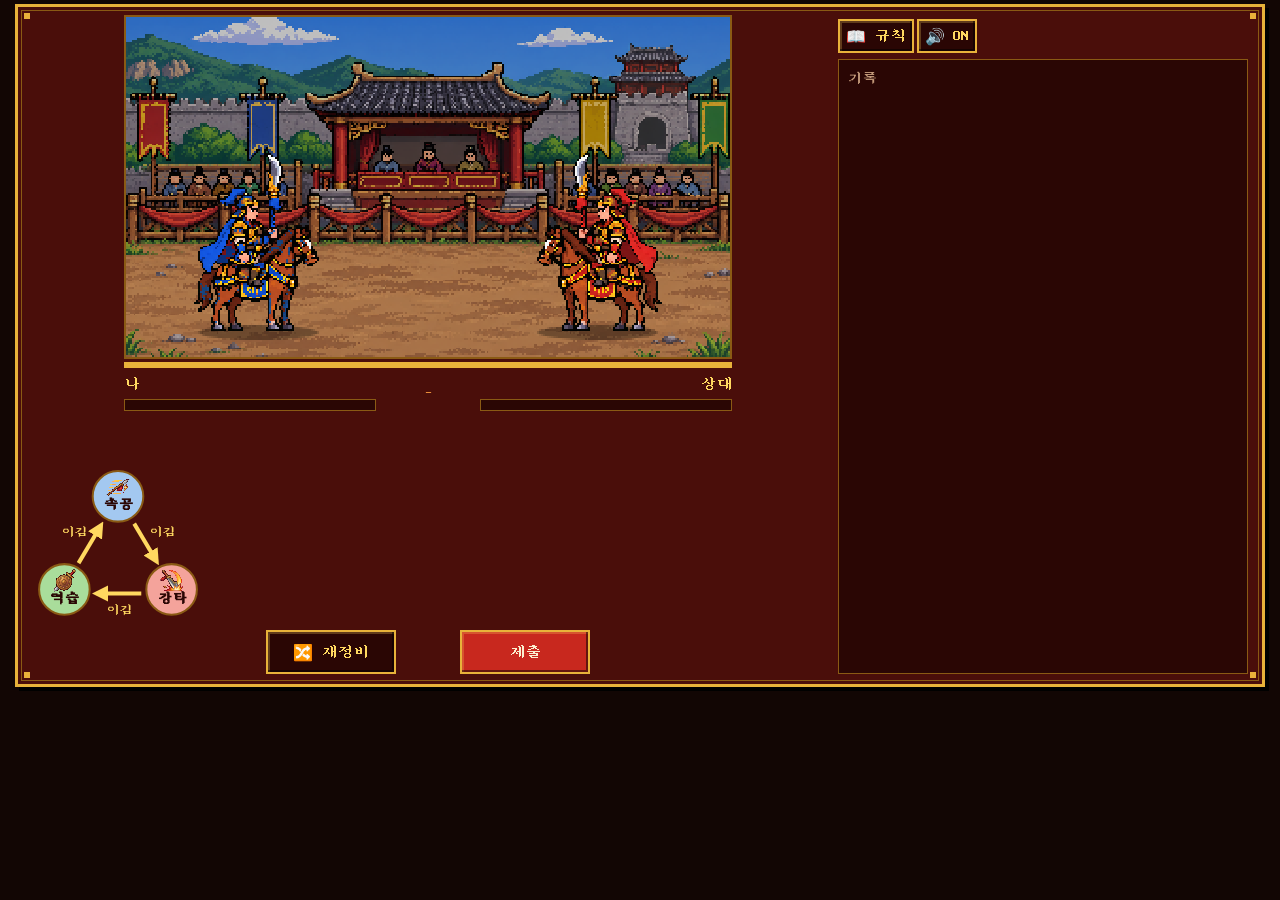
<file: duel.html>
<!doctype html>
<html lang="ko">
<head>
<meta charset="utf-8">
<meta name="viewport" content="width=device-width, initial-scale=1">
<title>무술대회</title>
<link rel="stylesheet" href="style.css?v=20261128221048">
<!-- 무술대회 대결 화면 (웹, 2026-11-14). 게임 화면(game.js tourOpenDuel)이 iframe으로 띄운다: duel.html#web&id=경기id
     lab/martial.html(연구용)에서 만들었다. 규칙은 duel_rules.js, 판정·손패는 서버(duel_core.js)가 한다.
     서버와는 부모 창(게임)의 로그인을 그대로 쓴다: parent.api('duelView'|'duelAct'), parent.sb(실시간 알림 'duel-경기id') -->
<style>
  @font-face { font-family: "Sam3"; src: url("fonts/Sam3KRFont.woff") format("woff"); }
  body { background: var(--bg); margin: 0; padding: 8px; font-family: "Sam3", monospace; font-size: 16px; color: var(--text); }
  .lab { max-width: 1250px; margin: 0 auto; padding: 8px 14px 10px; }
  /* 대결 화면: 왼쪽 경기, 오른쪽 기록창 (2026-11-14). 좁은 화면에서는 기록창이 아래로 */
  #pPlay:not([hidden]) { display: grid; grid-template-columns: minmax(0, 1fr) 410px; /* 기록창 230 → 320 → 360 → 410 (글씨 키움) (2026-11-14, 한 합이 한 줄에 들어가게) */ column-gap: 14px; align-items: start; }
  #pPlay > * { grid-column: 1; }
  #pPlay > .sideCol { grid-column: 2; grid-row: 1 / span 30; align-self: stretch; display: flex; flex-direction: column; } /* 왼쪽 내용 높이만큼 늘어난다 */
  .sndBar { display: flex; gap: 3px; align-items: center; flex-wrap: nowrap; margin: 4px 0 6px; font-size: 14px; white-space: nowrap; }
  .sndBar button { padding: 3px 6px; }
  /* 규칙 창 (2026-11-15) */
  .rulesPop { position: fixed; inset: 0; z-index: 50; display: flex; align-items: center; justify-content: center; background: rgba(0, 0, 0, .6); }
  .rulesPop[hidden] { display: none !important; }
  .rulesPop .box { width: min(760px, 94vw); max-height: 90vh; overflow-y: auto; background: var(--bg); border: 2px solid var(--gold); padding: 10px 16px 14px; color: var(--text); font-size: 16px; line-height: 1.7; }
  .rulesPop h3, .rulesBody h3 { color: var(--title); font-size: 17px; margin: 10px 0 2px; font-weight: normal; }
  .rsec { background: #e5c46a; color: #1c1206; border: 2px solid #8f6a1c; padding: 4px 14px 8px; margin: 10px 0; } /* 규칙 섹션 상자: 노란 바탕 · 검은 글자 (2026-11-15 기획자) */
  .rsec h3, .rulesPop .rsec h3, .rulesBody .rsec h3 { color: #3a1d02; font-size: 19px; margin: 4px 0 4px; padding-bottom: 2px; border-bottom: 2px solid rgba(90, 55, 5, .45); } /* 제목 강조: 한 단계 크게 + 밑줄 (2026-11-15) */
  .rsec b { color: inherit; }
  .rulesPop ul, .rulesBody ul { margin: 0; padding-left: 20px; }
  .rulesPop .rbar { display: flex; justify-content: space-between; align-items: center; color: var(--title); }
  body.rulesOnly .lab { display: none; }
  .rulesBody { max-width: 860px; margin: 0 auto; padding: 8px 16px; color: var(--text); font-size: 16px; line-height: 1.7; }

  .sideCol #log { flex: 1 1 0; min-height: 200px; max-height: none; margin-top: 0; display: block; } /* #log: 게임 style.css의 #log { max-height: 380px }를 이기려면 같은 # 선택자가 필요 */
  .lab h2 { margin: 0 0 6px; font-size: 18px; font-weight: normal; color: var(--title); }
  .lab > h2, .tabs, #pPlay > .row, #pSim, #pRule { display: none !important; }
  body { padding-top: 4px; }
  .tabs { display: flex; gap: 6px; margin-bottom: 6px; }
  .tabs button.on { background: var(--gold); color: #2a0604; }
  .row { display: flex; gap: 8px; align-items: center; flex-wrap: wrap; margin: 4px 0 6px; }
  .row input[type=number] { width: 64px; }
  #cv { display: block; width: 100%; max-width: 608px; margin: 0 auto; /* 2026-11-14: 한 화면에 다 들어오게 조금 줄임 (320×180의 1.9배, 2026-11-14 544 → 608) */ image-rendering: pixelated; border: 2px solid var(--gold-dark); background: #000; }
  .bars { display: grid; grid-template-columns: minmax(0, 1fr) 84px minmax(0, 1fr); /* 2026-11-14: 양쪽 칸 폭 고정. 글자(체력 100→85, 1합→10합) 길이에 따라 칸이 늘어 이긴 쪽 체력바가 커져 보였음 */ gap: 10px; align-items: center; margin: 4px auto; width: 100%; max-width: 608px; }
  .side .nm { color: var(--title); }
  .side.right { text-align: right; }
  .hp { height: 12px; background: #2a0604; border: 1px solid var(--gold-dark); margin: 3px 0; position: relative; }
  .hp i { position: absolute; top: 0; bottom: 0; left: 0; background: #3a8ae0; /* 나(왼쪽) = 파랑 (2026-11-14 기획자, 빨강에서) */ transition: width .4s; }
  .side.right .hp i { left: auto; right: 0; background: #e04a2a; /* 상대(오른쪽) = 빨강 */ }
  .sp { font-size: 14px; color: var(--label); }
  .sp s { color: #776; }
  .round { text-align: center; color: var(--label); font-size: 14px; }
  .stage { position: relative; width: 100%; max-width: 608px; margin: 0 auto; }
  .stage.waiting::after { content: ""; position: absolute; inset: 0; background: rgba(0, 0, 0, .55); z-index: 1; } /* 경기 시작 전: 그림 위에 반투명 검정 (2026-11-15 기획자) */
  .stage.waiting .resBox { z-index: 2; top: 50%; bottom: auto; transform: translateY(-50%); } /* 연습 경기 [대결 시작] 상자: 어두운 막 위, 경기장 한가운데 (2026-11-15) */
  .stage.waiting .reveal { z-index: 2; top: 50%; transform: translateY(-50%); }
  .reveal { position: absolute; top: 8px; left: 0; right: 0; display: flex; justify-content: center; align-items: center; gap: 10px; pointer-events: none; }
  .reveal > span { color: #fff; text-shadow: 0 0 3px #000, 0 0 3px #000; }
  .resBox { position: absolute; bottom: 24%; left: 0; right: 0; display: flex; justify-content: center; } /* 2026-11-15 기획자: [한 판 더]·[대진표로]를 좀 더 위로 (아래 8px에서) */
  .resBox:empty, .reveal:empty { display: none; }
  .fx { position: absolute; inset: 0; pointer-events: none; overflow: hidden; }
  .fxText { position: absolute; transform: translate(-50%, -50%); font-size: 24px; white-space: nowrap; text-shadow: 2px 2px 0 #000, -2px 2px 0 #000, 2px -2px 0 #000, -2px -2px 0 #000; animation: fxUp 1.4s ease-out forwards; }
  @keyframes fxUp { 0% { opacity: 0; margin-top: 8px; } 12% { opacity: 1; margin-top: 0; } 70% { opacity: 1; } 100% { opacity: 0; margin-top: -26px; } }
  /* 시작 인트로 (2026-11-15 기획자): 단계 이름 + 두 장수 이름이 양옆에서 들어온다 */
  .intro { position: absolute; inset: 0; z-index: 3; display: none; flex-direction: column; align-items: center; justify-content: center; gap: 10px; background: rgba(0, 0, 0, .6); pointer-events: none; }
  .intro.show { display: flex; animation: introFade .3s ease-out; }
  .intro .stg { color: #ffd860; font-size: 20px; letter-spacing: 6px; text-shadow: 0 2px 0 #000; animation: introPop .4s ease-out both; }
  .intro .row { display: flex; align-items: center; gap: 22px; font-size: 32px; text-shadow: 0 2px 0 #000, 0 0 8px #000; }
  .intro .a { color: #8cc4ff; animation: introL .45s .25s ease-out both; }
  .intro .b { color: #ff7a5a; animation: introR .45s .25s ease-out both; }
  .intro .v { color: #fff; font-size: 26px; animation: introPop .35s .7s ease-out both; }
  @keyframes introFade { from { opacity: 0; } }
  @keyframes introL { from { transform: translateX(-160px); opacity: 0; } }
  @keyframes introR { from { transform: translateX(160px); opacity: 0; } }
  @keyframes introPop { from { transform: scale(2.2); opacity: 0; } }
  @media (max-width: 860px) { .intro .stg { font-size: 15px; } .intro .row { font-size: 20px; gap: 12px; } .intro .v { font-size: 17px; } }
  .banner { position: absolute; left: 0; right: 0; top: 30%; transform: translateY(-50%); text-align: center; pointer-events: none; opacity: 0; }
  .banner.show { animation: bannerIn .35s ease-out forwards; }
  @keyframes bannerIn { from { opacity: 0; transform: translateY(-50%) scale(2.2); } to { opacity: 1; transform: translateY(-50%) scale(1); } }
  .banner .t { font-size: 46px; letter-spacing: 6px; color: #ffd860; text-shadow: 0 0 2px #2a0604, 3px 3px 0 #2a0604, -3px 3px 0 #2a0604, 3px -3px 0 #2a0604, -3px -3px 0 #2a0604, 0 0 18px rgba(255,200,60,.6); }
  .banner.k-lose .t { color: #9fb8ff; text-shadow: 0 0 2px #0a0a2a, 3px 3px 0 #0a0a2a, -3px 3px 0 #0a0a2a, 3px -3px 0 #0a0a2a, -3px -3px 0 #0a0a2a, 0 0 18px rgba(120,150,255,.5); }
  .banner.k-draw .t { color: #eee; }
  .banner .s { margin-top: 6px; font-size: 17px; color: #fbefd0; text-shadow: 0 0 3px #000, 2px 2px 0 #000; opacity: 0; animation: subIn .3s .4s forwards; }
  @keyframes subIn { to { opacity: 1; } }
  .timer { height: 6px; background: #2a0604; margin: 3px auto 0; width: 100%; max-width: 608px; } /* width: 칸 안에서 가운데 맞춤하면 폭이 0으로 줄어서 */
  .timer i { display: block; height: 100%; background: var(--gold); width: 100%; }
  .playRow { display: grid; grid-template-columns: 172px minmax(0, 1fr) 172px; align-items: center; gap: 8px; } /* 손패가 정가운데 오게 오른쪽에도 같은 폭 빈칸 (2026-11-14) */
  .tri { width: 172px; } /* 2026-11-14 글씨가 작다는 의견으로 키움 */
  .tri .ar { stroke: #ffd860; stroke-width: 4; fill: none; }
  .tri text.win { font-size: 13px; fill: #ffd860; }
  .tri text { text-anchor: middle; font-family: Sam3, monospace; }
  .tri image.ic { image-rendering: pixelated; } /* 상성표도 카드 도트 그림 (2026-11-19) */
  .tri text.nm { font-size: 15px; fill: #2a0604; font-weight: bold; }
  .tri .nd circle { stroke: #8a5a14; stroke-width: 2; }
  .tri .nd.win circle { stroke: #7dff8a; stroke-width: 4; }
  .tri .nd.lose circle { stroke: #ff6a4a; stroke-width: 4; }
  .tri .nd.me circle { stroke: #ffd860; stroke-width: 4; }
  .triCap { text-align: center; font-size: 13px; color: var(--label); margin: 2px 0 0; }
  .hand { display: flex; gap: 6px; flex-wrap: wrap; justify-content: center; min-height: 78px; }
  .card { width: 56px; height: 74px; border: 2px solid var(--gold-dark); border-radius: 4px; background: #f3e2b8; color: #2a0604;
    display: flex; flex-direction: column; align-items: center; justify-content: center; cursor: pointer; user-select: none; font-size: 15px; }
  .card .ic { font-size: 22px; line-height: 1.1; }
  .card .pi { display: block; width: 24px; height: 24px; image-rendering: pixelated; margin: 0 auto 1px; } /* 카드 도트 그림 24칸 (2026-11-16) */
  .opHand .card .pi { width: 20px; height: 20px; image-rendering: auto; margin: 0 auto; } .miniHand .card .pi { width: 14px; height: 14px; image-rendering: auto; margin: 0 auto; }
  .card.atk { background: #a3c8f0; } .card.tec { background: #f4a39b; } .card.def { background: #a9dd9b; }
  html.debate .card.atk { background: #a9dd9b; } html.debate .card.tec { background: #a3c8f0; } html.debate .card.def { background: #f2d77a; } /* 설전대회 (2026-11-15 기획자): 논파 초록 · 회유 파랑 · 도발 노랑 */ /* 2026-11-15 기획자: 속공 파랑 · 강타 빨강 · 역습 초록 (그 전 분홍·보라·하늘) */
  .card.deal { animation: dealIn .32s ease-out backwards; } /* 재정비: 새 카드가 한 장씩 뒤집히며 들어옴 (2026-11-14) */
  @keyframes dealIn { from { opacity: 0; transform: translateY(14px) rotateY(90deg) scale(.85); } to { opacity: 1; transform: none; } }
  .card.sel { border-color: var(--title); box-shadow: 0 0 10px var(--title); transform: translateY(-6px); }
  .card.back { background: repeating-linear-gradient(45deg, #6a1a12 0 6px, #4a0e0a 6px 12px); cursor: default; }
  .card.big { width: 58px; height: 74px; cursor: default; font-size: 15px; box-shadow: 0 2px 6px rgba(0,0,0,.6); }
  .card.big .ic { font-size: 22px; }
  /* 공개 카드 (2026-11-14): 누구 카드인지 + 우세한 쪽 강조 */
  .rv { display: flex; flex-direction: column; align-items: center; gap: 2px; position: relative; }
  .rv .who { font-size: 12px; color: #fff; text-shadow: 0 0 3px #000, 0 0 3px #000; }
  .rv.won .card { border-color: #ffd860; box-shadow: 0 0 0 2px #ffd860, 0 0 14px #ffd860; }
  .rv.lost .card { opacity: .55; filter: grayscale(.7); }
  .reveal > .vs { color: #fff; font-size: 18px; text-shadow: 0 0 3px #000, 0 0 3px #000; }
  .card.spc { background: #ffe9a0; }
  .fchip { display: inline-block; width: 10px; height: 10px; margin-right: 5px; border: 1px solid #1a0a04; vertical-align: 1px; } /* 이름 옆 세력 색 (2026-11-15) */
  .resCard { text-align: center; padding: 4px 16px; background: rgba(42,6,4,.92) !important; border: 2px solid var(--gold); background: var(--panel-dark); }
  .resCard .big { font-size: 26px; margin-bottom: 2px; }
  .resCard.win .big { color: var(--title); } .resCard.lose .big { color: #9fb8ff; }
  .resCard button { margin-top: 6px; }
  .resBtn { font-size: 18px; padding: 6px 22px; box-shadow: 0 2px 8px rgba(0,0,0,.6); } /* 끝났을 때 경기장 아래쪽 단추 하나 (2026-11-15) */
  .opHand { display: flex; gap: 4px; justify-content: center; min-height: 50px; } /* 손패가 없을 때(시작 전)도 자리를 잡아 창 크기가 그대로 (2026-11-15 기획자) */
  .opHand .card { width: 38px; height: 50px; cursor: default; } /* 2026-11-15 기획자: 조금 더 크게 (30×40에서) */
  .card.sp { background: #fbfbf4; border-color: #b9b39a; } /* 흰 특수 카드 (필살·회피) */
  .opHand .card.white { background: #fbfbf4; border-color: #b9b39a; } /* 상대의 특수 카드: 흰 뒷면만 */
  .opHand .card.white .q { color: #8a7a5a; font-weight: bold; } /* 필살인지 회피인지 모르니 물음표 (2026-11-14) */
  .opHand .card.oc .ic { font-size: 20px; }
  /* 관전: 두 장수의 손패를 작게 (2026-11-14 기획자). 상대가 보는 것과 같게 유형(색)만, 특수 카드는 ? */
  .miniHand { display: none; gap: 3px; margin-top: 3px; flex-wrap: wrap; }
  body.watch .miniHand { display: flex; }
  .side.right .miniHand { justify-content: flex-end; }
  .miniHand .card { width: 22px; height: 28px; cursor: default; padding: 0; }
  .miniHand .card .ic { font-size: 12px; }
  .miniHand .card.white { background: #fbfbf4; border-color: #b9b39a; }
  .miniHand .card.white .q { color: #8a7a5a; font-weight: bold; }
  .opHand .card.mWin { border-color: #1a6a24; box-shadow: 0 0 0 3px #4dff6a, 0 0 10px 2px #4dff6a; transform: translateY(-3px); } /* 내 카드로 이기는 상대 카드 (2026-11-15 기획자: 잘 안 보여서 진한 안쪽 테두리 + 밝은 바깥 테두리 3px + 빛 + 살짝 위로) */
  .opHand .card.mLose { border-color: #6a1a10; box-shadow: 0 0 0 3px #ff5a3a, 0 0 10px 2px #ff5a3a; } /* 내 카드가 지는 상대 카드 */
  .acts { display: flex; justify-content: center; gap: 64px; margin-top: 8px; } /* 2026-11-14: 재정비·제출 둘 다 살짝 크게, 사이를 넓게 (잘못 누르지 않게) */
  .acts button { min-width: 130px; padding: 8px 18px; font-size: 16px; }
  .acts button.sel { background: var(--title); color: #2a0604; }
  .log { max-height: 180px; overflow-y: auto; font-size: 14px; background: var(--panel-dark); padding: 6px 8px; margin-top: 10px; border: 1px solid var(--gold-dark); }
  .log div { padding: 1px 0; }
  .sideCol #log { font-size: 15px; line-height: 1.5; }
  .sideCol #log div { white-space: nowrap; overflow: hidden; text-overflow: ellipsis; } /* 한 합 = 한 줄 */
  body.watch .sideCol #log div { white-space: normal; overflow: visible; padding: 2px 0 2px 1.2em; text-indent: -1.2em; } /* 관전: 이름이 길면 잘리지 않고 두 줄로 (2026-11-14). 둘째 줄은 들여 씀 */
  table.sim { border-collapse: collapse; margin: 8px 0; font-size: 14px; }
  table.sim th, table.sim td { border: 1px solid var(--gold-dark); padding: 4px 8px; text-align: center; }
  .note { font-size: 14px; color: var(--label); }
  [hidden] { display: none !important; }
  body.watch .tabs, body.watch #pPlay > .row, body.watch .opHand, body.watch .playRow, body.watch .acts, body.watch .lab > h2 { display: none !important; }
  body.watch .side .nm b, body.live .side .nm b { color: var(--title); display: block; overflow: hidden; text-overflow: ellipsis; } /* 웹: 참가자 화면도 이름 한 줄 따로 (2026-11-14) */ /* 관전: 이름은 한 줄 따로, 무력·체력은 그 아래 (긴 이름 대비) */
  body.watch .rv { width: 116px; } /* 긴 이름이 옆 이름과 겹치지 않게 칸 폭을 잡는다 */
  body.watch .rv .who { max-width: 116px; white-space: normal; text-align: center; line-height: 1.2; word-break: keep-all; }
  /* ===== 휴대폰 · 좁은 화면 (2026-11-14) =====
     위에서 아래로: 설정 → 전투 그림(가득) → 시간 → 체력 → 상대 손패 → 기록(한 줄, 누르면 펼침) → 작은 상성표 → 손패 → 단추 → 소리 */
  @media (max-width: 860px) {
    body { padding: 4px; font-size: 15px; }
    .lab { padding: 6px 8px 10px; }
    .lab h2 { font-size: 15px; margin-bottom: 4px; }
    .tabs button { padding: 4px 8px; font-size: 14px; }
    #pPlay:not([hidden]) { display: flex; flex-direction: column; align-items: stretch; } /* 넓은 화면의 align-items: start가 남으면 줄들이 왼쪽에 쪼그라든다 */
    #pPlay > .row { order: 0; gap: 6px; font-size: 14px; }
    #pPlay > .row input[type=number] { width: 52px; }
    #pPlay > .stage { order: 1; max-width: none; }
    #pPlay > .timer { order: 2; max-width: none; }
    #pPlay > .bars { order: 3; max-width: none; gap: 6px; font-size: 12px; }
    .bars .nm, .bars .sp { white-space: nowrap; font-size: 12px; overflow: hidden; text-overflow: ellipsis; }
    #pPlay > .opHand { order: 4; margin-top: 2px; }
    #pPlay > .sideCol { display: contents; } /* 안의 기록창·소리 줄을 따로 배치 */
    .sideCol #log { display: none; } /* 2026-11-14 기획자: 휴대폰은 합마다 결과 기록 줄을 아예 안 보여 줌 */
    #pPlay > .playRow { order: 6; }
    #pPlay > .acts { order: 7; }
    .sndBar { order: 9; margin: 10px 0 0; flex-wrap: wrap; justify-content: center; } /* 소리 조절은 맨 아래로 */
    .sideCol #log { flex: none; height: 30px; min-height: 0; overflow: hidden; cursor: pointer; position: relative; padding-right: 64px; }
    .sideCol #log::after { content: '▼ 전체'; position: absolute; right: 8px; top: 6px; font-size: 12px; color: var(--label); }
    .sideCol #log.open { height: 200px; overflow-y: auto; }
    .sideCol #log.open::after { content: '▲ 접기'; }
    .card.big { width: 44px; height: 56px; font-size: 12px; }
    .card.big .ic { font-size: 17px; }
    .rv .who { font-size: 11px; }
    .playRow { display: flex; flex-direction: column; align-items: center; gap: 4px; margin-top: 6px; }
    .playRow > div:last-child { display: none; } /* 넓은 화면에서 손패를 가운데 맞추던 빈칸 */
    .tri { width: 100px; }
    .hand { gap: 4px; min-height: 0; flex-wrap: nowrap; width: 100%; justify-content: center; }
    .card { width: 44px; height: 60px; font-size: 12px; }
    .card .ic { font-size: 17px; }
    .card .pi { width: 18px; height: 18px; image-rendering: auto; } .opHand .card .pi { width: 16px; height: 16px; }
    .card.sel { transform: translateY(-4px); }
    .opHand { min-height: 40px; }
    .opHand .card { width: 30px; height: 40px; } /* 휴대폰 (24×32에서, 2026-11-15) */
    .opHand .card.oc .ic { font-size: 16px; }
    .acts { gap: 40px; margin-top: 10px; } /* 휴대폰: 같은 크기 두 단추, 사이를 넓게 */
    .acts button { flex: 1; min-width: 0; padding: 11px 4px; font-size: 15px; white-space: nowrap; }
    .resCard .big { font-size: 20px; }
    .resBtn { font-size: 15px; padding: 4px 16px; } /* 휴대폰: 경기 끝 단추 살짝 작게 (2026-11-15 기획자) */
    .banner .t { font-size: 30px; letter-spacing: 3px; }
    .fxText { font-size: 17px; }
    .banner .s { font-size: 13px; }
  }
</style>
</head>
<body>
<div class="win lab">
  <h2>⚔ 무술대회 카드 대결 <span class="dim">(로컬 연구용)</span></h2>
  <div class="tabs"><button id="tPlay" class="on">대결 해 보기</button><button id="tSim">승률 시뮬레이션</button><button id="tRule">규칙</button></div>

  <!-- 대결 -->
  <div id="pPlay">
    <div class="row">무력 나 <input id="myWar" type="number" value="100" min="30" max="130"> 상대 <input id="opWar" type="number" value="100" min="30" max="130">
      <button id="start" class="main">대결 시작</button> </div>
    <audio id="bgm" loop preload="none"></audio><!-- ?v=: 곡을 다시 녹음하면 숫자를 올린다 (브라우저가 옛 파일을 기억해 두고 틀지 않게) --><!-- 무술대회 곡 (preview/bgm/make_midi.js tourney → tools/save_bgm.js) -->
    <div class="stage"><!-- 카드 공개·결과는 그림 위에 겹쳐 띄운다 (2026-11-14: 아래 칸에 끼어 배치가 밀리고 겹쳐서) -->
      <canvas id="cv" width="320" height="180"></canvas>
      <div class="reveal" id="reveal"></div>
      <div class="resBox" id="resBox"></div>
      <div class="fx" id="fx"></div>
      <div class="intro" id="intro"></div><!-- 시작 인트로 (2026-11-15) -->
      <div class="banner" id="banner"><div class="t"></div><div class="s"></div></div><!-- 승패 큰 글씨: 그림에 그리면 1.9배로 늘어나 깨져서 글자로 띄운다 (2026-11-14) -->
    </div>
    <div class="timer"><i id="timer"></i></div><!-- 제한 시간 막대: 전투 그림 바로 아래, 같은 폭 (2026-11-14) -->
    <div class="bars">
      <div class="side"><div class="nm">나 <span class="dim" id="myInfo"></span></div><div class="hp"><i id="myHp"></i></div><div class="sp" id="mySp"></div><div class="miniHand" id="myMini"></div></div>
      <div class="round" id="round">-</div>
      <div class="side right"><div class="nm"><span class="dim" id="opInfo"></span> 상대</div><div class="hp"><i id="opHp"></i></div><div class="sp" id="opSp"></div><div class="miniHand" id="opMini"></div></div>
    </div>
    <div class="opHand" id="opHand"></div>
    <div class="playRow">
      <!-- 상성 삼각형 (2026-11-14): 화살표가 가리키는 쪽을 이긴다. 카드를 고르면 이기는 상대(초록)·지는 상대(빨강)가 빛난다 -->
      <svg class="tri" viewBox="0 0 170 152" aria-label="상성: 속공은 강타를, 강타는 역습을, 역습은 속공을 이긴다">
        <defs><marker id="ah" viewBox="0 0 10 10" refX="7" refY="5" markerWidth="4" markerHeight="4" orient="auto"><path d="M0 0 L10 5 L0 10 z" fill="#ffd860"/></marker></defs>
        <path d="M101 55 L123 92" class="ar" marker-end="url(#ah)"/><path d="M108 124 L64 124" class="ar" marker-end="url(#ah)"/><path d="M46 94 L68 57" class="ar" marker-end="url(#ah)"/>
        <text x="128" y="68" class="win">이김</text><text x="86" y="145" class="win">이김</text><text x="42" y="68" class="win">이김</text>
        <g class="nd" data-t="atk"><circle cx="85" cy="28" r="25" fill="#a3c8f0"/><image x="74" y="8" width="22" height="22" class="ic" href="img/cards/atk.png"/><text x="85" y="42" class="nm">속공</text></g>
        <g class="nd" data-t="tec"><circle cx="138" cy="120" r="25" fill="#f4a39b"/><image x="127" y="100" width="22" height="22" class="ic" href="img/cards/tec.png"/><text x="138" y="134" class="nm">강타</text></g>
        <g class="nd" data-t="def"><circle cx="32" cy="120" r="25" fill="#a9dd9b"/><image x="21" y="100" width="22" height="22" class="ic" href="img/cards/def.png"/><text x="32" y="134" class="nm">역습</text></g>
      </svg>
      <div class="hand" id="hand"></div>
      <div></div>
    </div>
    <div class="acts"><!-- 2026-11-14: 재정비(왼쪽, 작게)와 제출(가운데, 크게)을 떨어뜨려 잘못 누르지 않게. 필살·회피는 손패의 흰 카드 -->
      <button id="bShuffle">🔀 재정비</button>
      <button id="bSubmit" class="main">제출</button>
    </div>
    <div class="sideCol"><!-- 오른쪽 칸 (2026-11-14): 소리 조절 한 줄 + 기록창. 소리 단추가 설정 줄에 있으면 폭에 따라 줄이 자꾸 바뀌어서 옮김 -->
      <div class="sndBar"><button id="rulesBtn">📖 규칙</button> <button id="sndBtn">🔊 ON</button></div><!-- 음악·효과음 한 단추 (2026-11-14) -->
      <div class="log" id="log"><div class="dim">기록</div></div>
    </div>
  </div>

  <!-- 시뮬레이션 -->
  <div id="pSim" hidden>
    <p class="note">컴퓨터끼리 겨룬 승률이에요. 컴퓨터는 단순하게 둬요(무작위 + 큰 카드를 조금 더 냄 + 필살·회피를 가끔). 사람끼리 겨루면 읽기 싸움이라 결과가 달라질 수 있어요.</p>
    <div class="row">경기 수(칸마다) <input id="simN" type="number" value="2000" min="100" max="20000" step="100"> <button id="simGo" class="main">돌리기</button></div>
    <div id="simOut"></div>
  </div>

  <!-- 규칙 -->
  <div id="pRule" hidden style="color:var(--text); font-size: 17px; line-height: 1.8">
    <ul>
      <li>둘이 <b>동시에</b> 카드를 내요. 제한 시간 10초, 넘기면 손패에서 무작위 한 장.</li>
      <li>카드 9종: ⚡ 속공 · 💪 강타 · 🔄 역습 × 소 · 중 · 대. 상성: 속공 &gt; 강타 &gt; 역습 &gt; 속공.</li>
      <li>같은 종류면 큰 쪽 승, 크기까지 같으면 비김.</li>
      <li>이긴 쪽이 공격: 피해 = 낸 카드 크기 (소 10 · 중 15 · 대 20) × 무력 배율. 배율은 두 장수의 무력 차이 1점마다 1%씩: 높은 쪽은 오르고 낮은 쪽은 내려요 (10점 차이면 1.1배 · 0.9배). 같은 무력이면 둘 다 1배.</li>
      <li>낸 카드만큼 무작위로 다시 받아요 (종류마다 소 12% · 중 10% · 대 7%, 필살 6% · 회피 7%).</li>
      <li>최대 손패: 무력 80 미만 4 (최소 4장) · 80~94 5 · 95~109 6 · 110 이상 7.</li>
      <li>체력 100. 15합이 지나면 체력 많은 쪽 승리 (같으면 무력이 낮은 쪽 승리).</li>
      <li>특수 카드와 재정비 (2026-11-14)
        <ul><li>🔀 재정비: 손패를 모두 다시 받아요 (특수 카드도 같은 확률로). 경기마다 2번, 같은 합에 두 번은 못 해요. 그 합에도 카드를 낼 수 있어요. 상대도 알 수 있어요.</li>
        <li>상대 손패는 유형(색)만 보이고, 크기(대·중·소)는 안 보여요.</li>
        <li>💥 필살 (흰 카드): 모든 카드를 이기고 피해 25 × 무력 배율. 회피에만 막혀요.</li>
        <li>💨 회피 (흰 카드): 상대의 모든 카드와 필살을 피해요. 둘 다 회피면 헛수.</li>
        <li>카드 한 장 뽑을 확률: 유형마다 소 12% · 중 10% · 대 7%, 필살 6%, 회피 7%. 특수 카드도 손패 칸을 차지해요. 손에는 특수 카드가 모두 합쳐 3장까지, 같은 종류는 2장까지 (필살·회피·회피는 되고, 회피 3장이나 필살 3장은 안 돼요).</li>
        <li>상대 손패는 일반 카드는 유형(색)만, 특수 카드는 흰 뒷면만 보여요 (필살인지 회피인지 몰라요).</li></ul></li>
    </ul>
  </div>
</div>

<script src="duel_rules.js?v=20261128221048"></script>
<script>
// ↓ game.js와 같은 글자 손질 (2026-11-15 기획자: 경기장·규칙 창에도 물결 내리기 적용). game.js 쪽을 바꾸면 여기도
// 가운데 점 붙이기·물결 내리기 (2026-11-03, 삼국지3글꼴): 이 글꼴은 '·' 자체가 넓어서 양옆 띄어쓰기를 화면에서 뺀다 ("통솔 87 · 무력" → "통솔 87·무력").
// 글자를 쓰는 곳(코드·서버 기록·채팅)은 그대로 두고, 화면에 붙는 글자만 바꾼다. 입력칸은 건드리지 않는다. 글꼴을 다른 것으로 바꾸면 TIGHT_DOTS를 false로
const TIGHT_DOTS = true;
(function tightDots() {
  if (!TIGHT_DOTS || typeof MutationObserver !== 'function') return;
  const SKIP = /^(SCRIPT|STYLE|TEXTAREA|INPUT|OPTION|TITLE|text)$/; // OPTION 안에는 span을 넣을 수 없다
  const ok = t => t.parentNode && !SKIP.test(t.parentNode.nodeName) && !t.parentNode.isContentEditable;
  const one = t => {
    if (!(t.data.includes('·') || t.data.includes('~')) || !ok(t)) return;
    let d = t.data.replace(/ +· +/g, '·').replace(/ +·$/, '·').replace(/^· +/, '·');
    if (d.startsWith('·') && document.body.contains(t)) { // 점이 덩어리 맨 앞이면 앞 글자 덩어리 끝의 띄어쓰기도 뺀다 (예: "명예의 전당 <span>· 지난 통일")
      const w = document.createTreeWalker(document.body, NodeFilter.SHOW_TEXT); w.currentNode = t;
      const p = w.previousNode();
      if (p && / +$/.test(p.data) && ok(p)) p.data = p.data.replace(/ +$/, '');
    }
    if (d !== t.data) t.data = d;
    // 물결(~)은 이 글꼴에서 위에 붙어 보여서, 화면에서만 <span class="tl">로 감싸 조금 내린다 (2026-11-03)
    if (d.includes('~') && !(t.parentNode.classList && t.parentNode.classList.contains('tl'))) {
      const frag = document.createDocumentFragment();
      d.split('~').forEach((part, i) => {
        if (i) { const sp = document.createElement('span'); sp.className = 'tl'; sp.textContent = '~'; frag.appendChild(sp); }
        if (part) frag.appendChild(document.createTextNode(part));
      });
      t.parentNode.replaceChild(frag, t);
    }
  };
  const fix = n => {
    if (n.nodeType === 3) return one(n);
    if (n.nodeType !== 1 || SKIP.test(n.nodeName)) return;
    const w = document.createTreeWalker(n, NodeFilter.SHOW_TEXT), list = [];
    for (let t = w.nextNode(); t; t = w.nextNode()) list.push(t);
    list.forEach(one);
  };
  const start = () => {
    fix(document.body);
    new MutationObserver(list => { for (const m of list) { if (m.type === 'characterData') fix(m.target); else m.addedNodes.forEach(fix); } })
      .observe(document.body, { childList: true, subtree: true, characterData: true });
  };
  if (document.body) start(); else document.addEventListener('DOMContentLoaded', start);
})();
'use strict';
// 관전 모드 (2026-11-14): bracket.html에서 martial.html#watch&a=이름&b=이름&aw=무력&bw=무력 으로 연다.
// 손패·단추·설정은 숨기고 두 장수(둘 다 컴퓨터)가 자동으로 겨룬다. 재정비는 양쪽 다 보이지 않는다
const WATCH = location.hash.startsWith('#watch') ? (() => { const q = new URLSearchParams(location.hash.slice(7)); return { a: q.get('a') || '청군', b: q.get('b') || '홍군', aw: +q.get('aw') || 100, bw: +q.get('bw') || 100 }; })() : null;
// 실시간 모드 (2026-11-14): node lab/duel_server.js 를 켜고 http://localhost:8787/lab/martial.html#live&seat=0 (청군) · seat=1 (홍군) · seat=w (관전)
// 판정은 서버가 한다. 내 쪽이 늘 왼쪽(빨강)에 오도록 VIEW로 순서를 바꿔 그린다 (관전은 청군이 왼쪽)
// 웹 (2026-11-14): duel.html#web&id=경기id. 자리(0·1·관전)는 서버가 알려 준다
// 설전대회 (2026-11-15): duel.html?kind=debate. 규칙은 무술대회와 같고 그림·카드 이름·글자(무력→지력, 체력→기세)·연출·음악만 다르다
const DEBATE = new URLSearchParams(location.search).get('kind') === 'debate';
const STN = DEBATE ? '지력' : '무력', HPN = DEBATE ? '기세' : '체력';
if (DEBATE) { Object.assign(T.atk, { name: '논파', ic: '📜' }); Object.assign(T.tec, { name: '회유', ic: '🤝' }); Object.assign(T.def, { name: '도발', ic: '🔥' }); Object.assign(T.kill, { name: '대갈', ic: '📢' }); Object.assign(T.dodge, { name: '무시', ic: '😑' }); document.title = '설전대회'; }
const PRACTICE = location.hash === '#practice';
const cardIc = t => `<img class="pi" src="img/cards/${DEBATE ? 'd_' : ''}${t}.png" alt="">`; // 카드 그림: 이모지 대신 도트 그림 (2026-11-16 기획자, img/cards. 설전은 d_)
if (DEBATE) document.documentElement.classList.add('debate');
const DEBATE_FILL = { atk: '#a9dd9b', tec: '#a3c8f0', def: '#f2d77a' }; // 설전대회 카드 색 (위 CSS와 같게)
if (DEBATE) document.addEventListener('DOMContentLoaded', () => document.querySelectorAll('.nd[data-t]').forEach(n => { const t = T[n.dataset.t]; if (!t) return; n.querySelector('.ic').setAttribute('href', 'img/cards/d_' + n.dataset.t + '.png'); n.querySelector('.nm').textContent = t.name; const c = n.querySelector('circle'); if (c && DEBATE_FILL[n.dataset.t]) c.setAttribute('fill', DEBATE_FILL[n.dataset.t]); })); // 상성 삼각형도 논파·회유·도발 // 게임 화면 초상화 → 연습 경기 (2026-11-15): 컴퓨터와 무력 100 대 100
const WEB = location.hash.startsWith('#web') ? { id: new URLSearchParams(location.hash.slice(5)).get('id') } : null;
let LIVE = WEB ? { seat: 'w', names: ['', ''] } : location.hash.startsWith('#live') ? (() => { const q = new URLSearchParams(location.hash.slice(6)); const v = q.get('seat'); return { seat: v === '1' ? 1 : v === 'w' ? 'w' : 0, names: ['청군', '홍군'] }; })() : null;
let VIEW = LIVE && LIVE.seat === 1 ? [1, 0] : [0, 1]; // 화면 왼쪽·오른쪽 = 서버의 몇 번 자리
const SPECT = () => !!WATCH || (!!LIVE && LIVE.seat === 'w'); // 관전하는 중인가 (기록·결과를 이름으로)
const NAME = () => WATCH ? [WATCH.a, WATCH.b] : SPECT() ? VIEW.map(i => LIVE.names[i]) : ['나', '상대'];
// ===================== 규칙: duel_rules.js (서버와 같이 쓴다, 2026-11-14) =====================
// ===================== 시뮬레이션 =====================
document.getElementById('simGo').onclick = () => {
  const N = Math.max(100, +document.getElementById('simN').value || 2000);
  const wars = [70, 80, 90, 100, 110, 120];
  let html = '<table class="sim"><tr><th>내 무력 ↓ / 상대 →</th>' + wars.map(w => `<th>${w}</th>`).join('') + '</tr>';
  for (const a of wars) {
    html += `<tr><th>${a} <span class="dim">(${handMax(a)}장)</span></th>`;
    for (const b of wars) {
      let w = 0, d = 0;
      for (let i = 0; i < N; i++) { const r = simMatch(a, b); if (r === 0) w++; else if (r === null) d++; }
      const p = w / N * 100, hue = Math.round(p * 1.2);
      html += `<td style="background:hsl(${hue} 55% 22%)">${p.toFixed(0)}%${d ? `<br><span class="dim">무 ${(d / N * 100).toFixed(0)}%</span>` : ''}</td>`;
    }
    html += '</tr>';
  }
  html += '</table><p class="note">칸 = 왼쪽 무력이 위쪽 무력을 이긴 비율. 참고: 지금 단기접전(시즌 7)은 무력 차이 10 → 60%, 20 → 75%, 30 → 90%.</p>';
  document.getElementById('simOut').innerHTML = html;
};

// ===================== 소리 (2026-11-14) =====================
// 음악: <audio> 반복 재생 (파일로 열면 fetch가 막혀서 WebAudio 대신). 처음엔 꺼짐, 단추로 켠다. 소리 크기 20% (게임 BGM과 같게)
// 효과음: 파일 없이 WebAudio로 고전 게임식 합성 (네모파·세모파·잡음). 심벌 같은 쨍한 잡음은 짧고 작게
const BGM_VOL = 0.2;
const musVol = () => (DEBATE && MUS.mode === 'main' ? BGM_VOL * 0.8 : BGM_VOL); // 설전대회 경기 곡은 살짝 작게 (2026-11-15 기획자: 크게 들림, 20% → 16%). 대기 곡은 그대로
// // 음악 크기 20% (게임 BGM과 같게). 2026-11-14 음량 막대는 뺌
const SND = { ctx: null, on: true, bgm: true }; // 2026-11-14 기획자: 이 화면은 음악·효과음 모두 켜진 채로 시작
try { if (parent !== window && parent.duelBridge && !parent.duelBridge.bgmOn()) { SND.on = SND.bgm = false; } } catch (e) { /* 혼자 열었다 */ } // 웹: 게임에서 음악을 꺼 두었으면 꺼진 채로 (단추로 켤 수 있다)
setTimeout(() => { const b = document.getElementById('sndBtn'); if (b) b.textContent = SND.on ? '🔊 ON' : '🔇 OFF'; }, 0);
function ac() { if (!SND.ctx) SND.ctx = new (window.AudioContext || window.webkitAudioContext)(); if (SND.ctx.state === 'suspended') SND.ctx.resume(); return SND.ctx; }
function tone(type, f0, f1, dur, vol, when = 0) {
  const c = ac(), t = c.currentTime + when, o = c.createOscillator(), g2 = c.createGain();
  o.type = type; o.frequency.setValueAtTime(f0, t); if (f1 !== f0) o.frequency.exponentialRampToValueAtTime(Math.max(20, f1), t + dur);
  g2.gain.setValueAtTime(vol, t); g2.gain.exponentialRampToValueAtTime(0.0001, t + dur);
  o.connect(g2).connect(c.destination); o.start(t); o.stop(t + dur + 0.02);
}
function noise(dur, vol, f0, f1, q = 1, when = 0, type = 'bandpass') {
  const c = ac(), t = c.currentTime + when, n = Math.floor(c.sampleRate * dur), buf = c.createBuffer(1, n, c.sampleRate), d = buf.getChannelData(0);
  for (let i = 0; i < n; i++) d[i] = Math.random() * 2 - 1;
  const src = c.createBufferSource(), fl = c.createBiquadFilter(), g2 = c.createGain();
  src.buffer = buf; fl.type = type; fl.Q.value = q; fl.frequency.setValueAtTime(f0, t); fl.frequency.exponentialRampToValueAtTime(Math.max(30, f1), t + dur);
  g2.gain.setValueAtTime(vol, t); g2.gain.exponentialRampToValueAtTime(0.0001, t + dur);
  src.connect(fl).connect(g2).connect(c.destination); src.start(t); src.stop(t + dur + 0.02);
}
// 큰 북 둥 · 둥 · 둥 (2026-11-15 기획자: 징보다 북). 깊은 몸통 울림(음이 툭 떨어짐) + 가죽 치는 소리 + 넓은 울림. 마지막 한 번이 가장 크고 길다
// 소리 파일 (2026-11-15): 받아 두었다가 튼다. 파일로 열면(file://) 못 받으니 합성 소리로 대신
const CLIP = {};
function loadClip(k, url) { try { fetch(url).then(x => x.arrayBuffer()).then(b => ac().decodeAudioData(b)).then(a => { CLIP[k] = a; }).catch(() => {}); } catch (e) { /* 못 받음 */ } }
function playClip(buf, vol = 1) { const c = ac(), s2 = c.createBufferSource(), g2 = c.createGain(); s2.buffer = buf; g2.gain.value = vol; s2.connect(g2).connect(c.destination); s2.start(); }
loadClip('intro', 'audio/sfx_intro.mp3');
function bigDrums() {
  const c = ac(), t0 = c.currentTime + 0.02, out = c.createGain();
  out.gain.value = 0.7; // 최고 0.85쯤 (0.9면 깨짐)
  const len = Math.floor(c.sampleRate * 1.8), ir = c.createBuffer(2, len, c.sampleRate);
  for (let ch = 0; ch < 2; ch++) { const d = ir.getChannelData(ch); for (let i = 0; i < len; i++) d[i] = (Math.random() * 2 - 1) * Math.pow(1 - i / len, 4); }
  const rev = c.createConvolver(), wet = c.createGain();
  rev.buffer = ir; wet.gain.value = 0.35;
  out.connect(c.destination); out.connect(rev).connect(wet).connect(c.destination);
  [[0, 0.75, 0.9], [0.5, 0.8, 0.9], [1.0, 1.0, 1.6]].forEach(([w, v, dec]) => {
    const t = t0 + w;
    // 몸통: 낮은 음이 툭 떨어지며 길게 울림 (두 겹)
    [[1, 1], [1.5, 0.35]].forEach(([m, vv]) => {
      const o = c.createOscillator(), g2 = c.createGain();
      o.type = 'sine'; o.frequency.setValueAtTime(115 * m, t); o.frequency.exponentialRampToValueAtTime(48 * m, t + 0.18);
      g2.gain.setValueAtTime(0.0001, t); g2.gain.exponentialRampToValueAtTime(v * vv, t + 0.008); g2.gain.exponentialRampToValueAtTime(0.0001, t + dec);
      o.connect(g2).connect(out); o.start(t); o.stop(t + dec + 0.05);
    });
    // 가죽 치는 소리: 짧고 낮은 잡음
    const n = Math.floor(c.sampleRate * 0.12), nb = c.createBuffer(1, n, c.sampleRate), nd = nb.getChannelData(0);
    for (let i = 0; i < n; i++) nd[i] = Math.random() * 2 - 1;
    const ns = c.createBufferSource(), nf = c.createBiquadFilter(), ng = c.createGain();
    ns.buffer = nb; nf.type = 'lowpass'; nf.frequency.value = 900;
    ng.gain.setValueAtTime(v * 0.5, t); ng.gain.exponentialRampToValueAtTime(0.0001, t + 0.12);
    ns.connect(nf).connect(ng).connect(out); ns.start(t);
  });
}
const SFX = {
  pick:   () => tone('square', 660, 660, 0.05, 0.05),                                                  // 카드 고르기
  submit: () => { tone('square', 523, 523, 0.06, 0.06); tone('square', 784, 784, 0.08, 0.06, 0.06); },  // 제출
  flip:   () => { noise(0.05, 0.12, 3000, 1500, 1); noise(0.05, 0.12, 3000, 1500, 1, 0.09); },           // 카드 뒤집기
  gallop: () => [0, 0.12, 0.24].forEach(w => { tone('triangle', 140, 70, 0.08, 0.22, w); noise(0.05, 0.08, 800, 300, 1, w, 'lowpass'); }), // 말발굽
  hit:    () => { noise(0.18, 0.35, 5000, 600, 0.8); tone('square', 220, 55, 0.22, 0.18, 0.03); tone('triangle', 90, 40, 0.25, 0.35, 0.03); }, // 베기 + 맞음
  clash:  () => { tone('square', 1320, 1250, 0.35, 0.07); tone('square', 1760, 1700, 0.3, 0.05); noise(0.08, 0.2, 6000, 3000, 2); },   // 칼 부딪힘
  kill:   () => { tone('sawtooth', 200, 1200, 0.35, 0.10); tone('square', 300, 1800, 0.35, 0.06); noise(0.4, 0.45, 4000, 200, 0.7, 0.36); tone('triangle', 110, 30, 0.6, 0.5, 0.36); tone('square', 80, 30, 0.5, 0.2, 0.36); }, // 기 모으기 → 큰 일격
  dodge:  () => noise(0.25, 0.25, 600, 4000, 1.5),                                                       // 휙 (회피)
  idle:   () => tone('triangle', 300, 200, 0.15, 0.12),                                                  // 헛수
  shuffle: () => { for (let k = 0; k < 9; k++) noise(0.03, 0.10, 3500 - k * 120, 1800, 1.2, k * 0.035); noise(0.08, 0.12, 2200, 900, 1, 0.34); }, // 재정비: 카드 섞는 촤르륵 (2026-11-14)
  intro:  () => (CLIP.intro ? playClip(CLIP.intro, 0.6) : bigDrums()), // 시작 인트로: 기획자가 준 소리 audio/sfx_intro.mp3 (원본 두둥.mp3, 1.06초, 원래 크기의 0.6배 — 2.5배·1배 모두 컸음 2026-11-15). 못 받으면 합성 북 (2026-11-15)
  tick:   () => tone('square', 1000, 1000, 0.03, 0.04),                                                  // 남은 3초
  win:    () => { [523, 659, 784, 1047, 784, 1047].forEach((f, i) => tone('square', f, f, 0.11, 0.06, i * 0.1)); [523, 784, 1047].forEach(f => tone('triangle', f, f, 0.8, 0.12, 0.62)); tone('square', 1047, 1047, 0.5, 0.03, 0.62); [0.62, 0.8].forEach(w => noise(0.12, 0.3, 500, 120, 0.7, w, 'lowpass')); }, // 승리 팡파르. 2026-11-14: 끝의 '뿌웅'(낮게 미끄러지는 북) → 짧은 잡음 북 두 번, 화음은 세모파로 부드럽게
  lose:   () => { [440, 415, 392, 330].forEach((f, i) => tone('triangle', f, f, i === 3 ? 0.9 : 0.22, 0.13, i * 0.24)); tone('triangle', 82, 41, 1.2, 0.35, 0.72); }, // 패배: 처지는 음 + 낮게 가라앉는 소리
};
const sfx = k => { if (SND.on) try { SFX[k](); } catch (e) { /* 소리 장치 없음 */ } };
// ===== 배경음악 (2026-11-14): 인트로를 한 번 틀고, 그 끝에 맞춰 루프를 틈 없이 반복 (WebAudio).
// 곡 데이터는 audio/bgm_tourney_b.js (파일로 열어도 되게 글자로 담음). 데이터가 없으면(?bgm=a) <audio> 반복으로
const MUS = { intro: null, loop: null, wait: null, gain: null, nodes: [], ready: false, loading: false, mode: 'main' }; // mode: 'wait' 경기 시작 대기 곡 (2026-11-15) · 'main' 대회 곡
const b64buf = b => { const s = atob(b), u = new Uint8Array(s.length); for (let i = 0; i < s.length; i++) u[i] = s.charCodeAt(i); return u.buffer; };
async function bgmLoad() { // 웹: 인트로(+루프 한 바퀴) 파일과 루프 파일을 받아 온다 (2026-11-14). 음악을 켤 때만 받는다 (약 5MB)
  if (MUS.loading) return; MUS.loading = true;
  try {
    const c = ac(), get = u => fetch(u).then(x => x.arrayBuffer()).then(b => c.decodeAudioData(b));
    [MUS.intro, MUS.loop, MUS.wait] = await Promise.all([DEBATE ? Promise.resolve(null) : get('audio/bgm_tourney_intro.wav'), get(DEBATE ? 'audio/bgm_debate.wav' : 'audio/bgm_tourney.wav'), get('audio/bgm_wait.wav').catch(() => null)]); // 대기 곡은 못 받아도 대회 곡은 나온다
    MUS.ready = true; if (SND.bgm && c.state === 'running') bgmPlay();
  } catch (e) { console.warn('BGM', e); }
}
function bgmPlay() {
  if (!SND.bgm) return;
  if (!MUS.ready) return; // 아직 받는 중 (다 받으면 bgmLoad가 튼다)
  if (MUS.nodes.length) return; // 이미 나오는 중
  const c = ac(), t0 = c.currentTime + 0.05;
  MUS.gain = c.createGain(); MUS.gain.gain.value = musVol(); MUS.gain.connect(c.destination);
  if (MUS.mode === 'wait' && MUS.wait) { const s = c.createBufferSource(); s.buffer = MUS.wait; s.loop = true; s.connect(MUS.gain); s.start(t0); MUS.nodes.push(s); return; } // 대기 곡: 30초 반복
  let at = t0;
  if (MUS.intro) { const s1 = c.createBufferSource(); s1.buffer = MUS.intro; s1.connect(MUS.gain); s1.start(at); at += MUS.intro.duration; MUS.nodes.push(s1); }
  const s2 = c.createBufferSource(); s2.buffer = MUS.loop; s2.loop = true; s2.connect(MUS.gain); s2.start(at); MUS.nodes.push(s2); // 인트로 끝 바로 그 순간부터 루프
}
function bgmStop() {
  MUS.nodes.forEach(n => { try { n.stop(); } catch (e) { /* 이미 멈춤 */ } }); MUS.nodes = [];
  document.getElementById('bgm').pause();
}
// 대기 곡 ↔ 대회 곡 바꾸기 (2026-11-15): 나오던 곡은 0.8초 동안 줄이며 끄고, 새 곡을 처음부터 (대회 곡은 인트로부터)
function bgmMode(m) {
  if (MUS.mode === m) return;
  MUS.mode = m;
  if (!MUS.nodes.length) return; // 아직 안 나오는 중: 켜질 때 이 곡으로
  const old = MUS.nodes, g0 = MUS.gain, c = ac();
  g0.gain.setTargetAtTime(0, c.currentTime, 0.25); setTimeout(() => old.forEach(n => { try { n.stop(); } catch (e) { /* 이미 멈춤 */ } }), 900);
  MUS.nodes = []; bgmPlay();
}
// 소리 단추 하나로 음악·효과음을 같이 켜고 끈다 (2026-11-14 기획자). 다시 켜면 인트로부터
document.getElementById('sndBtn').onclick = () => {
  SND.bgm = SND.on = !SND.on;
  if (SND.bgm) { ac(); if (!MUS.ready) bgmLoad(); bgmPlay(); } else bgmStop();
  document.getElementById('sndBtn').textContent = SND.on ? '🔊 ON' : '🔇 OFF';
};
// 음악은 켜진 채로 시작. 브라우저는 사용자가 한 번 누르기 전엔 소리를 막으니, 첫 클릭·키 입력 때 튼다
(function bgmAutoStart() {
  if (SND.bgm) bgmLoad();
  const once = () => { ac(); bgmPlay(); window.removeEventListener('pointerdown', once, true); window.removeEventListener('keydown', once, true); };
  window.addEventListener('pointerdown', once, true); window.addEventListener('keydown', once, true);
})();
// 승패가 나면 결투 음악을 2.5초 동안 줄여 끈다 (2026-11-15 기획자)
function bgmFade() {
  MUS.faded = true;
  if (MUS.gain) MUS.gain.gain.setTargetAtTime(0, ac().currentTime, 0.7);
  const nodes = MUS.nodes; setTimeout(() => { if (MUS.faded && MUS.nodes === nodes) bgmStop(); }, 3000);
  document.getElementById('bgm').pause();
}
// 결과가 나오는 동안 음악을 낮춘다
function bgmDuck(on) {
  if (!on && MUS.faded) { MUS.faded = false; bgmStop(); bgmPlay(); return; } // 승패로 꺼졌던 음악: 다음 경기 때 처음부터 다시
  const v = on ? musVol() * 0.35 : musVol();
  if (MUS.gain) MUS.gain.gain.setTargetAtTime(v, ac().currentTime, 0.1);
  document.getElementById('bgm').volume = v;
}

// ===================== 그림 (미니게임 도트 장수 재사용) =====================
const cv = document.getElementById('cv'), g = cv.getContext('2d');
g.imageSmoothingEnabled = false;
const img = n => { const i = new Image(); i.src = `img/duel/${n}.png`; return i; };
// 그림: lab/img (GPT Image 원본 lab/raw → tools/pixelize.html로 도트 변환, 2026-11-14). 말 탄 장수 3동작: 서 있기 · 돌격 · 찌르기. b = 상대(파란 갑옷)
// 3 = 승리 (말이 앞발 들고 언월도 치켜듦), 4 = 패배 (말에서 내려 무릎 꿇음, 무기 떨굼) — 2026-11-14 lab/raw/horse_end.png
const imgD = n => { const i = new Image(); i.src = `img/debate/${n}.png`; return i; }; // 설전대회 그림: 0 서기 · 1 말하기 · 2 대갈 · 3 승리 · 4 패배 · 5 움찔 · 6 무시(팔짱·고개 돌림) (청은 b)
const BG = DEBATE ? imgD('bg') : img('arena'), SPR = DEBATE ? [0, 1, 2, 3, 4, 5, 6].map(k => imgD('scholar' + k)) : [0, 1, 2, 3, 4].map(k => img('horse' + k)), SPR_B = DEBATE ? [0, 1, 2, 3, 4, 5, 6].map(k => imgD('scholar' + k + 'b')) : [0, 1, 2, 3, 4].map(k => img('horse' + k + 'b'));
const ANCHOR = [37, 40, 37, 42, 33]; // 2026-11-14 장수 약 15% 키움 (원본에서 덜 줄여 다시 만듦, 예전 그림은 img/old). // 동작마다 말 몸통 가운데가 그림 왼쪽에서 몇 칸인지 (위치가 흔들리지 않게)
const W = 320, H = 180, GROUND = 168, HOME = [70, 250], REACH = 84; // GROUND: 말발굽 위치 (대회장 흙바닥). REACH: 찌를 때 상대와의 거리
const st = { x: [...HOME], fr: [0, 0], flash: [0, 0], ghost: [0, 0], shake: 0, bigFlash: 0, texts: [], spark: 0, t: 0, result: null, confetti: [] }; // result: 끝났을 때 큰 글씨 (2026-11-14)
function whiteOf(src) { const c = document.createElement('canvas'); c.width = src.width; c.height = src.height; const x = c.getContext('2d'); x.drawImage(src, 0, 0); x.globalCompositeOperation = 'source-in'; x.fillStyle = '#fff'; x.fillRect(0, 0, c.width, c.height); return c; }
const LEGS_AT = 76; // 서 있는 그림(98칸 높이)에서 말 다리가 시작하는 줄 (배 아래)
function drawFighter(i) {
  const set = i === 0 ? SPR_B : SPR, // 나(왼쪽)는 파란 갑옷, 상대는 빨간 갑옷 (2026-11-14 기획자)
  s = set[st.fr[i]];
  if (!s || !s.width) return;
  // 가만히 있을 때 (2026-11-15 기획자: 통째로 오르내리면 떠 보여서): 다리는 땅에 붙이고, 그 위(말 몸통·머리·장수)만 숨 쉬듯 1칸 올라갔다 내려온다
  const breathe = st.fr[i] === 0 && Math.sin(st.t / 420 + i * 1.7) > 0.2 ? -1 : 0;
  const x = Math.round(st.x[i]), y = GROUND - s.height;
  g.save();
  if (i === 1) { g.translate(x, 0); g.scale(-1, 1); g.translate(-x, 0); }
  const dx = x - (DEBATE ? Math.round(s.width / 2) : ANCHOR[st.fr[i]]); // 문관 그림은 가운데가 몸 중심
  g.fillStyle = 'rgba(0,0,0,0.35)';
  if (!DEBATE && st.fr[i] === 4) { // 패배 자세 (2026-11-15 기획자: 그림자가 캐릭터 밖에 있어 어색): 뒤에 선 말의 발굽 줄(그림 45줄째)과 무릎 꿇은 장수 아래(56줄째)에 따로
    g.beginPath(); g.ellipse(dx + 21, y + 45, 20, 3, 0, 0, Math.PI * 2); g.fill();
    g.beginPath(); g.ellipse(dx + 76, y + 56, 30, 3.5, 0, 0, Math.PI * 2); g.fill();
  } else { g.beginPath(); g.ellipse(x, GROUND - 1, DEBATE ? Math.round(s.width * 0.4) : 32, DEBATE ? 3.5 : 4, 0, 0, Math.PI * 2); g.fill(); } // 발밑 그림자
  if (st.ghost[i] > 0) { g.globalAlpha = 0.35 * st.ghost[i]; g.drawImage(s, dx + 18, y); g.globalAlpha = 1; }
  const src = st.flash[i] > 0 && Math.floor(st.t / 60) % 2 ? whiteOf(s) : s;
  if (breathe) { const k = DEBATE ? Math.round(s.height * 0.72) : LEGS_AT; g.drawImage(src, 0, k, s.width, s.height - k, dx, y + k, s.width, s.height - k); g.drawImage(src, 0, 0, s.width, k + 1, dx, y + breathe, s.width, k + 1); } // 아래: 다리 그대로 · 위: 1칸 올림 (경계 한 줄을 겹쳐 틈이 안 생기게)
  else g.drawImage(src, dx, y);
  g.restore();
}
// 끝났을 때 (2026-11-14): 승리 = 금빛 + 꽃가루, 패배 = 어둡게, 가운데 띠에 큰 글씨가 커졌다 작아지며 들어온다
let bannerFor = null;
function syncBanner(R) {
  const b = document.getElementById('banner'); if (!b || bannerFor === R) return;
  bannerFor = R;
  b.className = 'banner';
  if (!R) return;
  b.querySelector('.t').textContent = R.title; b.querySelector('.s').textContent = R.sub || '';
  void b.offsetWidth; b.className = 'banner show k-' + R.kind; // 연출 다시 시작 ('win'은 게임 style.css의 창 테두리 이름이라 k- 붙임)
}
function drawResult(now) {
  const R = st.result, age = (now - R.t0) / 1000, k = Math.min(1, age / 0.35);
  if (R.kind === 'lose') { g.fillStyle = `rgba(10,10,40,${0.5 * k})`; g.fillRect(0, 0, W, H); }
  if (R.kind === 'win') {
    g.fillStyle = `rgba(255,200,60,${0.12 * k})`; g.fillRect(0, 0, W, H);
    if (st.confetti.length < 80 && Math.random() < 0.6) st.confetti.push({ x: Math.random() * W, y: -4, vx: (Math.random() - 0.5) * 0.6, vy: 0.6 + Math.random() * 0.8, c: ['#ffd860', '#ff5a3a', '#ffffff', '#ffb020'][Math.floor(Math.random() * 4)] });
    for (const p of st.confetti) { p.x += p.vx + Math.sin((now / 300) + p.y / 20) * 0.3; p.y += p.vy; g.fillStyle = p.c; g.fillRect(Math.round(p.x), Math.round(p.y), 2, 2); }
    st.confetti = st.confetti.filter(p => p.y < H + 4);
  }
  const bh = 62 * k; g.fillStyle = 'rgba(0,0,0,0.7)'; g.fillRect(0, H / 2 - 36 - bh / 2, W, bh); // 가운데 띠: 제목 + 부제를 함께 감싼다
  syncBanner(R);
  g.textBaseline = 'alphabetic';
}
function render(now) {
  st.t = now || 0;
  const sh = st.shake > 0 ? (Math.random() * 2 - 1) * st.shake : 0;
  g.save(); g.translate(Math.round(sh), 0);
  if (BG.width) g.drawImage(BG, 7, 4, W, H, 0, 0, W, H); // 배경 334×188에서 가운데 320×180
  g.fillStyle = DEBATE ? 'rgba(0,0,0,0.32)' : 'rgba(0,0,0,0.24)'; g.fillRect(-4, 0, W + 8, H); // 설전대회는 배경이 밝은 낮 풍경이라 조금 더 (0.32, 2026-11-15 기획자) // 배경만 한 단계 어둡게 (2026-11-15 기획자: 아주 약간 더 0.2 → 0.24. 2026-11-14, 0.26도 해 봤다가 되돌림) (장수가 더 또렷하게, 2026-11-14) else { g.fillStyle = '#300'; g.fillRect(0, 0, W, H); }
  if (DEBATE) g.filter = 'brightness(1.12)'; // 설전대회: 인물 살짝 밝게 (2026-11-15 기획자). filter를 못 쓰는 브라우저는 그대로
  drawFighter(0); drawFighter(1);
  g.filter = 'none';
  if (st.spark > 0) { g.fillStyle = '#fff6a0'; const cx = (st.x[0] + st.x[1]) / 2; for (let k = 0; k < 8; k++) { const a = k / 8 * Math.PI * 2, r = 4 + (1 - st.spark) * 10; g.fillRect(Math.round(cx + Math.cos(a) * r), Math.round(GROUND - 60 + Math.sin(a) * r), 2, 2); } }
  g.restore();
  if (st.bigFlash > 0) { g.fillStyle = `rgba(${st.flashRGB || '255,60,30'},${st.bigFlash * 0.5})`; g.fillRect(0, 0, W, H); }
  if (st.result) drawResult(now || 0); else if (bannerFor) syncBanner(null);
  ['flash', 'ghost'].forEach(k => st[k] = st[k].map(v => Math.max(0, v - 0.02)));
  st.shake = Math.max(0, st.shake - 0.2); st.bigFlash = Math.max(0, st.bigFlash - 0.02); st.spark = Math.max(0, st.spark - 0.03);
  requestAnimationFrame(render);
}
requestAnimationFrame(render);
const sleep = ms => new Promise(r => setTimeout(r, ms));
function tween(i, to, ms) { const from = st.x[i], t0 = performance.now(); return new Promise(res => { const step = () => { const k = Math.min(1, (performance.now() - t0) / ms); st.x[i] = from + (to - from) * k; if (k < 1) requestAnimationFrame(step); else res(); }; step(); }); }
// 떠오르는 글씨 (필살!, -30, 회피! 등): 그림에 그리면 1.9배로 늘어 깨져서 그림 위에 글자로 띄운다 (2026-11-14). x·y는 그림 좌표(320×180)
const say = (s, x, c = '#ffd860', y = 60) => {
  const el = document.createElement('div'); el.className = 'fxText'; el.textContent = s; el.style.color = c;
  el.style.left = (x / W * 100) + '%'; el.style.top = (y / H * 100) + '%';
  document.getElementById('fx').appendChild(el); setTimeout(() => el.remove(), 1500);
};

// 한 합 연출
// 설전 연출 (2026-11-15): 자리에서 말로 겨룬다. 이긴 쪽은 말하기(1) · 대갈(2)로 살짝 나오고, 맞은 쪽은 움찔(5)하며 밀린다
async function animateDebate(j, a, b) {
  const nudge = (i, d) => tween(i, HOME[i] + (i === 0 ? d : -d), 140);
  if (j.how === 'tie') { st.fr = [1, 1]; sfx('clash'); st.shake = 1; await Promise.all([nudge(0, 8), nudge(1, 8)]); await sleep(420); await Promise.all([tween(0, HOME[0], 200), tween(1, HOME[1], 200)]); st.fr = [0, 0]; return; }
  if (j.how === 'idle') { [0, 1].forEach(i => { if ((i === 0 ? a : b).k === 'dodge') st.fr[i] = 6; }); sfx('idle'); await sleep(700); st.fr = [0, 0]; return; } // 둘 다 무시: 둘 다 팔짱 (2026-11-15)
  if (j.how === 'dodged') { const d = j.dodger, o = 1 - d; st.fr[o] = 1; st.fr[d] = 6; await nudge(o, 10); sfx('dodge'); /* 무시한 쪽은 팔짱 끼고 고개 돌림 (2026-11-15 기획자) */ say(`${T.dodge.name}!`, st.x[d], '#9fe8ff'); await sleep(500); await tween(o, HOME[o], 200); st.fr = [0, 0]; return; }
  const atk = j.win, def = 1 - atk;
  if (j.how === 'kill') { const blue = atk === 0; say(`${T.kill.name}!`, HOME[atk], blue ? '#6ab0ff' : '#ff5a3a', 50); st.flashRGB = blue ? '40,120,255' : '255,60,30'; st.bigFlash = 1; sfx('kill'); st.fr[atk] = 2; await sleep(350); }
  else st.fr[atk] = 1;
  await nudge(atk, j.how === 'kill' ? 16 : 10);
  st.fr[def] = 5; st.shake = j.how === 'kill' ? 5 : 2; sfx('hit'); say(`-${j.dmg}`, HOME[def], '#ff6a4a', 78);
  await tween(def, HOME[def] + (def === 1 ? 10 : -10), 120);
  await sleep(420);
  await Promise.all([tween(atk, HOME[atk], 220), tween(def, HOME[def], 220)]); st.fr = [0, 0];
}
async function animate(j, a, b) {
  if (DEBATE) return animateDebate(j, a, b);
  const atk = j.win, mid = (HOME[0] + HOME[1]) / 2;
  if (j.how === 'tie') {
    st.fr = [1, 1]; sfx('gallop'); await Promise.all([tween(0, mid - REACH / 2, 220), tween(1, mid + REACH / 2, 220)]);
    st.fr = [2, 2]; st.spark = 1; st.shake = 2; sfx('clash'); // 2026-11-14: '챙!' 글자는 뺌 (불꽃·소리만)
    await sleep(300); st.fr = [1, 1]; await Promise.all([tween(0, HOME[0], 260), tween(1, HOME[1], 260)]); st.fr = [0, 0]; return;
  }
  if (j.how === 'idle') { // 헛수 (2026-11-14): 둘 다 회피. 회피한 쪽은 뒤로 빠지고, 상대는 나오다 멈춘다
    const dodgers = [0, 1].filter(i => (i === 0 ? a : b).k === 'dodge');
    const movers = [0, 1].filter(i => !dodgers.includes(i));
    movers.forEach(i => { st.fr[i] = 1; });
    await Promise.all([
      ...dodgers.map(i => { st.ghost[i] = 1; return tween(i, HOME[i] + (i === 0 ? -20 : 20), 140); }),
      ...movers.map(i => tween(i, HOME[i] + (i === 0 ? 24 : -24), 220)),
    ]);
    sfx('idle'); // 2026-11-14: 그림 위 '헛수' 글자는 뺌
    await sleep(450);
    await Promise.all([0, 1].map(i => tween(i, HOME[i], 240))); st.fr = [0, 0]; return;
  }
  if (j.how === 'dodged') {
    const d = j.dodger, o = 1 - d, toward = d === 0 ? HOME[0] + REACH + 20 : HOME[1] - REACH - 20;
    st.fr[o] = 1; sfx('gallop'); await tween(o, toward, 220); st.fr[o] = 2; st.ghost[d] = 1; sfx('dodge');
    const back = d === 0 ? HOME[0] - 20 : HOME[1] + 20; await tween(d, back, 120); say('회피!', st.x[d], '#9fe8ff');
    await sleep(350); st.fr[o] = 1; await Promise.all([tween(o, HOME[o], 260), tween(d, HOME[d], 260)]); st.fr = [0, 0]; return;
  }
  const def = 1 - atk, hit = atk === 0 ? HOME[1] - REACH : HOME[0] + REACH;
  if (j.how === 'kill') { const blue = atk === 0; say('필살!', HOME[atk], blue ? '#6ab0ff' : '#ff5a3a', 50); st.flashRGB = blue ? '40,120,255' : '255,60,30'; st.bigFlash = 1; // 필살 깜빡임: 나(왼쪽·파랑)는 파랑, 상대는 빨강 (2026-11-14)
  sfx('kill'); await sleep(350); } else sfx('gallop');
  st.fr[atk] = 1; await tween(atk, hit, j.how === 'kill' ? 160 : 240);
  st.fr[atk] = 2; st.flash[def] = 1; st.shake = j.how === 'kill' ? 5 : 2; if (j.how !== 'kill') sfx('hit');
  say(`-${j.dmg}`, HOME[def], '#ff6a4a', 78);
  await tween(def, HOME[def] + (def === 1 ? 10 : -10), 100);
  await sleep(300); st.fr[atk] = 1;
  await Promise.all([tween(atk, HOME[atk], 260), tween(def, HOME[def], 200)]); st.fr = [0, 0];
}

// ===================== 대결 (나 대 컴퓨터) =====================
const $ = id => document.getElementById(id);
let F = null, round = 0, pick = null, busy = false, timerId = 0, deadline = 0, over = true, lastTick = 0;
function log(s) { const d = document.createElement('div'); d.textContent = s; $('log').prepend(d); }
function cardEl(c, cls = '') { return isSp(c) ? `<div class="card sp ${c.t} ${cls}"><span class="ic">${cardIc(c.t)}</span>${T[c.t].name}<b>&nbsp;</b></div>` : `<div class="card ${c.t} ${cls}"><span class="ic">${cardIc(c.t)}</span>${T[c.t].name}<b>${SIZE_NAME[c.s]}</b></div>`; } // 필살·회피 = 흰 카드 (2026-11-14)
// 공개 칸 한쪽: 위에 꼬리표(우세·회피·비김), 카드, 아래에 누구 것인지
function rvEl(a, who) { return `<div class="rv">${actEl(a)}<span class="who">${who}</span></div>`; }
// 판정이 나면 우세한 쪽 카드를 빛내고 진 쪽은 흐리게
function markReveal(j) {
  const sides = document.querySelectorAll('#reveal .rv'); if (sides.length < 2) return;
  sides.forEach((el, i) => {
    el.classList.remove('won', 'lost', 'tie');
    if (j.how === 'dodged') el.classList.add(i === j.dodger ? 'won' : 'lost'); // 2026-11-14: 우세·필살·회피 글자는 빼고 빛남·흐림만
    else if (j.win === null) el.classList.add('tie'); // 비김·헛수도 글자 없음 (2026-11-14)
    else if (j.win === i) el.classList.add('won');
    else el.classList.add('lost');
  });
}
function actEl(a) { return a.k === 'card' ? cardEl(a.c, 'big') : a.k === 'kill' || a.k === 'dodge' ? cardEl({ t: a.k }, 'big') : `<div class="card big spc"><span class="ic">${a.k === 'kill' ? '💥' : '💨'}</span>${a.k === 'kill' ? '필살' : '회피'}</div>`; }
// 재정비도 공개 (2026-11-14 기획자: 상대 손패 색이 보이면 어차피 드러나서). 양쪽 다 재정비 · 필살 · 회피
function spText(f) { const n = f.shuffleLeft ?? 0; return n > 0 ? `재정비 ${n}` : '<s>재정비</s>'; } // 2026-11-14: 필살·회피는 카드라 재정비 남은 횟수만
// 상성 표시 (2026-11-14): 커서를 올린 카드(없으면 고른 카드) 기준으로 상성 삼각형과 상대 손패에 테두리.
// 이기는 상대 = 초록, 지는 상대 = 빨강, 같은 유형은 표시 없음
let hoverT = null;
function markMatchup() {
  const sel = hoverT || (pick ? (pick.k === 'card' ? pick.c.t : pick.k) : null); // kill·dodge도 들어온다
  document.querySelectorAll('.tri .nd').forEach(n => { const t = n.dataset.t; n.classList.toggle('me', t === sel); n.classList.toggle('win', !!sel && BEATS[sel] === t); n.classList.toggle('lose', !!sel && BEATS[t] === sel); });
  document.querySelectorAll('#opHand .card.oc').forEach(c => { const t = TYPES.find(x => c.classList.contains(x)); c.classList.toggle('mWin', !!sel && !!t && (sel === 'kill' || BEATS[sel] === t)); c.classList.toggle('mLose', !!sel && BEATS[t] === sel); });
}
// 재정비 연출 (2026-11-14): 촤르륵 소리 + 그 장수 머리 위 '재정비' + 손패가 한 장씩 다시 깔림. v = 화면 왼쪽(0)·오른쪽(1)
let fxDeal = [false, false];
function shuffleFx(v) { sfx('shuffle'); say('재정비', HOME[v], '#ffe08a', 66); fxDeal[v] = true; }
function draw() {
  const [m, o] = F;
  $('myInfo').textContent = `${STN} ${m.war} · ${HPN} ${Math.max(0, m.hp)}`; $('opInfo').textContent = `${STN} ${o.war} · ${HPN} ${Math.max(0, o.hp)}`;
  $('myHp').style.width = Math.max(0, m.hp) + '%'; $('opHp').style.width = Math.max(0, o.hp) + '%';
  $('mySp').innerHTML = spText(m); $('opSp').innerHTML = spText(o);
  $('round').textContent = PRACTICE && !round ? '대기' : over ? '끝' : `${round} / ${MAX_ROUND}합`; // 연습 경기 시작 전은 '대기'
  const dealO = fxDeal[1], dealM = fxDeal[0]; fxDeal = [false, false]; // 재정비 연출은 한 번만
  const dl = (on, i) => on ? ` style="animation-delay:${i * 60}ms"` : '';
  if (SPECT()) [['myMini', m], ['opMini', o]].forEach(([id, f]) => { $(id).innerHTML = f.hand.map(c => c.t === 'sp' || isSp(c) ? '<div class="card oc white"><span class="ic q">?</span></div>' : `<div class="card oc ${c.t}" title="${T[c.t].name}"><span class="ic">${cardIc(c.t)}</span></div>`).join(''); }); // 관전: 두 장수 손패 축약
  $('opHand').innerHTML = o.hand.map((c, i) => (c.t === 'sp' || isSp(c) ? '<div class="card oc white" title="특수 카드"><span class="ic q">?</span></div>' : `<div class="card oc ${c.t}" title="${T[c.t].name}"><span class="ic">${cardIc(c.t)}</span></div>`).replace('class="card oc', `${dl(dealO, i)} class="card oc${dealO ? ' deal' : ''}`)).join(''); // 상대 손패: 유형(색)은 보이고 크기(대·중·소)는 숨김 (2026-11-14 기획자)
  $('hand').innerHTML = m.hand.map((c, i) => cardEl(c, (pick && pick.i === i ? 'sel' : '') + (dealM ? ' deal' : '')).replace('<div class="card', `<div data-i="${i}"${dl(dealM, i)} class="card`)).join('');
  $('hand').querySelectorAll('[data-i]').forEach(el => {
    el.onclick = () => { if (busy || over) return; pick = actOf(m, +el.dataset.i); sfx('pick'); draw(); };
    el.onmouseenter = () => { hoverT = m.hand[+el.dataset.i].t; markMatchup(); }; // 커서만 올려도 상성 표시 (2026-11-14)
    el.onmouseleave = () => { hoverT = null; markMatchup(); };
    el.ondblclick = () => { if (busy || over) return; pick = actOf(m, +el.dataset.i); submit(); };
  });
  markMatchup();
  $('bShuffle').textContent = `🔀 재정비 (${m.shuffleLeft ?? 0})`;
  $('bShuffle').disabled = busy || over || !canShuffle(m, round); // 경기마다 2번, 같은 합에 한 번만
  $('bSubmit').disabled = busy || over || !pick;
}
function startRound() {
  round++; pick = null; busy = false;
  if (aiShuffle(F[1], round)) { doShuffle(F[1], round); shuffleFx(1); log(`${round}합 ${SPECT() ? NAME()[1] : '상대'} 재정비`); } // 재정비는 공개
  if (WATCH && aiShuffle(F[0], round)) { doShuffle(F[0], round); shuffleFx(0); log(`${round}합 ${NAME()[0]} 재정비`); }
  deadline = performance.now() + (WATCH ? 4 : TIME) * 1000; lastTick = 0; // 관전 연구: 고르는 시간을 4초로 줄여 보여 준다
  clearInterval(timerId);
  timerId = setInterval(() => {
    const left = Math.max(0, deadline - performance.now());
    $('timer').style.width = (left / ((WATCH ? 4 : TIME) * 1000) * 100) + '%';
    const sec = Math.ceil(left / 1000); if (!WATCH && sec <= 3 && sec > 0 && sec !== lastTick) { lastTick = sec; sfx('tick'); } // 남은 3초 째깍
    if (WATCH && left <= 0 && !busy) { clearInterval(timerId); pick = aiAct(F[0], F[1]); submit(); return; } // 관전: 둘 다 컴퓨터
    if (left <= 0) { clearInterval(timerId); if (!busy) { pick = randomAct(F[0]); log('시간 초과: 무작위 카드'); submit(); } }
  }, 100);
  draw();
}
// 한 합 보여 주기: 공개 → 우세 표시 → 연출 → 기록 한 줄 (체력은 부르는 쪽이 바꾼다)
async function showRound(a, b, j) {
  $('reveal').innerHTML = rvEl(a, NAME()[0]) + '<span class="vs">VS</span>' + rvEl(b, NAME()[1]); setTimeout(() => sfx('flip'), 120); await sleep(350);
  markReveal(j); // 우세한 쪽 강조 (다음 합 공개 때까지 남는다)
  await animate(j, a, b);
  let msg = `${round}합 ${actText(a)} vs ${actText(b)} → `; // 한 합 = 기록 한 줄
  // 결과는 내 쪽에서 본 말: 승 (피해 20) · 패 (피해 20) · 필살 승/패 · 회피 · 상대 회피 · 비김 · 헛수. 관전은 이름으로
  if (j.win === null) msg += j.how === 'dodged' ? (SPECT() ? `${NAME()[j.dodger]} ${T.dodge.name}` : j.dodger === 0 ? T.dodge.name : `상대 ${T.dodge.name}`) : j.how === 'idle' ? '헛수' : '비김';
  else msg += SPECT() ? `${NAME()[j.win]} ${j.how === 'kill' ? T.kill.name + ' ' : ''}승 (피해 ${j.dmg})` : `${j.how === 'kill' ? T.kill.name + ' ' : ''}${j.win === 0 ? '승' : '패'} (피해 ${j.dmg})`;
  if (LIVE && (a.auto || b.auto)) msg += ' ⏱';
  log(msg);
}
async function submit() {
  if (busy || over || !pick) return;
  if (WEB) return webSubmit();
  if (LIVE) return liveSubmit();
  busy = true; clearInterval(timerId); if (!WATCH) sfx('submit'); draw();
  const [m, o] = F, a = pick, b = aiAct(o, m), j = judge(a, b, m, o);
  useAct(m, a); useAct(o, b);
  await showRound(a, b, j);
  if (j.win !== null) F[1 - j.win].hp -= j.dmg;
  if (m.hp <= 0 || o.hp <= 0 || round >= MAX_ROUND) return finish();
  startRound();
}
// 끝: 승패 연출 (F[0] = 화면 왼쪽)
function finish(wv = null, tie = '') { // wv: 이긴 쪽 (화면 왼쪽 0 · 오른쪽 1). 웹은 서버가 정한 승자 (15합 동점이면 무력 낮은 쪽, 2026-11-14)
  const [m, o] = F;
  over = true; clearInterval(timerId);
    let res = m.hp <= 0 ? '패배' : o.hp <= 0 ? '승리' : m.hp > o.hp ? '승리 (체력)' : o.hp > m.hp ? '패배 (체력)' : '무승부';
    if (wv !== null && res === '무승부') res = (wv === 0 ? '승리' : '패배') + ' (체력)';
    log(SPECT() ? `=== ${m.hp > o.hp ? NAME()[0] + ' 승리' : o.hp > m.hp ? NAME()[1] + ' 승리' : '무승부'} ===` : `=== ${res} ===`); sfx(SPECT() ? (m.hp === o.hp ? 'idle' : 'win') : res.startsWith('승') ? 'win' : res.startsWith('패') ? 'lose' : 'idle');
    if (!res.startsWith('무')) { const w = res.startsWith('승') ? 0 : 1; st.fr[w] = 3; st.fr[1 - w] = 4; } // 승자는 말을 세우고 무기를 치켜들고, 패자는 무릎 꿇는다
    const kind = res.startsWith('승') ? 'win' : res.startsWith('패') ? 'lose' : 'draw', byHp = res.includes('체력');
    st.result = { kind, t0: performance.now(), title: kind === 'win' ? '승 리 !' : kind === 'lose' ? '패 배 …' : '무 승 부',
      sub: kind === 'win' ? (byHp ? `${MAX_ROUND}합 끝 · ${HPN} ${tie ? `같음 · ${STN}이 낮아 승리` : '우세'} (${m.hp} : ${o.hp})` : (DEBATE ? '상대의 말문을 막았다!' : '상대를 쓰러뜨렸다!')) : kind === 'lose' ? (byHp ? `${MAX_ROUND}합 끝 · ${HPN} ${tie ? `같음 · ${STN}이 높아 패배` : '열세'} (${m.hp} : ${o.hp})` : (DEBATE ? '말문이 막히고 말았다…' : '쓰러지고 말았다…')) : `${MAX_ROUND}합 끝 · ${HPN} 같음` };
    if (SPECT()) { // 관전: 누가 이겼는지만
      const w = wv !== null ? wv : m.hp > o.hp ? 0 : o.hp > m.hp ? 1 : null, L = NAME();
      st.result = { kind: w === null ? 'draw' : 'win', t0: performance.now(), title: w === null ? '무 승 부' : `${L[w]} 승리!`, sub: byHp ? `${MAX_ROUND}합 끝 · ${HPN} ${m.hp} : ${o.hp}` : `${L[w]}${josaI(L[w])} ${L[1 - w]}${josaUl(L[1 - w])} 쓰러뜨렸다!` };
      st.confetti = []; $('reveal').innerHTML = ''; bgmFade(); $('timer').style.width = '0%'; draw(); return;
    }
    st.confetti = [];
    $('reveal').innerHTML = ''; $('resBox').innerHTML = `<button id="again" class="main resBtn">${location.hash === '#practice' ? '한 판 더' : '대진표로'}</button>`; // 승패 글자는 큰 띠(#banner)만 (2026-11-15 기획자: 결과 상자와 겹쳐서 상자는 단추만)
    $('again').onclick = () => { if (location.hash === '#practice') { $('resBox').innerHTML = ''; $('start').click(); return; } try { parent.duelBridge.close(); } catch (e) { /* 혼자 열었다 */ } }; // 연습: 한 판 더
    bgmFade(); // 승패가 나면 결투 음악을 서서히 끈다 (2026-11-15, 그 전엔 낮추기만)
    $('timer').style.width = '0%'; draw();
}
$('bSubmit').onclick = submit;
$('bShuffle').onclick = () => {
  if (busy || over || !canShuffle(F[0], round)) return;
  if (WEB) { shuffleFx(0); pick = null; log(`${round}합 재정비`); busy = true; draw(); return webAct({ k: 'shuffle' }).then(() => { busy = false; if (WS.pub) liveQueue(() => webApply(WS.pub)); }); } // 웹: 서버가 새 손패를 돌려준다
  if (LIVE) livePost('/api/act', { seat: LIVE.seat, act: { k: 'shuffle' } }); // 실시간: 새 손패는 서버가 보내 준다
  doShuffle(F[0], round); shuffleFx(0); // 실시간에서도 남은 횟수·같은 합 표시는 바로 바꿔 둔다 (손패는 곧 서버 것으로)
  pick = null; log(`${round}합 재정비`); draw();
};
$('start').onclick = () => {
  if (LIVE) return livePost('/api/new', { a: '청군', b: '홍군', aw: +$('myWar').value || 100, bw: +$('opWar').value || 100 }); // 실시간: 새 경기 (8초 뒤 시작)
  const mw = Math.max(30, Math.min(130, +$('myWar').value || 100)), ow = Math.max(30, Math.min(130, +$('opWar').value || 100));
  F = [newFighter(mw), newFighter(ow)]; round = 0; over = false; $('log').innerHTML = ''; $('reveal').innerHTML = ''; $('resBox').innerHTML = '';
  st.x = [...HOME]; st.fr = [0, 0]; st.result = null; st.confetti = []; bgmDuck(false);
  log(`시작 · ${NAME()[0]} ${STN}${mw} ${handMax(mw)}장 vs ${NAME()[1]} ${STN}${ow} ${handMax(ow)}장`);
  startRound();
};
// ===================== 실시간 (연습용 서버와 주고받기) =====================
let liveQ = Promise.resolve(), opReady = false;
const livePost = (url, o) => fetch(url, { method: 'POST', body: JSON.stringify(o) }).then(x => x.json()).then(d => { if (d.error) log('⚠ ' + d.error); }).catch(() => log('⚠ 서버에 연결하지 못했어요'));
const liveQueue = fn => { liveQ = liveQ.then(fn).catch(e => console.error(e)); }; // 연출이 겹치지 않게 차례로
function liveSubmit() {
  busy = true; sfx('submit');
  const a = { k: pick.k, i: pick.i }; // 손패 i번째 카드 (필살·회피도 카드)
  livePost('/api/act', { seat: LIVE.seat, act: a });
  $('reveal').innerHTML = '<span class="vs">상대를 기다리는 중…</span>';
  draw();
}
// 서버가 준 상태로 F를 다시 만든다 (F[0] = 화면 왼쪽)
function liveSetF(d) {
  F = VIEW.map(i => {
    const p = d.pub[i];
    if (!SPECT() && i === LIVE.seat && d.me) return { war: d.me.war, hp: d.me.hp, hand: d.me.hand, used: d.me.used, shuffleLeft: d.me.shuffleLeft, shuffledRound: d.me.shuffledRound };
    // 상대 손패는 유형만 온다. 재정비도 공개 (2026-11-14 기획자: 손패 색이 보이면 어차피 드러나서)
    return { war: p.war, hp: p.hp, hand: (p.handT || []).map(t => ({ t, s: 0 })), used: {}, shuffleLeft: p.shuffleLeft }; // 상대 손패: 유형만, 특수 카드는 'sp'(흰 뒷면)
  });
}
function liveTimer(leftMs) {
  clearInterval(timerId); deadline = performance.now() + leftMs; lastTick = 0;
  timerId = setInterval(() => {
    const left = Math.max(0, deadline - performance.now());
    $('timer').style.width = (left / (TIME * 1000) * 100) + '%';
    const sec = Math.ceil(left / 1000); if (!busy && sec <= 3 && sec > 0 && sec !== lastTick) { lastTick = sec; sfx('tick'); }
    if (left <= 0) clearInterval(timerId); // 시간이 다 되면 서버가 무작위 카드를 낸다
  }, 100);
}
function liveTurn(d) {
  const before = F ? F.map(f => f.shuffleLeft ?? SHUFFLE_N) : [SHUFFLE_N, SHUFFLE_N];
  liveSetF(d);
  F.forEach((f, v) => { if ((f.shuffleLeft ?? SHUFFLE_N) < before[v] && (SPECT() || v === 1)) log(`${d.round}합 ${SPECT() ? NAME()[v] : '상대'} 재정비`); }); round = d.round; over = false; pick = null; opReady = false;
  busy = SPECT() || !d.control || d.acted;
  if (!SPECT() && !d.control) $('reveal').innerHTML = '<span class="vs">🤖 컴퓨터가 대신 참가하는 중 (다음 합부터 직접 참가)</span>';
  else if (!SPECT()) $('reveal').querySelectorAll('.vs').forEach(x => { if (!x.closest('.rv') && x.textContent !== 'VS') x.remove(); });
  liveTimer(d.left); draw();
  $('round').textContent = `${round} / ${MAX_ROUND}합`;
}
function liveInit() {
  document.body.classList.add('live'); if (SPECT()) document.body.classList.add('watch');
  const row = $('myWar').parentNode; row.firstChild.textContent = '청군 무력 '; $('myWar').nextSibling.textContent = ' 홍군 ';
  $('start').textContent = '새 경기 (8초 뒤 시작)';
  $('log').innerHTML = `<div class="dim">🔌 실시간 연습 · ${SPECT() ? '관전' : LIVE.seat === 0 ? '청군 자리' : '홍군 자리'}</div>`;
  F = [newFighter(100), newFighter(100)];
  const es = new EventSource('/api/events?seat=' + LIVE.seat);
  es.onerror = () => log('⚠ 서버 연결이 끊겼어요 (node lab/duel_server.js 가 켜져 있나요?)');
  es.addEventListener('state', e => liveQueue(async () => {
    const d = JSON.parse(e.data);
    if (d.names) LIVE.names = d.names;
    if (d.phase === 'none') { log('새 경기를 만들어 주세요 (위쪽 단추)'); return; }
    if (d.phase === 'lobby') { over = true; st.result = null; st.fr = [0, 0]; st.x = [...HOME]; $('resBox').innerHTML = ''; $('reveal').innerHTML = `<span class="vs">${Math.ceil(d.startIn / 1000)}초 뒤 시작 · 지금 이 창에 있으면 직접 참가해요</span>`; bgmDuck(false); bgmMode('wait'); return; }
    if (d.pub) { bgmMode('main'); liveTurn(d); if (d.phase !== 'pick') busy = true; }
  }));
  es.addEventListener('start', e => liveQueue(async () => {
    const d = JSON.parse(e.data); LIVE.names = d.names;
    if (SPECT()) { const L = NAME(); document.querySelector('.side .nm').innerHTML = `<b>${L[0]}</b> <span class="dim" id="myInfo"></span>`; document.querySelector('.side.right .nm').innerHTML = `<b>${L[1]}</b> <span class="dim" id="opInfo"></span>`; } // 실시간 관전: 이름 표시
    $('log').innerHTML = ''; $('reveal').innerHTML = ''; $('resBox').innerHTML = ''; st.result = null; st.fr = [0, 0]; st.x = [...HOME]; bgmDuck(false);
    const who = i => `${SPECT() ? d.names[i] : i === LIVE.seat ? '나' : '상대'} ${STN}${d.pub[i].war}${d.absent[i] ? '(컴퓨터 대리 -15)' : ''} ${handMax(d.pub[i].war)}장`;
    log(`시작 · ${who(VIEW[0])} vs ${who(VIEW[1])}`);
  }));
  es.addEventListener('shuffle', e => { const d = JSON.parse(e.data), v = VIEW.indexOf(d.seat); if (!F || (!SPECT() && d.seat === LIVE.seat)) return; shuffleFx(v); const p = d.pub; F[v].hand = p.handT.map(t => ({ t, s: 0 })); F[v].shuffleLeft = p.shuffleLeft; log(`${round}합 ${SPECT() ? NAME()[v] : '상대'} 재정비`); draw(); });
  es.addEventListener('turn', e => liveQueue(async () => liveTurn(JSON.parse(e.data))));
  es.addEventListener('ready', e => { const d = JSON.parse(e.data); if (!SPECT() && d.seat !== LIVE.seat) { opReady = true; $('round').textContent = `${round} / ${MAX_ROUND}합 · 상대 선택 끝`; } });
  es.addEventListener('hand', e => { const d = JSON.parse(e.data); if (!F || SPECT()) return; if (d.shuffledRound === round && (d.shuffleLeft ?? 0) < (F[0].shuffleLeft ?? 99) + 1 && !busy) fxDeal[0] = true; F[0].hand = d.hand; F[0].used = d.used; F[0].shuffleLeft = d.shuffleLeft; F[0].shuffledRound = d.shuffledRound; if (!busy) draw(); });
  es.addEventListener('round', e => liveQueue(async () => {
    const d = JSON.parse(e.data), sw = VIEW[0] === 1;
    const a = d.acts[VIEW[0]], b = d.acts[VIEW[1]];
    const j = { ...d.j, win: d.j.win === null ? null : sw ? 1 - d.j.win : d.j.win, dodger: d.j.dodger == null ? d.j.dodger : sw ? 1 - d.j.dodger : d.j.dodger };
    busy = true; clearInterval(timerId); round = d.round;
    await showRound(a, b, j);
    VIEW.forEach((i, v) => { F[v].hp = d.pub[i].hp; if (v === 1 || SPECT()) F[v].shuffleLeft = d.pub[i].shuffleLeft; });
    draw();
  }));
  es.addEventListener('end', e => liveQueue(async () => {
    const d = JSON.parse(e.data); VIEW.forEach((i, v) => { F[v].hp = d.hp[i]; });
    finish();
  }));
}
if (LIVE && !WEB) setTimeout(liveInit, 200);
if (WEB) setTimeout(webInit, 100);
if (location.hash === '#rules') { SND.on = SND.bgm = false; bgmStop(); } // 규칙만 볼 때는 소리 없이
// ===================== 웹 (실제 서버, 2026-11-14) =====================
// 서버에 물으면 { pub(누구나), mine(내 손패), seat, serverNow }. 실시간 알림('duel-경기id')은 pub만 온다 → 참가자는 다시 물어 손패를 받는다.
// 알림을 놓쳐도 되게 몇 초마다 묻고, 마감 시각이 지나면 바로 묻는다 (서버는 물을 때 밀린 합을 처리한다)
const WS = { shown: 0, first: true, off: 0, pub: null, mine: null, poll: 0, wake: 0, ch: null, started: false, ended: false, lastRound: 0, readyLogged: 0 };
const wNow = () => Date.now() + WS.off; // 서버 시각
const BR = (() => { try { return parent.duelBridge; } catch (e) { return null; } })(); // 게임 창이 주는 연결 (api · sb · 음악 설정 · 닫기)
function webApi(action, o = {}) { return BR.api(action, { id: WEB.id, ...o }); }
let webBusy = null; // 묻는 중이면 겹쳐 묻지 않는다 (2026-11-15: 알림·주기 묻기·마감 묻기가 겹쳐 서버에서 부딪쳤다)
async function webFetch() {
  if (webBusy) return webBusy;
  webBusy = webFetch1().finally(() => { webBusy = null; });
  return webBusy;
}
async function webFetch1() {
  try { const d = await webApi('duelView'); if (d.error) { log('⚠ ' + d.error); return; } webGot(d); } catch (e) { /* 다음에 다시 */ }
}
function webGot(d) {
  if (d.serverNow) WS.off = d.serverNow - Date.now();
  if (d.seat !== undefined && !WS.seatKnown) { WS.seatKnown = true; LIVE.seat = d.seat === 0 || d.seat === 1 ? d.seat : 'w'; VIEW = LIVE.seat === 1 ? [1, 0] : [0, 1]; if (SPECT()) document.body.classList.add('watch'); }
  if (!WS.seatKnown) return; // 내 자리를 알기 전에 온 알림은 버린다 (곧 다시 묻는다)
  if (d.mine !== undefined) WS.mine = d.mine;
  liveQueue(() => webApply(d.pub));
}
async function webAct(a) {
  try { const d = await webApi('duelAct', { act: a }); if (d.error) log('⚠ ' + d.error); if (d.pub) webGot(d); } catch (e) { log('⚠ 서버에 보내지 못했어요. 다시 눌러 주세요.'); busy = false; draw(); }
}
function webSubmit() {
  busy = true; sfx('submit');
  $('reveal').innerHTML = '<span class="vs">상대를 기다리는 중…</span>'; draw();
  webAct({ i: pick.i });
}
function webNames(p) {
  LIVE.names = p.names;
  const L = VIEW.map(i => p.names[i]);
  let C = null; try { C = BR && BR.tourColors ? BR.tourColors(WEB.id) : null; } catch (e) { /* 혼자 열었다 */ } // 이름 옆 세력 색 (2026-11-15 기획자)
  const chip = v => (C && C[VIEW[v]] ? `<span class="fchip" style="background:${C[VIEW[v]]}"></span>` : '');
  document.querySelector('.side .nm').innerHTML = SPECT() ? `<b>${chip(0)}${esc2(L[0])}</b> <span class="dim" id="myInfo"></span>` : `<b>${chip(0)}나</b> <span class="dim" id="myInfo"></span>`;
  document.querySelector('.side.right .nm').innerHTML = `<b>${chip(1)}${esc2(L[1])}</b> <span class="dim" id="opInfo"></span>`;
}
const esc2 = t => String(t || '').replace(/[&<>"]/g, c => ({ '&': '&amp;', '<': '&lt;', '>': '&gt;', '"': '&quot;' })[c]);
// 서버 상태로 F를 만든다 (F[0] = 화면 왼쪽). 내 손패는 mine, 나머지는 유형만
function webSetF(p) {
  F = VIEW.map(i => {
    const q = p.pub[i];
    if (!SPECT() && i === LIVE.seat && WS.mine) return { war: q.war, hp: q.hp, hand: WS.mine.hand, used: {}, shuffleLeft: WS.mine.shuffleLeft, shuffledRound: WS.mine.shuffledRound };
    return { war: q.war, hp: q.hp, hand: q.handT.map(t => ({ t, s: 0 })), used: {}, shuffleLeft: q.shuffleLeft, shuffledRound: q.shuffledRound };
  });
}
async function webApply(p) {
  if (!p) return;
  const prev = WS.pub; WS.pub = p;
  if (WS.first) { WS.first = false; webNames(p); $('log').innerHTML = ''; }
  clearTimeout(WS.wake);
  $('cv').parentNode.classList.toggle('waiting', p.phase === 'lobby'); // 시작 전에만 어둡게
  if (p.phase === 'lobby') {
    bgmMode('wait'); // 경기 시작 대기 곡
    over = true; $('bShuffle').disabled = $('bSubmit').disabled = true; // 시작 전엔 단추를 끈다 $('resBox').innerHTML = '';
    const left = Math.max(0, p.startAt - wNow());
    $('reveal').innerHTML = `<span class="vs">${left > 0 ? `${fmtLeft(left)} 뒤 시작` : '곧 시작'}${SPECT() ? '' : ' · 이 화면을 열어 두면 직접 참가해요'}</span>`;
    $('round').textContent = '대기';
    WS.wake = setTimeout(left > 1500 ? () => webApply(WS.pub) : webFetch, Math.min(1000, left + 300)); // 1초마다 남은 시간, 시작 시각엔 서버에 묻기
    return;
  }
  bgmMode('main'); // 시작했으면 대회 곡
  if (!WS.started) { // 경기 시작 줄 (처음 한 번)
    WS.started = true; st.result = null; st.fr = [0, 0]; st.x = [...HOME]; bgmDuck(false); $('reveal').innerHTML = '';
    const who = i => `${SPECT() ? p.names[i] : i === LIVE.seat ? '나' : p.names[i]} ${STN}${p.pub[i].war}${p.absent[i] ? '(컴퓨터 대리 -15)' : ''} ${handMax(p.pub[i].war)}장`;
    log(`시작 · ${who(VIEW[0])} vs ${who(VIEW[1])}`);
  }
  // 새로 끝난 합: 처음 들어왔을 때 이미 지난 합은 기록만, 그 뒤로는 하나씩 연출
  const fresh = WS.shown === 0 && !prev && (p.log.length > 1 || p.phase === 'end');
  const still = fresh && p.phase === 'end'; // 이미 끝난 경기에 들어옴: 연출 없이 마지막 장면만 (2026-11-15 기획자: 마지막 합을 다시 보여 주지 않게)
  while (WS.shown < p.log.length) {
    const e = p.log[WS.shown++], sw = VIEW[0] === 1;
    const a = e.acts[VIEW[0]], b = e.acts[VIEW[1]];
    const j = { ...e.j, win: e.j.win === null ? null : sw ? 1 - e.j.win : e.j.win, dodger: e.j.dodger == null ? e.j.dodger : sw ? 1 - e.j.dodger : e.j.dodger };
    round = e.round;
    if (!F) webSetF(p);
    if (still || (fresh && WS.shown < p.log.length)) { logRound(a, b, j); }
    else { busy = true; clearInterval(timerId); await showRound(a, b, j); }
    VIEW.forEach((i, v) => { F[v].hp = e.hp[i]; });
    draw();
  }
  // 재정비 (공개): 남은 횟수가 줄었으면 연출
  if (prev && prev.pub && p.pub) VIEW.forEach((i, v) => { if (p.pub[i].shuffleLeft < prev.pub[i].shuffleLeft && (SPECT() || i !== LIVE.seat)) { shuffleFx(v); log(`${p.round}합 ${SPECT() ? NAME()[v] : p.names[i]} 재정비`); } });
  webSetF(p);
  if (p.phase === 'end') {
    if (WS.ended) return; WS.ended = true;
    try { if (BR && BR.ended) BR.ended(); } catch (e) { /* 혼자 열었다 */ } // 게임 창 대진표를 곧바로 새로 (2026-11-15)
    const wv = VIEW.indexOf(p.result.win);
    finish(wv, p.result.tie); return;
  }
  if (p.phase === 'pick' && p.round === 1 && wNow() < p.introUntil) { // 시작 인트로 (2026-11-15): 끝날 때까지 기다렸다가 1합
    if (!WS.introShown) { WS.introShown = true; showIntro(p); }
    busy = true; draw(); $('timer').style.width = '100%'; $('round').textContent = '시작';
    WS.wake = setTimeout(() => liveQueue(() => webApply(WS.pub)), Math.max(0, p.introUntil - wNow()) + 30);
    return;
  }
  $('intro').className = 'intro';
  if (p.phase === 'pick') {
    const newRound = p.round !== WS.lastRound; WS.lastRound = p.round; round = p.round; over = false;
    if (newRound) { pick = null; opReady = false; $('reveal').querySelectorAll('.vs').forEach(x => { if (!x.closest('.rv') && x.textContent !== 'VS') x.remove(); }); }
    const mine = WS.mine || {};
    busy = SPECT() || !mine.control || !!mine.acted;
    if (!SPECT() && !mine.control) $('reveal').innerHTML = '<span class="vs">🤖 컴퓨터가 대신 참가하는 중 (다음 합부터 직접 참가)</span>';
    else if (!SPECT() && mine.acted && !$('reveal').querySelector('.rv')) $('reveal').innerHTML = '<span class="vs">상대를 기다리는 중…</span>';
    const left = Math.max(0, p.deadline - wNow());
    liveTimer(left); draw();
    const opI = VIEW[1];
    $('round').textContent = `${round} / ${MAX_ROUND}합${!SPECT() && p.ready[opI] ? ' · 상대 선택 끝' : ''}`;
    WS.wake = setTimeout(webFetch, left + 1100); // 마감이 지나면 서버에 물어 결과를 받는다
  } else if (p.phase === 'show') {
    busy = true; draw();
    WS.wake = setTimeout(webFetch, Math.max(0, p.showUntil - wNow()) + 300);
  }
}
// 늦게 들어와 연출 없이 기록만 남기는 합
function logRound(a, b, j) {
  let msg = `${round}합 ${actText(a)} vs ${actText(b)} → `;
  if (j.win === null) msg += j.how === 'dodged' ? (SPECT() ? `${NAME()[j.dodger]} ${T.dodge.name}` : j.dodger === 0 ? T.dodge.name : `상대 ${T.dodge.name}`) : j.how === 'idle' ? '헛수' : '비김';
  else msg += SPECT() ? `${NAME()[j.win]} ${j.how === 'kill' ? T.kill.name + ' ' : ''}승 (피해 ${j.dmg})` : `${j.how === 'kill' ? T.kill.name + ' ' : ''}${j.win === 0 ? '승' : '패'} (피해 ${j.dmg})`;
  log(msg);
}
// 시작 인트로: "8강 1경기" + 왼쪽 이름(파랑) VS 오른쪽 이름(빨강). 단계 이름은 경기 id 끝 (m0 … f)
const STAGE_NAME = { m0: '8강 1경기', m1: '8강 2경기', m2: '8강 3경기', m3: '8강 4경기', s0: '4강 1경기', s1: '4강 2경기', f: '결 승' };
function showIntro(p) {
  const el = $('intro'), slot = String(WEB.id).split('-')[1];
  el.innerHTML = `<div class="stg">${STAGE_NAME[slot] || (DEBATE ? '설전대회' : '무술대회')}</div><div class="row"><span class="a">${esc2(p.names[VIEW[0]])}</span><span class="v">VS</span><span class="b">${esc2(p.names[VIEW[1]])}</span></div>`;
  el.className = 'intro'; void el.offsetWidth; el.className = 'intro show';
  sfx('intro');
}
const fmtLeft = ms => { const s = Math.ceil(ms / 1000); return s >= 60 ? `${Math.floor(s / 60)}분 ${s % 60}초` : `${s}초`; };
function webInit() {
  document.body.classList.add('live');
  $('log').innerHTML = '<div class="dim">불러오는 중…</div>'; $('bShuffle').disabled = $('bSubmit').disabled = true;
  F = [newFighter(100), newFighter(100)];
  try { WS.ch = BR.sb.channel('duel-' + WEB.id).on('broadcast', { event: 'msg' }, ({ payload }) => { if (WS.seatKnown && SPECT()) webGot({ pub: payload, serverNow: payload.now }); else webFetch(); }).subscribe(); } catch (e) { /* 알림 없이 묻기만 */ }
  webFetch();
  WS.poll = setInterval(() => { if (!WS.ended) webFetch(); }, SPECT() ? 6000 : 4000); // 알림을 놓쳐도 따라오게 + 참가자는 '화면에 있음' 표시
  addEventListener('pagehide', () => { try { if (WS.ch) BR.sb.removeChannel(WS.ch); } catch (e) { /* 이미 닫힘 */ } });
}
$('log').onclick = () => $('log').classList.toggle('open');
// 규칙 (2026-11-15): 대회 규칙은 게임 창(duelBridge.tourRules)에서 받는다. 경기는 그대로 흐르니 창을 닫고 카드를 내야 한다
const tourRulesOf = () => { try { return parent.duelBridge && parent.duelBridge.tourRules ? parent.duelBridge.tourRules() : null; } catch (e) { return null; } };
document.body.insertAdjacentHTML('beforeend', '<div class="rulesPop" id="rulesPop" hidden><div class="box"><div class="rbar"><b>📖 ' + (DEBATE ? '설전대회' : '무술대회') + ' 규칙</b><button id="rulesClose">✕ 닫기</button></div><div id="rulesText"></div></div></div>');
$('rulesBtn').onclick = () => { $('rulesText').innerHTML = rulesHtml(tourRulesOf(), DEBATE ? 'debate' : 'martial'); $('rulesPop').hidden = false; };
$('rulesClose').onclick = () => { $('rulesPop').hidden = true; };
$('rulesPop').onclick = e => { if (e.target.id === 'rulesPop') $('rulesPop').hidden = true; };
if (location.hash === '#rules') { document.body.classList.add('rulesOnly'); document.body.insertAdjacentHTML('beforeend', `<div class="rulesBody">${rulesHtml(tourRulesOf(), DEBATE ? 'debate' : 'martial')}</div>`); } // 무술대회 창의 [📖 규칙]: 규칙만 // 휴대폰: 한 줄 ↔ 전체 (넓은 화면에서는 모양 변화 없음)
// 탭
const tabs = { tPlay: 'pPlay', tSim: 'pSim', tRule: 'pRule' };
if (location.hash.startsWith('#demo')) setTimeout(() => $('start').click(), 300); // 그림 확인용
if (PRACTICE) { // 바로 시작하지 않고 [대결 시작]을 눌러야 시작 (2026-11-15 기획자). 기다리는 동안은 대기 곡 + 어두운 경기장
  $('myWar').value = $('opWar').value = 100;
  F = [newFighter(100), newFighter(100)]; F[0].hand = []; F[1].hand = []; // 시작 전엔 손패 없이 체력만
  bgmMode('wait'); $('cv').parentNode.classList.add('waiting'); $('bShuffle').disabled = $('bSubmit').disabled = true;
  $('round').textContent = '대기';
  $('resBox').innerHTML = '<div class="resCard"><div class="big">' + (DEBATE ? '🗣 연습 설전' : '🥋 연습 경기') + '</div><button id="pStart" class="main">대결 시작</button></div>';
  $('pStart').onclick = () => { $('cv').parentNode.classList.remove('waiting'); bgmMode('main'); $('start').click(); };
  setTimeout(draw, 0);
}
if (location.hash === '#demo2') setTimeout(() => { pick = { k: 'kill' }; submit(); }, 500); // 그림 확인용: 필살 장면
function josaI(w) { const c = w.charCodeAt(w.length - 1) - 0xac00; return c >= 0 && c % 28 ? '이' : '가'; }
function josaUl(w) { const c = w.charCodeAt(w.length - 1) - 0xac00; return c >= 0 && c % 28 ? '을' : '를'; }
if (WATCH) setTimeout(() => {
  document.body.classList.add('watch');
  document.querySelector('.side .nm').innerHTML = `<b>${WATCH.a}</b> <span class="dim" id="myInfo"></span>`;
  document.querySelector('.side.right .nm').innerHTML = `<b>${WATCH.b}</b> <span class="dim" id="opInfo"></span>`; // 이름 먼저 (관전: 이름 줄 · 무력 줄)
  $('myWar').value = WATCH.aw; $('opWar').value = WATCH.bw; $('start').click();
  $('log').insertAdjacentHTML('beforeend', '<div class="dim">👁 관전 중</div>');
}, 300);
if (location.hash === '#demo4') setTimeout(() => { st.fr = [3, 4]; st.result = { kind: 'win', t0: performance.now() - 2000, title: '승 리 !', sub: '상대를 쓰러뜨렸다!' }; }, 500); // 그림 확인용: 승리·패배 자세
if (location.hash === '#demo5') setTimeout(() => { st.fr = [4, 3]; st.result = { kind: 'lose', t0: performance.now() - 2000, title: '패 배 …', sub: '15합 끝 · 체력 열세 (20 : 35)' }; }, 500); // 그림 확인용: 반대
if (location.hash === '#demo6') setTimeout(() => { pick = { k: 'card', i: 0, c: F[0].hand[0] }; submit(); }, 500); // 그림 확인용: 카드 공개 중
if (location.hash === '#demo7') setTimeout(() => { F[0].hand[0] = { t: 'atk', s: 0 }; F[1].hand[0] = { t: 'tec', s: 2 }; aiAct = () => ({ k: 'card', i: 0, c: F[1].hand[0] }); pick = { k: 'card', i: 0, c: F[0].hand[0] }; submit(); }, 500); // 그림 확인용: 내가 우세
if (location.hash === '#demo8') setTimeout(() => { ['1합 ⚡속공(소) vs 💪강타(대) → 승 (피해 10)', '2합 🔄역습(중) vs ⚡속공(대) → 승 (피해 15)', '3합 💪강타(대) vs 🔄역습(소) → 승 (피해 20)', '12합 💥필살 vs 🔄역습(대) → 필살 승 (피해 30)', '13합 ⚡속공(소) vs 💨회피 → 상대 회피', '14합 💨회피 vs 💨회피 → 헛수', '15합 🔄역습(대) vs 💪강타(대) → 패 (피해 24)', '15합 재정비'].forEach(log); }, 500); // 그림 확인용: 기록 줄
if (location.hash === '#demo3') setTimeout(() => { pick = { k: 'card', i: 0, c: F[0].hand[0] }; draw(); }, 500); // 그림 확인용: 카드 고른 상태
Object.keys(tabs).forEach(t => { $(t).onclick = () => { Object.entries(tabs).forEach(([b, p]) => { $(b).classList.toggle('on', b === t); $(p).hidden = b !== t; }); }; });
</script>
</body>
</html>
</file>
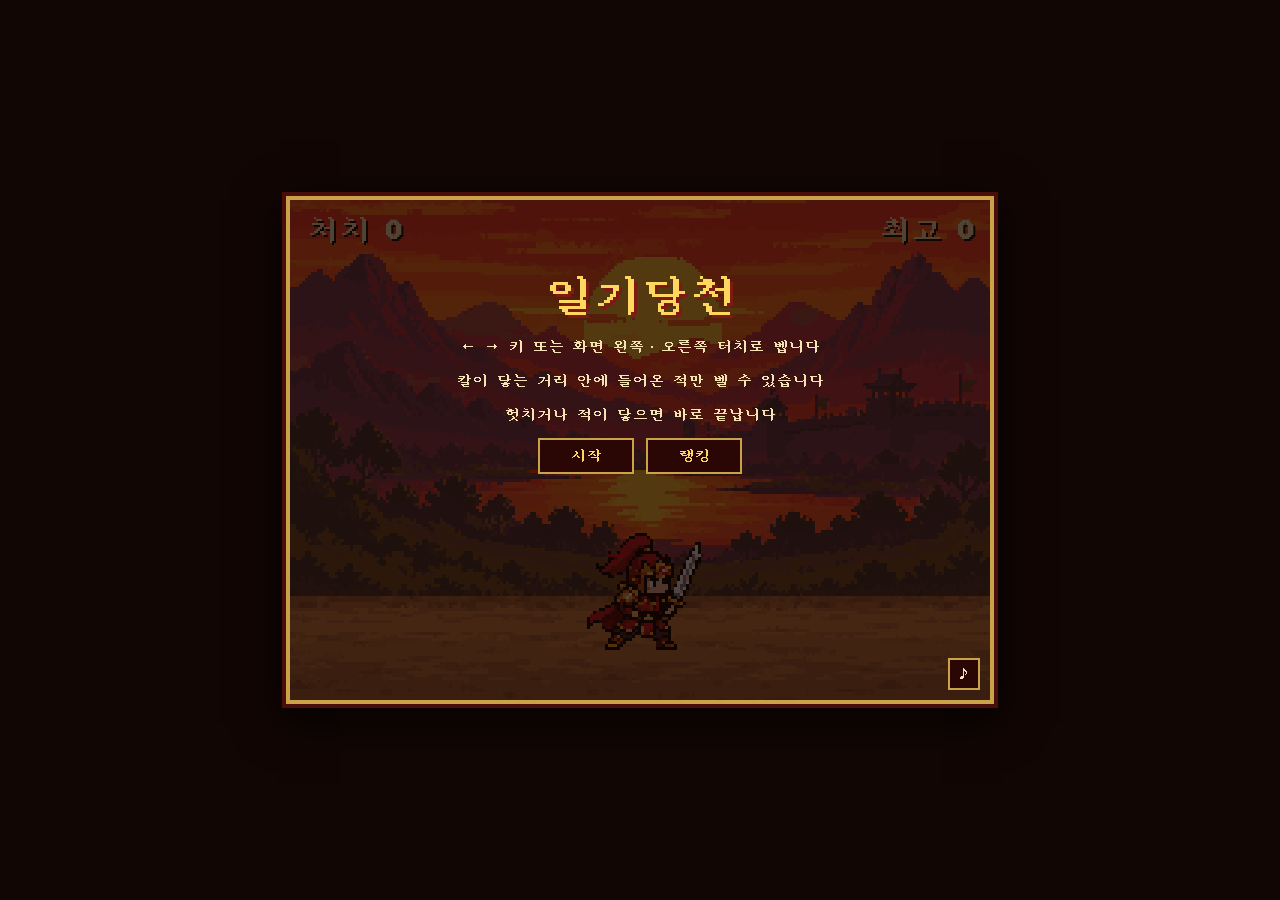
<file: minigame.html>
<!doctype html>
<html lang="ko">
<head>
<meta charset="utf-8">
<meta name="viewport" content="width=device-width, initial-scale=1, user-scalable=no">
<title>일기당천</title>
<style>
@font-face {
  font-family: "Sam3KR";
  src: url("fonts/Sam3KRFont.woff") format("woff"), url("fonts/Sam3KRFont.ttf") format("truetype");
}
* { box-sizing: border-box; }
html.embed, html.embed body { background: transparent; }
html, body { margin: 0; height: 100%; background: #120604; }
body {
  display: flex; align-items: center; justify-content: center;
  font: 16px "Sam3KR", monospace; color: #f4e3b5;
  user-select: none; -webkit-user-select: none; touch-action: manipulation;
  overflow: hidden;
}
/* 팝업 창 */
#box {
  position: relative; line-height: 0; overflow: hidden;
  box-shadow: 0 0 0 4px #c9a24a, 0 0 0 8px #4a0e0a, 0 12px 40px 12px rgba(0, 0, 0, .7);
}
canvas { display: block; image-rendering: pixelated; }
#hud {
  position: absolute; left: 0; right: 0; top: 12px; padding: 0 16px;
  display: flex; justify-content: space-between; line-height: 36px; font-size: 32px;
  text-shadow: 2px 2px 0 #120604; pointer-events: none;
}
.small #hud { font-size: 16px; line-height: 20px; top: 8px; padding: 0 10px; }
#msg {
  position: absolute; inset: 0; display: flex; flex-direction: column;
  align-items: center; justify-content: center; gap: 12px;
  line-height: 22px; text-align: center; padding: 12px;
  background: rgba(18, 6, 4, .72); pointer-events: none;
}
#msg[hidden] { display: none; }
#msg b { font-weight: normal; color: #ffd75e; }
#msg .big { font-size: 48px; line-height: 56px; color: #ffd75e; text-shadow: 3px 3px 0 #7e1a12; }
.small #msg .big { font-size: 32px; line-height: 36px; }
#msg .red { color: #ff7a5c; }
body:not(.small) #msg { padding-bottom: 170px; }
.small .wide { display: none; }
body:not(.small) .narrow { display: none; }
.btns { display: flex; gap: 12px; justify-content: center; }
.gbtn {
  pointer-events: auto; min-width: 96px; height: 36px; padding: 0 12px; cursor: pointer;
  font: 16px "Sam3KR", monospace; color: #ffd75e;
  background: #2a0604; border: 2px solid #c9a24a;
}
.gbtn:hover { background: #c9a24a; color: #2a0604; }
.gbtn.tiny { min-width: 0; height: 24px; padding: 0 6px; color: #ff7a5c; border-color: #7e1a12; }
#msg.rank { justify-content: flex-start; padding-bottom: 12px; background: rgba(18, 6, 4, .96); pointer-events: auto; overflow-y: auto; gap: 8px; }
#msg.rank .big { font-size: 32px; line-height: 36px; }
.rankList { width: min(420px, 100%); flex-shrink: 0; }
.rankRow { display: flex; gap: 10px; align-items: center; min-height: 28px; padding: 0 8px; }
.rankRow:nth-child(odd) { background: rgba(255, 215, 94, .07); }
.rankRow .no { width: 28px; text-align: right; color: #c9a24a; }
.rankRow .nm { flex: 1; text-align: left; overflow: hidden; white-space: nowrap; text-overflow: ellipsis; }
.rankRow .sc { color: #ffd75e; }
.rankRow.me .nm { color: #ffd75e; }
body:not(.small) #msg.rank { padding-bottom: 12px; }
#msg.rank > * { flex-shrink: 0; }
.dim { color: #b39a78; }
#sound {
  position: absolute; right: 10px; bottom: 10px; width: 32px; height: 32px; padding: 0;
  font: 16px "Sam3KR", monospace; color: #f4e3b5;
  background: #2a0604; border: 2px solid #c9a24a; cursor: pointer;
}
</style>
</head>
<body>
<div id="box">
  <canvas id="c"></canvas>
  <div id="hud"><span>처치 <b id="score">0</b></span><span>최고 <b id="best">0</b></span></div>
  <div id="msg"></div>
  <button id="sound" aria-label="소리 켜기/끄기">♪</button>
</div>

<script>
"use strict";
/* ── 조정용 숫자 ───────────────────────────────────── */
const W = 234, H = 167;      // 게임 그림 크기(도트 단위). 화면에는 3배로 커진다
const POPUP_W = 700, POPUP_H = 500;   // 팝업 크기
const BG_TOP = 45;           // 정사각형 배경에서 위쪽을 잘라내는 양
const CX = W / 2;            // 장군 위치
const GROUND = 150;          // 발이 닿는 높이
const REACH = 40;            // 칼이 닿는 거리 (이 안에 적이 있어야 처치)
const TOUCH = 10;            // 적의 창끝이 여기까지 오면 게임오버
const EDGE = 125;            // 적이 나타나는 거리
const CALM = 6;              // 처음 이만큼은 같은 속도, 같은 간격
const FIRST_GAP = 1.15;      // 처음 적 사이 간격(초)
const MIN_GAP = 0.25;        // 가장 어려울 때(100점) 적 사이 간격(초) (2026-11-05 0.30에서)
const GAP_SHRINK = 0.975;    // MID까지 적 하나마다 간격이 줄어드는 비율
const MID = 50;              // 여기까지는 예전 속도로 어려워지고, 그 뒤로는 RAMP_END까지 고르게 더 어려워진다 (2026-11-05)
const RAMP_END = 100;        // 이 점수에서 가장 어려워지고, 그 뒤로는 그대로
const TYPES = {              // 속도: 초당 도트 수
  foot:  { speed: 38 },
  heavy: { speed: 34 },
  horse: { speed: 84 },
};
const FOOT_RAMP = 0.8;        // 점수 1점마다 창병이 빨라지는 양 (CALM점부터)
const FOOT_MAX = 90;         // 창병 최고 속도 (100점, 2026-11-05 72에서)
const HORSE_MAX = 105;       // 기병 최고 속도 (100점). MID까지는 TYPES.horse.speed 그대로 (2026-11-05)
const HEAVY_MAX = 45;        // 중장병 최고 속도 (100점). MID까지는 TYPES.heavy.speed 그대로 (2026-11-05)
const HEAVY_HP_MIN = 2;      // 중장병을 쓰러뜨리는 데 필요한 타수 (이 사이에서 무작위)
const HEAVY_HP_MAX = 5;
const KNOCK = 32;            // 맞았을 때 밀려나는 거리 (칼 범위 밖으로 나갈 만큼)
const KNOCK_FAR = 105;       // 가장 멀리 밀려날 수 있는 곳
const KNOCK_SPEED = 320;     // 밀려나는 속도
const RETURN = 1.2;          // 맞은 중장병이 다시 닿기까지 걸리는 대략의 시간(초)
const HOLE = 0.35;           // 그 앞뒤로 다른 적이 오지 않게 비우는 시간(초)
const HORIZON = EDGE / TYPES.heavy.speed + 0.2; // 미리 짜 두는 시간

/* ── 그림 불러오기 ─────────────────────────────────── */
// 장군 그림 왼쪽 끝에서 발 가운데까지의 거리 (장군을 가운데 세우는 기준)
const GENERAL_FOOT = { general0: 18, general1: 22, general2: 17 };
const ART = {
  general0: {}, general1: {}, general2: {},
  foot0: {}, foot1: {}, heavy0: {}, heavy1: {}, horse0: {}, horse1: {}, bg: {},
};
for (const name in ART) {
  const im = new Image();
  im.onload = () => {
    const a = ART[name];
    a.r = im; a.w = im.width; a.h = im.height;
    const f = document.createElement("canvas");   // 좌우 뒤집은 그림
    f.width = im.width; f.height = im.height;
    const x = f.getContext("2d"); x.translate(im.width, 0); x.scale(-1, 1); x.drawImage(im, 0, 0);
    a.l = f;
    a.foot = GENERAL_FOOT[name];
    a.flash = whiteCopy(im);
  };
  im.src = "img/minigame/" + name + ".png";
}
// 맞은 적을 하얗게 번쩍이게 할 그림
function whiteCopy(im) {
  const c = document.createElement("canvas"); c.width = im.width; c.height = im.height;
  const x = c.getContext("2d"); x.drawImage(im, 0, 0);
  x.globalCompositeOperation = "source-in"; x.fillStyle = "#fff"; x.fillRect(0, 0, c.width, c.height);
  return c;
}

/* ── 화면 ──────────────────────────────────────────── */
if (parent !== window) document.documentElement.classList.add("embed");  // 첫 화면 팝업 안에서 열림
const cv = document.getElementById("c"), ctx = cv.getContext("2d");
cv.width = W; cv.height = H; ctx.imageSmoothingEnabled = false;
const el = id => document.getElementById(id);
function fit() {
  // 창이 넉넉하면 800x800, 작으면 도트가 많이 뭉개지지 않는 선에서 줄인다.
  const s = Math.max(1, Math.min(3, Math.floor(Math.min((innerWidth - 24) / (POPUP_W / 3), (innerHeight - 24) / (POPUP_H / 3)) * 4) / 4));
  cv.style.width = W * s + "px"; cv.style.height = H * s + "px";
  el("box").style.width = POPUP_W / 3 * s + "px"; el("box").style.height = POPUP_H / 3 * s + "px";
  document.body.classList.toggle("small", POPUP_W / 3 * s < 480);
}
addEventListener("resize", fit); fit();

let best = 0;
try { best = +localStorage.getItem("ilgi_best") || 0; } catch (e) {}
el("best").textContent = best;

/* ── 소리 ──────────────────────────────────────────── */
let ac = null, soundOn = true;
function beep(freq, dur, type = "square", vol = 0.05, slide = 0) {
  if (!soundOn) return;
  try {
    ac = ac || new (window.AudioContext || window.webkitAudioContext)();
    if (ac.state === "suspended") ac.resume();
    const o = ac.createOscillator(), g = ac.createGain(), t = ac.currentTime;
    o.type = type; o.frequency.setValueAtTime(freq, t);
    if (slide) o.frequency.linearRampToValueAtTime(slide, t + dur);
    g.gain.setValueAtTime(vol, t); g.gain.linearRampToValueAtTime(0, t + dur);
    o.connect(g); g.connect(ac.destination); o.start(t); o.stop(t + dur);
  } catch (e) {}
}

// 배경음악 (2026-11-07): 고전 삼국지 전투 느낌의 1분 루프 audio/bgm_mini.wav (preview/bgm/make_midi.js battle → tools/save_bgm.js battle).
// 페이지를 열자마자 파일을 미리 받아 둔다 (시작 단추를 누를 때 바로 나오게). 예전 8비트 곡으로는 대신 틀지 않는다: 못 받으면 조용하고, 다음 판에 다시 받는다
const BATTLE_VOL = 0.20; // 전투곡 음량 20% (2026-11-07, 35% → 30% → 20%)
let battleBuf = null, battleSrc = null, musicOut = null;
let battleFile = null; // 받아 둔 파일 (해독 전)
const fetchBattle = () => (battleFile = fetch("audio/bgm_mini.wav").then(r => { if (!r.ok) throw new Error(r.status); return r.arrayBuffer(); }));
fetchBattle().catch(() => { battleFile = null; });
function battleReady() {
  if (battleBuf) return Promise.resolve(battleBuf);
  return (battleFile || fetchBattle()).then(b => new Promise((ok, no) => ac.decodeAudioData(b.slice(0), ok, no))).then(b => (battleBuf = b))
    .catch(e => { battleFile = null; throw e; }); // 실패하면 다음 판에 다시 받는다
}
function startMusic() {
  stopMusic();
  if (!soundOn) return;
  try {
    ac = ac || new (window.AudioContext || window.webkitAudioContext)();
    if (ac.state === "suspended") ac.resume();
    musicOut = ac.createGain(); musicOut.gain.value = BATTLE_VOL; musicOut.connect(ac.destination);
    const out = musicOut;
    battleReady().then(buf => {
      if (musicOut !== out) return; // 받는 사이에 멈췄거나 다시 시작했다
      battleSrc = ac.createBufferSource(); battleSrc.buffer = buf; battleSrc.loop = true;
      battleSrc.connect(out); battleSrc.start();
    }).catch(() => {});
  } catch (e) {}
}
function stopMusic() {
  if (battleSrc) { try { battleSrc.stop(); } catch (e) {} battleSrc = null; }
  if (musicOut) { musicOut.disconnect(); musicOut = null; }
}
// 다른 탭으로 가면 음악도 쉰다
document.addEventListener("visibilitychange", () => {
  if (!ac) return;
  if (document.hidden) ac.suspend(); else ac.resume();
});

/* ── 게임 상태 ─────────────────────────────────────── */
let state = "title";   // title | play | over
let t = 0, score = 0, overAt = 0, shake = 0;
let enemies = [], pending = [], bits = [], dead = [], planned = 0, lastArrive = 0, gap = FIRST_GAP;
let swing = null, face = 1, overText = "", holes = [];

function reset() {
  t = 0; score = 0; shake = 0; enemies = []; pending = []; bits = []; dead = []; holes = [];
  planned = 0; gap = FIRST_GAP; swing = null; face = 1;
  lastArrive = HORIZON;
  el("score").textContent = 0;
  el("msg").hidden = true;
  state = "play";
  startMusic();
}

// 어떤 적이 나올지 고른다. 뒤로 갈수록 빠른 적과 느린 적이 많아진다.
function pickType(n) {
  if (n < CALM) return "foot";
  const p = Math.min(1, (n - CALM) / 30);
  const r = Math.random();
  if (r < 0.08 + 0.32 * p) return "horse";
  if (r < 0.20 + 0.40 * p) return "heavy";
  return "foot";
}

// n번째 적 앞의 간격: CALM까지 그대로, MID까지 GAP_SHRINK씩 줄고, RAMP_END까지 MIN_GAP으로 고르게 줄어든다
function gapAt(n) {
  if (n < CALM) return FIRST_GAP;
  if (n < MID) return FIRST_GAP * GAP_SHRINK ** (n - CALM);
  const mid = FIRST_GAP * GAP_SHRINK ** (MID - CALM);
  return mid + (MIN_GAP - mid) * (Math.min(n, RAMP_END) - MID) / (RAMP_END - MID);
}

// 기병·중장병: MID까지 그대로, RAMP_END까지 최고 속도로 고르게 빨라진다
function rampSpeed(base, max) {
  return score <= MID ? base : base + (max - base) * (Math.min(score, RAMP_END) - MID) / (RAMP_END - MID);
}


function footSpeed() {
  const mid = TYPES.foot.speed + (MID - CALM) * FOOT_RAMP;
  if (score <= MID) return TYPES.foot.speed + Math.max(0, score - CALM) * FOOT_RAMP;
  return mid + (FOOT_MAX - mid) * (Math.min(score, RAMP_END) - MID) / (RAMP_END - MID);
}

// 밀려난 적이 다시 닿을 시각을 다른 적과 겹치지 않게 잡는다. 겹치면 그만큼 비틀거리다 출발한다.
function knockBack(e) {
  const natural = t + KNOCK / KNOCK_SPEED + (e.d + KNOCK - TOUCH) / e.speed;
  const others = [...enemies, ...pending].filter(o => o !== e).map(o => o.arrive).sort((a, b) => a - b);
  let slot = natural;
  for (const a of others) if (Math.abs(a - slot) < MIN_GAP || (a > slot && a - slot < MIN_GAP)) slot = a + MIN_GAP;
  // 기다릴 시간이 있으면 멈춰 서는 대신 더 멀리 밀려나게 하고, 그래도 남으면 그만큼만 멈춘다.
  const wait = slot - natural;
  const extra = Math.min(wait / (1 / KNOCK_SPEED + 1 / e.speed), Math.max(0, KNOCK_FAR - e.d - KNOCK));
  e.kb = KNOCK + extra; e.stun = wait - extra * (1 / KNOCK_SPEED + 1 / e.speed); e.arrive = slot;
  lastArrive = Math.max(lastArrive, slot);
}

// 적은 "장군에게 닿는 시각"을 먼저 정하고 거꾸로 출발 시각을 잡는다.
// 그래서 속도가 달라도 두 적이 동시에 닿아 막을 수 없는 일은 생기지 않는다.
function plan() {
  while (lastArrive < t + HORIZON) {
    const n = planned++;
    gap = gapAt(n);
    const wobble = n < CALM ? 1 : 0.8 + Math.random() * 0.6 * Math.min(1, (n - CALM) / 15 + 0.3);
    let arrive = lastArrive + Math.max(MIN_GAP, gap * wobble);
    // 중장병이 밀려났다 돌아올 자리는 비워 둔다.
    for (const h of holes) if (arrive > h.from && arrive < h.to) arrive = h.to;
    const type = pickType(n);
    const speed = type === "foot" ? footSpeed() : type === "horse" ? rampSpeed(TYPES.horse.speed, HORSE_MAX) : rampSpeed(TYPES.heavy.speed, HEAVY_MAX);
    const hp = type !== "heavy" ? 1 : HEAVY_HP_MIN + Math.floor(Math.random() * (HEAVY_HP_MAX - HEAVY_HP_MIN + 1));
    const side = n < CALM && n % 3 !== 2 ? (n % 2 ? 1 : -1) : (Math.random() < 0.5 ? -1 : 1);
    pending.push({ type, side, speed, hp, arrive, spawn: arrive - (EDGE - TOUCH) / speed });
    // 한 번 맞을 때마다 약 1.2초 뒤에 돌아오므로 그때를 비운다.
    for (let k = 1; k < hp; k++) holes.push({ from: arrive + RETURN * k - HOLE, to: arrive + RETURN * k + HOLE });
    holes = holes.filter(h => h.to > t);
    lastArrive = arrive;
  }
}

function step(dt) {
  t += dt;
  if (state === "play") {
    plan();
    pending = pending.filter(p => {
      if (t < p.spawn) return true;
      enemies.push({ ...p, d: EDGE - (t - p.spawn) * p.speed });
      return false;
    });
    for (const e of enemies) {
      if (e.kb > 0) { const m = Math.min(e.kb, KNOCK_SPEED * dt); e.d += m; e.kb -= m; continue; }
      if (e.stun > 0) { e.stun -= dt; continue; }
      e.d -= e.speed * dt;
      if (e.d <= TOUCH) { gameOver("적에게 당했습니다!"); break; }
    }
  }
  bits = bits.filter(b => {
    b.x += b.vx * dt; b.y += b.vy * dt; b.vy += 240 * dt; b.life -= dt;
    return b.life > 0 && b.y < GROUND + 4;
  });
  dead = dead.filter(e => {
    e.d += 90 * dt; e.lift += dt; return e.lift < 0.28;
  });
  if (swing && t - swing.at > 0.2) swing = null;
  shake = Math.max(0, shake - dt * 14);
}

function strike(side) {
  face = side; swing = { at: t, side };
  // 그쪽 칼 범위 안의 적을 모두 벤다. (이미 밀려나는 중인 적은 빼고)
  const hits = enemies.filter(e => e.side === side && !(e.kb > 0) && e.d <= REACH);
  if (!hits.length) { beep(180, .16, "sawtooth", .05, 70); gameOver("허공을 베었습니다!"); return; }
  const killed = hits.filter(e => !(e.hp > 1)), hurt = hits.filter(e => e.hp > 1);
  // 쓰러진 적을 먼저 치워야, 밀려난 적이 돌아올 시각을 잡을 때 그 적을 피하지 않는다.
  const colors = { foot: "#3f6fb0", heavy: "#8c8c94", horse: "#7a4a24" };
  for (const e of killed) {
    enemies.splice(enemies.indexOf(e), 1);
    dead.push({ type: e.type, side, d: e.d, lift: 0 });
    score++;
    for (let i = 0; i < 16; i++) bits.push({
      x: CX + side * (e.d + 6), y: GROUND - 10 - Math.random() * 16,
      vx: side * (20 + Math.random() * 80), vy: -40 - Math.random() * 90,
      life: .55, c: i % 3 ? "#e8e4d4" : colors[e.type],
    });
  }
  for (const e of hurt) {   // 아직 안 죽음: 뒤로 밀려난다
    e.hp--; knockBack(e);
    for (let i = 0; i < 8; i++) bits.push({
      x: CX + side * (e.d + 2), y: GROUND - 14 - Math.random() * 12,
      vx: side * (10 + Math.random() * 50), vy: -30 - Math.random() * 60,
      life: .35, c: i % 2 ? "#ffd75e" : "#ffffff",
    });
  }
  // 소리와 흔들림은 한 번만
  if (killed.length) {
    el("score").textContent = score;
    shake = 2;
    beep(620 + Math.min(score, 60) * 6, .07, "square", .05, 240);
  } else {
    shake = 1.5;
    beep(300, .08, "square", .05, 500);
  }
}

function gameOver(text) {
  state = "over"; overAt = performance.now(); overText = text; shake = 4;
  stopMusic();
  beep(150, .4, "sawtooth", .06, 50);
  const isBest = score > best;
  if (isBest) { best = score; el("best").textContent = best; try { localStorage.setItem("ilgi_best", best); } catch (e) {} }
  showMsg(`<span class="red">${text}</span><span class="big">처치 ${score}</span>` +
    (isBest && score > 0 ? "<b>최고 기록!</b>" : ""));
}
const MENU = '<div class="btns"><button class="gbtn" data-act="start">시작</button><button class="gbtn" data-act="rank">랭킹</button></div>';
let menuHtml = "", rankOpen = false;
function showMsg(html) {
  const m = el("msg"); menuHtml = html + MENU; rankOpen = false;
  m.classList.remove("rank"); m.innerHTML = menuHtml; m.hidden = false;
}

/* ── 랭킹 (첫 화면 팝업 안에서만 서버와 통신) ──────── */
function bridge() { try { return parent !== window ? parent.miniBridge : null; } catch (e) { return null; } }
async function openRank(note = "") {
  const m = el("msg"); rankOpen = true;
  m.classList.add("rank"); m.innerHTML = '<span class="big">랭킹</span><span class="dim">불러오는 중…</span>';
  const b = bridge();
  let d = null, err = "";
  if (!b) err = "게임 첫 화면에서 열어야 볼 수 있어요.";
  else { try { d = await b.api("miniList"); if (d.error) err = d.error; } catch (e) { err = "랭킹을 불러오지 못했어요."; } }
  if (!rankOpen) return;
  m.innerHTML = "";
  const add = (tag, cls, text) => { const x = document.createElement(tag); if (cls) x.className = cls; if (text !== undefined) x.textContent = text; return x; };
  m.append(add("span", "big", "랭킹"));
  if (err) m.append(add("span", "dim", err));
  else {
    const list = add("div", "rankList"), myName = b.name();
    d.top.forEach((r, i) => {
      const row = add("div", "rankRow" + (r.name === myName ? " me" : ""));
      row.append(add("span", "no", i + 1), add("span", "nm", r.name), add("span", "sc", r.score));
      if (d.admin) { const del = add("button", "gbtn tiny", "지움"); del.dataset.act = "del"; del.dataset.name = r.name; row.append(del); }
      list.append(row);
    });
    if (!d.top.length) list.append(add("div", "dim", "아직 기록이 없어요."));
    m.append(list);
    if (note) m.append(add("span", "dim", note));
    if (!d.loggedIn) m.append(add("span", "dim", "로그인하면 점수를 올릴 수 있어요."));
    else if (best > d.mine) { const up = add("button", "gbtn", `내 최고 점수 ${best} 올리기`); up.dataset.act = "post"; m.append(up); }
    else if (d.mine) m.append(add("span", "dim", `내가 올린 점수: ${d.mine}`));
  }
  const btns = add("div", "btns"), close = add("button", "gbtn", "닫기");
  close.dataset.act = "close"; btns.append(close); m.append(btns);
}
el("msg").addEventListener("click", async e => {
  const t = e.target.closest("[data-act]"); if (!t) return;
  const act = t.dataset.act; t.blur();
  if (act === "start") restart();
  else if (act === "rank") openRank();
  else if (act === "close") { rankOpen = false; const m = el("msg"); m.classList.remove("rank"); m.innerHTML = menuHtml; }
  else if (act === "post" || act === "del") {
    t.disabled = true;
    let note = "";
    try {
      const d = await bridge().api(act === "post" ? "miniPost" : "miniDel", act === "post" ? { score: best } : { name: t.dataset.name });
      note = d.error || (act === "post" ? "점수를 올렸어요!" : "지웠어요.");
    } catch (err) { note = "요청에 실패했어요. 잠시 뒤에 다시 해 주세요."; }
    if (rankOpen) openRank(note);
  }
});

/* ── 그리기 ────────────────────────────────────────── */
function drawEnemy(e, flash) {
  const speedFrames = 5 + e.speed / 10;
  const frame = e.kb > 0 || e.stun > 0 ? 0 : Math.floor(t * speedFrames) % 2;
  const a = ART[e.type + frame];
  if (!a.r) return;
  // 창끝이 거리 d에 오도록 놓는다. 왼쪽 적은 그대로, 오른쪽 적은 뒤집어서 그린다.
  const tip = Math.round(CX + e.side * e.d);
  const x = e.side < 0 ? tip - a.w : tip;
  const bob = !flash && e.type !== "horse" && frame ? 1 : 0;  // 걸을 때 살짝 들썩인다
  const img = flash ? flipFlash(a, e.side) : (e.side < 0 ? a.r : a.l);
  ctx.drawImage(img, x, GROUND - a.h - bob - (e.lift ? Math.round(e.lift * 40) : 0));
}
function flipFlash(a, side) {
  if (side < 0) return a.flash;
  if (!a.flashL) {
    const c = document.createElement("canvas"); c.width = a.w; c.height = a.h;
    const x = c.getContext("2d"); x.translate(a.w, 0); x.scale(-1, 1); x.drawImage(a.flash, 0, 0);
    a.flashL = c;
  }
  return a.flashL;
}
function draw() {
  const sx = shake ? Math.round((Math.random() - .5) * shake * 2) : 0;
  const sy = shake ? Math.round((Math.random() - .5) * shake) : 0;
  ctx.setTransform(1, 0, 0, 1, 0, 0);
  ctx.fillStyle = "#2a0d0a"; ctx.fillRect(0, 0, W, H);
  ctx.setTransform(1, 0, 0, 1, sx, sy);
  if (ART.bg.r) ctx.drawImage(ART.bg.r, 0, -BG_TOP);
  // 적 (먼 것부터)
  for (const e of [...enemies].sort((a, b) => b.d - a.d)) drawEnemy(e, e.kb > 0);
  // 벤 적은 하얗게 번쩍이며 밀려난다
  for (const e of dead) if (Math.floor(e.lift * 30) % 2 === 0) drawEnemy({ ...e, speed: 0 }, true);
  // 장군: 베는 순간 → 칼 거두기 → 대기
  const pose = swing ? (t - swing.at < 0.13 ? "general2" : "general1") : "general0";
  const g = ART[pose];
  if (g.r) {
    const gx = face > 0 ? CX - g.foot : CX - (g.w - g.foot);
    ctx.drawImage(face > 0 ? g.r : g.l, gx, GROUND - g.h);
  }
  // 칼 궤적
  if (swing && t - swing.at < 0.1) {
    const s = swing.side, y = GROUND - 22;
    const seg = (x0, len, yy, c) => {
      ctx.fillStyle = c;
      ctx.fillRect(s > 0 ? CX + x0 : CX - x0 - len, yy, len, 1);
    };
    seg(16, REACH - 12, y, "#ffffff");
    seg(16, REACH - 12, y + 1, "#ffffff");
    seg(20, REACH - 18, y - 3, "#ffd75e");
    seg(20, REACH - 18, y + 4, "#ffd75e");
  }
  // 튀는 조각
  for (const b of bits) { ctx.fillStyle = b.c; ctx.fillRect(Math.round(b.x), Math.round(b.y), 2, 2); }
}

/* ── 입력 ──────────────────────────────────────────── */
function restart() {
  // 게임오버 직후 연타로 바로 다시 시작되는 일을 막는다.
  if (state === "over" && performance.now() - overAt < 500) return;
  rankOpen = false; /* 시작 효과음 뺌 (2026-11-07: 예전 8비트 곡처럼 들림) */ el("msg").classList.remove("rank"); reset();
}
addEventListener("keydown", e => {
  if (["ArrowLeft", "ArrowRight", "Space", "Enter"].includes(e.code)) e.preventDefault();
  if (e.repeat) return;   // 누르고 있어도 한 번만 휘두른다.
  if (e.code === "ArrowLeft") { if (state === "play") strike(-1); }
  else if (e.code === "ArrowRight") { if (state === "play") strike(1); }
  else if ((e.code === "Space" || e.code === "Enter") && state !== "play" && !rankOpen) restart();
});
addEventListener("pointerdown", e => {
  if (state !== "play" || e.target.id === "sound") return;
  e.preventDefault();
  strike(e.clientX < innerWidth / 2 ? -1 : 1);
});
el("sound").addEventListener("click", e => {
  soundOn = !soundOn;
  if (soundOn && state === "play") startMusic(); else if (!soundOn) stopMusic();
  e.target.textContent = soundOn ? "♪" : "×";
  e.target.blur();
});

/* ── 시작 ──────────────────────────────────────────── */
showMsg('<span class="big">일기당천</span>' +
  '<span class="wide">← → 키 또는 화면 왼쪽·오른쪽 터치로 벱니다</span>' +
  '<span class="narrow">좌우를 터치해 가까이 온 적을 베세요</span>' +
  '<span class="wide">칼이 닿는 거리 안에 들어온 적만 벨 수 있습니다</span>' +
  '<span class="wide">헛치거나 적이 닿으면 바로 끝납니다</span>');

let last = performance.now();
function loop(now) {
  const dt = Math.min(0.05, (now - last) / 1000); last = now;
  step(dt); draw();
  requestAnimationFrame(loop);
}
requestAnimationFrame(loop);
</script>
</body>
</html>
</file>
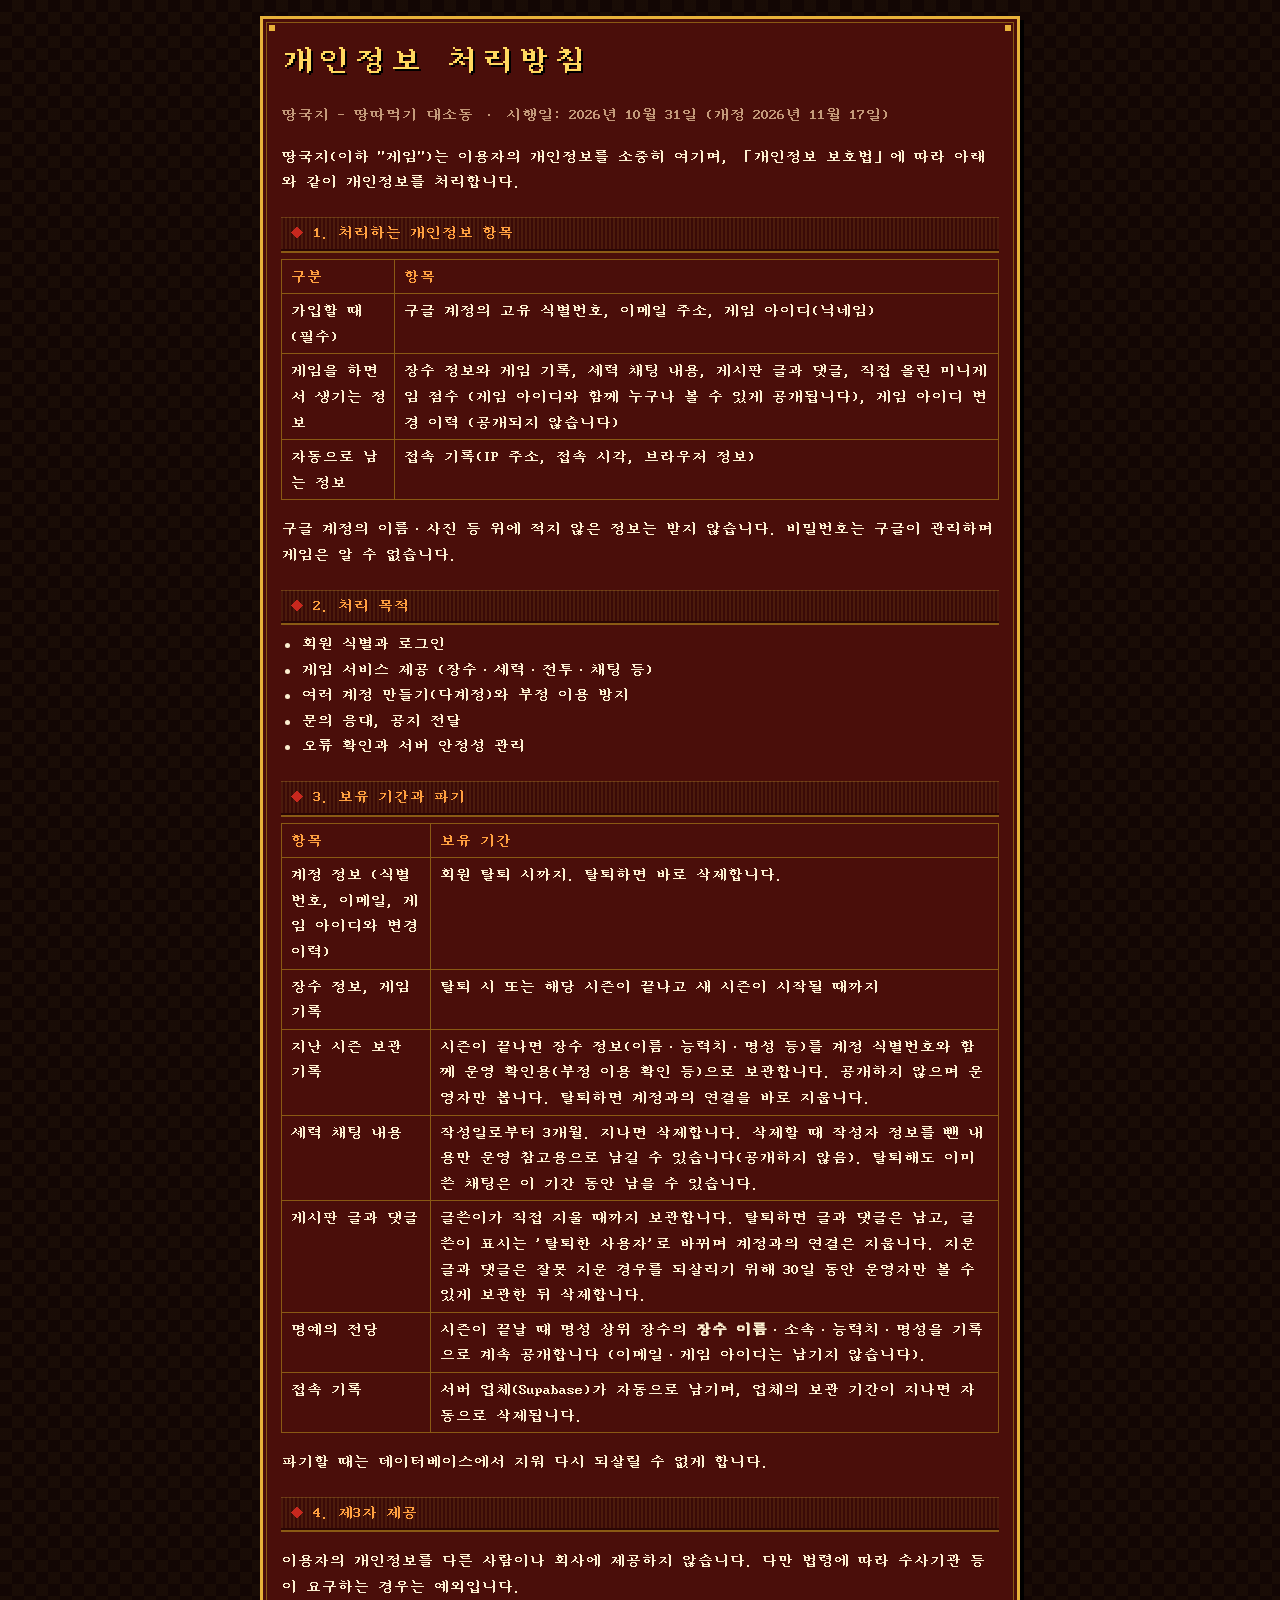
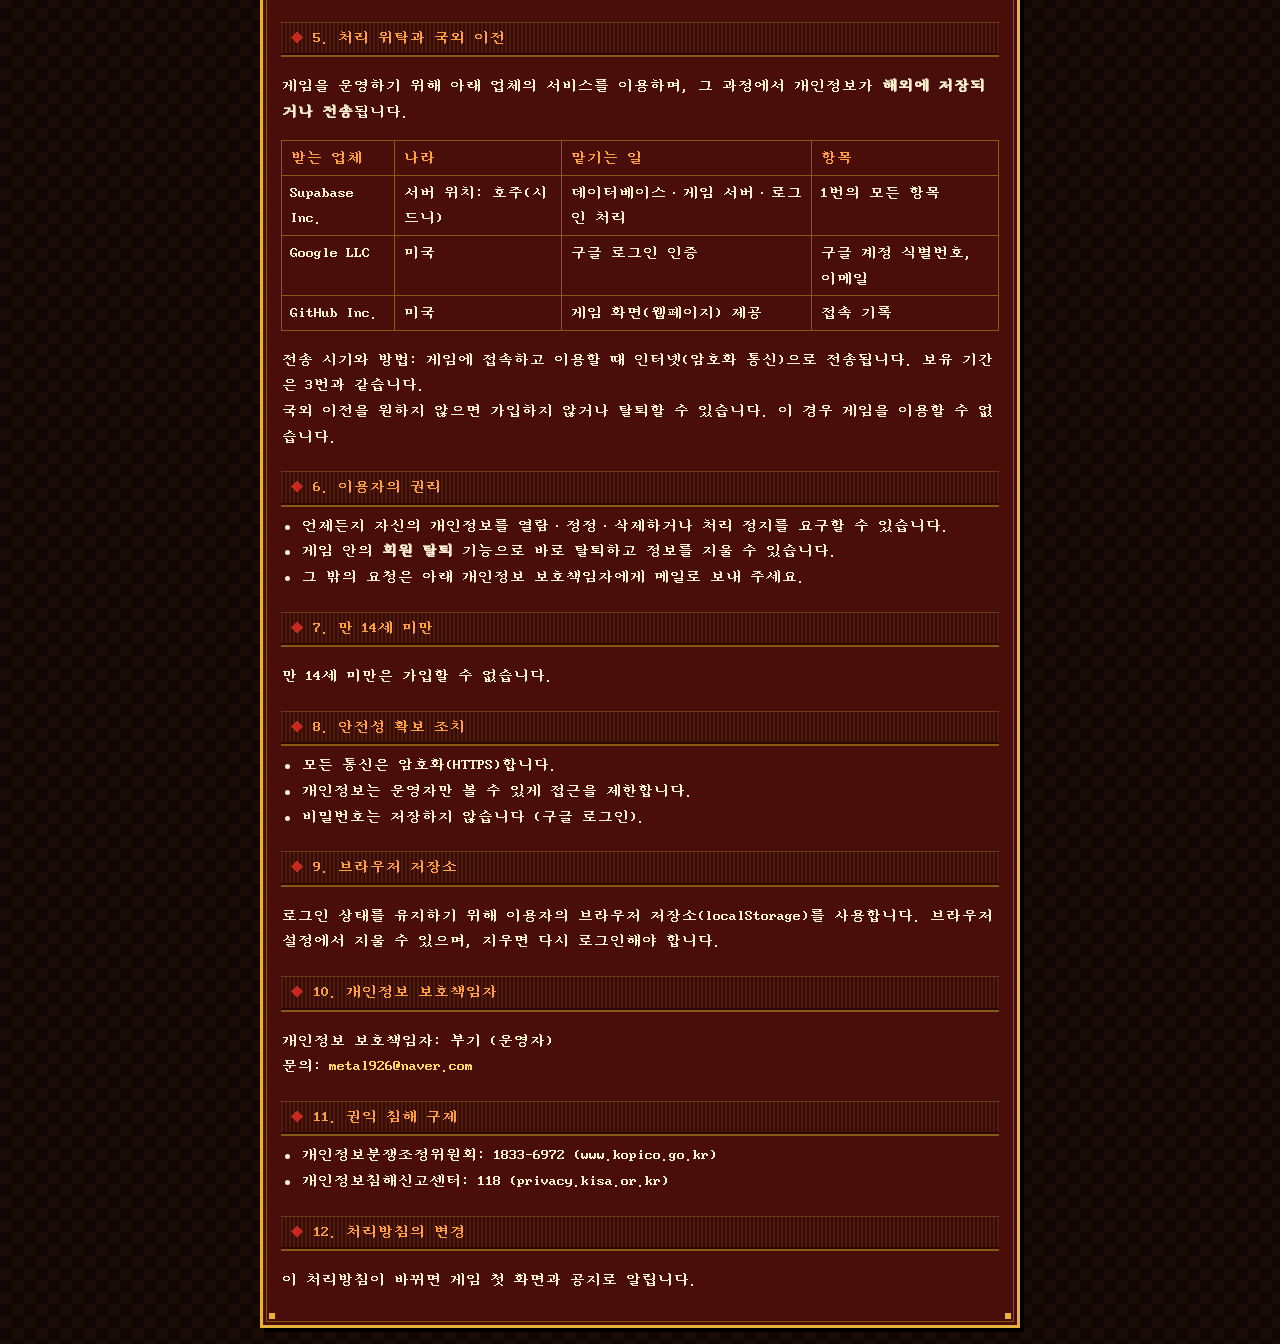
<file: privacy.html>
<!doctype html>
<html lang="ko">
<head>
<meta charset="utf-8">
<meta name="viewport" content="width=device-width, initial-scale=1">
<title>개인정보 처리방침 - 땅국지</title>
<link rel="icon" type="image/svg+xml" href="img/favicon.svg">
<link rel="stylesheet" href="style.css?v=20261128221048">
<style>
  body { padding: 16px; }
  .doc { max-width: 760px; margin: 0 auto; line-height: 1.6; }
  .doc h1 { color: var(--title); margin: 0 0 4px; }
  .doc h2 { color: var(--label); margin: 22px 0 6px; font-size: 16px; }
  .doc table { border-collapse: collapse; width: 100%; margin: 6px 0; }
  .doc th, .doc td { border: 1px solid var(--gold-dark); padding: 4px 8px; text-align: left; vertical-align: top; }
  .doc th { color: var(--label); font-weight: normal; }
  .doc ul { margin: 4px 0; padding-left: 20px; }
</style>
</head>
<body>
<div class="doc win">
  <h1>개인정보 처리방침</h1>
  <p class="dim">땅국지 - 땅따먹기 대소동 · 시행일: 2026년 10월 31일 (개정 2026년 11월 17일)</p>
  <p>땅국지(이하 "게임")는 이용자의 개인정보를 소중히 여기며, 「개인정보 보호법」에 따라 아래와 같이 개인정보를 처리합니다.</p>

  <h2>1. 처리하는 개인정보 항목</h2>
  <table>
    <tr><th>구분</th><th>항목</th></tr>
    <tr><td>가입할 때 (필수)</td><td>구글 계정의 고유 식별번호, 이메일 주소, 게임 아이디(닉네임)</td></tr>
    <tr><td>게임을 하면서 생기는 정보</td><td>장수 정보와 게임 기록, 세력 채팅 내용, 게시판 글과 댓글, 직접 올린 미니게임 점수 (게임 아이디와 함께 누구나 볼 수 있게 공개됩니다), 게임 아이디 변경 이력 (공개되지 않습니다)</td></tr>
    <tr><td>자동으로 남는 정보</td><td>접속 기록(IP 주소, 접속 시각, 브라우저 정보)</td></tr>
  </table>
  <p>구글 계정의 이름·사진 등 위에 적지 않은 정보는 받지 않습니다. 비밀번호는 구글이 관리하며 게임은 알 수 없습니다.</p>

  <h2>2. 처리 목적</h2>
  <ul>
    <li>회원 식별과 로그인</li>
    <li>게임 서비스 제공 (장수·세력·전투·채팅 등)</li>
    <li>여러 계정 만들기(다계정)와 부정 이용 방지</li>
    <li>문의 응대, 공지 전달</li>
    <li>오류 확인과 서버 안정성 관리</li>
  </ul>

  <h2>3. 보유 기간과 파기</h2>
  <table>
    <tr><th>항목</th><th>보유 기간</th></tr>
    <tr><td>계정 정보 (식별번호, 이메일, 게임 아이디와 변경 이력)</td><td>회원 탈퇴 시까지. 탈퇴하면 바로 삭제합니다.</td></tr>
    <tr><td>장수 정보, 게임 기록</td><td>탈퇴 시 또는 해당 시즌이 끝나고 새 시즌이 시작될 때까지</td></tr>
    <tr><td>지난 시즌 보관 기록</td><td>시즌이 끝나면 장수 정보(이름·능력치·명성 등)를 계정 식별번호와 함께 운영 확인용(부정 이용 확인 등)으로 보관합니다. 공개하지 않으며 운영자만 봅니다. 탈퇴하면 계정과의 연결을 바로 지웁니다.</td></tr>
    <tr><td>세력 채팅 내용</td><td>작성일로부터 3개월. 지나면 삭제합니다. 삭제할 때 작성자 정보를 뺀 내용만 운영 참고용으로 남길 수 있습니다(공개하지 않음). 탈퇴해도 이미 쓴 채팅은 이 기간 동안 남을 수 있습니다.</td></tr>
    <tr><td>게시판 글과 댓글</td><td>글쓴이가 직접 지울 때까지 보관합니다. 탈퇴하면 글과 댓글은 남고, 글쓴이 표시는 '탈퇴한 사용자'로 바뀌며 계정과의 연결은 지웁니다. 지운 글과 댓글은 잘못 지운 경우를 되살리기 위해 30일 동안 운영자만 볼 수 있게 보관한 뒤 삭제합니다.</td></tr>
    <tr><td>명예의 전당</td><td>시즌이 끝날 때 명성 상위 장수의 <b>장수 이름</b>·소속·능력치·명성을 기록으로 계속 공개합니다 (이메일·게임 아이디는 남기지 않습니다).</td></tr>
    <tr><td>접속 기록</td><td>서버 업체(Supabase)가 자동으로 남기며, 업체의 보관 기간이 지나면 자동으로 삭제됩니다.</td></tr>
  </table>
  <p>파기할 때는 데이터베이스에서 지워 다시 되살릴 수 없게 합니다.</p>

  <h2>4. 제3자 제공</h2>
  <p>이용자의 개인정보를 다른 사람이나 회사에 제공하지 않습니다. 다만 법령에 따라 수사기관 등이 요구하는 경우는 예외입니다.</p>

  <h2>5. 처리 위탁과 국외 이전</h2>
  <p>게임을 운영하기 위해 아래 업체의 서비스를 이용하며, 그 과정에서 개인정보가 <b>해외에 저장되거나 전송</b>됩니다.</p>
  <table>
    <tr><th>받는 업체</th><th>나라</th><th>맡기는 일</th><th>항목</th></tr>
    <tr><td>Supabase Inc.</td><td>서버 위치: 호주(시드니)</td><td>데이터베이스·게임 서버·로그인 처리</td><td>1번의 모든 항목</td></tr>
    <tr><td>Google LLC</td><td>미국</td><td>구글 로그인 인증</td><td>구글 계정 식별번호, 이메일</td></tr>
    <tr><td>GitHub Inc.</td><td>미국</td><td>게임 화면(웹페이지) 제공</td><td>접속 기록</td></tr>
  </table>
  <p>전송 시기와 방법: 게임에 접속하고 이용할 때 인터넷(암호화 통신)으로 전송됩니다. 보유 기간은 3번과 같습니다.<br>
  국외 이전을 원하지 않으면 가입하지 않거나 탈퇴할 수 있습니다. 이 경우 게임을 이용할 수 없습니다.</p>

  <h2>6. 이용자의 권리</h2>
  <ul>
    <li>언제든지 자신의 개인정보를 열람·정정·삭제하거나 처리 정지를 요구할 수 있습니다.</li>
    <li>게임 안의 <b>회원 탈퇴</b> 기능으로 바로 탈퇴하고 정보를 지울 수 있습니다.</li>
    <li>그 밖의 요청은 아래 개인정보 보호책임자에게 메일로 보내 주세요.</li>
  </ul>

  <h2>7. 만 14세 미만</h2>
  <p>만 14세 미만은 가입할 수 없습니다.</p>

  <h2>8. 안전성 확보 조치</h2>
  <ul>
    <li>모든 통신은 암호화(HTTPS)합니다.</li>
    <li>개인정보는 운영자만 볼 수 있게 접근을 제한합니다.</li>
    <li>비밀번호는 저장하지 않습니다 (구글 로그인).</li>
  </ul>

  <h2>9. 브라우저 저장소</h2>
  <p>로그인 상태를 유지하기 위해 이용자의 브라우저 저장소(localStorage)를 사용합니다. 브라우저 설정에서 지울 수 있으며, 지우면 다시 로그인해야 합니다.</p>

  <h2>10. 개인정보 보호책임자</h2>
  <p>개인정보 보호책임자: 부기 (운영자)<br>문의: <a class="link" href="mailto:metal926@naver.com">metal926@naver.com</a></p>

  <h2>11. 권익 침해 구제</h2>
  <ul>
    <li>개인정보분쟁조정위원회: 1833-6972 (www.kopico.go.kr)</li>
    <li>개인정보침해신고센터: 118 (privacy.kisa.or.kr)</li>
  </ul>

  <h2>12. 처리방침의 변경</h2>
  <p>이 처리방침이 바뀌면 게임 첫 화면과 공지로 알립니다.</p>
</div>
</body>
</html>
</file>
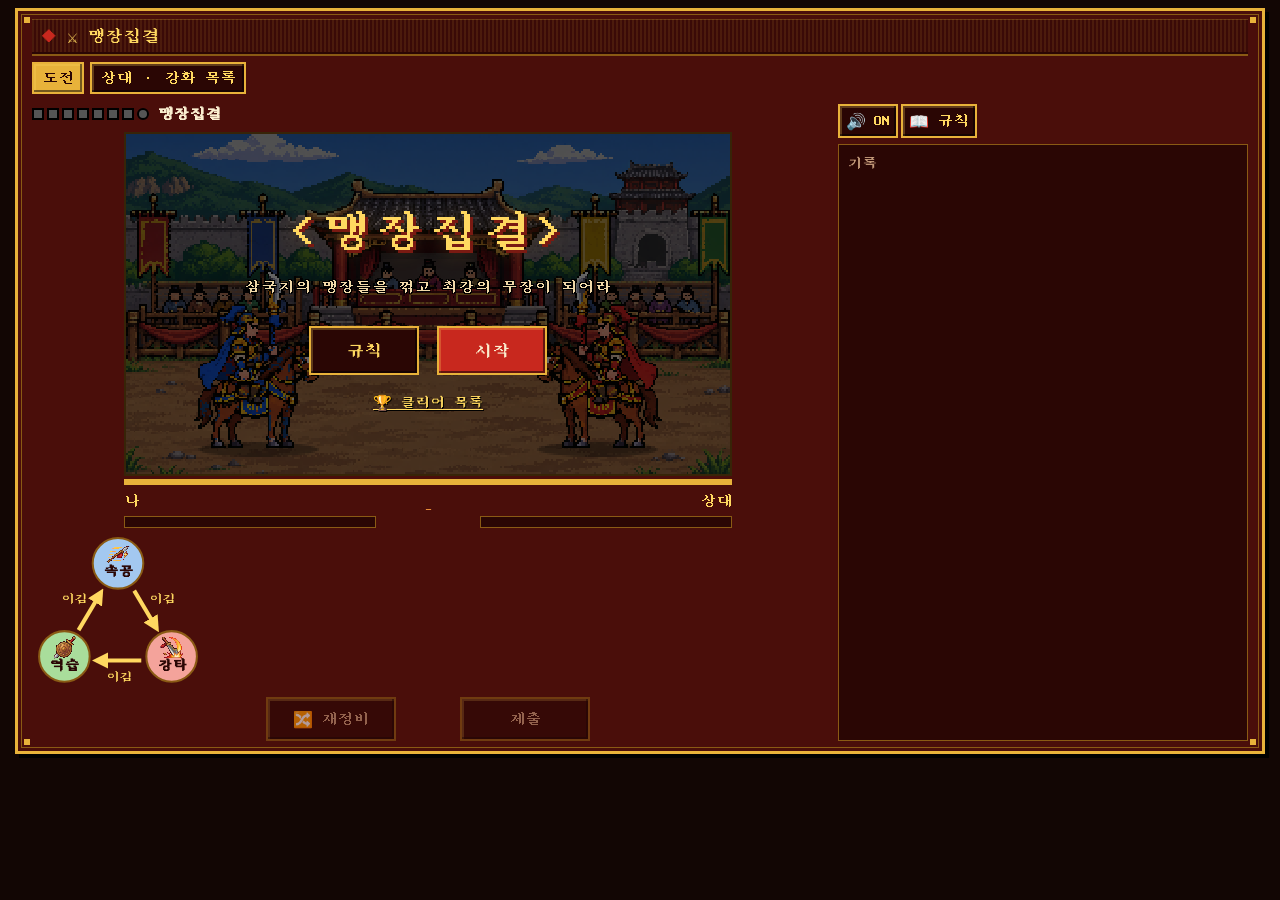
<file: rogue.html>
<!doctype html>
<html lang="ko">
<head>
<meta charset="utf-8">
<meta name="viewport" content="width=device-width, initial-scale=1">
<title>맹장집결</title>
<link rel="stylesheet" href="style.css?v=20261128221048">
<!-- 무술대회 카드 대결 연구용 (2026-11-14). 로컬 전용: tools/make_web.sh 목록에 없어서 웹에 올라가지 않는다.
     규칙 (기획자 2026-11-14 확정):
     - 동시 제출. 카드 9종 = 속공·강타·역습 × 소·중·대 (2026-11-14 공격·기술·방어에서 이름 바꿈). 상성 속공 > 강타 > 역습 > 속공. 같은 종류면 대 > 중 > 소, 같으면 비김
     - 승부는 상성만, 크기는 피해량 (소 10 · 중 15 · 대 20) × 무력 배율 (1 + (내 무력 - 상대 무력) × 1%). 2026-11-14 마지막 확정 (그 전: 10·15·20, 무력 100 기준 1.5%)
     - 낸 카드만큼 무작위로 다시 받아 최대 손패 유지 (종류마다 소 12 · 중 10 · 대 7%, 필살 6 · 회피 7%)
     - 최대 손패: 무력 80 미만 4 (최소 4장, 2026-11-14; 2026-11-15 90 → 85 → 80) · 80~94 5 · 95~109 6 · 110 이상 7
     - 체력 100, 15합 지나면 체력 많은 쪽 승
     - 특수 카드 (2026-11-14): 필살·회피는 흰 카드로 무작위로 뽑힘 (필살 6% · 회피 7%, 일반은 유형마다 소 12 · 중 10 · 대 7). 손패 칸을 차지, 제한 없음. 상대에겐 흰 뒷면만.
     - 재정비: 경기마다 2번, 같은 합에 두 번은 안 됨. 특수 카드도 다시 뽑음
     - 제한 시간 10초 (2026-11-14 15초에서), 넘기면 손패에서 무작위 한 장
     임시값: 15합 뒤 체력 같으면 무승부 (필살 30은 2026-11-14 확정) -->
<!-- 연전 미니게임 「맹장집결」(가제) 로컬 연구 (2026-11-16). martial.html을 바탕으로 scratchpad make_rogue.js가 만든다.
     숫자·상대·강화 목록은 rogue_rules.js. 웹에 안 올라감 -->
<style>
  /* 연전: 강화 고르기 창 · 내 강화 목록 (2026-11-16) */
  .pickPop { position: fixed; inset: 0; z-index: 40; display: flex; align-items: center; justify-content: center; background: rgba(0,0,0,.6); padding: 10px; }
  .pickPop .box { background: var(--bg); border: 3px solid #000; padding: 14px 16px 16px; max-width: 640px; text-align: center; }
  .pickPop h3 { margin: 0 0 4px; } .pickPop .sub { margin-bottom: 12px; font-size: 14px; }
  .trSlip .tierTag { position: absolute; top: 5px; right: 8px; font-size: 12px; color: #6a5a4a; }
  .runBar { display: flex; gap: 8px; align-items: center; flex-wrap: wrap; margin: 2px 0 6px; }
  .stageDots { display: flex; gap: 3px; } .stageDots i { width: 12px; height: 12px; border: 2px solid #000; background: #555; display: inline-block; }
  .stageDots i.done { background: #ffd860; } .stageDots i.now { background: #ff5a3a; } .stageDots i.boss { border-radius: 50%; }
  /* 내 강화 상자 (2026-11-17 기획자: 고른 강화를 볼 수 있게). 등급 색 = 특성 종이와 같음 */
  .myBoons { font-size: 16px; margin: 0 0 8px; border: 2px solid #000; background: rgba(0,0,0,.25); padding: 6px 8px; max-height: 260px; overflow: auto; }
  .myBoons .hd { color: #ffd860; margin-bottom: 4px; } .myBoons .stat { margin-bottom: 6px; line-height: 1.5; }
  .bl { display: flex; flex-direction: column; gap: 3px; }
  .bl .bt { display: flex; gap: 6px; align-items: baseline; padding: 2px 6px; border: 1px solid #000; color: #222; background: #f3e6c8; text-align: left; }
  .bl .bt b { font-weight: normal; white-space: nowrap; } .bl .bt .d { font-size: 15px; color: #3a2a1a; } /* 2026-11-17 기획자: 작아서 안 보임 (12 → 15) */ .bl .bt .x { margin-left: auto; white-space: nowrap; color: #7a1a12; }
  .bt.R { background: #d5ebf7; } .bt.SR { background: #f6d873; } .bt.SSR { background: #dcb4ff; }
  .pickPop .now { margin-top: 12px; text-align: left; font-size: 14px; } .pickPop .now .bl { max-height: 150px; overflow: auto; } .pickPop .now .bl .bt .d { font-size: 12px; } /* 고르기 창은 그대로 (내 강화 상자만 키움) */
  .tierTxt.N { color: #ddd; } .tierTxt.R { color: #8cc8f0; } .tierTxt.SR { color: #f6d060; } .tierTxt.SSR { color: #d4a4ff; }
  .rsec .tierTxt { color: #222; padding: 0 4px; border: 1px solid #000; } .rsec .tierTxt.N { background: #fff; } .rsec .tierTxt.R { background: #d5ebf7; } .rsec .tierTxt.SR { background: #f6d873; } .rsec .tierTxt.SSR { background: #dcb4ff; } /* 노란 규칙 상자 위에서는 색 상자로 */
  table.rs { border-collapse: collapse; margin: 6px 0 12px; } table.rs td, table.rs th { border: 1px solid #555; padding: 2px 8px; }
  #pSim .bar { display: inline-block; height: 10px; background: #ffd860; vertical-align: middle; }
  @font-face { font-family: "Sam3"; src: url("fonts/Sam3KRFont.woff") format("woff"); }
  body { background: var(--bg); margin: 0; padding: 8px; font-family: "Sam3", monospace; font-size: 16px; color: var(--text); }
  .lab { max-width: 1250px; margin: 0 auto; padding: 8px 14px 10px; }
  /* 대결 화면: 왼쪽 경기, 오른쪽 기록창 (2026-11-14). 좁은 화면에서는 기록창이 아래로 */
  #pPlay:not([hidden]) { display: grid; grid-template-columns: minmax(0, 1fr) 410px; /* 기록창 230 → 320 → 360 → 410 (글씨 키움) (2026-11-14, 한 합이 한 줄에 들어가게) */ column-gap: 14px; align-items: start; }
  #pPlay > * { grid-column: 1; }
  #pPlay > .sideCol { grid-column: 2; grid-row: 1 / span 30; align-self: stretch; display: flex; flex-direction: column; } /* 왼쪽 내용 높이만큼 늘어난다 */
  .sndBar { display: flex; gap: 3px; align-items: center; flex-wrap: nowrap; margin: 4px 0 6px; font-size: 14px; white-space: nowrap; }
  .sndBar button { padding: 3px 6px; }
  /* 규칙 창 (2026-11-15) */
  .rulesPop { position: fixed; inset: 0; z-index: 50; display: flex; align-items: center; justify-content: center; background: rgba(0, 0, 0, .6); }
  .rulesPop[hidden] { display: none !important; }
  .rulesPop .box { width: min(760px, 94vw); max-height: 90vh; overflow-y: auto; background: var(--bg); border: 2px solid var(--gold); padding: 10px 16px 14px; color: var(--text); font-size: 16px; line-height: 1.7; }
  .rulesPop h3, .rulesBody h3 { color: var(--title); font-size: 17px; margin: 10px 0 2px; font-weight: normal; }
  .rsec { background: #e5c46a; color: #1c1206; border: 2px solid #8f6a1c; padding: 4px 14px 8px; margin: 10px 0; } /* 규칙 섹션 상자: 노란 바탕 · 검은 글자 (2026-11-15 기획자) */
  .rsec h3, .rulesPop .rsec h3, .rulesBody .rsec h3 { color: #3a1d02; font-size: 19px; margin: 4px 0 4px; padding-bottom: 2px; border-bottom: 2px solid rgba(90, 55, 5, .45); } /* 제목 강조: 한 단계 크게 + 밑줄 (2026-11-15) */
  .rsec b { color: inherit; }
  .rulesPop ul, .rulesBody ul { margin: 0; padding-left: 20px; }
  .rulesPop .rbar { display: flex; justify-content: space-between; align-items: center; color: var(--title); }
  body.rulesOnly .lab { display: none; }
  .rulesBody { max-width: 860px; margin: 0 auto; padding: 8px 16px; color: var(--text); font-size: 16px; line-height: 1.7; }

  .sideCol #log { flex: 1 1 0; min-height: 200px; max-height: none; margin-top: 0; display: block; } /* #log: 게임 style.css의 #log { max-height: 380px }를 이기려면 같은 # 선택자가 필요 */
  .lab h2 { margin: 0 0 6px; font-size: 18px; font-weight: normal; color: var(--title); }
  .tabs { display: flex; gap: 6px; margin-bottom: 6px; }
  .tabs button.on { background: var(--gold); color: #2a0604; }
  .row { display: flex; gap: 8px; align-items: center; flex-wrap: wrap; margin: 4px 0 6px; }
  .row input[type=number] { width: 64px; }
  #cv { display: block; width: 100%; max-width: 608px; margin: 0 auto; /* 2026-11-14: 한 화면에 다 들어오게 조금 줄임 (320×180의 1.9배, 2026-11-14 544 → 608) */ image-rendering: pixelated; border: 2px solid var(--gold-dark); background: #000; }
  .bars { display: grid; grid-template-columns: minmax(0, 1fr) 84px minmax(0, 1fr); /* 2026-11-14: 양쪽 칸 폭 고정. 글자(체력 100→85, 1합→10합) 길이에 따라 칸이 늘어 이긴 쪽 체력바가 커져 보였음 */ gap: 10px; align-items: center; margin: 4px auto; width: 100%; max-width: 608px; }
  .side .nm { color: var(--title); }
  .side.right { text-align: right; }
  .hp { height: 12px; background: #2a0604; border: 1px solid var(--gold-dark); margin: 3px 0; position: relative; }
  .hp i { position: absolute; top: 0; bottom: 0; left: 0; background: #3a8ae0; /* 나(왼쪽) = 파랑 (2026-11-14 기획자, 빨강에서) */ transition: width .4s; }
  .side.right .hp i { left: auto; right: 0; background: #e04a2a; /* 상대(오른쪽) = 빨강 */ }
  .sp { font-size: 14px; color: var(--label); }
  .sp s { color: #776; }
  .round { text-align: center; color: var(--label); font-size: 14px; }
  .stage { position: relative; width: 100%; max-width: 608px; margin: 0 auto; }
  .reveal { position: absolute; top: 8px; left: 0; right: 0; display: flex; justify-content: center; align-items: center; gap: 10px; pointer-events: none; }
  .reveal > span { color: #fff; text-shadow: 0 0 3px #000, 0 0 3px #000; }
  .resBox { position: absolute; bottom: 8px; left: 0; right: 0; display: flex; justify-content: center; }
  .resBox:empty, .reveal:empty { display: none; }
  .fx { position: absolute; inset: 0; pointer-events: none; overflow: hidden; }
  .fxText { position: absolute; transform: translate(-50%, -50%); font-size: 24px; white-space: nowrap; text-shadow: 2px 2px 0 #000, -2px 2px 0 #000, 2px -2px 0 #000, -2px -2px 0 #000; animation: fxUp 1.4s ease-out forwards; }
  @keyframes fxUp { 0% { opacity: 0; margin-top: 8px; } 12% { opacity: 1; margin-top: 0; } 70% { opacity: 1; } 100% { opacity: 0; margin-top: -26px; } }
  /* 시작 인트로 (2026-11-15 기획자): 단계 이름 + 두 장수 이름이 양옆에서 들어온다 */
  .intro { position: absolute; inset: 0; z-index: 3; display: none; flex-direction: column; align-items: center; justify-content: center; gap: 10px; background: rgba(0, 0, 0, .6); pointer-events: none; }
  .intro.show { display: flex; animation: introFade .3s ease-out; }
  .intro .stg { color: #ffd860; font-size: 20px; letter-spacing: 6px; text-shadow: 0 2px 0 #000; animation: introPop .4s ease-out both; }
  .intro .row { display: flex; align-items: center; gap: 22px; font-size: 32px; text-shadow: 0 2px 0 #000, 0 0 8px #000; }
  .intro .a { color: #8cc4ff; animation: introL .45s .25s ease-out both; }
  .intro .b { color: #ff7a5a; animation: introR .45s .25s ease-out both; }
  .intro .v { color: #fff; font-size: 26px; animation: introPop .35s .7s ease-out both; }
  @keyframes introFade { from { opacity: 0; } }
  @keyframes introL { from { transform: translateX(-160px); opacity: 0; } }
  @keyframes introR { from { transform: translateX(160px); opacity: 0; } }
  @keyframes introPop { from { transform: scale(2.2); opacity: 0; } }
  @media (max-width: 860px) { .intro .stg { font-size: 15px; } .intro .row { font-size: 20px; gap: 12px; } .intro .v { font-size: 17px; } }
  .banner { position: absolute; left: 0; right: 0; top: 30%; transform: translateY(-50%); text-align: center; pointer-events: none; opacity: 0; }
  .banner.show { animation: bannerIn .35s ease-out forwards; }
  @keyframes bannerIn { from { opacity: 0; transform: translateY(-50%) scale(2.2); } to { opacity: 1; transform: translateY(-50%) scale(1); } }
  .banner .t { font-size: 46px; letter-spacing: 6px; color: #ffd860; text-shadow: 0 0 2px #2a0604, 3px 3px 0 #2a0604, -3px 3px 0 #2a0604, 3px -3px 0 #2a0604, -3px -3px 0 #2a0604, 0 0 18px rgba(255,200,60,.6); }
  .banner.k-lose .t { color: #9fb8ff; text-shadow: 0 0 2px #0a0a2a, 3px 3px 0 #0a0a2a, -3px 3px 0 #0a0a2a, 3px -3px 0 #0a0a2a, -3px -3px 0 #0a0a2a, 0 0 18px rgba(120,150,255,.5); }
  .banner.k-draw .t { color: #eee; }
  .banner .s { margin-top: 6px; font-size: 17px; color: #fbefd0; text-shadow: 0 0 3px #000, 2px 2px 0 #000; opacity: 0; animation: subIn .3s .4s forwards; }
  @keyframes subIn { to { opacity: 1; } }
  .timer { height: 6px; background: #2a0604; margin: 3px auto 0; width: 100%; max-width: 608px; } /* width: 칸 안에서 가운데 맞춤하면 폭이 0으로 줄어서 */
  .timer i { display: block; height: 100%; background: var(--gold); width: 100%; }
  .playRow { display: grid; grid-template-columns: 172px minmax(0, 1fr) 172px; align-items: center; gap: 8px; } /* 손패가 정가운데 오게 오른쪽에도 같은 폭 빈칸 (2026-11-14) */
  .tri { width: 172px; } /* 2026-11-14 글씨가 작다는 의견으로 키움 */
  .tri .ar { stroke: #ffd860; stroke-width: 4; fill: none; }
  .tri text.win { font-size: 13px; fill: #ffd860; }
  .tri text { text-anchor: middle; font-family: Sam3, monospace; }
  .tri image.ic { image-rendering: pixelated; } /* 상성표도 카드 도트 그림 (2026-11-19) */
  .tri text.nm { font-size: 15px; fill: #2a0604; font-weight: bold; }
  .tri .nd circle { stroke: #8a5a14; stroke-width: 2; }
  .tri .nd.win circle { stroke: #7dff8a; stroke-width: 4; }
  .tri .nd.lose circle { stroke: #ff6a4a; stroke-width: 4; }
  .tri .nd.me circle { stroke: #ffd860; stroke-width: 4; }
  .triCap { text-align: center; font-size: 13px; color: var(--label); margin: 2px 0 0; }
  .hand { display: flex; gap: 6px; flex-wrap: wrap; justify-content: center; min-height: 78px; }
  .card { width: 56px; height: 74px; border: 2px solid var(--gold-dark); border-radius: 4px; background: #f3e2b8; color: #2a0604;
    display: flex; flex-direction: column; align-items: center; justify-content: center; cursor: pointer; user-select: none; font-size: 15px; }
  .card .ic { font-size: 22px; line-height: 1.1; }
  .card.atk { background: #a3c8f0; } .card.tec { background: #f4a39b; } .card.def { background: #a9dd9b; }
  .card.deal { animation: dealIn .32s ease-out backwards; } /* 재정비: 새 카드가 한 장씩 뒤집히며 들어옴 (2026-11-14) */
  @keyframes dealIn { from { opacity: 0; transform: translateY(14px) rotateY(90deg) scale(.85); } to { opacity: 1; transform: none; } }
  .card.sel { border-color: var(--title); box-shadow: 0 0 10px var(--title); transform: translateY(-6px); }
  .card.back { background: repeating-linear-gradient(45deg, #6a1a12 0 6px, #4a0e0a 6px 12px); cursor: default; }
  .card.big { width: 58px; height: 74px; cursor: default; font-size: 15px; box-shadow: 0 2px 6px rgba(0,0,0,.6); }
  .card.big .ic { font-size: 22px; }
  /* 공개 카드 (2026-11-14): 누구 카드인지 + 우세한 쪽 강조 */
  .rv { display: flex; flex-direction: column; align-items: center; gap: 2px; position: relative; }
  .rv .who { font-size: 12px; color: #fff; text-shadow: 0 0 3px #000, 0 0 3px #000; }
  .rv.won .card { border-color: #ffd860; box-shadow: 0 0 0 2px #ffd860, 0 0 14px #ffd860; }
  .rv.lost .card { opacity: .55; filter: grayscale(.7); }
  .reveal > .vs { color: #fff; font-size: 18px; text-shadow: 0 0 3px #000, 0 0 3px #000; }
  .card.spc { background: #ffe9a0; }
  .resCard { text-align: center; padding: 4px 16px; background: rgba(42,6,4,.92) !important; border: 2px solid var(--gold); background: var(--panel-dark); }
  .resCard .big { font-size: 26px; margin-bottom: 2px; }
  .resCard.win .big { color: var(--title); } .resCard.lose .big { color: #9fb8ff; }
  .resCard button { margin-top: 6px; }
  .opHand { display: flex; gap: 4px; justify-content: center; }
  .opHand .card { width: 30px; height: 40px; cursor: default; }
  .card.sp { background: #fbfbf4; border-color: #b9b39a; } /* 흰 특수 카드 (필살·회피) */
  .opHand .card.white { background: #fbfbf4; border-color: #b9b39a; } /* 상대의 특수 카드: 흰 뒷면만 */
  .opHand .card.white .q { color: #8a7a5a; font-weight: bold; } /* 필살인지 회피인지 모르니 물음표 (2026-11-14) */
  .opHand .card.oc .ic { font-size: 16px; }
  /* 관전: 두 장수의 손패를 작게 (2026-11-14 기획자). 상대가 보는 것과 같게 유형(색)만, 특수 카드는 ? */
  .miniHand { display: none; gap: 3px; margin-top: 3px; flex-wrap: wrap; }
  body.watch .miniHand { display: flex; }
  .side.right .miniHand { justify-content: flex-end; }
  .miniHand .card { width: 22px; height: 28px; cursor: default; padding: 0; }
  .miniHand .card .ic { font-size: 12px; }
  .miniHand .card.white { background: #fbfbf4; border-color: #b9b39a; }
  .miniHand .card.white .q { color: #8a7a5a; font-weight: bold; }
  .opHand .card.mWin { border-color: #7dff8a; box-shadow: 0 0 5px #7dff8a; } /* 2026-11-14 얇게: 테두리 2px만 */ /* 내 카드로 이기는 상대 카드 */
  .opHand .card.mLose { border-color: #ff6a4a; box-shadow: 0 0 5px #ff6a4a; } /* 내 카드가 지는 상대 카드 */
  .acts { display: flex; justify-content: center; gap: 64px; margin-top: 8px; } /* 2026-11-14: 재정비·제출 둘 다 살짝 크게, 사이를 넓게 (잘못 누르지 않게) */
  .acts button { min-width: 130px; padding: 8px 18px; font-size: 16px; }
  .acts button.sel { background: var(--title); color: #2a0604; }
  .log { max-height: 180px; overflow-y: auto; font-size: 14px; background: var(--panel-dark); padding: 6px 8px; margin-top: 10px; border: 1px solid var(--gold-dark); }
  .log div { padding: 1px 0; }
  .sideCol #log { font-size: 15px; line-height: 1.5; }
  .sideCol #log div { white-space: nowrap; overflow: hidden; text-overflow: ellipsis; } /* 한 합 = 한 줄 */
  body.watch .sideCol #log div { white-space: normal; overflow: visible; padding: 2px 0 2px 1.2em; text-indent: -1.2em; } /* 관전: 이름이 길면 잘리지 않고 두 줄로 (2026-11-14). 둘째 줄은 들여 씀 */
  table.sim { border-collapse: collapse; margin: 8px 0; font-size: 14px; }
  table.sim th, table.sim td { border: 1px solid var(--gold-dark); padding: 4px 8px; text-align: center; }
  .note { font-size: 14px; color: var(--label); }
  [hidden] { display: none !important; }
  body.watch .tabs, body.watch #pPlay > .row, body.watch .opHand, body.watch .playRow, body.watch .acts, body.watch .lab > h2 { display: none !important; }
  body.watch .side .nm b { color: var(--title); display: block; } /* 관전: 이름은 한 줄 따로, 무력·체력은 그 아래 (긴 이름 대비) */
  body.watch .rv { width: 116px; } /* 긴 이름이 옆 이름과 겹치지 않게 칸 폭을 잡는다 */
  body.watch .rv .who { max-width: 116px; white-space: normal; text-align: center; line-height: 1.2; word-break: keep-all; }
  /* ===== 휴대폰 · 좁은 화면 (2026-11-14) =====
     위에서 아래로: 설정 → 전투 그림(가득) → 시간 → 체력 → 상대 손패 → 기록(한 줄, 누르면 펼침) → 작은 상성표 → 손패 → 단추 → 소리 */
  @media (max-width: 860px) {
    body { padding: 4px; font-size: 15px; }
    .lab { padding: 6px 8px 10px; }
    .lab h2 { font-size: 15px; margin-bottom: 4px; }
    .tabs button { padding: 4px 8px; font-size: 14px; }
    #pPlay:not([hidden]) { display: flex; flex-direction: column; align-items: stretch; } /* 넓은 화면의 align-items: start가 남으면 줄들이 왼쪽에 쪼그라든다 */
    #pPlay > .row { order: 0; gap: 6px; font-size: 14px; }
    #pPlay > .row input[type=number] { width: 52px; }
    #pPlay > .stage { order: 1; max-width: none; }
    #pPlay > .timer { order: 2; max-width: none; }
    #pPlay > .bars { order: 3; max-width: none; gap: 6px; font-size: 12px; }
    .bars .nm, .bars .sp { white-space: nowrap; font-size: 12px; overflow: hidden; text-overflow: ellipsis; }
    #pPlay > .opHand { order: 4; margin-top: 2px; }
    #pPlay > .sideCol { display: contents; } /* 안의 기록창·소리 줄을 따로 배치 */
    .sideCol #log { display: none; } /* 2026-11-14 기획자: 휴대폰은 합마다 결과 기록 줄을 아예 안 보여 줌 */
    #pPlay > .playRow { order: 6; }
    #pPlay > .acts { order: 7; }
    .sndBar { order: 9; margin: 10px 0 0; flex-wrap: wrap; justify-content: center; } /* 소리 조절은 맨 아래로 */
    .sideCol #log { flex: none; height: 30px; min-height: 0; overflow: hidden; cursor: pointer; position: relative; padding-right: 64px; }
    .sideCol #log::after { content: '▼ 전체'; position: absolute; right: 8px; top: 6px; font-size: 12px; color: var(--label); }
    .sideCol #log.open { height: 200px; overflow-y: auto; }
    .sideCol #log.open::after { content: '▲ 접기'; }
    .card.big { width: 44px; height: 56px; font-size: 12px; }
    .card.big .ic { font-size: 17px; }
    .rv .who { font-size: 11px; }
    .playRow { display: flex; flex-direction: column; align-items: center; gap: 4px; margin-top: 6px; }
    .playRow > div:last-child { display: none; } /* 넓은 화면에서 손패를 가운데 맞추던 빈칸 */
    .tri { width: 100px; }
    .hand { gap: 4px; min-height: 0; flex-wrap: nowrap; width: 100%; justify-content: center; }
    .card { width: 44px; height: 60px; font-size: 12px; }
    .card .ic { font-size: 17px; }
    .card.sel { transform: translateY(-4px); }
    .opHand .card { width: 24px; height: 32px; }
    .opHand .card.oc .ic { font-size: 13px; }
    .acts { gap: 40px; margin-top: 10px; } /* 휴대폰: 같은 크기 두 단추, 사이를 넓게 */
    .acts button { flex: 1; min-width: 0; padding: 11px 4px; font-size: 15px; white-space: nowrap; }
    .resCard .big { font-size: 20px; }
    .banner .t { font-size: 30px; letter-spacing: 3px; }
    .fxText { font-size: 17px; }
    .banner .s { font-size: 13px; }
  }
  /* 카드 그래픽 업그레이드 (duel.html에서 옮김, 2026-11-17) */
  .card .pi { display: block; width: 24px; height: 24px; image-rendering: pixelated; margin: 0 auto 1px; }
  .opHand .card .pi { width: 20px; height: 20px; image-rendering: auto; margin: 0 auto; } .miniHand .card .pi { width: 14px; height: 14px; image-rendering: auto; margin: 0 auto; }
  .opHand .card { width: 38px; height: 50px; } .opHand .card.oc .ic { font-size: 20px; }
  .opHand .card.mWin { border-color: #1a6a24; box-shadow: 0 0 0 3px #4dff6a, 0 0 10px 2px #4dff6a; transform: translateY(-3px); }
  .opHand .card.mLose { border-color: #6a1a10; box-shadow: 0 0 0 3px #ff5a3a, 0 0 10px 2px #ff5a3a; }
  @media (max-width: 860px) { .card .pi { width: 18px; height: 18px; image-rendering: auto; } .opHand .card .pi { width: 16px; height: 16px; } .opHand .card { width: 30px; height: 40px; } .opHand .card.oc .ic { font-size: 16px; } }
  .pauseBtn { position: absolute; top: 6px; right: 6px; z-index: 6; width: 34px; height: 34px; padding: 0; font-size: 16px; line-height: 1; opacity: .85; }
  .pauseBtn:hover { opacity: 1; }
  @media (max-width: 860px) { .myBoons .hd { cursor: pointer; margin-bottom: 0; } .myBoons .tg::after { content: " ▼ 펼치기"; color: #b89a6a; font-size: 13px; } .myBoons.open .tg::after { content: " ▲ 접기"; } .myBoons:not(.open) .mbBody { display: none; } .myBoons.open .hd { margin-bottom: 4px; } } /* 휴대폰: 내 강화 접기·펼치기 (2026-11-17 기획자) */
  @media (max-width: 860px) { .side .nm .sep { display: none; } .side .nm .st { display: block; } } /* 휴대폰: 무력 줄 · 체력 줄 (2026-11-17 기획자) */
  @media (max-width: 860px) { .stage:has(.resBox:not(:empty)) .banner { top: 20%; } .stage:has(.resBox:not(:empty)) .banner .s { display: none; } .resCard { padding: 2px 12px; } .resCard button { margin-top: 4px; } } /* 휴대폰: 결과창이 뜨면 부제는 숨기고 제목을 위로 (결과창과 겹쳐서, 2026-11-18). 그림의 검은 띠도 같이 올리고 제목만 감싸게 줄인다 (drawResult) */
  .side .nm #myInfo, .side .nm #opInfo { display: block; } /* 체력바 위: 이름 아래 줄에 무력·체력 (2026-11-17 기획자) */
  body.paused #hand, body.paused #opHand { visibility: hidden; } /* 멈춤 중에는 내 손패·상대 손패 안 보이게 */
  .pauseCover { position: absolute; inset: 0; z-index: 7; background: rgba(0, 0, 0, .6); display: flex; flex-direction: column; align-items: center; justify-content: center; gap: 18px; }
  .pauseCover[hidden], .pauseBtn[hidden] { display: none; }
  .pauseCover .pt { font-size: 32px; letter-spacing: 6px; color: #ffd860; text-shadow: 2px 2px 0 #7a1a12; }
  .pauseCover button { font-size: 18px; padding: 9px 26px; }
  @media (max-width: 700px) { .pauseBtn { width: 28px; height: 28px; font-size: 13px; top: 4px; right: 4px; } .pauseCover .pt { font-size: 22px; } }
  .titleCover { position: absolute; inset: 0; z-index: 8; background: rgba(0, 0, 0, .6); /* 반투명 (2026-11-17 기획자) */ display: flex; flex-direction: column; align-items: center; justify-content: center; gap: 22px; }
  .titleCover[hidden] { display: none; }
  .titleCover h1 { margin: 0; font-family: "Sam3", monospace; font-weight: normal; font-size: 48px; letter-spacing: 6px; color: #ffd860; text-shadow: 3px 3px 0 #7a1a12, 0 0 20px rgba(255,180,60,.35); }
  .titleCover .sub { margin-top: -14px; color: #f0d8a8; font-size: 16px; letter-spacing: 1px; text-shadow: 1px 1px 0 #000, -1px -1px 0 #000, 1px -1px 0 #000, -1px 1px 0 #000; }
  .titleCover .btns { display: flex; gap: 18px; } .titleCover .btns button { font-size: 18px; padding: 9px 26px; min-width: 110px; }
  @media (max-width: 700px) { .titleCover { gap: 12px; } .titleCover h1 { font-size: 30px; letter-spacing: 3px; } .titleCover .sub { margin-top: -6px; font-size: 14px; } .titleCover .btns button { font-size: 15px; padding: 7px 14px; min-width: 80px; } }
  .closeMini { align-self: flex-end; margin-top: 8px; font-size: 17px; padding: 8px 22px; }
  .closeMini[hidden] { display: none; }
  @media (max-width: 860px) { .closeMini { position: fixed; right: 8px; bottom: 8px; z-index: 60; margin: 0; font-size: 14px; padding: 6px 12px; box-shadow: 0 0 0 2px #000; } } /* 휴대폰: 화면 구석에 고정 */
  #tcClears { margin-top: -6px; background: none; border: 0; color: #ffd860; text-decoration: underline; cursor: pointer; font-size: 15px; text-shadow: 1px 1px 0 #000; }
  .clrDel { font-size: 12px; padding: 1px 6px; margin-left: 4px; }
  .clr ol.rank { list-style: none; margin: 4px 0 0; padding: 0; } .clr ol.rank li { padding: 3px 0; border-bottom: 1px dashed rgba(0,0,0,.2); } .clr .rk { display: inline-block; min-width: 38px; }
  .clr h4 { margin: 10px 0 4px; color: #7a3d00; } .clr ul { margin: 0; padding-left: 18px; } .clr li { line-height: 1.7; } .clr .pk { font-size: 13px; color: #3a2408; }
  .clr .ln2 { padding-left: 42px; } .clr .pkT { padding-left: 42px; } .clr .pkT summary { cursor: pointer; font-size: 13px; color: #7a3d00; } .clr .pkT .pk { margin-top: 2px; } /* 순위 줄 (2026-11-19 기획자): 이름 / 체력·무력·시각 / 강화 펼치기 */
  .clr .dim { color: #4a3008; opacity: 1; } /* 노란 상자 위에서 잘 보이게 (2026-11-19 기획자) */
  .card.sp.magic { background: linear-gradient(160deg, #fbf4ff, #e6ccff); border-color: #9a6ad0; } /* 요술: 연보라 흰 카드 */
</style>
</head>
<body>
<div class="win lab">
  <h2>⚔ 맹장집결</h2>
  <div class="tabs"><button id="tPlay" class="on">도전</button><button id="tSim" hidden>난이도 시뮬레이션</button><button id="tRule">상대 · 강화 목록</button></div>

  <!-- 대결 -->
  <div id="pPlay">
    <div class="runBar"><span class="stageDots" id="dots"></span> <b id="stageTxt">-</b> <span class="dim" id="foeNote"></span>
      <button id="start" class="main" hidden>새 도전</button><!-- 2026-11-17 기획자: 단추는 숨김 (시작 화면 [시작] · 결과창 [다시 도전]이 이걸 누른다) --> <label class="dim" hidden><input type="checkbox" id="useTimer" checked> 10초 제한</label></div>
    <audio id="bgm" src="audio/bgm_tourney.wav" loop preload="auto"></audio><!-- ?v=: 곡을 다시 녹음하면 숫자를 올린다 (브라우저가 옛 파일을 기억해 두고 틀지 않게) --><!-- 무술대회 곡 (preview/bgm/make_midi.js tourney → tools/save_bgm.js) -->
    <div class="stage"><!-- 카드 공개·결과는 그림 위에 겹쳐 띄운다 (2026-11-14: 아래 칸에 끼어 배치가 밀리고 겹쳐서) -->
      <canvas id="cv" width="320" height="180"></canvas>
      <div class="titleCover" id="titleCover"><h1>&lt;맹장집결&gt;</h1><div class="sub"></div><div class="btns"><button id="tcRules">규칙</button><button id="tcStart" class="main">시작</button></div><button id="tcClears" class="link">🏆 클리어 목록</button></div>
      <button class="pauseBtn" id="pauseBtn" title="멈춤" aria-label="멈춤" hidden>⏸</button>
      <div class="pauseCover" id="pauseCover" hidden><div class="pt">일시 정지</div><button id="resumeBtn" class="main">계속하기</button></div>
      <div class="reveal" id="reveal"></div>
      <div class="resBox" id="resBox"></div>
      <div class="fx" id="fx"></div>
      <div class="intro" id="intro"></div><!-- 시작 인트로 (2026-11-15) -->
      <div class="banner" id="banner"><div class="t"></div><div class="s"></div></div><!-- 승패 큰 글씨: 그림에 그리면 1.9배로 늘어나 깨져서 글자로 띄운다 (2026-11-14) -->
    </div>
    <div class="timer"><i id="timer"></i></div><!-- 제한 시간 막대: 전투 그림 바로 아래, 같은 폭 (2026-11-14) -->
    <div class="bars">
      <div class="side"><div class="nm">나 <span class="dim" id="myInfo"></span></div><div class="hp"><i id="myHp"></i></div><div class="sp" id="mySp"></div><div class="miniHand" id="myMini"></div></div>
      <div class="round" id="round">-</div>
      <div class="side right"><div class="nm"><span class="dim" id="opInfo"></span> 상대</div><div class="hp"><i id="opHp"></i></div><div class="sp" id="opSp"></div><div class="miniHand" id="opMini"></div></div>
    </div>
    <div class="opHand" id="opHand"></div>
    <div class="playRow">
      <!-- 상성 삼각형 (2026-11-14): 화살표가 가리키는 쪽을 이긴다. 카드를 고르면 이기는 상대(초록)·지는 상대(빨강)가 빛난다 -->
      <svg class="tri" viewBox="0 0 170 152" aria-label="상성: 속공은 강타를, 강타는 역습을, 역습은 속공을 이긴다">
        <defs><marker id="ah" viewBox="0 0 10 10" refX="7" refY="5" markerWidth="4" markerHeight="4" orient="auto"><path d="M0 0 L10 5 L0 10 z" fill="#ffd860"/></marker></defs>
        <path d="M101 55 L123 92" class="ar" marker-end="url(#ah)"/><path d="M108 124 L64 124" class="ar" marker-end="url(#ah)"/><path d="M46 94 L68 57" class="ar" marker-end="url(#ah)"/>
        <text x="128" y="68" class="win">이김</text><text x="86" y="145" class="win">이김</text><text x="42" y="68" class="win">이김</text>
        <g class="nd" data-t="atk"><circle cx="85" cy="28" r="25" fill="#a3c8f0"/><image x="74" y="8" width="22" height="22" class="ic" href="img/cards/atk.png"/><text x="85" y="42" class="nm">속공</text></g>
        <g class="nd" data-t="tec"><circle cx="138" cy="120" r="25" fill="#f4a39b"/><image x="127" y="100" width="22" height="22" class="ic" href="img/cards/tec.png"/><text x="138" y="134" class="nm">강타</text></g>
        <g class="nd" data-t="def"><circle cx="32" cy="120" r="25" fill="#a9dd9b"/><image x="21" y="100" width="22" height="22" class="ic" href="img/cards/def.png"/><text x="32" y="134" class="nm">역습</text></g>
      </svg>
      <div class="hand" id="hand"></div>
      <div></div>
    </div>
    <div class="acts"><!-- 2026-11-14: 재정비(왼쪽, 작게)와 제출(가운데, 크게)을 떨어뜨려 잘못 누르지 않게. 필살·회피는 손패의 흰 카드 -->
      <button id="bShuffle">🔀 재정비</button>
      <button id="bSubmit" class="main">제출</button>
    </div>
    <div class="sideCol"><!-- 오른쪽 칸 (2026-11-14): 소리 조절 한 줄 + 기록창. 소리 단추가 설정 줄에 있으면 폭에 따라 줄이 자꾸 바뀌어서 옮김 -->
      <div class="sndBar"><button id="sndBtn">🔊 ON</button> <button id="rulesBtn">📖 규칙</button></div>
      <div class="myBoons" id="myBoons"></div><!-- 음악·효과음 한 단추 (2026-11-14) -->
      <div class="log" id="log"><div class="dim">기록</div></div>
      <button id="closeMini" class="closeMini" hidden>✕ 닫기</button>
    </div>
  </div>

  <!-- 시뮬레이션 -->
  <div id="pSim" hidden>
    <p class="note">컴퓨터가 도전을 처음부터 끝까지 여러 번 해 본 결과예요. 플레이어 쪽 컴퓨터는 사람처럼 상대 손패 색을 보고 이기는 종류를 내요 (사람이 더 잘할 수도, 못할 수도 있어요). 강화는 '아무거나' 또는 '높은 등급 먼저'로 골라요.</p>
    <div class="row">도전 횟수 <input id="simN" type="number" value="3000" min="100" max="20000" step="100"> <button id="simGo" class="main">돌리기</button></div>
    <div id="simOut"></div>
  </div>

  <!-- 규칙 -->
  <div id="pRule" hidden style="color:var(--text); font-size: 17px; line-height: 1.8">
    <ul>
      <li>둘이 <b>동시에</b> 카드를 내요. 제한 시간 10초, 넘기면 손패에서 무작위 한 장.</li>
      <li>카드 9종: ⚡ 속공 · 💪 강타 · 🔄 역습 × 소 · 중 · 대. 상성: 속공 &gt; 강타 &gt; 역습 &gt; 속공.</li>
      <li>같은 종류면 큰 쪽 승, 크기까지 같으면 비김.</li>
      <li>이긴 쪽이 공격: 피해 = 낸 카드 크기 (소 10 · 중 15 · 대 20) × 무력 배율. 배율은 두 장수의 무력 차이 1점마다 1%씩: 높은 쪽은 오르고 낮은 쪽은 내려요 (10점 차이면 1.1배 · 0.9배). 같은 무력이면 둘 다 1배.</li>
      <li>낸 카드만큼 무작위로 다시 받아요 (종류마다 소 12% · 중 10% · 대 7%, 필살 6% · 회피 7%).</li>
      <li>최대 손패: 무력 80 미만 4 (최소 4장) · 80~94 5 · 95~109 6 · 110 이상 7.</li>
      <li>체력 100. 15합이 지나면 체력 많은 쪽 승리 (같으면 무력이 낮은 쪽 승리).</li>
      <li>특수 카드와 재정비 (2026-11-14)
        <ul><li>🔀 재정비: 손패를 모두 다시 받아요 (특수 카드도 같은 확률로). 경기마다 2번, 같은 합에 두 번은 못 해요. 그 합에도 카드를 낼 수 있어요. 상대도 알 수 있어요.</li>
        <li>상대 손패는 유형(색)만 보이고, 크기(대·중·소)는 안 보여요.</li>
        <li>💥 필살 (흰 카드): 모든 카드를 이기고 피해 25 × 무력 배율. 회피에만 막혀요.</li>
        <li>💨 회피 (흰 카드): 상대의 모든 카드와 필살을 피해요. 둘 다 회피면 헛수.</li>
        <li>카드 한 장 뽑을 확률: 유형마다 소 12% · 중 10% · 대 7%, 필살 6%, 회피 7%. 특수 카드도 손패 칸을 차지해요. 손에는 특수 카드가 모두 합쳐 3장까지, 같은 종류는 2장까지 (필살·회피·회피는 되고, 회피 3장이나 필살 3장은 안 돼요).</li>
        <li>상대 손패는 일반 카드는 유형(색)만, 특수 카드는 흰 뒷면만 보여요 (필살인지 회피인지 몰라요).</li></ul></li>
    </ul>
  </div>
</div>

<script src="duel_rules.js?v=20261128221048"></script>
<script src="rogue_rules.js?v=20261128221048"></script>
<!-- 인트로 소리 (파일로 열어도 되게 글자로) -->
<script>
'use strict';
// 관전 모드 (2026-11-14): bracket.html에서 martial.html#watch&a=이름&b=이름&aw=무력&bw=무력 으로 연다.
// 손패·단추·설정은 숨기고 두 장수(둘 다 컴퓨터)가 자동으로 겨룬다. 재정비는 양쪽 다 보이지 않는다
const WATCH = location.hash.startsWith('#watch') ? (() => { const q = new URLSearchParams(location.hash.slice(7)); return { a: q.get('a') || '청군', b: q.get('b') || '홍군', aw: +q.get('aw') || 100, bw: +q.get('bw') || 100, s: q.get('s') || '' }; })() : null;
// 실시간 모드 (2026-11-14): node lab/duel_server.js 를 켜고 http://localhost:8787/lab/martial.html#live&seat=0 (청군) · seat=1 (홍군) · seat=w (관전)
// 판정은 서버가 한다. 내 쪽이 늘 왼쪽(빨강)에 오도록 VIEW로 순서를 바꿔 그린다 (관전은 청군이 왼쪽)
const LIVE = location.hash.startsWith('#live') ? (() => { const q = new URLSearchParams(location.hash.slice(6)); const v = q.get('seat'); return { seat: v === '1' ? 1 : v === 'w' ? 'w' : 0, names: ['청군', '홍군'] }; })() : null;
const VIEW = LIVE && LIVE.seat === 1 ? [1, 0] : [0, 1]; // 화면 왼쪽·오른쪽 = 서버의 몇 번 자리
const SPECT = () => !!WATCH || (!!LIVE && LIVE.seat === 'w'); // 관전하는 중인가 (기록·결과를 이름으로)
const NAME = () => WATCH ? [WATCH.a, WATCH.b] : SPECT() ? VIEW.map(i => LIVE.names[i]) : ['나', '상대'];
// ===================== 규칙: duel_rules.js (서버와 같이 쓴다, 2026-11-14) =====================
// ===================== 시뮬레이션 =====================
document.getElementById('simGo').onclick = () => {
  const n = Math.max(100, +document.getElementById('simN').value || 3000), out = document.getElementById('simOut');
  out.innerHTML = '돌리는 중…';
  setTimeout(() => {
    let h = '';
    for (const [p, nm] of [['random', '아무거나 고름'], ['tier', '높은 등급 먼저']]) {
      const rp = simReport(n, p);
      h += `<h3>${nm}</h3><table class="rs"><tr><th>단계</th><th>상대</th><th>무력</th><th>도달</th><th>이김</th></tr>` + rp.slice(0, -1).map(r => `<tr><td>${r.stage}</td><td>${r.name}</td><td>${STAGES[r.stage - 1].war}</td><td><span class="bar" style="width:${Math.round(r.reach * 80)}px"></span> ${(r.reach * 100).toFixed(1)}%</td><td>${(r.win * 100).toFixed(1)}%</td></tr>`).join('') + `</table><p>여포까지 클리어: <b>${(rp.at(-1).clear * 100).toFixed(1)}%</b></p>`;
    }
    out.innerHTML = h;
  }, 30);
};

// ===================== 소리 (2026-11-14) =====================
// 음악: <audio> 반복 재생 (파일로 열면 fetch가 막혀서 WebAudio 대신). 처음엔 꺼짐, 단추로 켠다. 소리 크기 20% (게임 BGM과 같게)
// 효과음: 파일 없이 WebAudio로 고전 게임식 합성 (네모파·세모파·잡음). 심벌 같은 쨍한 잡음은 짧고 작게
if (/[?&]bgm=a/.test(location.search)) document.getElementById('bgm').src = 'audio/bgm_tourney.wav?v=6'; // 2026-11-14 기획자: 대회 곡은 후보 B로 확정. 예전 곡(A) 듣기: martial.html?bgm=a
const BGM_VOL = 0.2; // 음악 크기 20% (게임 BGM과 같게). 2026-11-14 음량 막대는 뺌
const SND = { ctx: null, on: true, bgm: true }; // 2026-11-14 기획자: 이 화면은 음악·효과음 모두 켜진 채로 시작
function ac() { if (!SND.ctx) SND.ctx = new (window.AudioContext || window.webkitAudioContext)(); if (SND.ctx.state === 'suspended') SND.ctx.resume(); return SND.ctx; }
function tone(type, f0, f1, dur, vol, when = 0) {
  const c = ac(), t = c.currentTime + when, o = c.createOscillator(), g2 = c.createGain();
  o.type = type; o.frequency.setValueAtTime(f0, t); if (f1 !== f0) o.frequency.exponentialRampToValueAtTime(Math.max(20, f1), t + dur);
  g2.gain.setValueAtTime(vol, t); g2.gain.exponentialRampToValueAtTime(0.0001, t + dur);
  o.connect(g2).connect(c.destination); o.start(t); o.stop(t + dur + 0.02);
}
function noise(dur, vol, f0, f1, q = 1, when = 0, type = 'bandpass') {
  const c = ac(), t = c.currentTime + when, n = Math.floor(c.sampleRate * dur), buf = c.createBuffer(1, n, c.sampleRate), d = buf.getChannelData(0);
  for (let i = 0; i < n; i++) d[i] = Math.random() * 2 - 1;
  const src = c.createBufferSource(), fl = c.createBiquadFilter(), g2 = c.createGain();
  src.buffer = buf; fl.type = type; fl.Q.value = q; fl.frequency.setValueAtTime(f0, t); fl.frequency.exponentialRampToValueAtTime(Math.max(30, f1), t + dur);
  g2.gain.setValueAtTime(vol, t); g2.gain.exponentialRampToValueAtTime(0.0001, t + dur);
  src.connect(fl).connect(g2).connect(c.destination); src.start(t); src.stop(t + dur + 0.02);
}
// 큰 북 둥 · 둥 · 둥 (2026-11-15 기획자: 징보다 북). 깊은 몸통 울림(음이 툭 떨어짐) + 가죽 치는 소리 + 넓은 울림. 마지막 한 번이 가장 크고 길다
// 소리 파일 (2026-11-15): 받아 두었다가 튼다. 파일로 열면(file://) 못 받으니 합성 소리로 대신
const CLIP = {};
function loadClip(k, url) { try { fetch(url).then(x => x.arrayBuffer()).then(b => ac().decodeAudioData(b)).then(a => { CLIP[k] = a; }).catch(() => {}); } catch (e) { /* 못 받음 */ } }
function playClip(buf, vol = 1) { const c = ac(), s2 = c.createBufferSource(), g2 = c.createGain(); s2.buffer = buf; g2.gain.value = vol; s2.connect(g2).connect(c.destination); s2.start(); }
if (window.SFX_INTRO_B64) { try { ac().decodeAudioData(Uint8Array.from(atob(window.SFX_INTRO_B64), ch => ch.charCodeAt(0)).buffer).then(a => { CLIP.intro = a; }).catch(() => {}); } catch (e) { /* 소리 장치 없음 */ } } else loadClip('intro', 'audio/sfx_intro.mp3'); // 파일로 열어도 되게 글자로 담은 것을 먼저
function bigDrums() {
  const c = ac(), t0 = c.currentTime + 0.02, out = c.createGain();
  out.gain.value = 0.7; // 최고 0.85쯤 (0.9면 깨짐)
  const len = Math.floor(c.sampleRate * 1.8), ir = c.createBuffer(2, len, c.sampleRate);
  for (let ch = 0; ch < 2; ch++) { const d = ir.getChannelData(ch); for (let i = 0; i < len; i++) d[i] = (Math.random() * 2 - 1) * Math.pow(1 - i / len, 4); }
  const rev = c.createConvolver(), wet = c.createGain();
  rev.buffer = ir; wet.gain.value = 0.35;
  out.connect(c.destination); out.connect(rev).connect(wet).connect(c.destination);
  [[0, 0.75, 0.9], [0.5, 0.8, 0.9], [1.0, 1.0, 1.6]].forEach(([w, v, dec]) => {
    const t = t0 + w;
    // 몸통: 낮은 음이 툭 떨어지며 길게 울림 (두 겹)
    [[1, 1], [1.5, 0.35]].forEach(([m, vv]) => {
      const o = c.createOscillator(), g2 = c.createGain();
      o.type = 'sine'; o.frequency.setValueAtTime(115 * m, t); o.frequency.exponentialRampToValueAtTime(48 * m, t + 0.18);
      g2.gain.setValueAtTime(0.0001, t); g2.gain.exponentialRampToValueAtTime(v * vv, t + 0.008); g2.gain.exponentialRampToValueAtTime(0.0001, t + dec);
      o.connect(g2).connect(out); o.start(t); o.stop(t + dec + 0.05);
    });
    // 가죽 치는 소리: 짧고 낮은 잡음
    const n = Math.floor(c.sampleRate * 0.12), nb = c.createBuffer(1, n, c.sampleRate), nd = nb.getChannelData(0);
    for (let i = 0; i < n; i++) nd[i] = Math.random() * 2 - 1;
    const ns = c.createBufferSource(), nf = c.createBiquadFilter(), ng = c.createGain();
    ns.buffer = nb; nf.type = 'lowpass'; nf.frequency.value = 900;
    ng.gain.setValueAtTime(v * 0.5, t); ng.gain.exponentialRampToValueAtTime(0.0001, t + 0.12);
    ns.connect(nf).connect(ng).connect(out); ns.start(t);
  });
}
const SFX = {
  pick:   () => tone('square', 660, 660, 0.05, 0.05),                                                  // 카드 고르기
  submit: () => { tone('square', 523, 523, 0.06, 0.06); tone('square', 784, 784, 0.08, 0.06, 0.06); },  // 제출
  flip:   () => { noise(0.05, 0.12, 3000, 1500, 1); noise(0.05, 0.12, 3000, 1500, 1, 0.09); },           // 카드 뒤집기
  gallop: () => [0, 0.12, 0.24].forEach(w => { tone('triangle', 140, 70, 0.08, 0.22, w); noise(0.05, 0.08, 800, 300, 1, w, 'lowpass'); }), // 말발굽
  hit:    () => { noise(0.18, 0.35, 5000, 600, 0.8); tone('square', 220, 55, 0.22, 0.18, 0.03); tone('triangle', 90, 40, 0.25, 0.35, 0.03); }, // 베기 + 맞음
  clash:  () => { tone('square', 1320, 1250, 0.35, 0.07); tone('square', 1760, 1700, 0.3, 0.05); noise(0.08, 0.2, 6000, 3000, 2); },   // 칼 부딪힘
  kill:   () => { tone('sawtooth', 200, 1200, 0.35, 0.10); tone('square', 300, 1800, 0.35, 0.06); noise(0.4, 0.45, 4000, 200, 0.7, 0.36); tone('triangle', 110, 30, 0.6, 0.5, 0.36); tone('square', 80, 30, 0.5, 0.2, 0.36); }, // 기 모으기 → 큰 일격
  dodge:  () => noise(0.25, 0.25, 600, 4000, 1.5),                                                       // 휙 (회피)
  idle:   () => tone('triangle', 300, 200, 0.15, 0.12),                                                  // 헛수
  shuffle: () => { for (let k = 0; k < 9; k++) noise(0.03, 0.10, 3500 - k * 120, 1800, 1.2, k * 0.035); noise(0.08, 0.12, 2200, 900, 1, 0.34); }, // 재정비: 카드 섞는 촤르륵 (2026-11-14)
  intro:  () => (CLIP.intro ? playClip(CLIP.intro, 0.6) : bigDrums()), // 시작 인트로: 기획자가 준 소리 audio/sfx_intro.mp3 (원본 두둥.mp3, 1.06초, 원래 크기의 0.6배 — 2.5배·1배 모두 컸음 2026-11-15). 못 받으면 합성 북 (2026-11-15)
  tick:   () => tone('square', 1000, 1000, 0.03, 0.04),                                                  // 남은 3초
  win:    () => { [523, 659, 784, 1047, 784, 1047].forEach((f, i) => tone('square', f, f, 0.11, 0.06, i * 0.1)); [523, 784, 1047].forEach(f => tone('triangle', f, f, 0.8, 0.12, 0.62)); tone('square', 1047, 1047, 0.5, 0.03, 0.62); [0.62, 0.8].forEach(w => noise(0.12, 0.3, 500, 120, 0.7, w, 'lowpass')); }, // 승리 팡파르. 2026-11-14: 끝의 '뿌웅'(낮게 미끄러지는 북) → 짧은 잡음 북 두 번, 화음은 세모파로 부드럽게
  lose:   () => { [440, 415, 392, 330].forEach((f, i) => tone('triangle', f, f, i === 3 ? 0.9 : 0.22, 0.13, i * 0.24)); tone('triangle', 82, 41, 1.2, 0.35, 0.72); }, // 패배: 처지는 음 + 낮게 가라앉는 소리
};
const sfx = k => { if (SND.on) try { SFX[k](); } catch (e) { /* 소리 장치 없음 */ } };
// ===== 배경음악 (2026-11-14): 인트로를 한 번 틀고, 그 끝에 맞춰 루프를 틈 없이 반복 (WebAudio).
// 곡 데이터는 audio/bgm_tourney_b.js (파일로 열어도 되게 글자로 담음). 데이터가 없으면(?bgm=a) <audio> 반복으로
const MUS = { intro: null, loop: null, gain: null, nodes: [], ready: false };
const b64buf = b => { const s = atob(b), u = new Uint8Array(s.length); for (let i = 0; i < s.length; i++) u[i] = s.charCodeAt(i); return u.buffer; };
async function bgmLoad() { // 웹: 무술대회 곡 파일(인트로 + 루프)을 받아 온다 (duel.html과 같은 파일)
  if (MUS.loading) return; MUS.loading = true;
  try {
    const c = ac(), get = u => fetch(u).then(x => x.arrayBuffer()).then(b => c.decodeAudioData(b));
    [MUS.intro, MUS.loop] = await Promise.all([get('audio/bgm_tourney_intro.wav'), get('audio/bgm_tourney.wav')]);
    MUS.ready = true; if (SND.bgm && MUS.allowed && c.state === 'running') bgmPlay();
  } catch (e) { console.warn('BGM', e); }
}
// (인트로 소리는 아래 loadClip이 웹 파일로 받는다)
function bgmPlay() {
  if (!SND.bgm || !MUS.allowed) return; // allowed: [시작]이나 소리 단추를 누른 뒤에만
  if (!MUS.ready) { const a = document.getElementById('bgm'); if (!window.BGM_LOOP) { a.volume = BGM_VOL; a.play().catch(() => {}); } return; }
  if (MUS.nodes.length) return; // 이미 나오는 중
  const c = ac(), t0 = c.currentTime + 0.05;
  MUS.gain = c.createGain(); MUS.gain.gain.value = BGM_VOL; MUS.gain.connect(c.destination);
  let at = t0;
  if (MUS.intro) { const s1 = c.createBufferSource(); s1.buffer = MUS.intro; s1.connect(MUS.gain); s1.start(at); at += MUS.intro.duration; MUS.nodes.push(s1); }
  const s2 = c.createBufferSource(); s2.buffer = MUS.loop; s2.loop = true; s2.connect(MUS.gain); s2.start(at); MUS.nodes.push(s2); // 인트로 끝 바로 그 순간부터 루프
}
function bgmStop() {
  MUS.nodes.forEach(n => { try { n.stop(); } catch (e) { /* 이미 멈춤 */ } }); MUS.nodes = [];
  document.getElementById('bgm').pause();
}
// 소리 단추 하나로 음악·효과음을 같이 켜고 끈다 (2026-11-14 기획자). 다시 켜면 인트로부터
document.getElementById('sndBtn').onclick = () => {
  SND.bgm = SND.on = !SND.on;
  if (SND.bgm) { MUS.allowed = true; ac(); bgmPlay(); } else bgmStop();
  document.getElementById('sndBtn').textContent = SND.on ? '🔊 ON' : '🔇 OFF';
};
// 음악은 켜진 채로 시작. 브라우저는 사용자가 한 번 누르기 전엔 소리를 막으니, 첫 클릭·키 입력 때 튼다
(function bgmAutoStart() {
  bgmLoad();
  const once = () => { ac(); bgmPlay(); window.removeEventListener('pointerdown', once, true); window.removeEventListener('keydown', once, true); };
  window.addEventListener('pointerdown', once, true); window.addEventListener('keydown', once, true);
})();
// 결과가 나오는 동안 음악을 낮춘다
function bgmDuck(on) {
  const v = on ? BGM_VOL * 0.35 : BGM_VOL;
  if (MUS.gain) MUS.gain.gain.setTargetAtTime(v, ac().currentTime, 0.1);
  document.getElementById('bgm').volume = v;
}

// ===================== 그림 (미니게임 도트 장수 재사용) =====================
const cv = document.getElementById('cv'), g = cv.getContext('2d');
g.imageSmoothingEnabled = false;
const img = n => { const i = new Image(); i.src = `img/duel/${n}.png`; return i; };
// 그림: lab/img (GPT Image 원본 lab/raw → tools/pixelize.html로 도트 변환, 2026-11-14). 말 탄 장수 3동작: 서 있기 · 돌격 · 찌르기. b = 상대(파란 갑옷)
// 3 = 승리 (말이 앞발 들고 언월도 치켜듦), 4 = 패배 (말에서 내려 무릎 꿇음, 무기 떨굼) — 2026-11-14 lab/raw/horse_end.png
const BG = img('arena'), SPR = [0, 1, 2, 3, 4].map(k => img('horse' + k)), SPR_B = [0, 1, 2, 3, 4].map(k => img('horse' + k + 'b'));
const ANCHOR = [37, 40, 37, 42, 33]; // 2026-11-14 장수 약 15% 키움 (원본에서 덜 줄여 다시 만듦, 예전 그림은 img/old). // 동작마다 말 몸통 가운데가 그림 왼쪽에서 몇 칸인지 (위치가 흔들리지 않게)
const W = 320, H = 180, GROUND = 168, HOME = [70, 250], REACH = 84; // GROUND: 말발굽 위치 (대회장 흙바닥). REACH: 찌를 때 상대와의 거리
const st = { x: [...HOME], fr: [0, 0], flash: [0, 0], ghost: [0, 0], shake: 0, bigFlash: 0, texts: [], spark: 0, t: 0, result: null, confetti: [] }; // result: 끝났을 때 큰 글씨 (2026-11-14)
function whiteOf(src) { const c = document.createElement('canvas'); c.width = src.width; c.height = src.height; const x = c.getContext('2d'); x.drawImage(src, 0, 0); x.globalCompositeOperation = 'source-in'; x.fillStyle = '#fff'; x.fillRect(0, 0, c.width, c.height); return c; }
// 전용 그림 세트: 동작마다 말 몸통 가운데 위치 (기본 ANCHOR와 같은 뜻, tools/foot.html로 재고 기본 그림과 같은 차이를 더함)
const HERO = { guanyu: [35, 39, 42, 41, 33], lubu: [35, 48, 50, 50, 31] };
const HERO_SPR = Object.fromEntries(Object.entries(HERO).map(([k, an]) => [k, { an, spr: [0, 1, 2, 3, 4].map(n => img(k + n)) }]));
let FOE = null; // 지금 상대가 전용 그림이면 { an, spr }
const LEGS_AT = 76; // 서 있는 그림(98칸 높이)에서 말 다리가 시작하는 줄 (배 아래)
function drawFighter(i) {
  const set = i === 0 ? SPR_B : (FOE && FOE.spr) || SPR, // 나(왼쪽)는 파란 갑옷, 상대는 빨간 갑옷 (2026-11-14 기획자)
  s = set[st.fr[i]];
  if (!s || !s.width) return;
  // 가만히 있을 때 (2026-11-15 기획자: 통째로 오르내리면 떠 보여서): 다리는 땅에 붙이고, 그 위(말 몸통·머리·장수)만 숨 쉬듯 1칸 올라갔다 내려온다
  const breathe = st.fr[i] === 0 && Math.sin(st.t / 420 + i * 1.7) > 0.2 ? -1 : 0;
  const x = Math.round(st.x[i]), y = GROUND - s.height;
  g.save();
  if (i === 1) { g.translate(x, 0); g.scale(-1, 1); g.translate(-x, 0); }
  const dx = x - (i === 1 && FOE ? FOE.an : ANCHOR)[st.fr[i]];
  g.fillStyle = 'rgba(0,0,0,0.35)'; g.beginPath(); g.ellipse(x, GROUND - 1, 32, 4, 0, 0, Math.PI * 2); g.fill(); // 발밑 그림자
  if (st.ghost[i] > 0) { g.globalAlpha = 0.35 * st.ghost[i]; g.drawImage(s, dx + 18, y); g.globalAlpha = 1; }
  const src = st.flash[i] > 0 && Math.floor(st.t / 60) % 2 ? whiteOf(s) : s;
  if (breathe) { const k = s.height - 22; /* 아래 22줄 = 다리 (기본 그림 98줄 중 76부터) */ g.drawImage(src, 0, k, s.width, s.height - k, dx, y + k, s.width, s.height - k); g.drawImage(src, 0, 0, s.width, k + 1, dx, y + breathe, s.width, k + 1); } // 아래: 다리 그대로 · 위: 1칸 올림 (경계 한 줄을 겹쳐 틈이 안 생기게)
  else g.drawImage(src, dx, y);
  g.restore();
}
// 끝났을 때 (2026-11-14): 승리 = 금빛 + 꽃가루, 패배 = 어둡게, 가운데 띠에 큰 글씨가 커졌다 작아지며 들어온다
let bannerFor = null;
function syncBanner(R) {
  const b = document.getElementById('banner'); if (!b || bannerFor === R) return;
  bannerFor = R;
  b.className = 'banner';
  if (!R) return;
  b.querySelector('.t').textContent = R.title; b.querySelector('.s').textContent = R.sub || '';
  void b.offsetWidth; b.className = 'banner show k-' + R.kind; // 연출 다시 시작 ('win'은 게임 style.css의 창 테두리 이름이라 k- 붙임)
}
function drawResult(now) {
  const R = st.result, age = (now - R.t0) / 1000, k = Math.min(1, age / 0.35);
  if (R.kind === 'lose') { g.fillStyle = `rgba(10,10,40,${0.5 * k})`; g.fillRect(0, 0, W, H); }
  if (R.kind === 'win') {
    g.fillStyle = `rgba(255,200,60,${0.12 * k})`; g.fillRect(0, 0, W, H);
    if (st.confetti.length < 80 && Math.random() < 0.6) st.confetti.push({ x: Math.random() * W, y: -4, vx: (Math.random() - 0.5) * 0.6, vy: 0.6 + Math.random() * 0.8, c: ['#ffd860', '#ff5a3a', '#ffffff', '#ffb020'][Math.floor(Math.random() * 4)] });
    for (const p of st.confetti) { p.x += p.vx + Math.sin((now / 300) + p.y / 20) * 0.3; p.y += p.vy; g.fillStyle = p.c; g.fillRect(Math.round(p.x), Math.round(p.y), 2, 2); }
    st.confetti = st.confetti.filter(p => p.y < H + 4);
  }
  const compact = innerWidth <= 860 && $('resBox').childElementCount > 0; // 휴대폰에서 결과창이 뜨면 제목이 위로(.banner top 20%) 가고 부제가 숨으니, 띠도 따라 올리고 제목만 감싼다 (2026-11-18)
  const bh = (compact ? 40 : 62) * k, cy = compact ? H * 0.2 : H / 2 - 36; g.fillStyle = 'rgba(0,0,0,0.7)'; g.fillRect(0, cy - bh / 2, W, bh); // 가운데 띠: 제목 + 부제를 함께 감싼다
  syncBanner(R);
  g.textBaseline = 'alphabetic';
}
function render(now) {
  st.t = now || 0;
  const sh = st.shake > 0 ? (Math.random() * 2 - 1) * st.shake : 0;
  g.save(); g.translate(Math.round(sh), 0);
  if (BG.width) g.drawImage(BG, 7, 4, W, H, 0, 0, W, H); // 배경 334×188에서 가운데 320×180
  g.fillStyle = 'rgba(0,0,0,0.2)'; g.fillRect(-4, 0, W + 8, H); // 배경만 한 단계 어둡게 (2026-11-14, 0.26도 해 봤다가 되돌림) (장수가 더 또렷하게, 2026-11-14) else { g.fillStyle = '#300'; g.fillRect(0, 0, W, H); }
  drawFighter(0); drawFighter(1);
  if (st.spark > 0) { g.fillStyle = '#fff6a0'; const cx = (st.x[0] + st.x[1]) / 2; for (let k = 0; k < 8; k++) { const a = k / 8 * Math.PI * 2, r = 4 + (1 - st.spark) * 10; g.fillRect(Math.round(cx + Math.cos(a) * r), Math.round(GROUND - 60 + Math.sin(a) * r), 2, 2); } }
  g.restore();
  if (st.bigFlash > 0) { g.fillStyle = `rgba(${st.flashRGB || '255,60,30'},${st.bigFlash * 0.5})`; g.fillRect(0, 0, W, H); }
  if (st.result) drawResult(now || 0); else if (bannerFor) syncBanner(null);
  ['flash', 'ghost'].forEach(k => st[k] = st[k].map(v => Math.max(0, v - 0.02)));
  st.shake = Math.max(0, st.shake - 0.2); st.bigFlash = Math.max(0, st.bigFlash - 0.02); st.spark = Math.max(0, st.spark - 0.03);
  requestAnimationFrame(render);
}
requestAnimationFrame(render);
const sleep = ms => new Promise(r => setTimeout(r, ms));
function tween(i, to, ms) { const from = st.x[i], t0 = performance.now(); return new Promise(res => { const step = () => { const k = Math.min(1, (performance.now() - t0) / ms); st.x[i] = from + (to - from) * k; if (k < 1) requestAnimationFrame(step); else res(); }; step(); }); }
// 떠오르는 글씨 (필살!, -30, 회피! 등): 그림에 그리면 1.9배로 늘어 깨져서 그림 위에 글자로 띄운다 (2026-11-14). x·y는 그림 좌표(320×180)
const say = (s, x, c = '#ffd860', y = 60) => {
  const el = document.createElement('div'); el.className = 'fxText'; el.textContent = s; el.style.color = c;
  el.style.left = (x / W * 100) + '%'; el.style.top = (y / H * 100) + '%';
  document.getElementById('fx').appendChild(el); setTimeout(() => el.remove(), 1500);
};

// 한 합 연출
async function animate(j, a, b) {
  const atk = j.win, mid = (HOME[0] + HOME[1]) / 2;
  if (j.how === 'tie') {
    st.fr = [1, 1]; sfx('gallop'); await Promise.all([tween(0, mid - REACH / 2, 220), tween(1, mid + REACH / 2, 220)]);
    st.fr = [2, 2]; st.spark = 1; st.shake = 2; sfx('clash'); // 2026-11-14: '챙!' 글자는 뺌 (불꽃·소리만)
    await sleep(300); st.fr = [1, 1]; await Promise.all([tween(0, HOME[0], 260), tween(1, HOME[1], 260)]); st.fr = [0, 0]; return;
  }
  if (j.how === 'idle') { // 헛수 (2026-11-14): 둘 다 회피. 회피한 쪽은 뒤로 빠지고, 상대는 나오다 멈춘다
    const dodgers = [0, 1].filter(i => (i === 0 ? a : b).k === 'dodge');
    const movers = [0, 1].filter(i => !dodgers.includes(i));
    movers.forEach(i => { st.fr[i] = 1; });
    await Promise.all([
      ...dodgers.map(i => { st.ghost[i] = 1; return tween(i, HOME[i] + (i === 0 ? -20 : 20), 140); }),
      ...movers.map(i => tween(i, HOME[i] + (i === 0 ? 24 : -24), 220)),
    ]);
    sfx('idle'); // 2026-11-14: 그림 위 '헛수' 글자는 뺌
    await sleep(450);
    await Promise.all([0, 1].map(i => tween(i, HOME[i], 240))); st.fr = [0, 0]; return;
  }
  if (j.how === 'dodged') {
    const d = j.dodger, o = 1 - d, toward = d === 0 ? HOME[0] + REACH + 20 : HOME[1] - REACH - 20;
    st.fr[o] = 1; sfx('gallop'); await tween(o, toward, 220); st.fr[o] = 2; st.ghost[d] = 1; sfx('dodge');
    const back = d === 0 ? HOME[0] - 20 : HOME[1] + 20; await tween(d, back, 120); say('회피!', st.x[d], '#9fe8ff');
    await sleep(350); st.fr[o] = 1; await Promise.all([tween(o, HOME[o], 260), tween(d, HOME[d], 260)]); st.fr = [0, 0]; return;
  }
  const def = 1 - atk, hit = atk === 0 ? HOME[1] - REACH : HOME[0] + REACH;
  if (j.how === 'kill') { const blue = atk === 0; say('필살!', HOME[atk], blue ? '#6ab0ff' : '#ff5a3a', 50); st.flashRGB = blue ? '40,120,255' : '255,60,30'; st.bigFlash = 1; // 필살 깜빡임: 나(왼쪽·파랑)는 파랑, 상대는 빨강 (2026-11-14)
  sfx('kill'); await sleep(350); } else if (j.how === 'magic') { say('요술!', HOME[atk], '#d48cff', 50); st.flashRGB = '170,80,255'; st.bigFlash = 1; sfx('kill'); await sleep(350); } else sfx('gallop');
  st.fr[atk] = 1; await tween(atk, hit, j.how === 'kill' ? 160 : 240);
  st.fr[atk] = 2; st.flash[def] = 1; st.shake = j.how === 'kill' ? 5 : 2; if (j.how !== 'kill') sfx('hit');
  say(`-${j.dmg}`, HOME[def], '#ff6a4a', 78);
  await tween(def, HOME[def] + (def === 1 ? 10 : -10), 100);
  await sleep(300); st.fr[atk] = 1;
  await Promise.all([tween(atk, HOME[atk], 260), tween(def, HOME[def], 200)]); st.fr = [0, 0];
}

// ===================== 대결 (나 대 컴퓨터) =====================
const $ = id => document.getElementById(id);
const cardIc = t => `<img class="pi" src="img/cards/${t}.png" alt="">`; // 카드 도트 그림 (duel.html과 같음)
let paused = false; // 멈춤 (2026-11-17)
let F = null, round = 0, pick = null, busy = false, timerId = 0, deadline = 0, over = true, lastTick = 0;
function log(s) { const d = document.createElement('div'); d.textContent = s; $('log').prepend(d); }
function cardEl(c, cls = '') { return isSp(c) ? `<div class="card sp ${c.t} ${cls}"><span class="ic">${cardIc(c.t)}</span>${T[c.t].name}<b>&nbsp;</b></div>` : `<div class="card ${c.t} ${cls}"><span class="ic">${cardIc(c.t)}</span>${T[c.t].name}<b>${SIZE_NAME[c.s]}</b></div>`; } // 필살·회피 = 흰 카드 (2026-11-14)
// 공개 칸 한쪽: 위에 꼬리표(우세·회피·비김), 카드, 아래에 누구 것인지
function rvEl(a, who) { return `<div class="rv">${actEl(a)}<span class="who">${who}</span></div>`; }
// 판정이 나면 우세한 쪽 카드를 빛내고 진 쪽은 흐리게
function markReveal(j) {
  const sides = document.querySelectorAll('#reveal .rv'); if (sides.length < 2) return;
  sides.forEach((el, i) => {
    el.classList.remove('won', 'lost', 'tie');
    if (j.how === 'dodged') el.classList.add(i === j.dodger ? 'won' : 'lost'); // 2026-11-14: 우세·필살·회피 글자는 빼고 빛남·흐림만
    else if (j.win === null) el.classList.add('tie'); // 비김·헛수도 글자 없음 (2026-11-14)
    else if (j.win === i) el.classList.add('won');
    else el.classList.add('lost');
  });
}
function actEl(a) { return a.k === 'card' ? cardEl(a.c, 'big') : a.k === 'kill' || a.k === 'dodge' || a.k === 'magic' ? cardEl({ t: a.k }, 'big') : `<div class="card big spc"><span class="ic">${a.k === 'kill' ? '💥' : '💨'}</span>${a.k === 'kill' ? '필살' : '회피'}</div>`; }
// 재정비도 공개 (2026-11-14 기획자: 상대 손패 색이 보이면 어차피 드러나서). 양쪽 다 재정비 · 필살 · 회피
function spText(f) { const n = f.shuffleLeft ?? 0; return n > 0 ? `재정비 ${n}` : '<s>재정비</s>'; } // 2026-11-14: 필살·회피는 카드라 재정비 남은 횟수만
// 상성 표시 (2026-11-14): 커서를 올린 카드(없으면 고른 카드) 기준으로 상성 삼각형과 상대 손패에 테두리.
// 이기는 상대 = 초록, 지는 상대 = 빨강, 같은 유형은 표시 없음
let hoverT = null;
function markMatchup() {
  const sel = hoverT || (pick ? (pick.k === 'card' ? pick.c.t : pick.k) : null); // kill·dodge도 들어온다
  document.querySelectorAll('.tri .nd').forEach(n => { const t = n.dataset.t; n.classList.toggle('me', t === sel); n.classList.toggle('win', !!sel && BEATS[sel] === t); n.classList.toggle('lose', !!sel && BEATS[t] === sel); });
  document.querySelectorAll('#opHand .card.oc').forEach(c => { const t = TYPES.find(x => c.classList.contains(x)); c.classList.toggle('mWin', !!sel && !!t && (sel === 'kill' || sel === 'magic' || BEATS[sel] === t)); c.classList.toggle('mLose', !!sel && BEATS[t] === sel); });
}
// 재정비 연출 (2026-11-14): 촤르륵 소리 + 그 장수 머리 위 '재정비' + 손패가 한 장씩 다시 깔림. v = 화면 왼쪽(0)·오른쪽(1)
let fxDeal = [false, false];
function shuffleFx(v) { sfx('shuffle'); say('재정비', HOME[v], '#ffe08a', 66); fxDeal[v] = true; }
function draw() {
  if (!F) return;
  const [m, o] = F;
  const stat = f => `<span class="st">무력 ${f.war}</span><span class="sep"> · </span><span class="st">체력 ${Math.max(0, f.hp)}/${f.hpMax}</span>`; $('myInfo').innerHTML = stat(m); $('opInfo').innerHTML = stat(o); // 휴대폰: 무력·체력도 줄바꿈 (2026-11-17)
  $('myHp').style.width = Math.max(0, m.hp / m.hpMax * 100) + '%'; $('opHp').style.width = Math.max(0, o.hp / o.hpMax * 100) + '%';
  $('mySp').innerHTML = spText(m); $('opSp').innerHTML = spText(o);
  $('round').textContent = over ? '끝' : `${round} / ${MAX_ROUND}합`;
  const dealO = fxDeal[1], dealM = fxDeal[0]; fxDeal = [false, false]; // 재정비 연출은 한 번만
  const dl = (on, i) => on ? ` style="animation-delay:${i * 60}ms"` : '';
  if (SPECT()) [['myMini', m], ['opMini', o]].forEach(([id, f]) => { $(id).innerHTML = f.hand.map(c => c.t === 'sp' || isSp(c) ? '<div class="card oc white"><span class="ic q">?</span></div>' : `<div class="card oc ${c.t}" title="${T[c.t].name}"><span class="ic">${T[c.t].ic}</span></div>`).join(''); }); // 관전: 두 장수 손패 축약
  $('opHand').innerHTML = o.hand.map((c, i) => (c.t === 'sp' || isSp(c) ? '<div class="card oc white" title="특수 카드 (필살 또는 회피)"><span class="ic q">?</span></div>' : `<div class="card oc ${c.t}" title="${T[c.t].name}"><span class="ic">${cardIc(c.t)}</span></div>`).replace('class="card oc', `${dl(dealO, i)} class="card oc${dealO ? ' deal' : ''}`)).join(''); // 상대 손패: 유형(색)은 보이고 크기(대·중·소)는 숨김 (2026-11-14 기획자)
  $('hand').innerHTML = m.hand.map((c, i) => cardEl(c, (pick && pick.i === i ? 'sel' : '') + (dealM ? ' deal' : '')).replace('<div class="card', `<div data-i="${i}"${dl(dealM, i)} class="card`)).join('');
  $('hand').querySelectorAll('[data-i]').forEach(el => {
    el.onclick = () => { if (busy || over || paused) return; pick = actOf(m, +el.dataset.i); sfx('pick'); draw(); };
    el.onmouseenter = () => { hoverT = m.hand[+el.dataset.i].t; markMatchup(); }; // 커서만 올려도 상성 표시 (2026-11-14)
    el.onmouseleave = () => { hoverT = null; markMatchup(); };
    el.ondblclick = () => { if (busy || over) return; pick = actOf(m, +el.dataset.i); submit(); };
  });
  markMatchup();
  $('bShuffle').textContent = `🔀 재정비 (${m.shuffleLeft ?? 0})`;
  $('bShuffle').disabled = busy || over || !canShuffle(m, round); // 경기마다 2번, 같은 합에 한 번만
  $('bSubmit').disabled = busy || over || !pick;
}
function startRound() {
  round++; pick = null; busy = false;
  if (aiShuffle(F[1], round)) { doShuffleR(F[1], round); shuffleFx(1); log(`${round}합 ${SPECT() ? NAME()[1] : '상대'} 재정비`); } // 재정비는 공개
  if (WATCH && aiShuffle(F[0], round)) { doShuffleR(F[0], round); shuffleFx(0); log(`${round}합 ${NAME()[0]} 재정비`); }
  deadline = performance.now() + (WATCH ? 4 : $('useTimer').checked ? TIME : 99999) * 1000; lastTick = 0; // 관전 연구: 고르는 시간을 4초로 줄여 보여 준다
  clearInterval(timerId);
  timerId = setInterval(() => {
    if (paused) { deadline += 100; return; } // 멈춘 동안은 시간이 안 줄어든다
    const left = Math.max(0, deadline - performance.now());
    $('timer').style.width = $('useTimer').checked ? (left / ((WATCH ? 4 : TIME) * 1000) * 100) + '%' : '100%';
    const sec = Math.ceil(left / 1000); if (!WATCH && sec <= 3 && sec > 0 && sec !== lastTick) { lastTick = sec; sfx('tick'); } // 남은 3초 째깍
    if (WATCH && left <= 0 && !busy) { clearInterval(timerId); pick = aiAct(F[0], F[1]); submit(); return; } // 관전: 둘 다 컴퓨터
    if (left <= 0) { clearInterval(timerId); if (!busy) { pick = randomAct(F[0]); log('시간 초과: 무작위 카드'); submit(); } }
  }, 100);
  draw();
}
// 시작 인트로 (2026-11-15 기획자, 웹 duel.html과 같은 연출): 단계 이름 + 왼쪽 이름(파랑) VS 오른쪽 이름(빨강), 북 + 징. INTRO_MS 동안 카드를 못 낸다
const INTRO_MS = 3500;
function showIntro(stage, a, b) {
  const el = $('intro'), e = t => String(t || '').replace(/[&<>"]/g, c => ({ '&': '&amp;', '<': '&lt;', '>': '&gt;', '"': '&quot;' })[c]);
  el.innerHTML = `<div class="stg">${e(stage)}</div><div class="row"><span class="a">${e(a)}</span><span class="v">VS</span><span class="b">${e(b)}</span></div>`;
  el.className = 'intro'; void el.offsetWidth; el.className = 'intro show';
  sfx('intro');
}
const hideIntro = () => { $('intro').className = 'intro'; };
// 한 합 보여 주기: 공개 → 우세 표시 → 연출 → 기록 한 줄 (체력은 부르는 쪽이 바꾼다)
async function showRound(a, b, j) {
  $('reveal').innerHTML = rvEl(a, NAME()[0]) + '<span class="vs">VS</span>' + rvEl(b, NAME()[1]); setTimeout(() => sfx('flip'), 120); await sleep(350);
  markReveal(j); // 우세한 쪽 강조 (다음 합 공개 때까지 남는다)
  await animate(j, a, b);
  let msg = `${round}합 ${actTextR(a)} vs ${actTextR(b)} → `; // 한 합 = 기록 한 줄
  // 결과는 내 쪽에서 본 말: 승 (피해 20) · 패 (피해 20) · 필살 승/패 · 회피 · 상대 회피 · 비김 · 헛수. 관전은 이름으로
  if (j.win === null) msg += j.how === 'dodged' ? (SPECT() ? `${NAME()[j.dodger]} 회피` : j.dodger === 0 ? '회피' : '상대 회피') : j.how === 'idle' ? '헛수' : '비김';
  else msg += SPECT() ? `${NAME()[j.win]} ${j.how === 'kill' ? '필살 ' : ''}승 (피해 ${j.dmg})` : `${j.how === 'kill' ? '필살 ' : ''}${j.win === 0 ? '승' : '패'} (피해 ${j.dmg})`;
  if (LIVE && (a.auto || b.auto)) msg += ' ⏱';
  log(msg);
}
async function submit() {
  if (busy || over || !pick || paused) return;
  if (LIVE) return liveSubmit();
  busy = true; clearInterval(timerId); if (!WATCH) sfx('submit'); draw();
  const [m, o] = F, a = pick, b = aiAct(o, m), j = judgeR(a, b, m, o, round);
  useActR(m, a); useActR(o, b);
  await showRound(a, b, j);
  const ex = applyHit(F, j, [a, b]); // 숨 고르기 · 흡혈 · 기사회생
  if (ex.drain) { say(`+${ex.drain}`, HOME[j.win], '#7dff8a', 92); log(`  ${j.win === 0 ? '흡혈' : '상대 흡혈'} +${ex.drain}`); }
  if (ex.breath) ex.breath.forEach((g, i) => { if (g) { say(`+${g}`, HOME[i], '#7dff8a', 92); log(`  ${i === 0 ? '숨 고르기' : '상대 숨 고르기'} +${g}`); } });
  if (ex.magicHeal) { say(`+${ex.magicHeal}`, HOME[j.win], '#d48cff', 92); log(`  요술 회복 +${ex.magicHeal}`); }
  if (ex.revived != null) { say('기사회생!', HOME[ex.revived], '#ffd860', 50); sfx('dodge'); log(`  ${ex.revived === 0 ? '기사회생' : '상대 기사회생'} (체력 ${F[ex.revived].hp})`); }
  draw();
  if (m.hp <= 0 || o.hp <= 0 || round >= MAX_ROUND) return finish();
  startRound();
}
// 끝: 승패 연출 (F[0] = 화면 왼쪽)
function finish() {
  const [m, o] = F;
  over = true; clearInterval(timerId);
    const res = m.hp <= 0 ? '패배' : o.hp <= 0 ? '승리' : m.hp > o.hp ? '승리 (체력)' : o.hp > m.hp ? '패배 (체력)' : m.war < o.war ? '승리 (체력)' : '패배 (체력)'; // 체력 같으면 무력 낮은 쪽 승 (대회와 같게)
    log(SPECT() ? `=== ${m.hp > o.hp ? NAME()[0] + ' 승리' : o.hp > m.hp ? NAME()[1] + ' 승리' : '무승부'} ===` : `=== ${res} ===`); sfx(SPECT() ? (m.hp === o.hp ? 'idle' : 'win') : res.startsWith('승') ? 'win' : res.startsWith('패') ? 'lose' : 'idle');
    if (!res.startsWith('무')) { const w = res.startsWith('승') ? 0 : 1; st.fr[w] = 3; st.fr[1 - w] = 4; } // 승자는 말을 세우고 무기를 치켜들고, 패자는 무릎 꿇는다
    const kind = res.startsWith('승') ? 'win' : res.startsWith('패') ? 'lose' : 'draw', byHp = res.includes('체력');
    st.result = { kind, t0: performance.now(), title: kind === 'win' ? '승 리 !' : kind === 'lose' ? '패 배 …' : '무 승 부',
      sub: kind === 'win' ? (byHp ? `${MAX_ROUND}합 끝 · 체력 우세 (${m.hp} : ${o.hp})` : '상대를 쓰러뜨렸다!') : kind === 'lose' ? (byHp ? `${MAX_ROUND}합 끝 · 체력 열세 (${m.hp} : ${o.hp})` : '쓰러지고 말았다…') : `${MAX_ROUND}합 끝 · 체력 같음` };
    if (SPECT()) { // 관전: 누가 이겼는지만
      const w = m.hp > o.hp ? 0 : o.hp > m.hp ? 1 : null, L = NAME();
      st.result = { kind: w === null ? 'draw' : 'win', t0: performance.now(), title: w === null ? '무 승 부' : `${L[w]} 승리!`, sub: byHp ? `${MAX_ROUND}합 끝 · 체력 ${m.hp} : ${o.hp}` : `${L[w]}${josaI(L[w])} ${L[1 - w]}${josaUl(L[1 - w])} 쓰러뜨렸다!` };
      st.confetti = []; $('reveal').innerHTML = ''; bgmDuck(true); $('timer').style.width = '0%'; draw(); return;
    }
    st.confetti = [];
    $('reveal').innerHTML = ''; $('resBox').innerHTML = `<div class="resCard ${kind}"><div class="big">${kind === 'win' ? '🏆 승리' : kind === 'lose' ? '💀 패배' : '🤝 무승부'}</div><div class="dim">${st.result.sub}</div><button id="again" class="main">다시 하기</button></div>`;
    runAfter(kind);
    bgmDuck(true); // 결과 동안 음악을 낮춰 승패 소리가 잘 들리게
    $('timer').style.width = '0%'; draw();
}
$('bSubmit').onclick = submit;
$('bShuffle').onclick = () => {
  if (paused) return;
  if (busy || over || !canShuffle(F[0], round)) return;
  if (LIVE) livePost('/api/act', { seat: LIVE.seat, act: { k: 'shuffle' } }); // 실시간: 새 손패는 서버가 보내 준다
  doShuffleR(F[0], round); shuffleFx(0); // 실시간에서도 남은 횟수·같은 합 표시는 바로 바꿔 둔다 (손패는 곧 서버 것으로)
  pick = null; log(`${round}합 재정비`); draw();
};
// ===================== 연전 (2026-11-16) =====================
let RUN = null; // { stage(0부터), m: 내 강화, hp: 이어온 체력, taken: 고른 강화 id, picks: 고른 강화 (보기용) }
const TIER_CLS = { SSR: ' tBest', SR: ' tTop', R: ' tMid', N: '' };
function runUi() {
  $('dots').innerHTML = STAGES.map((x, i) => `<i class="${!RUN ? '' : i < RUN.stage || RUN.clear ? 'done' : i === RUN.stage ? 'now' : ''}${x.boss ? ' boss' : ''}" title="${x.name}"></i>`).join('');
  const S = RUN && STAGES[RUN.stage];
  $('stageTxt').textContent = !RUN ? '맹장집결' : RUN.clear ? '🏆 여포까지 격파!' : `${RUN.stage + 1}단계 · ${S.name} (무력 ${S.war})`;
  $('foeNote').textContent = S && !RUN.clear ? S.note : '';
  const m = RUN ? RUN.m : null;
  $('myBoons').hidden = !RUN;
  $('myBoons').innerHTML = !RUN ? '' : `<div class="hd">📜 내 강화 (${RUN.picks.length})<span class="tg"></span></div><div class="mbBody"><div class="stat">무력 <b>${m.war}</b> · 체력 ${RUN.hp}/${m.hpMax} · 손패 ${handMax(m.war) + m.hand} · 재정비 ${m.shuffle} · 판 사이 회복 ${m.regen}</div>` + boonListHtml() + '</div>';
  const hd = $('myBoons').querySelector('.hd'); if (hd) hd.onclick = () => $('myBoons').classList.toggle('open'); // 휴대폰: 제목을 눌러 펼치기·접기 (2026-11-17 기획자)
}
// 고른 강화 목록: 같은 강화는 한 줄로 묶어 ×2, 높은 등급 먼저 (2026-11-17)
function boonListHtml() {
  if (!RUN.picks.length) return '<div class="dim">아직 고른 강화가 없어요</div>';
  const grp = [];
  RUN.picks.forEach(o => { const k = o.id + (o.t || ''), e = grp.find(x => x.k === k); if (e) e.n++; else grp.push({ k, o, n: 1 }); });
  grp.sort((a, b) => TIER_ORDER.indexOf(b.o.tier) - TIER_ORDER.indexOf(a.o.tier));
  return '<div class="bl">' + grp.map(({ o, n }) => `<div class="bt ${o.tier}"><b>${boonName(o)}</b><span class="d">${boonDesc(o)}</span>${n > 1 ? `<span class="x">×${n}</span>` : ''}</div>`).join('') + '</div>';
}
function fightStart() {
  const S = STAGES[RUN.stage];
  F = [newFighterR(RUN.m, RUN.hp), newFighterR(enemyMods(S))]; FOE = S.spr ? HERO_SPR[S.spr] : null; round = 0; over = false; $('reveal').innerHTML = ''; $('resBox').innerHTML = '';
  st.x = [...HOME]; st.fr = [0, 0]; st.result = null; st.confetti = []; bgmDuck(false);
  log(`── ${RUN.stage + 1}단계 ${S.name} (무력 ${S.war}${S.note ? ' · ' + S.note : ''}) ──`);
  document.querySelector('.side.right .nm').innerHTML = `${S.name} <span class="dim" id="opInfo"></span>`; // 이름 줄 · 무력/체력 줄 (2026-11-17 기획자)
  round = 0; over = true; runUi(); draw(); $('round').textContent = '시작'; $('timer').style.width = '100%';
  showIntro(S.boss ? `최종 · ${RUN.stage + 1}단계` : `${RUN.stage + 1}단계`, '나', S.name);
  clearTimeout(introT); introT = setTimeout(() => { hideIntro(); over = false; startRound(); }, INTRO_MS);
}
// 한 판 끝난 뒤: 이기면 회복 → 강화 고르기 → 다음 상대, 지면 끝
function runAfter(kind) {
  const box = $('resBox');
  if (kind !== 'win') {
    box.innerHTML = `<div class="resCard lose"><div class="big">💀 ${RUN.stage + 1}단계에서 패배</div><div class="dim">${RUN.stage}명 격파 · 강화 ${RUN.picks.length}개</div><button id="again" class="main">다시 도전</button> <button id="clearList2">🏆 클리어 목록</button></div>`;
    $('again').onclick = () => $('start').click(); $('clearList2').onclick = showClears; return; // 졌을 때도 클리어 목록 (2026-11-17 기획자)
  }
  const m = RUN.m, left = Math.max(0, F[0].hp);
  RUN.hp = Math.min(m.hpMax, left + m.regen); m.war += WIN_WAR; // 이길 때마다 무력 +1 (2026-11-17 기획자)
  if (RUN.stage === STAGES.length - 1) {
    RUN.clear = true; runUi();
    box.innerHTML = `<div class="resCard win"><div class="big">🏆 여포 격파! 천하무쌍</div><div class="dim">강화 ${RUN.picks.length}개 · 남은 체력 ${left}</div><div class="dim" id="clearMsg"></div><button id="again" class="main">새 도전</button> <button id="clearList2">🏆 클리어 목록</button></div>`;
    $('again').onclick = () => $('start').click(); $('clearList2').onclick = showClears;
    postClear(m.war, left); return;
  }
  runUi(); log(`  회복 +${RUN.hp - left} (체력 ${RUN.hp}/${m.hpMax}) · 무력 +${WIN_WAR} (${m.war})`);
  box.innerHTML = `<div class="resCard win"><div class="big">🏆 ${STAGES[RUN.stage].name} 격파</div><div class="dim">체력 ${left} → ${RUN.hp} (+${m.regen}) · 무력 +${WIN_WAR}</div><button id="again" class="main">강화 고르기</button></div>`;
  $('again').onclick = () => pickBoon(SURE_SR.includes(RUN.stage + 1), RUN.stage + 1);
}
// next: 고른 뒤 싸울 단계 (0이면 첫 판 전 시작 강화, 2026-11-16 기획자)
function pickBoon(sure, next) {
  const offer = offerBoons(RUN.taken, sure), N = STAGES[next];
  document.body.insertAdjacentHTML('beforeend', `<div class="pickPop" id="pickPop"><div class="box"><h3>${next === 0 ? '시작 강화 고르기' : '강화 고르기'}</h3><div class="sub dim">세 개 중 하나${sure ? ' · <span class="tierTxt SR">SR 이상 한 장 확정</span>' : ''}<br>지금 체력 ${RUN.hp}/${RUN.m.hpMax} · 다음 상대: ${N.name} (무력 ${N.war}${N.note ? ' · ' + N.note : ''})</div>
    <div class="trSlips">${offer.map((o, i) => `<button class="trSlip${TIER_CLS[o.tier]} rise" data-i="${i}" style="--i:${i}"><span class="tierTag">${o.tier}</span><b>${boonName(o)}</b><span class="trDesc">${boonDesc(o)}</span></button>`).join('')}</div>${RUN.picks.length ? `<div class="now"><div class="dim">지금 가진 강화</div>${boonListHtml()}</div>` : ''}</div></div>`);
  sfx('flip');
  document.querySelectorAll('#pickPop .trSlip').forEach(b => { b.onclick = () => {
    const o = offer[+b.dataset.i]; takeBoon(RUN, o); RUN.picks.push(o); sfx('pick');
    log(`  강화: [${o.tier}] ${boonName(o)} - ${boonDesc(o)}`);
    $('pickPop').remove(); RUN.stage = next; fightStart();
  }; });
}
$('start').onclick = () => {
  if ($('pickPop')) $('pickPop').remove();
  RUN = { stage: 0, m: newMods(), hp: START.hp, taken: [], picks: [] };
  $('log').innerHTML = ''; log(`새 도전 · 무력 ${START.war} · 체력 ${START.hp}`);
  runUi(); pickBoon(false, 0); // 첫 판 전에 강화 하나 (2026-11-16 기획자)
};
runUi();
function setPause(on) {
  paused = on; $('pauseCover').hidden = !on; bgmDuck(on); document.body.classList.toggle('paused', on); // 멈춘 동안 두 손패를 가린다 (2026-11-17 기획자)
  $('bSubmit').disabled = on || busy || over || !pick; $('bShuffle').disabled = on || busy || over || !F || !canShuffle(F[0], round);
}
$('pauseBtn').onclick = () => setPause(true);
$('resumeBtn').onclick = () => setPause(false);
document.querySelector('#titleCover .sub').textContent = '삼국지의 맹장들을 꺾고 최강의 무장이 되어라'; // 2026-11-17 기획자 문구
$('tcRules').onclick = () => $('rulesBtn').click();
$('bSubmit').disabled = $('bShuffle').disabled = true; // 시작 전에는 못 누르게
$('tcStart').onclick = () => { $('titleCover').hidden = true; $('pauseBtn').hidden = false; MUS.allowed = true; ac(); bgmPlay(); $('start').click(); }; // 음악은 [시작]을 눌러야 나온다 (2026-11-17 기획자)
// 서버와 주고받기: 게임 창 안(iframe)에서 열렸을 때만 (game.js window.miniBridge)
const BRIDGE = (() => { try { return window.parent !== window && window.parent.miniBridge ? window.parent.miniBridge : null; } catch (e) { return null; } })();
function postClear(war, hp) {
  const el = $('clearMsg'); if (!el) return;
  if (!BRIDGE) { el.textContent = '(웹 게임에서 깨면 클리어 목록에 이름이 남아요)'; return; }
  el.textContent = '클리어 기록을 남기는 중…';
  BRIDGE.api('miniRogueClear', { war, hp, picks: RUN.picks.map(boonName).join(', ') }).then(d => { el.textContent = d && d.error ? '⚠ ' + d.error : '🏆 클리어 목록에 이름이 올랐어요!'; }).catch(() => { el.textContent = '⚠ 기록을 남기지 못했어요'; });
}
function showClears() {
  const pop = $('rulesPop'); $('rulesPop').querySelector('.rbar b').textContent = '🏆 맹장집결 클리어 순위'; pop.hidden = false;
  const box = $('rulesText');
  if (!BRIDGE) { box.innerHTML = '<p>클리어 목록은 웹 게임(미니게임 창)에서 볼 수 있어요.</p>'; return; }
  box.innerHTML = '<p>불러오는 중…</p>';
  const e = t => String(t ?? '').replace(/[&<>"]/g, c => ({ '&': '&amp;', '<': '&lt;', '>': '&gt;', '"': '&quot;' })[c]);
  BRIDGE.api('miniRogueList', {}).then(d => {
    const list = (d && d.list) || [];
    if (!list.length) { box.innerHTML = '<section class="rsec clr"><p>아직 아무도 여포를 꺾지 못했어요. 첫 번째 주인공이 되어 보세요!</p></section>'; return; }
    // 순위 (2026-11-17 기획자): 서버가 남은 체력 높은 순 → 같으면 먼저 깬 사람 순으로 준다. 사람마다 가장 좋은 기록 하나
    const when = at => new Date(at).toLocaleString('ko-KR', { timeZone: 'Asia/Seoul', month: 'numeric', day: 'numeric', hour: '2-digit', minute: '2-digit' });
    const medal = i => ['🥇', '🥈', '🥉'][i] || `${i + 1}위`;
    box.innerHTML = '<section class="rsec clr"><p class="dim">남은 체력이 높은 순서 · 같으면 먼저 깬 사람 · 한 사람당 가장 좋은 기록</p><ol class="rank">' + list.map((r, i) => `<li><span class="rk">${medal(i)}</span> <b>${e(r.name)}</b>${d.admin ? ` <button class="clrDel" data-id="${r.id}" title="이 기록 지우기 (관리자)">✕ 지우기</button>` : ''}<div class="ln2">남은 체력 <b>${r.hp}</b> · 무력 ${r.war} · <span class="dim">${when(r.at)}</span></div>${r.picks ? `<details class="pkT"><summary>강화 ${String(r.picks).split(', ').length}개 보기</summary><div class="pk">${e(r.picks)}</div></details>` : ''}</li>`).join('') + '</ol></section>';
    box.querySelectorAll('.clrDel').forEach(btn => { btn.onclick = () => { // 관리자: 기록 지우기 (2026-11-17 기획자)
      if (btn.dataset.sure !== '1') { btn.dataset.sure = '1'; btn.textContent = '정말 지울까요? 한 번 더'; return; } // 확인 창 대신 두 번 누르기
      btn.disabled = true;
      BRIDGE.api('miniRogueDel', { id: +btn.dataset.id }).then(x => { if (x && x.error) { btn.textContent = '⚠ ' + x.error; return; } showClears(); }).catch(() => { btn.textContent = '⚠ 못 지웠어요'; });
    }; });
  }).catch(() => { box.innerHTML = '<p>⚠ 목록을 불러오지 못했어요.</p>'; });
}
$('tcClears').onclick = showClears;
// 닫기 (2026-11-17 기획자: 바깥 ✕가 잘 안 보여서 오른쪽 아래에 따로). 게임 창 안에서 열렸을 때만
if (BRIDGE && BRIDGE.close) { $('closeMini').hidden = false; $('closeMini').onclick = () => BRIDGE.close(); }
function rogueRulesHtml() {
  const last = STAGES[STAGES.length - 1];
  return `<section class="rsec"><h3>⚔ 맹장집결</h3><ul>
    <li>맹장 ${STAGES.length}명과 차례로 한 판씩 싸워요. 마지막 상대는 ${last.name}. <b>한 번이라도 지면 처음부터</b> 다시 해요.</li>
    <li>시작: 무력 ${START.war} · 체력 ${START.hp} · 재정비 ${START.shuffle}회. 첫 판 전에 <b>시작 강화</b> 1개를 골라요.</li>
    <li>체력은 다음 판으로 <b>이어져요</b>. 이기면 체력을 ${REGEN} 회복하고 (최대 체력은 넘지 않아요) <b>무력이 ${WIN_WAR} 올라요</b>.</li>
    <li>이길 때마다 <b>강화 3개 중 1개</b>를 골라요. 고른 강화는 끝날 때까지 계속 남아요 (오른쪽 📜 내 강화).</li>
    <li>강화 등급: ${['N', 'R', 'SR', 'SSR'].map(k => `<span class="tierTxt ${k}">${k}</span> ${TIER_P[k]}%`).join(' · ')}. ${SURE_SR.join('·')}단계를 이기면 한 칸은 SR 이상이 확정이에요.</li>
    <li>같은 강화를 여러 번 고르면 효과가 쌓여요. ${BOONS.filter(b => b.once).map(b => b.name).join(' · ')}은 한 번만 나와요.</li>
    <li>상대마다 특징이 있어요 (체력이 많거나, 필살이 세거나…). 위쪽 단계 옆에 적혀 있어요.</li>
  </ul></section>`;
}
let introT = 0;
// ===================== 실시간 (연습용 서버와 주고받기) =====================
let liveQ = Promise.resolve(), opReady = false;
const livePost = (url, o) => fetch(url, { method: 'POST', body: JSON.stringify(o) }).then(x => x.json()).then(d => { if (d.error) log('⚠ ' + d.error); }).catch(() => log('⚠ 서버에 연결하지 못했어요'));
const liveQueue = fn => { liveQ = liveQ.then(fn).catch(e => console.error(e)); }; // 연출이 겹치지 않게 차례로
function liveSubmit() {
  busy = true; sfx('submit');
  const a = { k: pick.k, i: pick.i }; // 손패 i번째 카드 (필살·회피도 카드)
  livePost('/api/act', { seat: LIVE.seat, act: a });
  $('reveal').innerHTML = '<span class="vs">상대를 기다리는 중…</span>';
  draw();
}
// 서버가 준 상태로 F를 다시 만든다 (F[0] = 화면 왼쪽)
function liveSetF(d) {
  F = VIEW.map(i => {
    const p = d.pub[i];
    if (!SPECT() && i === LIVE.seat && d.me) return { war: d.me.war, hp: d.me.hp, hand: d.me.hand, used: d.me.used, shuffleLeft: d.me.shuffleLeft, shuffledRound: d.me.shuffledRound };
    // 상대 손패는 유형만 온다. 재정비도 공개 (2026-11-14 기획자: 손패 색이 보이면 어차피 드러나서)
    return { war: p.war, hp: p.hp, hand: (p.handT || []).map(t => ({ t, s: 0 })), used: {}, shuffleLeft: p.shuffleLeft }; // 상대 손패: 유형만, 특수 카드는 'sp'(흰 뒷면)
  });
}
function liveTimer(leftMs) {
  clearInterval(timerId); deadline = performance.now() + leftMs; lastTick = 0;
  timerId = setInterval(() => {
    const left = Math.max(0, deadline - performance.now());
    $('timer').style.width = (left / (TIME * 1000) * 100) + '%';
    const sec = Math.ceil(left / 1000); if (!busy && sec <= 3 && sec > 0 && sec !== lastTick) { lastTick = sec; sfx('tick'); }
    if (left <= 0) clearInterval(timerId); // 시간이 다 되면 서버가 무작위 카드를 낸다
  }, 100);
}
function liveTurn(d) {
  hideIntro();
  const before = F ? F.map(f => f.shuffleLeft ?? SHUFFLE_N) : [SHUFFLE_N, SHUFFLE_N];
  liveSetF(d);
  F.forEach((f, v) => { if ((f.shuffleLeft ?? SHUFFLE_N) < before[v] && (SPECT() || v === 1)) log(`${d.round}합 ${SPECT() ? NAME()[v] : '상대'} 재정비`); }); round = d.round; over = false; pick = null; opReady = false;
  busy = SPECT() || !d.control || d.acted;
  if (!SPECT() && !d.control) $('reveal').innerHTML = '<span class="vs">🤖 컴퓨터가 대신 참가하는 중 (다음 합부터 직접 참가)</span>';
  else if (!SPECT()) $('reveal').querySelectorAll('.vs').forEach(x => { if (!x.closest('.rv') && x.textContent !== 'VS') x.remove(); });
  liveTimer(d.left); draw();
  $('round').textContent = `${round} / ${MAX_ROUND}합`;
}
function liveInit() {
  document.body.classList.add('live'); if (SPECT()) document.body.classList.add('watch');
  const row = $('myWar').parentNode; row.firstChild.textContent = '청군 무력 '; $('myWar').nextSibling.textContent = ' 홍군 ';
  $('start').textContent = '새 경기 (8초 뒤 시작)';
  $('log').innerHTML = `<div class="dim">🔌 실시간 연습 · ${SPECT() ? '관전' : LIVE.seat === 0 ? '청군 자리' : '홍군 자리'}</div>`;
  F = [newFighter(100), newFighter(100)];
  const es = new EventSource('/api/events?seat=' + LIVE.seat);
  es.onerror = () => log('⚠ 서버 연결이 끊겼어요 (node lab/duel_server.js 가 켜져 있나요?)');
  es.addEventListener('state', e => liveQueue(async () => {
    const d = JSON.parse(e.data);
    if (d.names) LIVE.names = d.names;
    if (d.phase === 'none') { log('새 경기를 만들어 주세요 (위쪽 단추)'); return; }
    if (d.phase === 'lobby') { over = true; st.result = null; st.fr = [0, 0]; st.x = [...HOME]; $('resBox').innerHTML = ''; $('reveal').innerHTML = `<span class="vs">${Math.ceil(d.startIn / 1000)}초 뒤 시작 · 지금 이 창에 있으면 직접 참가해요</span>`; bgmDuck(false); return; }
    if (d.pub) { liveTurn(d); if (d.phase !== 'pick') busy = true; }
  }));
  es.addEventListener('start', e => liveQueue(async () => {
    const d = JSON.parse(e.data); LIVE.names = d.names;
    if (SPECT()) { const L = NAME(); document.querySelector('.side .nm').innerHTML = `<b>${L[0]}</b> <span class="dim" id="myInfo"></span>`; document.querySelector('.side.right .nm').innerHTML = `<b>${L[1]}</b> <span class="dim" id="opInfo"></span>`; } // 실시간 관전: 이름 표시
    $('log').innerHTML = ''; $('reveal').innerHTML = ''; $('resBox').innerHTML = ''; st.result = null; st.fr = [0, 0]; st.x = [...HOME]; bgmDuck(false);
    const who = i => `${SPECT() ? d.names[i] : i === LIVE.seat ? '나' : '상대'} 무력${d.pub[i].war}${d.absent[i] ? '(컴퓨터 대리 -15)' : ''} ${handMax(d.pub[i].war)}장`;
    log(`시작 · ${who(VIEW[0])} vs ${who(VIEW[1])}`);
    showIntro('연습 경기', SPECT() ? d.names[VIEW[0]] : '나', SPECT() ? d.names[VIEW[1]] : d.names[VIEW[1]]);
  }));
  es.addEventListener('shuffle', e => { const d = JSON.parse(e.data), v = VIEW.indexOf(d.seat); if (!F || (!SPECT() && d.seat === LIVE.seat)) return; shuffleFx(v); const p = d.pub; F[v].hand = p.handT.map(t => ({ t, s: 0 })); F[v].shuffleLeft = p.shuffleLeft; log(`${round}합 ${SPECT() ? NAME()[v] : '상대'} 재정비`); draw(); });
  es.addEventListener('turn', e => liveQueue(async () => liveTurn(JSON.parse(e.data))));
  es.addEventListener('ready', e => { const d = JSON.parse(e.data); if (!SPECT() && d.seat !== LIVE.seat) { opReady = true; $('round').textContent = `${round} / ${MAX_ROUND}합 · 상대 선택 끝`; } });
  es.addEventListener('hand', e => { const d = JSON.parse(e.data); if (!F || SPECT()) return; if (d.shuffledRound === round && (d.shuffleLeft ?? 0) < (F[0].shuffleLeft ?? 99) + 1 && !busy) fxDeal[0] = true; F[0].hand = d.hand; F[0].used = d.used; F[0].shuffleLeft = d.shuffleLeft; F[0].shuffledRound = d.shuffledRound; if (!busy) draw(); });
  es.addEventListener('round', e => liveQueue(async () => {
    const d = JSON.parse(e.data), sw = VIEW[0] === 1;
    const a = d.acts[VIEW[0]], b = d.acts[VIEW[1]];
    const j = { ...d.j, win: d.j.win === null ? null : sw ? 1 - d.j.win : d.j.win, dodger: d.j.dodger == null ? d.j.dodger : sw ? 1 - d.j.dodger : d.j.dodger };
    busy = true; clearInterval(timerId); round = d.round;
    await showRound(a, b, j);
    VIEW.forEach((i, v) => { F[v].hp = d.pub[i].hp; if (v === 1 || SPECT()) F[v].shuffleLeft = d.pub[i].shuffleLeft; });
    draw();
  }));
  es.addEventListener('end', e => liveQueue(async () => {
    const d = JSON.parse(e.data); VIEW.forEach((i, v) => { F[v].hp = d.hp[i]; });
    finish();
  }));
}
if (LIVE) setTimeout(liveInit, 200);
$('log').onclick = () => $('log').classList.toggle('open');
// 규칙 (2026-11-15): 웹 경기장과 같은 글. 연구 화면에서는 대회 규칙도 rules.js 값을 그대로 적어 보여 준다
const TOUR_DEMO = { fee: 500, minWar: 70, max: 8, minN: 4, slotMin: 5, prize: [{ gold: 3000, merit: 80, warExp: 50 }, { gold: 1000, merit: 30, warExp: 20 }] };
document.body.insertAdjacentHTML('beforeend', '<div class="rulesPop" id="rulesPop" hidden><div class="box"><div class="rbar"><b>📖 맹장집결 규칙</b><button id="rulesClose">✕ 닫기</button></div><div id="rulesText"></div></div></div>');
$('rulesBtn').onclick = () => { $('rulesPop').querySelector('.rbar b').textContent = '📖 맹장집결 규칙'; $('rulesText').innerHTML = rogueRulesHtml() + rulesHtml(); $('rulesPop').hidden = false; };
$('rulesClose').onclick = () => { $('rulesPop').hidden = true; };
$('rulesPop').onclick = e => { if (e.target.id === 'rulesPop') $('rulesPop').hidden = true; };
$('pRule').innerHTML = `<h3>상대</h3><table class="rs"><tr><th>단계</th><th>상대</th><th>특징</th><th>무력</th><th>체력</th><th>손패</th></tr>${STAGES.map((x, i) => `<tr><td>${i + 1}</td><td>${x.boss ? '👑 ' : ''}${x.name}</td><td>${x.note || '-'}</td><td>${x.war}</td><td>${x.m.hpMax || 100}</td><td>${handMax(x.war) + (x.m.hand || 0)}</td></tr>`).join('')}</table>
<h3>강화</h3><p>한 칸마다 등급 확률 ${Object.entries(TIER_P).map(([k, v]) => k + ' ' + v + '%').join(' · ')}. ${SURE_SR.join('·')}단계를 이기면 한 칸은 SR 이상.</p>
<table class="rs"><tr><th>등급</th><th>이름</th><th>효과</th><th>중복</th></tr>${[...BOONS].sort((a, b) => TIER_ORDER.indexOf(a.tier) - TIER_ORDER.indexOf(b.tier)).map(b => `<tr><td class="tierTxt ${b.tier}">${b.tier}</td><td>${b.type === 'any' ? '(종류) ' : ''}${b.name}</td><td>${b.type === 'any' ? '속공·강타·역습 중 하나로 이기면 ' : ''}${b.desc}</td><td>${b.once ? 'X' : 'O'}</td></tr>`).join('')}</table>`; // 규칙 탭도 같은 글 (예전 글은 숫자가 옛날 것이었다) // 휴대폰: 한 줄 ↔ 전체 (넓은 화면에서는 모양 변화 없음)
// 탭
const tabs = { tPlay: 'pPlay', tSim: 'pSim', tRule: 'pRule' };
if (location.hash.startsWith('#demo')) setTimeout(() => $('start').click(), 300); // 그림 확인용
if (location.hash === '#demo2') setTimeout(() => { pick = { k: 'kill' }; submit(); }, 500); // 그림 확인용: 필살 장면
function josaI(w) { const c = w.charCodeAt(w.length - 1) - 0xac00; return c >= 0 && c % 28 ? '이' : '가'; }
function josaUl(w) { const c = w.charCodeAt(w.length - 1) - 0xac00; return c >= 0 && c % 28 ? '을' : '를'; }
if (WATCH) setTimeout(() => {
  document.body.classList.add('watch');
  document.querySelector('.side .nm').innerHTML = `<b>${WATCH.a}</b> <span class="dim" id="myInfo"></span>`;
  document.querySelector('.side.right .nm').innerHTML = `<b>${WATCH.b}</b> <span class="dim" id="opInfo"></span>`; // 이름 먼저 (관전: 이름 줄 · 무력 줄)
  $('myWar').value = WATCH.aw; $('opWar').value = WATCH.bw; $('start').click();
  $('log').insertAdjacentHTML('beforeend', '<div class="dim">👁 관전 중</div>');
}, 300);
if (location.hash === '#demo4') setTimeout(() => { st.fr = [3, 4]; st.result = { kind: 'win', t0: performance.now() - 2000, title: '승 리 !', sub: '상대를 쓰러뜨렸다!' }; }, 500); // 그림 확인용: 승리·패배 자세
if (location.hash === '#demo5') setTimeout(() => { st.fr = [4, 3]; st.result = { kind: 'lose', t0: performance.now() - 2000, title: '패 배 …', sub: '15합 끝 · 체력 열세 (20 : 35)' }; }, 500); // 그림 확인용: 반대
if (location.hash === '#demo6') setTimeout(() => { pick = { k: 'card', i: 0, c: F[0].hand[0] }; submit(); }, 500); // 그림 확인용: 카드 공개 중
if (location.hash === '#demo7') setTimeout(() => { F[0].hand[0] = { t: 'atk', s: 0 }; F[1].hand[0] = { t: 'tec', s: 2 }; aiAct = () => ({ k: 'card', i: 0, c: F[1].hand[0] }); pick = { k: 'card', i: 0, c: F[0].hand[0] }; submit(); }, 500); // 그림 확인용: 내가 우세
if (location.hash === '#demo8') setTimeout(() => { ['1합 ⚡속공(소) vs 💪강타(대) → 승 (피해 10)', '2합 🔄역습(중) vs ⚡속공(대) → 승 (피해 15)', '3합 💪강타(대) vs 🔄역습(소) → 승 (피해 20)', '12합 💥필살 vs 🔄역습(대) → 필살 승 (피해 30)', '13합 ⚡속공(소) vs 💨회피 → 상대 회피', '14합 💨회피 vs 💨회피 → 헛수', '15합 🔄역습(대) vs 💪강타(대) → 패 (피해 24)', '15합 재정비'].forEach(log); }, 500); // 그림 확인용: 기록 줄
if (location.hash === '#demo3') setTimeout(() => { pick = { k: 'card', i: 0, c: F[0].hand[0] }; draw(); }, 500); // 그림 확인용: 카드 고른 상태
Object.keys(tabs).forEach(t => { $(t).onclick = () => { Object.entries(tabs).forEach(([b, p]) => { $(b).classList.toggle('on', b === t); $(p).hidden = b !== t; }); }; });
</script>
</body>
</html>
</file>
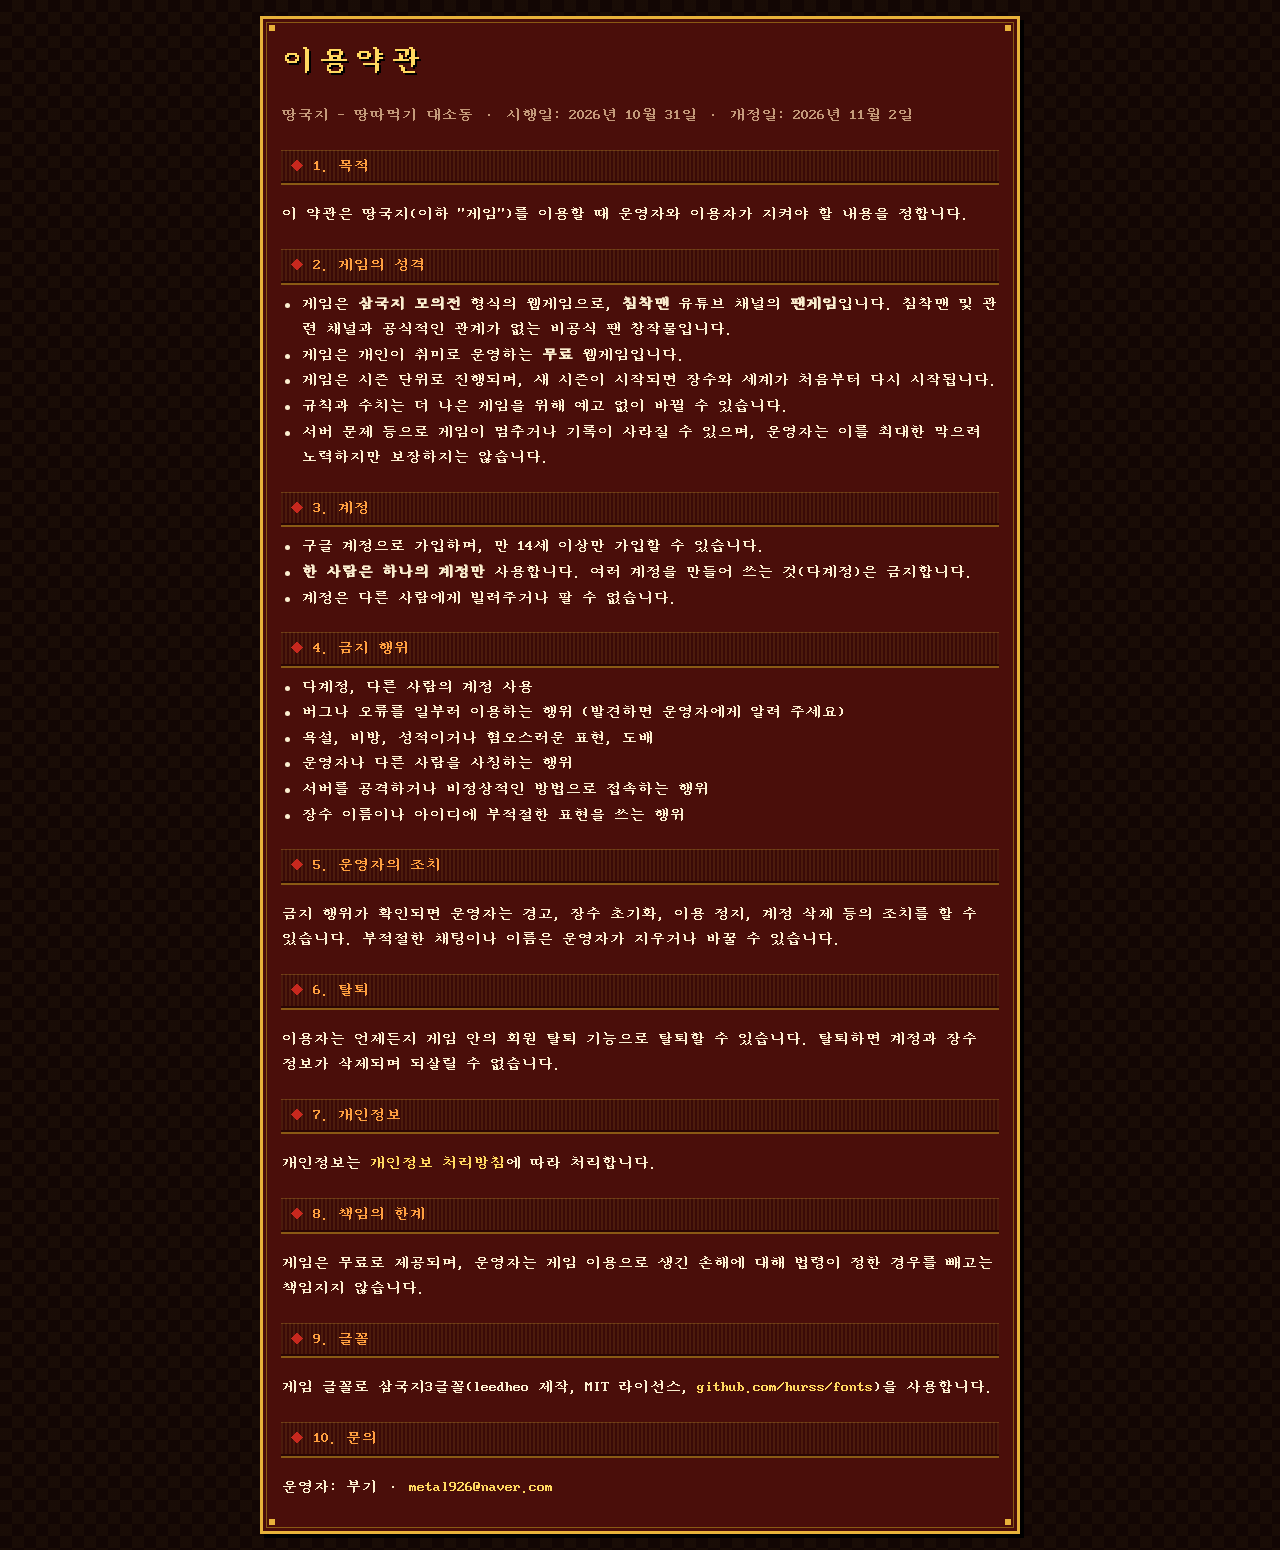
<file: terms.html>
<!doctype html>
<html lang="ko">
<head>
<meta charset="utf-8">
<meta name="viewport" content="width=device-width, initial-scale=1">
<title>이용약관 - 땅국지</title>
<link rel="icon" type="image/svg+xml" href="img/favicon.svg">
<link rel="stylesheet" href="style.css?v=20261128221048">
<style>
  body { padding: 16px; }
  .doc { max-width: 760px; margin: 0 auto; line-height: 1.6; }
  .doc h1 { color: var(--title); margin: 0 0 4px; }
  .doc h2 { color: var(--label); margin: 22px 0 6px; font-size: 16px; }
  .doc ul { margin: 4px 0; padding-left: 20px; }
</style>
</head>
<body>
<div class="doc win">
  <h1>이용약관</h1>
  <p class="dim">땅국지 - 땅따먹기 대소동 · 시행일: 2026년 10월 31일 · 개정일: 2026년 11월 2일</p>

  <h2>1. 목적</h2>
  <p>이 약관은 땅국지(이하 "게임")를 이용할 때 운영자와 이용자가 지켜야 할 내용을 정합니다.</p>

  <h2>2. 게임의 성격</h2>
  <ul>
    <li>게임은 <b>삼국지 모의전</b> 형식의 웹게임으로, <b>침착맨</b> 유튜브 채널의 <b>팬게임</b>입니다. 침착맨 및 관련 채널과 공식적인 관계가 없는 비공식 팬 창작물입니다.</li>
    <li>게임은 개인이 취미로 운영하는 <b>무료</b> 웹게임입니다.</li>
    <li>게임은 시즌 단위로 진행되며, 새 시즌이 시작되면 장수와 세계가 처음부터 다시 시작됩니다.</li>
    <li>규칙과 수치는 더 나은 게임을 위해 예고 없이 바뀔 수 있습니다.</li>
    <li>서버 문제 등으로 게임이 멈추거나 기록이 사라질 수 있으며, 운영자는 이를 최대한 막으려 노력하지만 보장하지는 않습니다.</li>
  </ul>

  <h2>3. 계정</h2>
  <ul>
    <li>구글 계정으로 가입하며, 만 14세 이상만 가입할 수 있습니다.</li>
    <li><b>한 사람은 하나의 계정만</b> 사용합니다. 여러 계정을 만들어 쓰는 것(다계정)은 금지합니다.</li>
    <li>계정은 다른 사람에게 빌려주거나 팔 수 없습니다.</li>
  </ul>

  <h2>4. 금지 행위</h2>
  <ul>
    <li>다계정, 다른 사람의 계정 사용</li>
    <li>버그나 오류를 일부러 이용하는 행위 (발견하면 운영자에게 알려 주세요)</li>
    <li>욕설, 비방, 성적이거나 혐오스러운 표현, 도배</li>
    <li>운영자나 다른 사람을 사칭하는 행위</li>
    <li>서버를 공격하거나 비정상적인 방법으로 접속하는 행위</li>
    <li>장수 이름이나 아이디에 부적절한 표현을 쓰는 행위</li>
  </ul>

  <h2>5. 운영자의 조치</h2>
  <p>금지 행위가 확인되면 운영자는 경고, 장수 초기화, 이용 정지, 계정 삭제 등의 조치를 할 수 있습니다. 부적절한 채팅이나 이름은 운영자가 지우거나 바꿀 수 있습니다.</p>

  <h2>6. 탈퇴</h2>
  <p>이용자는 언제든지 게임 안의 회원 탈퇴 기능으로 탈퇴할 수 있습니다. 탈퇴하면 계정과 장수 정보가 삭제되며 되살릴 수 없습니다.</p>

  <h2>7. 개인정보</h2>
  <p>개인정보는 <a class="link" href="privacy.html">개인정보 처리방침</a>에 따라 처리합니다.</p>

  <h2>8. 책임의 한계</h2>
  <p>게임은 무료로 제공되며, 운영자는 게임 이용으로 생긴 손해에 대해 법령이 정한 경우를 빼고는 책임지지 않습니다.</p>

  <h2>9. 글꼴</h2>
  <p>게임 글꼴로 삼국지3글꼴(leedheo 제작, MIT 라이선스, <a class="link" href="https://github.com/hurss/fonts">github.com/hurss/fonts</a>)을 사용합니다.</p>

  <h2>10. 문의</h2>
  <p>운영자: 부기 · <a class="link" href="mailto:metal926@naver.com">metal926@naver.com</a></p>
</div>
</body>
</html>
</file>
<file: style.css>
/* ===== 땅국지 공통 모양: 옛날 DOS 코에이 삼국지 + 고대 중국 (붉은 옻칠과 금테) ===== */

/* 2026-11-03 기본 글꼴을 둥근모꼴 → 삼국지3글꼴(Sam3KRFont, leedheo 제작, MIT, github.com/hurss/fonts)로 확정. 출처는 terms.html.
   글자 하나가 16×16 도트라 16px의 배수가 또렷하다 (14px은 타협, 12px 이하는 뭉개짐). 가운데 점 양옆 띄어쓰기는 game.js TIGHT_DOTS가 화면에서 뺀다.
   (옛 설명) 도트 글꼴 '둥근모꼴'을 게임 폴더에 같이 넣어 둬서 어느 컴퓨터에서도 같은 글꼴로 보인다.
   이 글꼴은 16px의 배수(16, 32)일 때 가장 또렷하므로 글자 크기는 16px을 기본으로 쓴다. */
@font-face {
  font-family: "Sam3KR";
  /* 웹용 woff(0.48MB)를 먼저 쓰고, 안 되면 원본 ttf(2.1MB) */
  src: url("fonts/Sam3KRFont.woff") format("woff"), url("fonts/Sam3KRFont.ttf") format("truetype");
  font-display: block; /* 받는 동안 잠깐(최대 3초) 글자를 숨겨서, 다른 글꼴로 깨져 보였다 바뀌지 않게 */
}

/* 색표. 색을 바꾸고 싶으면 여기만 고치면 된다 */
:root {
  --bg: #120604;          /* 화면 바탕: 먹색에 가까운 검붉은색 */
  --panel: #4a0e0a;       /* 창 바탕: 붉은 옻칠 */
  --panel-dark: #2a0604;  /* 입력칸 등 더 어두운 바탕 */
  --gold: #e8b23a;        /* 창 테두리·장식 */
  --gold-dark: #8a5a14;
  --text: #fbefd0;        /* 본문: 밝은 상아색 */
  --title: #ffd860;       /* 제목·강조: 노랑 */
  --label: #ffa040;       /* 항목 이름: 주황 */
  --dim: #c49a7a;         /* 흐린 설명 글씨 */
  --ok: #9be05a;
  --bad: #ff6a4a;
  --seal: #c8281e;        /* 낙관 도장 빨강 */
  --empty: #b4aea6;       /* 공백지 성: 옅은 회색 */
  --cell: 64px;
}

* { box-sizing: border-box; }
[hidden] { display: none !important; } /* 숨긴 창은 모양 설정과 상관없이 숨긴다 */
html { background: var(--bg); }
body {
  margin: 0;
  padding: 12px 16px;
  min-height: 100vh;
  /* 아주 옅은 마름모 무늬 */
  background-color: var(--bg);
  background-image:
    linear-gradient(45deg, rgba(232, 178, 58, .035) 25%, transparent 25%, transparent 75%, rgba(232, 178, 58, .035) 75%),
    linear-gradient(45deg, rgba(232, 178, 58, .035) 25%, transparent 25%, transparent 75%, rgba(232, 178, 58, .035) 75%);
  background-size: 24px 24px;
  background-position: 0 0, 12px 12px;
  color: var(--text);
  font-family: "Sam3KR", monospace;
  font-size: 16px;
  line-height: 1.5;
}

/* ===== 창: 붉은 옻칠 바탕 + 금색 이중 테두리 + 네 귀퉁이 금장식 ===== */
.win {
  position: relative;
  background:
    linear-gradient(var(--gold), var(--gold)) top 6px left 6px / 6px 6px no-repeat,
    linear-gradient(var(--gold), var(--gold)) top 6px right 6px / 6px 6px no-repeat,
    linear-gradient(var(--gold), var(--gold)) bottom 6px left 6px / 6px 6px no-repeat,
    linear-gradient(var(--gold), var(--gold)) bottom 6px right 6px / 6px 6px no-repeat,
    var(--panel);
  border: 3px solid var(--gold);
  box-shadow:
    inset 0 0 0 3px var(--panel),
    inset 0 0 0 4px var(--gold-dark),
    4px 4px 0 0 #000;
  padding: 16px 18px;
  margin-bottom: 12px;
}
/* 모서리 점을 창 내용 위에 한 번 더 얹는다 (2026-11-14): 바탕에만 있으면 제목 띠·지도·표 같은 내용이 덮어 가려졌다. 스크롤되는 창(#modalBox)은 점이 같이 밀려 올라가므로 바탕 점만 쓴다 */
/* 지도 고르기(.pmBox)도 창째로 스크롤돼서 바탕 점만. 기록 창은 창 대신 안의 목록(ul)이 스크롤되게 바꿔 점이 제자리에 있다 (2026-11-14) */
.win:not(#modalBox):not(.pmBox)::before {
  content: ""; position: absolute; inset: 6px; z-index: 5; pointer-events: none;
  background:
    linear-gradient(var(--gold), var(--gold)) top left / 6px 6px no-repeat,
    linear-gradient(var(--gold), var(--gold)) top right / 6px 6px no-repeat,
    linear-gradient(var(--gold), var(--gold)) bottom left / 6px 6px no-repeat,
    linear-gradient(var(--gold), var(--gold)) bottom right / 6px 6px no-repeat;
}
/* 창 제목: 금색 띠 위의 글씨 */
.win h2 {
  margin: -4px 0 12px;
  font-size: 16px;
  font-weight: normal;
  color: var(--title);
  padding-bottom: 6px;
  border-bottom: 2px solid var(--gold-dark);
}
.win h2::before { content: "◆ "; color: var(--seal); }

/* 창마다 바탕색 (2026-11-13): 붉은색의 이웃 색만 써서 하는 일별로 구별. 내 장수·명령은 붉은 옻칠 그대로 */
#game details.fold, #cmdr { --panel: #470c16; }  /* 붉은 옻칠(#4a0e0a)의 유사색, 살짝 포도주빛 (2026-11-13): 우리 세력 장수 · 세력 · 대도독 */
#info, #queueBox { --panel: #3a1a0c; }            /* 밤색: 성 정보 · 명령 예약 */
#log, #chat { --panel: #200806; }                 /* 붉은 먹색: 기록 · 채팅 (글이 많은 창) */

/* 제목줄: 낙관 도장 + 게임 이름, 아래에 번개무늬(回) 띠 */
header.titlebar { --panel: #380c08; } /* 상단 바만 조금 짙은 옻칠 (2026-10-29 시안 A #2a0a07에서 한 단계 밝게. 창 바탕 #4a0e0a보다는 어둡다) */
.titlebar { display: flex; align-items: center; flex-wrap: wrap; gap: 8px 16px; padding: 12px 18px 22px; }
/* 상단 바: 글자는 꺾지 않고, 자리가 모자라면 오른쪽 단추 묶음이 통째로 아랫줄로 (2026-10-26) */
.titlebar > *, .titlebar button, #who > * { white-space: nowrap; flex-shrink: 0; }
@media (max-width: 1250px) { .titlebar h1 small, .wideOnly { display: none; } } /* 좁으면 부제목·"계정" 글자를 숨긴다 */
.titlebar::after {
  content: "";
  position: absolute;
  left: 10px; right: 10px; bottom: 6px;
  height: 8px;
  background: url("data:image/svg+xml,%3Csvg xmlns='http://www.w3.org/2000/svg' width='16' height='8' shape-rendering='crispEdges'%3E%3Cpath fill='%23e8b23a' d='M0 0h12v2H2v4h6V4H6V2h4v6H0zM14 0h2v8h-2z'/%3E%3C/svg%3E") repeat-x;
}
.seal { /* 제목줄 "땅" 낙관: 직접 찍은 24×24 도트 그림을 2배로 (img/seal.png, tools/make_seal.html, 2026-10-27) */
  width: 36px; height: 36px; image-rendering: pixelated; /* 2026-10-27 48px는 너무 커서 줄임 (기울여 그리므로 1.5배여도 티가 안 난다) */
  transform: rotate(-10deg);
}
h1 { margin: 0; font-size: 32px; font-weight: normal; color: var(--title); letter-spacing: 4px; text-shadow: 2px 2px 0 #000; }
.titlebar h1 { display: flex; align-items: center; } /* 로고 그림을 글꼴 기준선이 아니라 제목줄 가운데에 맞춘다 (2026-11-03: 삼국지3글꼴로 바꾼 뒤 휴대폰에서 로고가 아래로 처졌다) */
h1 small { font-size: 16px; color: var(--text); letter-spacing: 1px; margin-left: 12px; text-shadow: none; }
.era { color: var(--label); }
.era .eraShort { display: none; }
@media (max-width: 700px) { .era .eraLong { display: none; } .era .eraShort { display: inline; } } /* 모바일: 기원전 203년 → -203년 (상단 바가 잘리지 않게, 2026-11-07) */
.season { color: var(--title); border: 1px solid var(--gold-dark); padding: 0 6px; }
.season:empty { display: none; }
.scenario { color: var(--title); } .scenario:empty { display: none; } /* 시나리오 이름 (2026-10-27) */
.legal { margin: 14px 0 0; color: var(--dim); } /* 첫 화면 맨 아래 처리방침·약관 링크 */
#check { margin-left: auto; }
#check.ok { color: var(--ok); }
#check.bad { color: var(--bad); }

.dim { color: var(--dim); }
.small p { margin: 4px 0; }

/* 버튼·링크 */
.btn {
  display: inline-block;
  padding: 6px 16px;
  background: var(--panel-dark);
  color: var(--title);
  border: 2px solid var(--gold);
  cursor: pointer;
}
.btn:hover { background: var(--gold); color: var(--panel-dark); }
.link { color: var(--title); text-decoration: none; cursor: pointer; }
.link:hover { color: var(--panel-dark); background: var(--title); }
button.link { background: none; border: 0; box-shadow: none; padding: 0; font: inherit; text-decoration: underline dotted; } /* 글자처럼 보이는 단추 (관리자 유저 목록의 장수 이름, 2026-10-28) */
#cmdr h2 { display: flex; align-items: center; gap: 4px; } /* 대도독 혜택 ? 단추를 제목 띠 오른쪽 끝에 (2026-11-25) */
#cmdr h2 .perkTip { margin-left: auto; width: 18px; height: 18px; padding: 0; border: 1px solid var(--gold); border-radius: 50%; background: none; color: var(--gold); font: inherit; font-size: 13px; line-height: 16px; text-align: center; cursor: help; box-shadow: none; }
button.link.capIcon, button.link.capIcon:hover { text-decoration: none; cursor: help; background: none; } /* 성 정보 최근 함락 아이콘 (2026-11-12) */
.capTip { font-size: 14px; margin-top: 2px; }

#loader { display: flex; align-items: center; justify-content: center; min-height: 60vh; } /* 상단 바는 먼저 보이고, 그 아래에 */
#loader[hidden] { display: none; }
body.loading .hdrRight, body.loading h1 small, body.loading .titlebar .era { visibility: hidden; } /* 로딩 중: 상단 바는 낙관·로고 그림만 (글꼴 받기 전이라 글자가 빈칸으로 보이지 않게) */
.ldAnim { width: 320px; height: 168px; background: url("img/loading.png") 0 0 / 960px 168px no-repeat; image-rendering: pixelated; animation: ldFrames .6s steps(3) infinite; } /* 160×84 세 장을 2배로, 0.2초마다 다음 장 */
@keyframes ldFrames { to { background-position: -960px 0; } }

#game, #join { display: flex; gap: 16px; align-items: flex-start; }
#join { justify-content: center; } /* PC: 세력 선택 화면은 가운데로 (2026-11-08). 휴대폰은 아래에서 display: block */
aside { width: 300px; flex: none; }

/* ===== 지도 ===== */
.map {
  display: grid;
  gap: 0;
  padding: 14px;
  margin-bottom: 0;
}
/* 빈 땅: 어두운 흙색에 점무늬 */
.cell {
  width: var(--cell);
  height: var(--cell);
  background-color: #1e0c06;
  background-image: radial-gradient(#3a1e0e 1px, transparent 1px);
  background-size: 8px 8px;
}
/* 성: 세력 색 블록에 입체 테두리, 이름은 어두운 띠 위에 써서 어떤 색에서도 잘 읽히게 */
.city {
  position: relative;
  margin: 2px;
  width: calc(var(--cell) - 4px);
  height: calc(var(--cell) - 4px);
  box-shadow:
    inset 3px 3px 0 rgba(255, 255, 255, .4),
    inset -3px -3px 0 rgba(0, 0, 0, .5),
    0 0 0 1px #000;
  color: #fff;
  display: flex; flex-direction: column; align-items: center; justify-content: center; gap: 2px;
  cursor: pointer;
}
.city .name { background: rgba(0, 0, 0, .72); padding: 0 3px; line-height: 18px; font-size: 16px; white-space: nowrap; }
.city.empty { background: var(--empty); }
.city:hover { outline: 2px solid var(--text); z-index: 1; }
.city.sel { outline: 3px solid var(--title); z-index: 2; animation: blink 0.8s steps(1) infinite; }
.city.near { outline: 2px dashed var(--title); }
@keyframes blink { 50% { outline-color: var(--seal); } }
/* 도트 배경을 깐 지도 (mapbg.js): 빈 칸은 비워서 아래 그림이 보이게 */
.map.bg { image-rendering: pixelated; }
.map.bg .cell:not(.city) { background: none; }
.grade { font-size: 12px; line-height: 12px; color: var(--title); text-shadow: 1px 1px 0 #000; letter-spacing: -1px; }

/* 성 정보 표 */
#info { margin-bottom: 12px; min-height: 216px; } /* 성마다 줄 수가 달라도 지도가 들썩이지 않게 */
.stats { border-collapse: collapse; width: 100%; }
.stats th { color: var(--label); font-weight: normal; text-align: left; vertical-align: top; width: 56px; padding: 3px 0; }
.stats td { padding: 3px 0; }
.stats .gear { display: inline-block; margin-right: 10px; } /* 장비 하나는 끊기지 않게, 줄은 장비 사이에서만 바뀐다 (2026-10-27) */
.treasure { display: inline-block; margin-right: 10px; color: var(--title); } /* 보물 (2026-11-07) */

/* 세력 목록 */
#legend { list-style: none; padding: 0; margin: 0; }
#legend li { display: flex; align-items: center; gap: 8px; padding: 3px 0; border-bottom: 1px dotted var(--gold-dark); }
#legend .cnt { margin-left: auto; color: var(--title); }
#legend .cnt::after { content: "성"; color: var(--dim); margin-left: 4px; }
#legend li.pickable { cursor: pointer; }
#legend li.pickable:hover, #legend li.on { color: var(--title); }
#legendTrait { margin: 6px 0 0; }
.swatch {
  width: 16px; height: 16px;
  display: inline-block;
  vertical-align: -3px;
  margin-right: 4px;
  border: 1px solid var(--text);
}

/* ===== 버튼과 입력칸 (게임 화면과 편집기 공통) ===== */
button, select, input {
  font: inherit;
  font-size: 16px;
  background: var(--panel-dark);
  color: var(--text);
  border: 2px solid var(--gold);
  border-radius: 0;
  padding: 2px 8px;
}
button {
  cursor: pointer;
  color: var(--title);
  box-shadow: inset -2px -2px 0 rgba(0, 0, 0, .5), inset 2px 2px 0 rgba(255, 216, 96, .25);
}
button:hover { background: var(--gold); color: var(--panel-dark); }
button:active { box-shadow: inset 2px 2px 0 rgba(0, 0, 0, .5); }
button.main { background: var(--seal); color: var(--text); }
button.main:hover { background: var(--title); color: var(--panel-dark); }
button.mini { padding: 0 5px; }
button.on { background: var(--title); color: var(--panel-dark); }
button.danger { color: var(--bad); border-color: var(--bad); }
button.danger:hover { background: var(--bad); color: var(--text); }
input:focus, select:focus { outline: none; border-color: var(--title); background: #000; }
input[type=number] { width: 64px; }
input[type=color] { width: 32px; height: 28px; padding: 0 2px; cursor: pointer; }
button:disabled, button:disabled:hover {
  cursor: not-allowed;
  color: var(--dim);
  border-color: var(--gold-dark);
  background: var(--panel-dark);
  opacity: .6;
}

.hi { color: var(--title); }
.sub { color: var(--label); margin: 10px 0 6px; }
.sub:first-child { margin-top: 0; }
.subRow { display: flex; align-items: center; justify-content: space-between; } /* 제목 줄 오른쪽에 작은 스위치 (2026-10-30 병과 고정) */
.lockSw { color: var(--dim); cursor: pointer; display: inline-flex; align-items: center; gap: 4px; }
.lockSw input { accent-color: var(--title); margin: 0; cursor: pointer; }
.lockSw:has(input:checked) { color: var(--title); }

/* ===== 게임 화면 배치: 지도+기록 | 장수+명령 | 성 정보+세력 ===== */
#game .col { flex: none; }
aside.wide { width: 380px; }
.row2 { display: grid; grid-template-columns: 1.3fr 1fr; gap: 12px; margin-top: 12px; align-items: start; width: 0; min-width: 100%; } /* 지도 너비에 맞춘다 */
.row2 .win { margin-bottom: 0; }
#log { max-height: 260px; display: flex; flex-direction: column; } /* 2026-11-14: 창이 아니라 목록이 스크롤 (제목은 위에 고정, 모서리 점이 글과 같이 밀리지 않게) */
#log ul { list-style: none; margin: 0; padding: 0; overflow-y: auto; flex: 1 1 auto; min-height: 0; }
#log li { padding: 2px 0; border-bottom: 1px dotted var(--gold-dark); }
#log .t { color: var(--dim); margin-right: 10px; }

/* 내 장수가 있는 성: 귀퉁이에 빨간 깃발 */
.city.home::before {
  content: "";
  position: absolute;
  top: -4px; left: -4px; z-index: 3; /* 귀퉁이 밖으로 걸쳐 성 이름을 가리지 않게 (2026-10-27) */
  width: 10px; height: 10px;
  background: var(--seal);
  border: 2px solid var(--title);
}
.stats tr.gap td { height: 6px; border-bottom: 1px dotted var(--gold-dark); }
.stats tr.gap + tr th, .stats tr.gap + tr td { padding-top: 6px; }

/* 장수 창 */
.gname { margin: 0 0 8px; font-size: 32px; line-height: 1.1; color: var(--title); }
.gname .dim { font-size: 16px; }
.statbars { border-collapse: collapse; width: 100%; margin-top: 8px; }
#general .gHead { padding-bottom: 8px; margin-bottom: 8px; border-bottom: 1px dotted var(--gold-dark); } /* 장수 창 세 부분(얼굴·정보 / 특성 / 능력치) 사이 구분선 (2026-10-27) */
#general .statbars { margin-top: 8px; border-top: 1px dotted var(--gold-dark); }
#general .statbars tr:first-child th, #general .statbars tr:first-child td { padding-top: 7px; }
.statbars th { color: var(--label); font-weight: normal; text-align: left; width: 48px; padding: 2px 0; }
.statbars .num { width: 40px; text-align: right; padding-right: 8px; }
.statbars td:last-child { width: 30px; text-align: right; }
.statbars td.xp { width: 72px; padding-left: 8px; white-space: nowrap; } /* 경험치 / 다음 1까지 */
.bar { display: inline-block; width: 100%; height: 10px; background: var(--panel-dark); border: 1px solid var(--gold-dark); vertical-align: middle; }
.bar > span { display: block; height: 100%; background: var(--title); }
.bar.big { height: 14px; margin: 4px 0; }
.bar.big > span { background: linear-gradient(to right, var(--seal), var(--title)); }
.ap { margin-bottom: 10px; padding-bottom: 10px; border-bottom: 2px solid var(--gold-dark); }
.ap #apNext { float: right; margin-top: 4px; }
.ap .lbl { color: var(--label); }
.ap b { color: var(--title); font-size: 20px; font-weight: normal; }

/* 명령 버튼 */
.cmds { display: grid; grid-template-columns: repeat(2, 1fr); gap: 6px; }
.cmds button { padding: 6px 4px; }
.keyHint { position: absolute; top: 1px; left: 3px; font-size: 14px; line-height: 1; color: var(--dim); pointer-events: none; } /* 단축키 표시 (2026-11-22) */
button:has(> .keyHint) { position: relative; }
button:hover > .keyHint { color: var(--panel-dark); }
.pickNum { display: inline-block; min-width: 1em; margin-right: 4px; font-size: 14px; color: var(--dim); } /* 선택 창 번호 (단축키 켜면, 2026-11-22) */
.cmds button small { display: block; font-size: 14px; color: var(--dim); } /* 2026-11-03 12px → 14px (삼국지3글꼴은 16칸 도트라 12px이 뭉개짐) */
.cmds button:hover small { color: var(--panel-dark); }
/* 아래 글씨가 없는 단추(이동·병기·탐색)도 높이를 맞추고 이름을 가운데로 (2026-11-03) */
.cmds[class*="cg-"] button { display: flex; flex-direction: column; justify-content: center; align-items: center; min-height: calc(16px * 1.38 + 14px * 1.38 + 12px); }

/* 장수 만들기 */
#create { max-width: 900px; margin: 24px auto; }
.createGrid { display: grid; grid-template-columns: 1fr 320px; gap: 28px; }
#cName { width: 240px; font-size: 16px; padding: 6px 8px; }
.picks { display: flex; flex-wrap: wrap; gap: 6px; }
.picks.factions button { width: calc(50% - 3px); text-align: left; }
.picks .dim { float: right; }
button.pick.on, button.pick.on .dim { background: var(--title); color: var(--panel-dark); }
button.pick.on .grade, button.pick:hover .grade { color: #8a1e0a; text-shadow: none; } /* 고른 성·마우스 올린 성: 노란 바탕 위 별이 안 보여서 진한 빨강 (2026-11-20) */
.createStats { border-collapse: collapse; width: 100%; margin-bottom: 10px; }
.createStats th { color: var(--label); font-weight: normal; text-align: left; padding: 4px 0; }
.createStats .num { font-size: 20px; text-align: right; width: 50px; }
.createStats .plus { color: var(--ok); width: 40px; padding-left: 6px; }
.createStats td:last-child { text-align: right; }
.createStats tr.sum th, .createStats tr.sum td { border-top: 2px solid var(--gold-dark); padding-top: 6px; }
.btn.big { width: 100%; padding: 10px; font-size: 16px; }

/* 세력 선택 화면: 고른 세력이 아닌 성은 흐리게 */
.city.faded { filter: saturate(.25) brightness(.55); }
.city.faded:hover { filter: none; }
.typeNote { margin-top: 10px; }
.cmds.three { grid-template-columns: repeat(3, 1fr); }
.cmds.one { grid-template-columns: 1fr; margin-top: 6px; }
#jInfo .btn.big { margin-top: 12px; }
.jScenario { color: var(--title); margin: -4px 0 6px; } /* 세력 선택: 시나리오 이름 (2026-11-08) */
#jInfo .fIntro { margin: -2px 0 8px; line-height: 1.4; color: #c8c8c8; } /* 세력 한 줄 소개 (2026-11-07) */

/* ===== 대화 상자 (출진·수송·이동) ===== */
#modal {
  position: fixed; inset: 0; z-index: 50;
  background: rgba(0, 0, 0, .6);
  display: flex; align-items: center; justify-content: center;
}
#modalBox { width: 560px; max-width: calc(100vw - 32px); max-height: calc(100vh - 32px); max-height: calc(100dvh - 32px); overflow-y: auto; margin: 0; } /* dvh: 휴대폰 주소창을 뺀 실제 보이는 높이 (2026-11-08, vh는 주소창까지 넣어 창 위아래가 잘렸다) */
#modalBox p { margin: 6px 0; }
#boardCover { position: fixed; z-index: 51; display: flex; align-items: center; justify-content: center; background: rgba(0, 0, 0, .6); color: var(--text); font-size: 16px; } /* 게시판 다시 불러오는 동안 창을 덮는다 (2026-11-03) */
.opts { display: flex; flex-direction: column; gap: 4px; margin: 10px 0; }
.exTable th { width: 128px; white-space: nowrap; } /* 증축 확인 창: 항목 이름이 줄바꿈되지 않게 (2026-11-08) */
#modalBox .bad { color: var(--bad); } /* 창 안의 경고 글씨 (증축 조건 모자람·금 부족, 2026-11-08) */
#modalBox .exHead { margin: 20px 0 6px; padding-bottom: 3px; color: var(--title); font-size: 16px; border-bottom: 1px dotted var(--gold-dark); } /* 증축 확인 창 구역 제목 (2026-11-08) */
.exBody { padding-left: 12px; } #modalBox .exBody p { margin: 4px 0; } #modalBox .exNote { margin-top: 16px; } /* 보상과 아래 안내 글 사이 (2026-11-08) */
@media (min-width: 701px) { .opts.narrow { max-width: 440px; margin-left: auto; margin-right: auto; } } /* PC만: 출진·이동·군량 수송·파괴·유언·첩보 창의 도시 줄 가로 폭을 줄인다 (2026-11-08) */
.opt {
  display: flex; align-items: center; gap: 8px;
  padding: 6px 8px;
  border: 2px solid var(--gold-dark);
  background: var(--panel-dark);
  cursor: pointer;
}
.opt:hover { border-color: var(--gold); }
.opt:has(input:checked) { border-color: var(--title); background: #5e1a10; }
.opt input { accent-color: var(--title); margin: 0; }
.opt .r { margin-left: auto; font-size: 14px; text-align: right; } /* 두 줄 설명도 오른쪽 맞춤 (2026-11-27 기획자) */
.opt.siegeOpt .r { font-size: 16px; }
.siegeUses { display: inline-flex; gap: 2px; margin: 0 -4px; } /* 병기 제작 창: 이름과 비용 사이 공(빨강)·수(파랑) 표시 (2026-11-25) */
.siegeUse { font-size: 12px; line-height: 1; padding: 2px 3px; border-radius: 3px; color: #fff; }
.siegeUse.atk { background: #b8433a; }
.siegeUse.def { background: #3a6db8; }
.opt .r.foodR { font-size: 16px; color: #d4ccbe; } /* 이동·군량 수송 목록의 군량: 한 단계 크게, 옅은 회색 (2026-11-03, 흰색에서 바꿈) */ /* 병기 제작 창 설명은 한 단계 크게 (2026-11-03) */
.tl { position: relative; top: 0.25em; } /* 물결(~): 삼국지3글꼴은 위에 붙어 있어서 글자 가운데로 내린다 (game.js가 화면의 ~를 감싼다, 2026-11-03) */
.opt b { font-weight: normal; color: var(--title); } /* 선택창의 중요한 단어(병기·병종·성 이름 등): 굵게 대신 노란색 (2026-11-03, 삼국지3글꼴은 가짜 굵게가 노랗게 번져 보였다) */
.opt > b, .opt > .dim { white-space: nowrap; flex-shrink: 0; } /* 이름·값은 줄바꿈하지 않고 설명이 줄을 바꾼다 (2026-10-30: PC 병기 창에서 "벽력/거"로 잘렸다) */
.g-유리, .g-무혈입성 { color: var(--ok); }
.g-비슷 { color: var(--title); }
.g-불리 { color: var(--bad); }
.amounts { display: flex; gap: 16px; margin: 10px 0; color: var(--label); }
.amounts input { width: 100px; }
.modalBtns { display: flex; justify-content: flex-end; gap: 8px; margin-top: 12px; }
.modalBtns button { padding: 6px 18px; }
.modalBtns:has(.costFoot) { align-items: flex-end; } /* 비용 줄이 두 줄이어도 단추 높이는 그대로 */
.modalBtns .costFoot { margin-right: auto; align-self: center; display: flex; flex-direction: column; gap: 2px; } /* 비용 줄: 단추 줄 왼쪽 (2026-11-14) */
.costLine .shortTag { color: #ffb070; font-size: 14px; border: 1px solid rgba(255, 176, 112, .5); padding: 0 4px; margin-left: 2px; } /* 지금 모자라면 가벼운 표시 (예약이라 참고용) */
@media (max-width: 700px) { .modalBtns:has(.costFoot) { flex-wrap: wrap; } .modalBtns .costFoot { flex-basis: 100%; margin-bottom: 4px; } } /* 휴대폰: 비용 줄은 단추 위 한 줄 */
.modalBtns .btnLeft { margin-right: auto; } /* 대화 상자 아래 줄에서 왼쪽 끝으로 */
#modalBox .modalBtns button.hideBtn { padding: 3px 10px; font-size: 14px; align-self: center; } /* [다시 보지 않기]: 닫기보다 작게 (알림 팝업·천하통일 창, 2026-11-11) */

/* 출진 중 표시, 전투 보고서 */
.marching { margin: 0 0 8px; padding: 6px 8px; background: var(--seal); color: var(--text); border: 2px solid var(--title); }
#log li.report { color: var(--title); padding: 4px 0; }
#log li.notice { color: var(--title); } /* 전체 메시지 (2026-11-02) */

/* ===== 장수 얼굴 (img/faces 그림) ===== */
.face { object-fit: cover; display: block; border: 2px solid var(--gold); background: #000; }
.facePick { display: flex; gap: 14px; align-items: flex-start; }
#cFaceBig .face { width: 128px; height: 160px; }
#cFaces { display: grid; grid-template-columns: repeat(4, 80px); gap: 6px; } /* 4×3 (칸 68→80px), 문관 먼저 (2026-11-28 사용자 요청. 2026-10-28 순서 바꿈) */
#cFaces button { padding: 0; border: 2px solid var(--gold-dark); background: none; box-shadow: none; }
#cFaces button .face { width: 76px; height: 95px; border: 0; }
#cFaces button.on { border-color: var(--title); outline: 2px solid var(--title); }
#cFaces button:hover { border-color: var(--gold); background: none; }
.gHead { display: flex; gap: 12px; align-items: flex-start; margin-bottom: 4px; }
.gHead > div { flex: 1; min-width: 0; }
.gHead .gname { font-size: 24px; margin: 0 0 4px; }
.gHead .face { width: 96px; height: 120px; flex: none; }
.gHead .gFaceCol { flex: none; display: flex; flex-direction: column; align-items: center; gap: 4px; } /* 초상화와 그 아래 훈장 (2026-10-31) */

/* 로그인(1번) 화면과 오른쪽 위 접속 정보 */
.hdrRight { margin-left: auto; display: flex; align-items: center; gap: 12px; }
/* 제목줄 ☰ 메뉴 (2026-10-28, 처음엔 휴대폰만 → 같은 날 PC도): [도움말] [☰]. 계정 이름·순위·관리·메인·로그아웃(휴대폰은 PC 버전 보기도)은 ☰ 안에 */
.titlebar { position: relative; }
#who { display: none; }
#menuBtn { display: none; padding: 2px 19px; vertical-align: middle; } /* PC는 가로로 넓게 (휴대폰은 아래 @media에서 좁게) */
/* ☰ 모양: 글자 대신 막대 3개 (버튼 폭에 맞춰 길게, 2026-10-28) */
#menuBtn .hb { display: flex; flex-direction: column; justify-content: center; gap: 3px; height: 22px; }
#menuBtn .hb i { display: block; width: 20px; height: 3px; background: currentColor; }
#who:not([hidden]) ~ #menuBtn { display: inline-block; }
.menuOpen #menuBtn { background: var(--title); color: var(--panel-dark); }
.menuOpen #who:not([hidden]) { display: flex; flex-direction: column; align-items: stretch; gap: 6px; position: absolute; top: calc(100% - 12px); right: 18px; z-index: 50;
  padding: 10px; background: var(--panel-dark); border: 2px solid var(--gold); box-shadow: 3px 3px 0 #000; }
.menuOpen #who #whoName { display: block; order: -1; margin: 0 0 2px; text-align: center; color: var(--title); } /* 메뉴 맨 위에 계정 이름 */
/* ☰ 메뉴 [📊 정보] → 내 장수 기록 창 (2026-10-28) */
#modalBox.recBox { width: 280px; }
.recTable { width: 100%; border-collapse: collapse; margin: 4px 0 10px; }
.recTable tr { border-bottom: 1px dotted var(--gold-dark); }
.recTable th { text-align: left; color: var(--label); font-weight: normal; padding: 4px 16px 4px 0; white-space: nowrap; }
.recTable td { text-align: right; padding: 4px 0; white-space: nowrap; }
#who .wideOnly { display: none; }
#who button { padding: 4px 12px; }
#pcBtn, #mobileBtn { display: none; } /* PC 버전 보기는 휴대폰 ☰ 메뉴 안에서만, 모바일 버전 단추는 PC 버전으로 볼 때만 (2026-10-28) */
.pcMode #mobileBtn { display: inline-block; }
#logout { color: #ff8a70; border-color: #c8503a; } /* 로그아웃은 살짝 붉게 (2026-10-27) */
#logout:hover { background: #c8503a; color: var(--text); }
#title { max-width: 460px; margin: 60px auto; text-align: center; }
#title .bigTitle { font-size: 64px; line-height: 1.1; margin: 20px 0 4px; color: var(--title); letter-spacing: 8px; text-shadow: 3px 3px 0 #000; }
/* 로고 그림 (101×34 도트): 정수 배로만 키워야 도트가 고르게 보인다 (2026-10-27) */
.logoBig { width: 202px; height: 68px; image-rendering: pixelated; display: block; margin: 0 auto; }
.logoTop { width: 153px; height: 42px; image-rendering: pixelated; vertical-align: middle; } /* img/brand.png (306×84)를 절반으로: 낙관 36px + 로고 101×34 (2026-11-03) */
.toTitle { cursor: pointer; } /* 누르면 첫 화면으로 */
.center { text-align: center; }
#title .btn.big { margin-top: 16px; }
/* 로고처럼 위에서 아래로 층층이 내려가는 차분한 금색 띠 (2026-11-01) */
#title #tEnter { width: 240px; max-width: 100%; font-size: 20px; color: var(--text); /* 2026-11-03 "게임으로 들어가기" 16px → "입장하기" 20px */ text-shadow: 1px 1px 0 #4a2c08;
  background: linear-gradient(#b88a28 0 25%, #a87a20 25% 50%, #986c1a 50% 75%, #8a5e14 75% 100%);
  box-shadow: inset 0 2px 0 #d8a840, inset 0 -2px 0 #5e3c0c; }
#title #tEnter:hover { filter: brightness(1.15); }
#title #tEnter:active { box-shadow: inset 2px 2px 0 rgba(0, 0, 0, .5); }
#title input { display: block; width: 240px; margin: 8px auto 0; text-align: center; }
#title .tAuth { margin-top: 16px; }
#title .agree { display: block; margin: 6px 0; cursor: pointer; } /* 구글 로그인 전 동의 체크 */
#title .agree input { display: inline-block; width: auto; margin: 0 6px 0 0; vertical-align: middle; }
#title .gBtnWrap { display: flex; justify-content: center; margin-top: 14px; min-height: 44px; } /* 구글 공식 로그인 단추 */
#title #tMsg { color: var(--title); margin-top: 12px; }
.opts.train .bar { width: 120px; }
/* 정각을 기다리는 수송·첩보 목록 */
.pending { list-style: none; margin: 0 0 8px; padding: 4px 8px; border: 1px dashed var(--gold-dark); font-size: 14px; }
.pending li::before { content: "⏳ "; }

/* ===== 명령 예약표 ===== */
.turnInfo { margin: 0 0 6px; }
.queue { list-style: none; margin: 0 0 8px; padding: 0; border: 2px solid var(--gold-dark); background: var(--panel-dark); max-height: 370px; /* 2026-11-07 PC: 420 → 370 (채팅 칸을 50 늘린 만큼) */ overflow-y: auto; position: relative; } /* 칸이 많아 넘치면 스크롤 */
.queue li { display: flex; align-items: center; gap: 8px; padding: 2px 8px; border-bottom: 1px dotted var(--gold-dark); cursor: pointer; min-height: 26px; }
.queue li:last-child { border-bottom: 0; }
.qBtnsM { display: none; } /* 휴대폰 명령 탭에서만 보인다 (2026-11-07) */
#queueBox h2 { display: flex; align-items: center; } /* ▲ 다음 턴: 2026-11-10부터 PC에도 (그 전엔 휴대폰만) */
#queueBox .qTopBtn { display: inline-block; margin-left: auto; padding: 0 8px; }
.queue li.night { background: #150308; } /* 밤 턴: 살짝 어둡게 */
.queue li.night:not(.sel) .t, .queue li.night:not(.sel) .clock { opacity: 0.75; }
.queue li:hover { background: #3a120a; }
.queue li.sel { background: var(--seal); color: var(--text); outline: 2px solid var(--title); outline-offset: -2px; }
.queue li.idle .what { color: var(--dim); }
.queue li.sel.idle .what { color: var(--text); }
.queue .t { color: var(--label); width: 46px; flex: none; }
.queue li.sel .t { color: var(--title); }
.queue .what { flex: 1; min-width: 0; white-space: normal; word-break: keep-all; line-height: 1.25; } /* 길면 잘리지 않고 다음 줄로 */
.queue .x { padding: 0 5px; }
.cmds.two { margin-top: 8px; }
.queue .clock { color: var(--dim); font-size: 13px; flex: none; order: 3; }
.queue .t { width: 76px; white-space: nowrap; } /* 10월💰🌾 까지 한 줄 */
.queue .x { order: 4; }
.plusg { color: var(--ok); font-size: 12px; margin-left: 2px; }

/* 메인 화면 세 칸: 지도 | 장수·세력·개발자 도구 | 명령 예약·명령 */
aside.mid { width: 340px; }

/* 도움말 창 */
#modalBox.wideBox { width: 680px; }
.help h3 { margin: 0 0 6px; font-size: 16px; font-weight: normal; color: var(--title); }
.help ul, .help ol { margin: 0; padding-left: 22px; }
.help li { margin: 3px 0; }
.help b { color: var(--label); font-weight: normal; }
/* 처음 안내: 위쪽 항목 단추, 한 번에 한 항목 */
.helpTabs { display: flex; flex-wrap: wrap; gap: 4px; margin-bottom: 10px; }
/* 도움말 첫 화면: 섹션 단추 3칸 (2026-11-14) */
.helpIndex { display: grid; grid-template-columns: repeat(3, minmax(0, 1fr)); gap: 8px; margin: 6px 0 4px; }
.helpIndex button { display: flex; flex-direction: row; align-items: center; justify-content: flex-start; gap: 10px; padding: 10px 12px; min-height: 0; font-size: 16px; text-align: left; }
.helpIndex .hiIc { font-size: 20px; line-height: 1; }
@media (max-width: 700px) { .helpIndex { grid-template-columns: repeat(2, minmax(0, 1fr)); gap: 8px; } .helpIndex button { padding: 10px 8px; gap: 6px; font-size: 15px; white-space: nowrap; } }
.helpTabs button { padding: 3px 8px; }
.helpTabs button.on { background: var(--title); color: var(--panel-dark); border-color: var(--title); }
#modalBox .helpScroll { max-height: min(340px, 50vh); overflow-y: auto; padding-right: 6px; scrollbar-width: thin; scrollbar-color: var(--gold-dark) var(--panel-dark); } /* 도움말 전투 상세: 길어서 안에서 스크롤 (2026-11-04) */
#modalBox .helpSub { margin: 10px 0 2px; color: var(--title); }
#modalBox .help { min-height: 190px; padding: 10px 4px; border-top: 1px dotted var(--gold-dark); border-bottom: 1px dotted var(--gold-dark); }
.helpNav { align-items: center; justify-content: space-between; } /* 2026-11-19 기획자: PC·모바일 모두 닫기 왼쪽 아래, 목록 오른쪽 아래 (게시판과 같이) */
.helpNav .helpPage { margin: 0 6px; }

/* 세력 목록: 두 줄로 촘촘하게 */
#legend { display: grid; grid-template-columns: 1fr 1fr; column-gap: 14px; } /* 글자는 16px 그대로 (둥근모꼴이 또렷한 크기) */
#legend li { padding: 1px 0; gap: 6px; }
#legend .swatch { width: 14px; height: 14px; margin-right: 0; }
/* 네 칸: 지도 | 장수·세력·개발자 도구 | 명령 | 명령 예약 */
aside.cmdCol { width: 310px; }

/* 성 정보: 지도 위에 가로로 넓게 (항목을 세 줄로 나란히) */
#info .stats, #info .stats tbody { display: block; }
#info .stats tbody { display: grid; grid-template-columns: repeat(3, 1fr); column-gap: 16px; }
#info .stats tr { display: flex; gap: 8px; }
#info .stats tr.gap { display: none; }
#info .stats tr.wide { grid-column: 1 / -1; }
#info .stats th { width: auto; flex: none; }
#info h2 { margin-bottom: 8px; }
/* 첫 칸의 너비는 지도가 정한다. 성 정보·기록은 그 너비에 맞춘다 (긴 글이 칸을 넓히지 않게) */
#game .col > #info, #game .col > #log { width: 0; min-width: 100%; }
#game .col > .map { width: max-content; }
#game > .col { flex: none; } /* 첫 칸은 창 너비와 상관없이 지도 너비 그대로 (창이 좁으면 줄어들어 성 정보만 좁아지던 것, 2026-10-27) */

/* ===== 게임 화면 10% 촘촘하게 (상단 바 제외) =====
   글자는 16px 그대로 둔다 (둥근모꼴은 16px보다 작으면 번진다). 대신 여백·줄 간격·칸 크기를 줄인다 */
#game, #join, #create, #title, #modal { line-height: 1.38; }
#game .win, #join .win, #create.win, #title.win { padding: 13px 15px; margin-bottom: 10px; }
#game .win h2, #join .win h2, #create h2 { margin-bottom: 9px; padding-bottom: 5px; }
#game, #join { gap: 12px; }
.map { --cell: 58px; padding: 10px; }
aside.mid { width: 360px; } /* 2026-10-31 기록 창이 이 칸으로 오면서 318px에서 넓힘 */
aside.cmdCol { width: 292px; }
aside.cmdCol.queueCol { width: 370px; } /* 예약표: "출진 → 낙양" 같은 긴 명령도 한 줄에 */
aside.cmdCol.testCol { width: 400px; } /* 관리자 테스트 장수 칸 (2026-11-13) */
#testBox select { max-width: 7em; }
#testCol[hidden] { display: none !important; } /* 휴대폰 명령 탭 규칙(display: block)보다 앞서게 */
#info { min-height: 190px; }
#log { max-height: 380px; } /* 2026-10-31 지도 아래에서 가운데 칸으로 옮기며 236px에서 늘림 */
.cmds { gap: 5px; }
.cmds button { padding: 4px 3px; }
.queue li { min-height: 23px; padding: 1px 7px; }
.stats th, .stats td { padding: 1px 0; }
.statbars th, .statbars td { padding: 1px 0; }
.opt { padding: 4px 7px; }
.sub { margin: 8px 0 5px; }

/* 천하통일 축하 화면 */
.unifyHead { font-size: 18px; margin: 8px 0; }
table.rank { width: 100%; margin: 4px 0 12px; }
table.rank th { color: var(--label); text-align: left; width: auto; }
table.rank .num { text-align: right; padding-right: 12px; }
.turnInfo > span { white-space: nowrap; } /* "(0:39 남음)"이 중간에 끊기지 않게 */

/* 세력 채팅 (기획서 10장) */
#chat { margin-top: 12px; }
#chat .chatList { list-style: none; margin: 0 0 8px; padding: 4px 8px; height: 320px; /* 2026-11-09 PC: 270 → 320 (두 줄쯤 더). 2026-11-07: 220 → 270 */ overflow-y: auto;
  border: 2px solid var(--gold-dark); background: var(--panel-dark); }
#chat .chatList li { padding: 2px 0; border-bottom: 1px dotted var(--gold-dark); word-break: keep-all; overflow-wrap: anywhere; }
#chat .chatList li:last-child { border-bottom: 0; }
#chat .chatList button.chatName { color: inherit; text-decoration: none; }
#chat .chatList button.chatName:hover { background: none; color: inherit; text-decoration: underline dotted; }
#chat .chatList .t { color: var(--dim); font-size: 13px; margin-right: 6px; }
#chat .chatList .who { color: var(--label); margin-right: 6px; }
#chat .chatList li.mine { background: rgba(255, 216, 96, .07); } /* 내 글: 줄 바탕을 옅은 금빛으로 (2026-10-30. 닉네임은 얼굴 색이라 이름 색으로는 구분하지 않는다) */
#chat .chatList li.atMe { background: rgba(232, 53, 42, .14); border-left: 3px solid #e8352a; padding-left: 4px; } /* @ 멘션으로 나를 부른 글 (2026-11-18) */
#chat .chatList .mention { color: #7fd0ff; } /* @이름 (2026-11-18) */
#chat .chatList .mention.me { color: #ff8a7a; font-weight: bold; }
#chat .chatList .empty { color: var(--dim); border: 0; }
#chat .chatList li.adminNote { background: rgba(255, 216, 96, .16); border-left: 3px solid #ffd860; padding: 3px 6px; margin: 2px 0; } /* 관리자(부기) 글 (2026-11-15) */
.adminName { color: #ffd860; margin-right: 4px; }
.adminChatSend { display: flex; gap: 6px; margin-top: 6px; } .adminChatSend input { flex: 1; min-width: 0; }
.adminDelAll { margin: 14px 0 0; text-align: left; } .adminDelAll button { font-size: 12px; padding: 1px 6px; } /* 관리 채팅 모두 지우기: 좌하단에 작게 (2026-11-28) */
#chat .chatList li.letter { background: rgba(232, 200, 140, .14); border-left: 3px solid #e8c88c; padding: 3px 6px; margin: 2px 0; } /* 외교 서신: 양피지 빛 줄 (2026-11-03) */
#chat .chatList li.letter.out { background: rgba(232, 200, 140, .07); }
#chat .chatList li.letter b { font-weight: normal; color: var(--title); }
#chat .chatList li.letter .mini { margin-left: 4px; }
#chat .chatList li.sysNote { color: var(--dim, #9aa); padding: 2px 6px; } /* 세력 알림 한 줄 (2026-11-13 대도독) */
.cmdFlag { margin-left: 2px; } /* 대도독 깃발 */
#cmdr p { margin: 4px 0; }
.allyTag { color: #8fd18f; font-size: 14px; white-space: nowrap; } /* 출진·계략 창의 동맹 표시 (2026-11-13) */
#cmdr .allyOffer { background: rgba(143, 209, 143, .1); padding: 3px 6px; }
.city .pmark { position: absolute; top: -6px; right: -6px; z-index: 3; width: 18px; height: 18px; border-radius: 50%; background: rgba(0, 0, 0, .85); border: 2px solid var(--pol); display: flex; align-items: center; justify-content: center; font-size: 11px; line-height: 1; pointer-events: none; } /* 대도독 방침 표시 (2026-11-13): 검은 동그라미 위 아이콘 + 칸 테두리 깜빡임으로 크기는 그대로 눈에 띄게 */
.city.polDef { --pol: #5ab0ff; } .city.polAtk { --pol: #ff4a3a; }
.city.polDef::after, .city.polAtk::after { content: ""; position: absolute; inset: 0; border: 3px solid var(--pol); pointer-events: none; } /* 깜빡임은 시선을 너무 뺏어서 뺐다 (2026-11-13 기획자) */
#chat .chatPin { margin: 0 0 6px; padding: 4px 8px; background: rgba(232, 200, 140, .12); border-left: 3px solid var(--title); } /* 고정 공지 */
#chat .chatForm { display: flex; gap: 6px; }
#chat .chatForm input { flex: 1; min-width: 0; font-size: 16px; padding: 4px 6px; }
.guardSw { display: block; margin: 8px 0 4px; padding: 6px 8px; border: 1px dotted var(--gold-dark); cursor: pointer; } /* 징병 창 수비대장 징병 체크 (2026-11-04) */
#chat .chatForm .letterBtn { padding-left: 8px; padding-right: 8px; } /* 서신은 자주 안 써서 아이콘만 (2026-11-04) */
#chat .note { color: var(--dim); font-size: 13px; margin: 6px 0 0; }

/* 관리자 보기 (개발자 도구) */
#modalBox.adminBox { width: 960px; max-width: calc(100vw - 32px); }
.adminScroll { max-height: 440px; overflow: auto; }
.adminScroll td { vertical-align: top; }
.adminChat { list-style: none; margin: 10px 0 0; padding: 4px 8px; max-height: 360px; overflow-y: auto; background: var(--panel-dark); border: 1px solid var(--gold-dark); }
.adminChat li { padding: 2px 0; border-bottom: 1px dotted var(--gold-dark); overflow-wrap: anywhere; }
.adminChat .t { color: var(--dim); font-size: 13px; margin-right: 6px; }
.adminChat .who { color: var(--label); margin-right: 6px; }
.adminBox .picks .dim { float: none; margin-left: 6px; }

/* 우리 세력 장수 */
table.members { margin: 0; }
#members { max-height: 330px; overflow-y: auto; scrollbar-width: thin; scrollbar-color: var(--gold-dark) var(--panel-dark); } /* 장수가 많으면 이 칸 안에서만 스크롤 (2026-10-26) */
table.members tr:first-child th { position: sticky; top: 0; background: var(--panel); z-index: 1; } /* 스크롤해도 제목 줄은 위에 */
table.members tr.mine td { color: var(--title); }
/* 줄바꿈 없이 한 줄씩: 이름이 길면 …으로 줄이고, 나머지 칸은 필요한 만큼만 */
table.members th, table.members td { white-space: nowrap; padding-left: 10px; }
table.members th:first-child, table.members td:first-child { padding-left: 0; }
table.members .num { padding-right: 0; }
table.members td.name { max-width: 0; width: 100%; overflow: hidden; text-overflow: ellipsis; }
table.members td.name button.link { color: inherit; text-decoration: none; }
table.members td.name button.link:hover { background: none; color: var(--title); text-decoration: underline dotted; }
/* 우리 세력 장수 정보 창 (2026-11-01) */
#modalBox.memberBox { width: min(340px, calc(100vw - 12px)); }
.mHead { display: flex; align-items: center; gap: 12px; padding-bottom: 8px; margin-bottom: 8px; border-bottom: 1px dotted var(--gold-dark); }
.mHead .face { width: 80px; height: 100px; flex: none; border-width: 1px; border-color: var(--gold-dark); }
.mName { font-size: 24px; line-height: 1.2; margin-bottom: 4px; color: var(--title); }
.mTable { width: 100%; border-collapse: collapse; }
.mTable tr { border-bottom: 1px dotted var(--gold-dark); }
.mTable th { width: 56px; padding: 5px 8px 5px 0; text-align: left; vertical-align: top; color: var(--label); font-weight: normal; white-space: nowrap; }
.mTable td { padding: 5px 0; }
.mTable .oddsTier { text-align: left !important; }
.mDesc { display: block; margin-top: 2px; color: var(--dim); }
.mOn { color: var(--ok); }

/* 접었다 펴는 창 (우리 세력 장수, 세력): 제목을 누르면 열리고 닫힌다 */
details.fold > summary { list-style: none; cursor: pointer; }
details.fold > summary::-webkit-details-marker { display: none; }
#game details.fold > summary h2 { margin: -4px 0 0; padding-bottom: 0; border-bottom: 0; }
details.fold > summary h2::after { content: " ▶"; color: var(--dim); font-size: 13px; }
details.fold[open] > summary h2::after { content: " ▼"; }
#game details.fold[open] > summary h2 { margin-bottom: 9px; padding-bottom: 5px; border-bottom: 2px solid var(--gold-dark); }
details.fold > summary:hover h2 { color: var(--title); }

/* 성 정보: 치안 경고 (50 미만 주황, 20 미만 빨강) */
#info b.warn { color: #ffe08a; background: rgba(255, 150, 40, .35); padding: 0 4px; font-weight: normal; }
#info b.bad { color: #fff; background: var(--bad); padding: 0 4px; font-weight: normal; }

/* 능력치 막대: 노랑 = 기본, 초록 = 상점 아이템 */
.bar.stat { display: inline-flex; }
.bar.stat > span { flex: none; }
.bar.stat > span.item { background: var(--ok); }

/* 첫 화면: 명예의 전당 (작게) */
#hof { margin-top: 0; text-align: left; font-size: 16px; /* 둥근모꼴은 16px에서만 또렷하다 (14px 등은 글자가 깨져 보임) */ }
#hof .hofTitle, #notes .hofTitle { margin: 0 0 6px; font-size: 16px; font-weight: normal; color: var(--title); text-align: center; border-top: 1px dotted var(--gold-dark); padding-top: 12px; }
#hof .hofSeason, #notes .hofSeason { margin: 4px 0; padding: 4px 8px; background: var(--panel-dark); border: 1px solid var(--gold-dark); }
#hof .hofSeason > summary, #notes .hofSeason > summary { cursor: pointer; color: var(--label); }
#notes { margin-top: 14px; text-align: left; } /* 패치노트 (2026-10-27): 2026-10-28부터 업데이트마다 단추, 누르면 팝업 */
#notes .hofTitle { text-align: center; }
#notes .titleBtns { display: flex; gap: 6px; }
#notes .titleBtns button { flex: 1; margin: 4px 0; }
#notes .newMark { color: #ff4a3a; font-size: 12px; margin-left: 2px; vertical-align: 1px; }
#notes .newMark { animation: newBlink 1.6s step-end infinite; } /* NEW 깜빡임 (2026-11-08): 0.8초 켜짐 · 0.8초 꺼짐, 딱딱 끊어서 */
@keyframes newBlink { 50% { opacity: 0; } }
@media (prefers-reduced-motion: reduce) { #notes .newMark { animation: none; } }
/* 게시판 (2026-10-31) · 2026-11-17 기획자: 전체 화면 + 목록/글 보기 + 공지 고정 */
#modalBox.wideBox.boardBox { width: calc(100vw - 32px); max-width: 1100px; height: calc(100vh - 32px); height: calc(100dvh - 32px); display: flex; flex-direction: column; overflow: hidden; }
#modalBox.wideBox.boardBox > h2, #modalBox.wideBox.boardBox > .modalBtns { flex: none; }
.boardWrap { flex: 1; min-height: 0; display: flex; flex-direction: column; gap: 8px; }
.boardTop { display: flex; justify-content: space-between; align-items: center; gap: 8px; flex-wrap: wrap; flex: none; }
.boardTop .helpTabs { margin: 0; }
.boardWrite { display: flex; gap: 6px; align-items: stretch; flex: none; }
.boardWrite[hidden] { display: none; }
.boardWrite select { flex: none; align-self: flex-start; } /* 글칸 높이만큼 늘어지지 않게 (2026-11-17) */
.boardWrite textarea { flex: 1; min-width: 0; font: inherit; resize: vertical; padding: 4px 6px; background: var(--panel-dark); color: var(--text); border: 2px solid var(--gold-dark); }
.boardList { list-style: none; margin: 0; padding: 0; flex: 1; min-height: 0; overflow-y: auto; border-top: 2px solid var(--gold-dark); }
.boardRow { display: flex; justify-content: space-between; align-items: baseline; gap: 12px; padding: 9px 8px; border-bottom: 1px dotted var(--gold-dark); cursor: pointer; }
.boardRow:hover, .boardRow:focus { background: rgba(255, 215, 120, .08); outline: none; }
.boardRow.pinned { background: rgba(255, 200, 80, .12); }
.boardRowTitle { min-width: 0; overflow: hidden; text-overflow: ellipsis; white-space: nowrap; }
.boardRow.pinned .boardRowTitle { font-weight: bold; color: var(--title); }
.boardRowMeta { flex: none; white-space: nowrap; }
.boardCnt { color: var(--title); }
.boardNoticeTag { color: #ff9a6a; }
.boardEmpty { padding: 16px 0; }
.boardViewTitle { margin: 0; font-size: 18px; color: var(--title); overflow-wrap: anywhere; }
.boardView > .boardHead { margin: 0; padding-bottom: 6px; border-bottom: 2px solid var(--gold-dark); }
.boardScroll { flex: 1; min-height: 0; overflow-y: auto; padding-right: 4px; }
.boardCmtHead { margin: 14px 0 4px; color: var(--label); }
.boardHead { margin: 0 0 4px; }
.boardText { margin: 0; white-space: pre-wrap; overflow-wrap: anywhere; }
/* 글·댓글 본문 상자: 바랜 옛 문서 (2026-11-05 시안 C, 세로 괘선 없이. 그 전엔 #380c08 어두운 상자) */
.boardBody, .boardComments .boardText { color: #3a210e; border: 1px solid #7a5426; padding: 8px 10px; background: radial-gradient(ellipse at center, #f1e2bc 55%, #e2c992 85%, #cfae6e 100%); box-shadow: inset 0 0 10px rgba(110, 60, 10, .45), 2px 2px 0 rgba(0, 0, 0, .35); }
.boardBody { padding: 12px 14px; min-height: 80px; }
.boardComments .boardText { background: radial-gradient(ellipse at center, #d8bd86 55%, #c6a464 90%, #b08a48 100%); } /* 댓글은 본문보다 두 단계 어두운 누런 종이 (2026-11-05) */
.boardComments .boardHead { margin: 0 0 3px; }
.boardWrap .who { color: var(--label); }
.boardWrap .boardAdmin { color: var(--title); }
.boardComments { list-style: none; margin: 6px 0 0 12px; padding: 0 0 0 8px; border-left: 2px solid var(--gold-dark); }
.boardComments li { padding: 4px 0; overflow-wrap: anywhere; }
.boardReply { display: flex; gap: 6px; flex: none; }
.boardEdit[hidden], .boardBody[hidden], #boardEditBtn[hidden] { display: none; }
.boardEdit select { margin-bottom: 6px; }
.boardEdit textarea { width: 100%; box-sizing: border-box; font: inherit; resize: vertical; padding: 8px 10px; background: var(--panel-dark); color: var(--text); border: 2px solid var(--gold-dark); }
.boardEditBtns { display: flex; justify-content: flex-end; gap: 6px; margin: 6px 0 0; } /* 글 수정 (2026-11-17) */
.boardReply input { flex: 1; min-width: 0; font-size: 16px; padding: 4px 6px; }
/* 글쓰기 모드 (2026-11-20 기획자): 목록·탭·쪽 넘김을 숨기고 글칸이 남은 공간을 다 쓴다. 말머리 위, 등록 오른쪽 아래 */
.boardWrap.writing .boardList, .boardWrap.writing .notePager, .boardWrap.writing .boardTop .helpTabs { display: none; }
.boardWrap.writing .boardTop { display: none; }
#boardWriteBtn[hidden] { display: none; }
.boardWrap.writing .boardWrite { flex: 1; min-height: 0; flex-direction: column; }
.boardWrap.writing .boardWrite textarea { flex: 1; min-height: 120px; resize: none; font-size: 16px; padding: 8px 10px; }
.boardWrap.writing .boardWrite button { align-self: flex-end; padding-left: 24px; padding-right: 24px; margin-bottom: 18px; } /* 아래 [◀ 목록]과 붙지 않게 (2026-11-20, 글칸이 그만큼 줄어든다) */
@media (max-width: 600px) { .boardWrap.writing .boardWrite button { margin-bottom: 28px; } }
@media (max-width: 600px) {
  #modalBox.wideBox.boardBox { width: calc(100vw - 12px); height: calc(100vh - 12px); height: calc(100dvh - 12px); max-width: none; }
  .boardRow { flex-direction: column; gap: 2px; }
  .boardRowTitle { white-space: normal; }
}
#modalBox .notesPop { height: 480px; max-height: 60vh; overflow-y: auto; } /* 패치마다 길이가 달라도 넘기는 단추가 들썩이지 않게 (2026-10-31) */
.notePager { display: flex; justify-content: space-between; align-items: center; gap: 8px; margin-top: 10px; }
.notePager button { padding: 8px 12px; min-width: 110px; }
/* 패치노트: 파트 하나 = 바랜 옛 문서 한 장, 제목은 적갈색 띠지 (2026-11-05, 그 전엔 붉은 바탕에 금색 실선으로 나눔) */
.notePaper { color: #3a210e; border: 1px solid #7a5426; padding: 0 12px 8px; margin: 0 0 12px; background: radial-gradient(ellipse at center, #f1e2bc 55%, #e2c992 85%, #cfae6e 100%); box-shadow: inset 0 0 12px rgba(110, 60, 10, .45), 2px 2px 0 rgba(0, 0, 0, .35); }
#modalBox .notePaper .noteHead { display: inline-block; margin: 0 0 8px -12px; padding: 3px 12px; background: #8c2a10; color: #fbefd0; box-shadow: 1px 1px 0 rgba(0, 0, 0, .35); }
.notePaper b { color: #8a1c10; }
.notePaper.noteIntro { padding-top: 10px; } /* 머리말 칸 (시즌 9 개편 안내, 2026-11-26) */
.notePaper button.link { color: #1d4f8a; text-decoration: underline; font-size: inherit; padding: 0; } /* 안내문 속 도움말 바로가기: 종이 바탕에서 보이게 */
.notePaper .noteGray { color: #5a554d; } /* 패치노트 안 짙은 회색 글 (2026-11-08): <span class="noteGray">…</span> */
.notePaper .noteSub { display: block; padding-left: 1.8em; text-indent: -0.6em; } /* 한 단계 더 아래 줄 (개발진 코멘트 등, 2026-11-09): <span class="noteGray noteSub">· …</span>, 앞에 <br> 없이 */
.notePaper button.link { color: #8a1c10; text-decoration: underline; } /* 패치노트 안 링크 (확률표, 2026-11-07): 종이 위에서 보이게 */
.notePaper button.link:hover { background: none; color: #c8281e; }
.notePaper ul { padding-left: 20px; }
.notePaper li::marker { color: #8a5a14; }
.notesPop li { line-height: 1.4; word-break: keep-all; }
.notesPop li + li { margin-top: 9px; } /* 최상위 항목 사이 간격 (2026-11-08) */
.medal svg { width: 16px; height: 18px; vertical-align: -3px; margin-left: 2px; } /* 개국공신 훈장 (이름 옆, 8×9 도트를 2배로) */
.medal small { font-size: 18px; line-height: 1; margin-left: 1px; color: var(--title); } /* 훈장 3개부터 개수 (2026-11-11 × 뺌). 16px은 작고 20px은 커서 18px (2026-10-31) */
.createStats .medalCol { color: var(--title); text-align: center; padding-left: 8px; } /* 장수 만들기: 훈장 보너스 칸 */
#hof .swatch { width: 12px; height: 12px; }
#title .tSeason { margin: 10px 0 0; padding: 7px 12px; display: inline-block; color: var(--title); border: 1px solid var(--gold-dark); background: var(--panel-dark); } #title .tSeason:empty { display: none; }
#title .tSeason .tNow { font-size: 17px; } /* 시즌 안내 윗줄 (2026-11-01) */
#title .tSeason .tDate { display: block; margin-top: 2px; color: var(--text); }
#title .tSeason .tNext { display: inline-block; margin-top: 4px; color: var(--text); } /* 다음 시즌 예고 (2026-10-31) */
.resignRow { margin: -4px 0 10px; text-align: right; } /* 명령 창 바로 아래, 창 밖 */
.traitFold { margin: 2px 0 6px; } /* 특성 칸 접기 (2026-10-28) */
.traitFold > summary { list-style: none; cursor: pointer; color: var(--label); }
.traitFold > summary::-webkit-details-marker { display: none; }
.traitFold > summary::after { content: " ▶"; color: var(--dim); }
.traitFold[open] > summary::after { content: " ▼"; }
.traitFold > summary:hover { color: var(--title); }
.traitLine { margin: 2px 0 6px; color: var(--dim); } /* 세력 특성: 늘 보이되 눈에 덜 띄게 (흐린 글씨 한 줄) */
.traitLine b { color: var(--title); font-weight: normal; } /* 특성 이름은 금색 (세력·개인 같게, 2026-10-27) */
.traitLine .tTag { display: inline-block; padding: 0 5px; margin-right: 4px; border: 1px solid var(--gold-dark); background: var(--panel-dark); color: var(--label); line-height: 1.3; } /* "세력"·"개인" 꼬리표 */

/* ===== 금낭: 장수 특성 고르기 (2026-10-27) ===== */
#trait { max-width: 640px; margin: 24px auto; }
.trStage { display: flex; flex-direction: column; align-items: center; gap: 14px; min-height: 300px; }
.trPouch { width: 168px; height: 147px; padding: 0; border: 0; background: none; box-shadow: none; cursor: pointer; }
.trPouch svg { width: 100%; height: 100%; display: block; }
.trPouch:hover:not(:disabled) { background: none; transform: translateY(-3px); }
.trPouch:disabled, .trPouch:disabled:hover { cursor: default; opacity: 1; filter: none; }
.trPouch, .trPouch:hover, .trPouch:active, .trPouch:focus, .trPouch:disabled { background: none !important; border: 0; box-shadow: none !important; outline: none; } /* 단추 바탕·눌림 그림자가 기울 때 검게 비치지 않게 */
.trPouch.open { width: 112px; height: 98px; } /* 열리면 작아지고 종이가 앞으로 */
.trPouch.shake { animation: trShake .45s steps(6); }
@keyframes trShake { 0%, 100% { transform: rotate(0); } 20% { transform: rotate(-8deg); } 40% { transform: rotate(7deg); } 60% { transform: rotate(-5deg); } 80% { transform: rotate(4deg); } }
.trSlips { display: flex; gap: 12px; justify-content: center; flex-wrap: wrap; }
.trSlip { position: relative; width: 168px; min-height: 150px; padding: 26px 10px 12px; display: flex; flex-direction: column; align-items: center; gap: 8px;
  background: #f3e6c4; color: #3a2414; border: 2px solid #b89a62; box-shadow: 3px 3px 0 #000; cursor: pointer; text-align: center; }
.trSlip:hover { background: #fff3d6; border-color: var(--seal); }
.trSlip.on { background: #fff3d6; border-color: var(--seal); outline: 3px solid var(--title); transform: translateY(-6px); }
.trSlip b { font-size: 16px; font-weight: normal; color: #8a1a12; padding: 0 2px 2px; border-bottom: 2px solid currentColor; } /* 특성 이름에 밑줄 (설명과 구분, 2026-10-28) */
.trSlip .trDesc { color: #3a2414; line-height: 1.35; }
.trSeal { position: absolute; top: 6px; right: 8px; width: 15px; height: 15px; }
.trSeal svg { width: 100%; height: 100%; display: block; }
/* 주머니에서 올라와(아래→위) 접힌 종이가 펼쳐진다. 한 장씩 차례로 (--i) */
.trSlip.rise { animation: trRise .5s ease-out both, trUnfold .35s steps(4) both; animation-delay: calc(var(--i) * .18s), calc(var(--i) * .18s + .45s); }
.trSlip.rise > * { animation: trShow .2s linear both; animation-delay: calc(var(--i) * .18s + .7s); }
@keyframes trRise { from { transform: translateY(-90px) scale(.3); opacity: 0; } to { transform: none; opacity: 1; } }
@keyframes trUnfold { from { clip-path: inset(0 0 85% 0); } to { clip-path: inset(0 0 0 0); } }
@keyframes trShow { from { opacity: 0; } to { opacity: 1; } }
/* 티어별 종이 (2026-10-28): 하는 위의 보통 종이 그대로 */
/* 중: 하늘색 고급 종이 (안쪽 흰 테두리를 한 줄 더) */
.trSlip.tMid { background: #d5ebf7; border-color: #5d97bf; box-shadow: inset 0 0 0 3px #f4fbff, inset 0 0 0 5px #9cc6e2, 3px 3px 0 #000; }
.trSlip.tMid:hover, .trSlip.tMid.on { background: #e6f4fc; border-color: #2f6f9c; }
.trSlip.tMid b { color: #17476e; }
.trSlip.tMid .trDesc { color: #1f3446; }
/* 상: 금빛 종이가 빛난다 (바깥 빛이 깜빡이고, 빛줄기가 종이 위를 지나가고, 모서리에 반짝이) */
.trSlip.tTop { background: linear-gradient(135deg, #fff6c8, #f6d873 55%, #f0c24a); border-color: #b88412;
  box-shadow: inset 0 0 0 3px #fffbe3, 3px 3px 0 #000, 0 0 10px 2px #ffd84a; animation: trGlow 1.6s steps(4) infinite; }
.trSlip.tTop:hover, .trSlip.tTop.on { background: linear-gradient(135deg, #fffbe0, #f9e08a 55%, #f3c95a); border-color: #8f6408; }
.trSlip.tTop b { color: #7a3d00; }
.trSlip.tTop .trDesc { color: #4a2a06; }
.trSlip.tTop::after { content: ''; position: absolute; inset: 0; pointer-events: none;
  background: linear-gradient(115deg, transparent 40%, rgba(255, 255, 255, .75) 48%, rgba(255, 255, 255, .75) 52%, transparent 60%) no-repeat;
  background-size: 300% 100%; animation: trShine 2.4s steps(12) infinite; }
.trSlip.tTop::before { content: ''; position: absolute; top: 7px; left: 9px; width: 3px; height: 3px; background: #fff; pointer-events: none;
  box-shadow: 3px 0 #fff, -3px 0 #fff, 0 3px #fff, 0 -3px #fff;
  animation: trTwinkle 1.2s steps(2) infinite; }
.trSlip.tTop.rise { animation: trRise .5s ease-out both, trUnfold .35s steps(4) both, trGlow 1.6s steps(4) infinite;
  animation-delay: calc(var(--i) * .18s), calc(var(--i) * .18s + .45s), calc(var(--i) * .18s + .8s); }
@keyframes trGlow { 0%, 100% { box-shadow: inset 0 0 0 3px #fffbe3, 3px 3px 0 #000, 0 0 8px 1px #ffd84a; } 50% { box-shadow: inset 0 0 0 3px #fffbe3, 3px 3px 0 #000, 0 0 18px 5px #ffe066; } }
@keyframes trShine { from { background-position: 150% 0; } to { background-position: -50% 0; } }
@keyframes trTwinkle { 50% { opacity: 0; } }
/* 최상: 보랏빛 종이 (2026-10-28). 상의 금빛 연출(빛·빛줄기·반짝이)을 보라·분홍으로, 빛은 조금 더 세게 */
.trSlip.tBest { background: linear-gradient(135deg, #fbefff, #dcb4ff 50%, #c08cf4 80%, #f0b8e8); border-color: #7a3fc0;
  box-shadow: inset 0 0 0 3px #fdf6ff, 3px 3px 0 #000, 0 0 12px 3px #c48cff; animation: trGlowP 1.4s steps(4) infinite; }
.trSlip.tBest:hover, .trSlip.tBest.on { background: linear-gradient(135deg, #fff8ff, #e6c6ff 50%, #cc9cf8 80%, #f6c8ee); border-color: #5a2a98; }
.trSlip.tBest b { color: #4a1580; }
.trSlip.tBest .trDesc { color: #2e0f50; }
.trSlip.tBest::after { content: ''; position: absolute; inset: 0; pointer-events: none;
  background: linear-gradient(115deg, transparent 40%, rgba(255, 255, 255, .8) 48%, rgba(255, 255, 255, .8) 52%, transparent 60%) no-repeat;
  background-size: 300% 100%; animation: trShine 1.8s steps(12) infinite; }
.trSlip.tBest::before { content: ''; position: absolute; top: 7px; left: 9px; width: 3px; height: 3px; background: #fff; pointer-events: none;
  box-shadow: 3px 0 #fff, -3px 0 #fff, 0 3px #fff, 0 -3px #fff; animation: trTwinkle .9s steps(2) infinite; }
.trSlip.tBest.rise { animation: trRise .5s ease-out both, trUnfold .35s steps(4) both, trGlowP 1.4s steps(4) infinite;
  animation-delay: calc(var(--i) * .18s), calc(var(--i) * .18s + .45s), calc(var(--i) * .18s + .8s); }
@keyframes trGlowP { 0%, 100% { box-shadow: inset 0 0 0 3px #fdf6ff, 3px 3px 0 #000, 0 0 10px 2px #b47cff; } 50% { box-shadow: inset 0 0 0 3px #fdf6ff, 3px 3px 0 #000, 0 0 22px 7px #e0a8ff; } }
.trBtns { margin-top: 16px; display: flex; gap: 10px; justify-content: center; flex-wrap: wrap; }
.trOddsRow { margin: 18px 0 2px; } /* 확률표 단추와 안내 (2026-10-28) */
#modalBox .trNote { margin: 24px 0 10px; word-break: keep-all; } /* 확률표 아래 안내: 표와 한 줄쯤 띄운다 */
.oddsScroll { max-height: calc(100vh - 230px); max-height: calc(100dvh - 230px); min-height: 120px; overflow-y: auto; } /* 표만 스크롤: 창 아래 단추는 항상 보이게 (2026-10-31) */
.oddsTable { width: 100%; border-collapse: collapse; margin: 6px 0 10px; }
.oddsTable tr { border-bottom: 1px dotted var(--gold-dark); }
.oddsTable th, .oddsTable td { padding: 4px 6px; text-align: left; vertical-align: top; }
.oddsTable th { color: var(--label); font-weight: normal; white-space: nowrap; }
.oddsTable .num { text-align: right; white-space: nowrap; }
.oddsTable td.dim { word-break: keep-all; color: #e0c6ac; } /* 성능 설명: 흐린 글씨(--dim)보다 조금 밝게 (2026-11-03) */
.oddsTier { text-align: center !important; white-space: nowrap; }
.oddsTier.t0 { color: #d9a8ff; } /* 최상: 보랏빛 */
.oddsTier.t1 { color: #ffd84a; } /* 상: 금빛 */
.oddsTier.t2 { color: #8cc8f0; } /* 중: 하늘색 */
.oddsTier.t3 { color: var(--text); } /* 하: 보통 */

/* 새로고침 단추: 게임 화면 오른쪽 아래에 고정 (2026-10-31). 대화 상자(z-index 50)보다는 아래 */
#refreshBtn { position: fixed; right: 16px; bottom: 16px; z-index: 40; width: 44px; height: 44px; padding: 0; margin: 0; font-size: 22px; line-height: 1; }
#refreshBtn[hidden] { display: none; }

/* ===== 휴대폰 (너비 700px 이하, 2026-10-27) =====
   넓은 화면은 그대로 두고, 좁으면 게임 화면 네 칸을 아래 탭으로 하나씩 보여 준다. 글자는 16px 그대로 */
#mTabs { display: none; }
@media (max-width: 700px) {
  #refreshBtn { right: 10px; bottom: calc(54px + env(safe-area-inset-bottom)); } /* 아래 탭 바로 위 */
  .helpNav { gap: 4px; align-items: center; justify-content: space-between; } /* 도움말 아래 줄: 글자가 세로로 눌리지 않게 (2026-10-31) */
  .helpNav button { padding: 6px 8px; white-space: nowrap; }
  .helpNav .helpPage { margin: 0; white-space: nowrap; }
  .modalBtns:has(.btnLeft) { flex-wrap: wrap; } /* 단추가 많으면 글자를 세로로 누르지 않고 줄을 바꾼다 */
  .modalBtns:has(.btnLeft) button { padding: 6px 10px; white-space: nowrap; }
  #game[data-tab="chat"] ~ #refreshBtn { display: none; } /* 채팅 탭에서는 보내기 단추를 가리지 않게 숨긴다 */
  body.inGame #game:not([data-tab="chat"]) { padding-bottom: 56px; } /* 맨 아래까지 내리면 새로고침 단추에 가리지 않게 여백 (장수 삭제 단추 등) */
  html, body { overflow-x: hidden; } /* 옆으로 밀리지 않게 */
  body { padding: 6px; max-width: 440px; margin: 0 auto; box-sizing: border-box; } /* 휴대폰 모드 너비는 최대 440px (창을 줄였다 늘였다 해도 지도·성 정보 너비가 계속 바뀌지 않게) */
  /* 게임 화면은 앱처럼: 화면 높이에 딱 맞추고, 제목줄과 아래 탭 사이(#game)만 스크롤한다.
     (페이지 전체가 스크롤되면 휴대폰 주소창이 들어갔다 나오며 아래 탭을 가린다) */
  body.inGame { height: 100dvh; min-height: 0; display: flex; flex-direction: column; padding: 6px 6px 0; overflow: hidden; box-sizing: border-box; }
  body.inGame > header { flex: none; margin-bottom: 6px; }
  body.inGame #game { flex: 1; min-height: 0; overflow-y: auto; overflow-x: hidden; }
  .titlebar { padding: 8px 10px 16px; gap: 4px 10px; }
  .titlebar h1 small, .season, .scenario { display: none; }
  /* 제목줄 한 줄 (2026-10-28): 로고 · 날짜 · [도움말] [☰] (☰ 메뉴는 위 공통 규칙) */
  .titlebar { flex-wrap: nowrap; gap: 4px 6px; }
  .hdrRight { margin-left: auto; gap: 4px; }
  #helpBtn { padding: 2px 8px; }
  .logoTop { width: 117px; height: 32px; } /* 휴대폰: 낙관+로고를 조금 작게 (2026-10-28, 2026-11-03 한 장으로, 같은 날 130×36 → 117×32) */
  #menuBtn { padding: 2px 6px; }
  #menuBtn .hb { gap: 3px; height: 20px; }
  #menuBtn .hb i { width: 14px; }
  .menuOpen #who:not([hidden]) { right: 10px; top: calc(100% - 10px); }
  .menuOpen #who #pcBtn { display: block; }

  /* 게임 화면: 탭 하나만 */
  #game { display: flex; flex-direction: column; gap: 0; align-items: stretch; }
  #game > .col, #game > aside { display: none; width: auto; }
  #game[data-tab="map"] > .col, #game[data-tab="gen"] > aside.mid,
  #game[data-tab="cmd"] > aside.cmdCol, #game[data-tab="chat"] > aside.queueCol { display: block; }
  /* 명령 탭: 명령 단추(위) + 예약표 + 하야·장수 삭제(맨 아래)를 함께 (2026-10-28 순서 바꿈, 그 전엔 예약표가 위). 채팅 탭: 채팅만 */
  #game[data-tab="cmd"] > aside.cmdCol:not(.queueCol) { display: contents; } /* 명령 칸을 풀어서 하야 줄만 따로 맨 아래로 보낸다 */
  #game[data-tab="cmd"] .resignRow { order: 1; }
  #game[data-tab="cmd"] #chat, #game[data-tab="chat"] #queueBox { display: none; }
  /* 명령 탭 (2026-11-07 시안 3): 예약표를 맨 위에 붙여 두고 명령 단추만 스크롤. 칸 비우기·채우기는 명령 단추 아래로 */
  #game[data-tab="cmd"] > aside.queueCol { order: -1; position: sticky; top: 0; z-index: 6; /* 2026-11-18: 5 → 6, 명령 창 모서리 점(z-index 5)이 예약표 위로 지나가지 않게 */ background: var(--bg); padding-bottom: 6px; }
  #game[data-tab="cmd"] #queueBox { margin-bottom: 0; }
  #game[data-tab="cmd"] .queue { max-height: 170px; margin-bottom: 0; }
  #game[data-tab="cmd"] .tiRule, #game[data-tab="cmd"] .qBtnsWide { display: none; }
  #game[data-tab="cmd"] .qBtnsM { display: block; margin-top: 10px; }
  /* 명령 단추 (2026-11-07): 한 줄에 4개, 아래 작은 글씨 없이 → 내정·군사·계략·기타가 웬만하면 한 줄씩 */
  #commands .cmds[class*="cg-"] { grid-template-columns: repeat(4, 1fr); gap: 4px; }
  #commands .cmds[class*="cg-"] button { min-height: 0; padding: 8px 2px 10px; white-space: nowrap; }
  #commands .cmds[class*="cg-"] button small { display: none; }
  #commands .cmds[class*="cg-"] button.cool { opacity: .45; } /* 쿨타임 칸: 흐리게 (누르면 지금처럼 안내가 나온다) */
  #commands .atCity { display: block; } /* (이때 ○○에 있을 예정)은 다음 줄에 */
  #queueBox h2 { display: flex; align-items: center; }
  #queueBox .qTopBtn { display: inline-block; margin-left: auto; padding: 0 8px; }
  #game .col > .map { width: auto; }
  #game .win, #join .win, #create.win, #title.win { padding: 10px 10px; }
  #info .stats tbody { grid-template-columns: repeat(2, 1fr); column-gap: 10px; }
  #info { min-height: 0; }
  #log { max-height: none; }
  /* 채팅 탭: 채팅 창이 남은 높이를 다 쓰고, 목록이 그 안을 채운다 (입력칸은 늘 아래에) */
  #game[data-tab="chat"] > aside.queueCol { display: flex; flex-direction: column; flex: 1; min-height: 0; }
  #game[data-tab="chat"] #chat { display: flex; flex-direction: column; flex: 1; min-height: 0; margin-bottom: 6px; }
  #game[data-tab="chat"] #chat .chatList { flex: 1; height: auto; min-height: 120px; }

  /* 지도: 화면 너비에 맞게 칸을 줄인다 (몸 여백 12 + 창 테두리 6 + 지도 여백 16) */
  #game > .col, #join { container-type: inline-size; } /* 지도 칸 크기를 화면이 아니라 지도가 든 칸의 실제 너비에 맞춘다 */
  .map { --cell: calc((min(100vw, 440px) - 36px) / var(--cols, 8)); padding: 8px; }
  .city .name.long { font-size: 12px; padding: 0 1px; } /* 세 글자 이상 성 이름 (남양주 등): 칸이 작은 휴대폰에서 옆 성을 덮지 않게 (2026-11-26). 두 글자는 16px 그대로 */
  #game .map, #join .map { --cell: calc((100cqw - 24px) / var(--cols, 8)); }
  .city.home::before { top: -2px; left: -2px; width: 7px; height: 7px; z-index: 3; } /* 내 성 표시: 칸이 작으니 귀퉁이에 걸쳐서 성 이름을 가리지 않게 (2026-10-28 -4px에서 안쪽으로 2px: 옆 성 것처럼 보여서, 크기 8 → 7px: 글자에 덜 걸리게) */

  /* 아래 탭 */
  #mTabs { flex: none; display: flex; gap: 0; margin: 0 -6px; padding-bottom: env(safe-area-inset-bottom); /* 화면 맨 아래 칸 (떠 있지 않고 자리를 차지한다) */
    background: var(--panel-dark); border-top: 3px solid var(--gold); }
  #mTabs[hidden] { display: none; }
  #mTabs button { flex: 1; padding: 12px 0; margin: 0; border: 0; border-right: 1px solid var(--gold-dark); box-shadow: none; background: none; color: var(--text); }
  #mTabs button:last-child { border-right: 0; }
  #mTabs button.on { background: var(--title); color: var(--panel-dark); }
  #mTabs button.dot::after { content: ""; display: inline-block; width: 8px; height: 8px; margin-left: 4px; vertical-align: 6px; background: #e8352a; border: 1px solid #000; } /* 받은 서신 빨간 점 (2026-11-03, 도트라 네모) */

  /* 첫 화면·장수 만들기·세력 선택 */
  #title { margin: 16px auto; }
  #create { margin: 8px auto; }
  .createGrid { grid-template-columns: 1fr; gap: 12px; }
  .facePick { flex-direction: column; align-items: center; }
  #cFaces { grid-template-columns: repeat(4, 1fr); }
  #cFaces button .face { width: 100%; height: auto; aspect-ratio: 4 / 5; }
  #join { display: block; }
  #join aside.wide { width: auto; }

  .opt { flex-wrap: wrap; }
  .opt > b, .opt > .dim { white-space: nowrap; }
  .opt .r { margin-left: 0; flex-basis: 100%; padding-left: 26px; text-align: left; } /* 고르는 칸: 성 이름 줄 아래에 설명 */
  .opt .r.foodR { margin-left: auto; flex-basis: auto; padding-left: 0; white-space: nowrap; } /* 이동·군량 수송의 군량은 성 이름 줄 오른쪽에 그대로 (2026-11-13 기획자: 두 줄로 늘릴 필요 없음). 너무 길면 저절로 다음 줄 */
  #whoName, #who .wideOnly { display: none; } /* 제목줄 단추를 한 줄에 */
  .hdrRight button { padding: 2px 6px; }
  #cFaceBig { display: none; } /* 얼굴은 아래 목록에서 고른 칸이 표시된다 */
  #trait { margin: 8px auto; }
  .trPouch:not(.open) { width: 144px; height: 126px; } /* 휴대폰: 열기 전 주머니를 조금 작게 (7배 → 6배, 2026-10-30) */
  .trSlips { flex-direction: column; align-items: center; }
  .trSlip { width: 100%; max-width: 360px; min-height: 0; flex-direction: row; justify-content: flex-start; padding: 12px 34px 12px 12px; text-align: left; } /* 휴대폰: 종이를 세로로 쌓는다 */
  .trSlip b { flex-shrink: 0; white-space: nowrap; } /* 휴대폰: 특성 이름은 한 줄로 (설명이 줄을 바꾼다) */

  .oddsTable th, .oddsTable td { padding: 4px 3px; } /* 확률표: 좁으니 이름도 줄바꿈 */
  .oddsTable th { white-space: normal; word-break: keep-all; }
  /* 대화 상자: 화면을 거의 다 쓴다 */
  #modalBox, #modalBox.wideBox, #modalBox.adminBox, #modalBox.playerBox { width: min(calc(100vw - 12px), 440px); max-width: none; max-height: calc(100vh - 12px); max-height: calc(100dvh - 12px); }
  #modalBox .exHead { margin-top: 12px; } /* 휴대폰: 증축 확인 창 구역 간격을 줄여 한 화면에 더 들어오게 (2026-11-08) */
}
@media (max-width: 380px) { .logoTop { width: 102px; height: 28px; } } /* 아주 좁은 휴대폰: 제목줄 한 줄을 지키려고 낙관+로고를 더 작게 (2026-11-03, 그 전엔 낙관을 숨김) */

/* 미니게임 팝업 (2026-11-01) */
#miniWrap { position: fixed; inset: 0; z-index: 9000; display: flex; align-items: center; justify-content: center; background: rgba(0, 0, 0, .7); }
#miniWrap .miniBox { position: relative; width: min(724px, 100vw); height: min(524px, 100vh); }
#miniWrap iframe { display: block; width: 100%; height: 100%; border: 0; background: transparent; }
#miniWrap .miniClose { position: absolute; top: -24px; right: 8px; width: 32px; height: 32px; padding: 0; z-index: 1; }
@media (max-height: 590px), (max-width: 700px) { #miniWrap .miniClose { top: 0; right: 0; } }
/* 미니게임 고르기 (관리자, 2026-11-17) · 맹장집결 넓은 창 */
#miniWrap .miniPick { position: relative; display: flex; flex-direction: column; gap: 12px; padding: 18px 26px 22px; min-width: 260px; text-align: center; }
#miniWrap .miniPick h3 { margin: 0 0 4px; }
#miniWrap .miniPick button.main { font-size: 18px; padding: 10px 16px; }
#miniWrap .miniPick button.main { background: var(--title); color: var(--panel-dark); border-color: var(--gold-dark); } /* 미니게임 고르기 단추는 노란색 (2026-11-17 기획자) */
#miniWrap .miniPick button.main:hover { background: #fff2a8; color: var(--panel-dark); }
#miniWrap .miniPick .miniClose { top: 6px; right: 6px; }
#miniWrap.rogue .miniBox { width: min(1290px, 100vw); height: min(880px, 100vh); }
@media (min-width: 701px) and (min-height: 591px) { #miniWrap.rogue .miniBox { height: min(880px, calc(100vh - 60px)); height: min(880px, calc(100dvh - 60px)); } } /* 창 높이가 880 근처면 위로 나간 ✕가 화면 밖으로 잘려서, 위아래로 ✕ 자리를 남긴다 (2026-11-18) */
#miniWrap.rogue iframe { background: var(--bg); }
#miniLink { display: block; margin: 20px auto 24px; background: #38240e; color: #f0c674; border-color: #a87a34; } /* 고동색 (2026-11-01) */
#miniLink:hover { background: #a87a34; color: var(--panel-dark); }
#miniLink[hidden] { display: none; }

/* 명예의 전당 하위 페이지 (2026-11-01) */
.hofEntry { display: block; width: 100%; margin: 4px 0 0; padding: 8px; text-align: center; }
#hofPage { max-width: 620px; margin: 24px auto; }
#hofPage .pageHead { display: flex; align-items: center; gap: 8px; margin-bottom: 12px; }
#hofPage .pageTitle { flex: 1; text-align: center; color: var(--title); white-space: nowrap; }
#hofPage .pageHead .spacer { width: 104px; }
#hofPage .back { width: 104px; white-space: nowrap; }
#hofPage .medalBtn { width: 104px; white-space: nowrap; padding-left: 4px; padding-right: 4px; } /* 훈장 순위 단추 (2026-11-11): 돌아가기와 같은 폭이라 현판이 가운데에 */
#hofPage .medalBtn.ghost { visibility: hidden; pointer-events: none; } /* 훈장 화면에서는 숨기되 자리는 남겨 현판이 안 움직이게 */
.boardKeep { margin-right: auto; align-self: flex-end; flex: 1 1 auto; min-width: 0; } /* 게시판 보관 기간 안내: 왼쪽 아래, 닫기 단추 줄 (2026-11-11). 좁으면 글만 줄바꿈 */
.modalBtns:has(.boardKeep) button { white-space: nowrap; flex-shrink: 0; }
.medalHead { text-align: center; color: var(--title); margin: 0 0 8px; }
.medalNote { text-align: center; margin: 10px 0 0; line-height: 1.6; }
#hofView .center { text-align: center; }
.seasonBar { display: flex; gap: 4px; margin-bottom: 12px; align-items: stretch; }
.seasonChips { flex: 1; min-width: 0; display: flex; gap: 4px; }
.seasonChips button { flex: 1 1 0; min-width: 0; padding-left: 2px; padding-right: 2px; white-space: nowrap; }
.seasonChips .blank { flex: 1 1 0; }
.seasonBar .arrow { flex: 0 0 36px; padding: 0; }
.seasonBar .arrow:disabled { opacity: .3; cursor: default; }
.seasonBar .arrow[hidden] { display: none; }
.winCard { text-align: center; padding: 12px 8px; margin-bottom: 10px; background: var(--panel-dark); border: 1px solid var(--gold-dark); }
.winCard .s { color: var(--label); }
.winCard .w { display: block; margin: 6px 0; font-size: 32px; line-height: 36px; color: var(--title); text-shadow: 2px 2px 0 #000; }
.winCard .swatch { width: 16px; height: 16px; }
.hofTable2 { width: 100%; border-collapse: collapse; background: var(--panel-dark); border: 1px solid var(--gold-dark); }
.hofTable2 th { color: var(--label); font-weight: normal; text-align: left; padding: 4px 6px; border-bottom: 1px dotted var(--gold-dark); }
.hofTable2 td { padding: 3px 6px; }
.hofTable2 .num, .hofTable2 th.num { text-align: right; }
.hofTable2 tr.top td { color: var(--title); }
#hofPage .hofHeroes { margin: 10px 0 0; text-align: center; color: var(--title); }
@media (max-width: 700px) {
  #hofPage { margin: 8px; }
  #hofPage .pageHead .spacer { display: none; }
  #hofPage .pageHead { flex-wrap: wrap; } /* 폰 (2026-11-11): 현판은 윗줄 가운데, 돌아가기·훈장 순위 단추는 아랫줄 양끝 (좁아서 현판이 단추를 덮었다) */
  #hofPage .pageHead .pageTitle { order: -1; flex-basis: 100%; }
  #hofPage .medalBtn { margin-left: auto; }
  /* 2026-11-11: 표가 넓으면 표만 옆으로 밀어서 본다. 이름은 한 줄, 훈장·소속 이름까지 다 보인다 (그 전엔 긴 이름을 두 줄로 접고 소속은 색 네모만) */
  .hofScroll { overflow-x: auto; -webkit-overflow-scrolling: touch; scrollbar-width: thin; scrollbar-color: var(--gold-dark) var(--panel-dark); }
  .hofTable2 th, .hofTable2 td { padding: 2px 4px; white-space: nowrap; }
}

/* 고정 공지 (2026-11-02): 성 정보 위 주황 띠. 지도 칸 너비를 넓히지 않게 width 0 + min-width 100% */
#notice { margin-bottom: 12px; width: 0; min-width: 100%; box-sizing: border-box; word-break: keep-all; padding: 8px 12px; background: rgba(255, 150, 40, .18); border: 2px solid var(--label); line-height: 1.6; }
#notice > summary { list-style: none; cursor: pointer; }
#notice > summary::-webkit-details-marker { display: none; }
#notice h2 { display: inline; margin: 0; color: var(--title); font-size: 16px; font-weight: normal; }
#notice h2::before { content: "◆ "; color: var(--seal); }
#notice h2::after { content: " ▶"; color: var(--dim); font-size: 13px; }
#notice[open] h2::after { content: " ▼"; }
#notice p { margin: 4px 0 0; }
/* 관리자 경고 알림 창 (2026-11-02) */
.popText { margin: 12px 0; line-height: 1.7; word-break: keep-all; } /* 알림 팝업 본문 (2026-11-11) */
.warnText {margin: 12px 0; padding: 10px 12px; border: 2px solid var(--bad); background: rgba(255, 106, 74, .15); color: var(--text); line-height: 1.6; word-break: keep-all; }

/* 고전풍 꾸밈 (2026-11-02) */
/* 명령 분류 색: 버튼 아래쪽 단청 색 띠, 마우스를 올리면 그 색으로 칠한다 (내정 청록 · 군사 주홍 · 계략 자주 · 기타 쪽빛) */
.cg-dom { --c: #5c9a7a; } .cg-mil { --c: #c4472c; } .cg-plot { --c: #8a5a8c; } .cg-etc { --c: #3f6f9f; }
.cmds[class*="cg-"] button:not(:disabled) { box-shadow: inset 0 -4px 0 var(--c), inset -2px -2px 0 rgba(0, 0, 0, .5), inset 2px 2px 0 rgba(255, 216, 96, .25); }
.cmds[class*="cg-"] button:not(:disabled):hover { background: var(--c); color: var(--text); }
.cmds[class*="cg-"] button:not(:disabled):hover small { color: var(--text); }
/* 창 제목은 현판처럼: 짙은 판 + 가는 세로결 + 아래 두 줄 테두리 */
.win h2 { margin-left: -8px; margin-right: -8px; padding: 3px 8px 5px; border-bottom: 2px solid var(--gold-dark); box-shadow: inset 0 1px 0 rgba(232, 178, 58, .25);
  background: linear-gradient(#2a0604, #2a0604) bottom / 100% 2px no-repeat, repeating-linear-gradient(90deg, rgba(232, 178, 58, .10) 0 2px, transparent 2px 4px), #3a0a07; }
.frontTag { color: var(--bad); } /* 이동·수송 목록의 전선 표시 (2026-11-02) */
/* 이동·수송 목록의 규모 별: 5×5 도트 별을 2배로 (글꼴 ★은 너무 작아서, 2026-11-02) */
.pstars { display: inline-flex; gap: 1px; vertical-align: 1px; }
.pstars i { width: 10px; height: 10px; image-rendering: pixelated; filter: drop-shadow(1px 1px 0 #000);
  background: url("data:image/svg+xml,%3Csvg xmlns='http://www.w3.org/2000/svg' width='5' height='5' shape-rendering='crispEdges'%3E%3Cpath fill='%23ffd860' d='M2 0h1v1H2zM0 1h5v1H0zM1 2h3v1H1zM1 3h1v1H1zM3 3h1v1H3zM0 4h1v1H0zM4 4h1v1H4z'/%3E%3C/svg%3E") 0 0 / 10px 10px no-repeat; }
.hofNote { margin: 12px 0 0; word-break: keep-all; font-size: 16px; } /* 명예의 전당 시즌별 맨 아랫줄 안내 (2026-11-03) */

/* 명예의 전당 특별 타이틀 (2026-11-11): 세력 변화 보기 아래 구분선 */
.hofDiv { border: 0; border-top: 1px solid var(--gold-dark); margin: 16px 0 10px; }
.hofTitles { list-style: none; margin: 0 auto; padding: 0; max-width: 420px; }
.hofTitles li { display: flex; align-items: baseline; gap: 10px; padding: 3px 4px; border-bottom: 1px dotted var(--gold-dark); }
.hofTitles .tName { color: var(--title); min-width: 72px; white-space: nowrap; }
.hofTitles .tWho { flex: 1; color: var(--text); overflow-wrap: anywhere; }
.hofTitles .tVal { white-space: nowrap; font-size: 14px; }
/* 명예의 전당 · 세력 변화 보기 (2026-11-06) */
.replayRow { margin: 12px 0 0; text-align: center; }
.rpDate { text-align: center; color: var(--title); margin: 4px 0 8px; }
.rpDate small { color: var(--label); }
.rpWrap { display: flex; gap: 12px; align-items: flex-start; flex-wrap: wrap; justify-content: center; }
.rpMap { position: relative; background: #1b0c08; border: 1px solid var(--gold-dark); padding: 6px; }
.rpMap svg { position: absolute; left: 6px; top: 6px; pointer-events: none; }
.rpMap svg line { stroke: #8a6a3a; stroke-width: 2; }
.rpGrid { position: relative; display: grid; gap: 4px; }
.rpCity { display: flex; align-items: center; justify-content: center; overflow: hidden; white-space: nowrap; font-size: 14px; color: #fff; text-shadow: 1px 1px 0 #000; border: 1px solid rgba(0, 0, 0, .6); transition: background .25s; }
.rpCity.empty { background: #4a3a2e; color: #cbb; }
.rpCity.g3, .rpCity.g4 { border-color: var(--title); } /* g4 수도 (2026-11-16) */
.rpCity.flash { animation: rpFlash .6s 2; }
@keyframes rpFlash { 50% { outline: 2px solid #fff; outline-offset: 1px; } }
.rpSide { width: 170px; flex: none; } /* 너비 고정: 막대가 길어져도 옆으로 밀리지 않게 (2026-11-08, 성 30개 후반에 가로 스크롤 생기던 것). 막대 최대 60px */
.rpRow { display: flex; align-items: center; gap: 6px; margin: 3px 0; }
.rpRow .nm { width: 44px; white-space: nowrap; }
.rpRow .bar { height: 12px; flex: none; }
.rpRow .n { color: var(--title); width: 24px; flex: none; text-align: right; }
.rpRow.dead { opacity: .4; text-decoration: line-through; }
.rpEvt { min-height: 20px; margin-top: 6px; text-align: center; color: var(--label); }
.rpCtl { display: flex; gap: 6px; align-items: center; margin-top: 10px; }
.rpCtl input[type=range] { flex: 1; min-width: 0; }
.rpCtl button { min-width: 44px; }

/* 관리 페이지 (2026-11-06): 명예의 전당처럼 상단 바 아래 가운데에 놓인 페이지. 위에 탭, 장수 정보는 오른쪽 칸 */
#adminPage { max-width: 1240px; margin: 24px auto; }
#adminPage .pageHead { display: flex; align-items: center; gap: 8px; margin-bottom: 12px; }
#adminPage .pageTitle { flex: 1; text-align: center; color: var(--title); white-space: nowrap; }
#adminPage .back, #adminPage .pageHead .spacer { width: 104px; white-space: nowrap; }
/* 2026-11-18 재디자인: 왼쪽 묶음 메뉴 + 오른쪽 내용 */
.adminBody { display: grid; grid-template-columns: 168px minmax(0, 1fr); gap: 16px; align-items: start; }
.adminTabs { display: flex; flex-direction: column; gap: 14px; position: sticky; top: 12px; }
.anGroup { display: flex; flex-direction: column; gap: 4px; }
.anHead { color: var(--dim); font-size: 13px; letter-spacing: 2px; padding: 0 2px 3px; border-bottom: 1px dotted var(--gold-dark); }
.adminTabs button { text-align: left; white-space: nowrap; padding: 6px 10px; }
.adminTabs button.on { background: var(--title); color: var(--panel-dark); border-color: var(--title); }
.adminLayout { display: grid; grid-template-columns: minmax(0, 1fr); gap: 12px; align-items: start; }
.adminLayout.withSide { grid-template-columns: minmax(0, 1fr) 340px; }
#adminMain { min-width: 0; }
#adminSide { background: var(--panel-dark); border: 1px solid var(--gold-dark); padding: 10px 12px; position: sticky; top: 12px; max-height: calc(100vh - 40px); overflow-y: auto; }
#adminSide h3 { margin: 0 0 8px; color: var(--title); }
#adminSide .sideBtns { text-align: right; margin-top: 10px; }
#adminPage .adminScroll { max-height: 64vh; }
#adminPage .adminChat { max-height: 64vh; margin-top: 8px; }
#adminPage .picks { margin-bottom: 6px; }
#adminPage .picks .dim { float: none; margin-left: 6px; }
.adminCards { display: grid; grid-template-columns: repeat(2, minmax(0, 1fr)); gap: 12px; align-items: stretch; }
.adminCard { background: var(--panel-dark); border: 1px solid var(--gold-dark); padding: 10px 14px 12px; display: flex; flex-direction: column; }
.adminCard[hidden] { display: none; }
.adminCard.wide { grid-column: 1 / -1; }
.adminCard.danger { border-color: #a33; }
.adminCard p { margin: 6px 0; }
/* 카드 머리: 제목 + 설명 한 줄, 아래 점선. 예전 모양(p.sub 첫 줄)도 같은 모양으로 */
.acHead, .adminCard > p.sub:first-child { margin: 0 0 8px; padding-bottom: 6px; border-bottom: 1px dotted var(--gold-dark); }
.acHead h3 { margin: 0; font-size: 16px; font-weight: normal; color: var(--title); }
.acDesc { margin: 2px 0 0 !important; font-size: 13px; color: var(--dim); }
.adminCard > p.sub:first-child { color: var(--title); }
.adminCard > p.sub:first-child .dim { display: block; font-size: 13px; margin-top: 2px; }
.acBtns { display: flex; flex-wrap: wrap; gap: 6px; justify-content: flex-end; margin-top: auto !important; padding-top: 6px; }
.acForm { display: flex; flex-wrap: wrap; gap: 6px 10px; align-items: center; margin: 6px 0; }
.acForm label { display: inline-flex; align-items: center; gap: 4px; white-space: nowrap; max-width: 100%; min-width: 0; }
.acForm select { min-width: 0; max-width: 100%; text-overflow: ellipsis; } .acForm label > select { flex: 0 1 auto; } /* 드롭다운 글이 길어도 카드 밖으로 안 나가게 (휴대폰, 2026-11-18) */
.acFull { width: 100%; box-sizing: border-box; }
/* 관리 페이지 지운 글 (2026-11-18) */
.trashList { list-style: none; margin: 0; padding: 0; }
.trashList li { padding: 8px 0; border-bottom: 1px dotted var(--gold-dark); }
.trashList li:last-child { border-bottom: 0; }
.trHead { display: flex; align-items: center; gap: 8px; }
.trTag { flex: none; color: var(--label); border: 1px solid var(--gold-dark); padding: 0 5px; font-size: 13px; }
.trTitle { flex: 1; min-width: 0; overflow: hidden; text-overflow: ellipsis; white-space: nowrap; font-weight: normal; color: var(--text); }
.trHead > button { flex: none; }
.trMeta { margin-top: 3px; font-size: 13px; }
.trashBody { margin-top: 4px; padding: 6px 8px; background: rgba(0, 0, 0, .25); border-left: 2px solid var(--gold-dark); color: var(--dim); white-space: pre-wrap; overflow-wrap: anywhere; max-height: 9em; overflow-y: auto; font-size: 14px; }
.tourKinds { margin-bottom: 10px !important; } .liveDot { color: #4dff6a; font-size: 12px; } /* 대회 화면 종류 고르기 · 진행 중 표시 (2026-11-18) */
#adminPage textarea { font: inherit; font-size: 15px; background: var(--panel-dark); color: var(--text); border: 2px solid var(--gold); border-radius: 0; padding: 4px 8px; resize: vertical; }
.acNow { margin: 2px 0 6px; padding: 6px 8px; background: rgba(0, 0, 0, .25); border-left: 2px solid var(--gold-dark); min-height: 20px; }
.acList { list-style: none; margin: 0 0 6px; padding: 0; }
.acList li { padding: 3px 0; border-bottom: 1px dotted rgba(138, 90, 20, .5); }
.acTiles { display: grid; grid-template-columns: repeat(5, minmax(0, 1fr)); gap: 8px; margin: 2px 0 6px; }
.acTile { background: rgba(0, 0, 0, .25); border: 1px solid rgba(138, 90, 20, .6); padding: 6px 8px; display: flex; flex-direction: column; gap: 2px; min-width: 0; }
.acTile .k { color: var(--label); font-size: 13px; }
.acTile .v { color: var(--text); overflow-wrap: anywhere; }
.acTile .s { color: var(--dim); font-size: 12px; }
.acDanger { display: flex; justify-content: space-between; align-items: center; gap: 12px; padding: 8px 0; border-bottom: 1px dotted rgba(170, 51, 51, .5); }
.acDanger:last-child { border-bottom: 0; }
.acDanger > button { flex: none; }
@media (max-width: 1000px) { .acTiles { grid-template-columns: repeat(3, minmax(0, 1fr)); } }
@media (max-width: 700px) {
  #adminPage { margin: 8px; }
  .adminBody { grid-template-columns: minmax(0, 1fr); gap: 10px; }
  .adminTabs { position: static; display: grid; grid-template-columns: repeat(3, minmax(0, 1fr)); gap: 4px; padding-bottom: 8px; border-bottom: 1px dotted var(--gold-dark); }
  .anGroup { display: contents; }
  .anHead { display: none; }
  .adminTabs button { text-align: center; padding: 6px 4px; min-width: 0; overflow: hidden; text-overflow: ellipsis; }
  .adminLayout.withSide { grid-template-columns: minmax(0, 1fr); }
  .adminCards { grid-template-columns: minmax(0, 1fr); }
  .acTiles { grid-template-columns: repeat(2, minmax(0, 1fr)); }
  #adminSide { position: static; max-height: none; }
  #adminPage .back, #adminPage .pageHead .spacer { width: auto; }
  #adminPage .pageHead .spacer { display: none; }
}
/* 관리 표 정렬 (2026-11-06): 제목 칸을 누르면 정렬, 고른 열에 ▲▼ */
#adminPage th.sortable { cursor: pointer; white-space: nowrap; user-select: none; }
#adminPage th.sortable:hover { color: var(--title); }
#adminPage th.sortable[data-arrow]:not([data-arrow=""])::after { content: " " attr(data-arrow); color: var(--title); }
/* 관리 페이지 · 다음 시즌 지도 미리 보기 (2026-11-06) */
.mapPrev { display: flex; gap: 12px; flex-wrap: wrap; align-items: flex-start; margin: 6px 0; }
.mapPrev .rpMap { padding: 4px; }
.mapPrev .rpGrid { gap: 3px; }
.mapPrev table { flex: 1; min-width: 240px; }
/* 특성 뽑기 '이 특성으로 결정' 단추를 조금 작게 (2026-11-06): 줄 전체 → 글자 크기만큼 + 여백 */
#trPick.btn.big { width: auto; min-width: 220px; padding: 8px 24px; }
/* 방어 부대 목록: 수비대장은 장수와 구분되게 살짝 회색 (2026-11-06) */
.guardDef { color: #cdc3ba; } /* 2026-11-06 #b9ada2에서 조금 더 밝게 */

/* 명예의 전당 제목: 붉은 옻칠 현판 + 금 테두리 + 도트 금빛 글씨 (2026-11-07 시안 B, preview/hof_title_mock.html) */
#hofPage .pageTitle { display: flex; justify-content: center; }
.hofPlaque { position: relative; display: inline-block; padding: 10px 28px 12px; background: repeating-linear-gradient(90deg, rgba(0, 0, 0, .18) 0 2px, transparent 2px 6px), #5a400c; /* 2026-11-14 판 색 #5a1a0c → 어두운 황토 (창 바탕 붉은색과 구별) */
  border: 4px solid #e8b23a; box-shadow: inset 0 0 0 3px #2a0604, inset 0 0 0 5px #8a5a14, 4px 4px 0 #000; }
.hofPlaque::before, .hofPlaque::after { content: ""; position: absolute; top: 50%; width: 8px; height: 8px; margin-top: -4px; background: #ffd860; box-shadow: 0 0 0 2px #2a0604; }
.hofPlaque::before { left: 9px; } .hofPlaque::after { right: 9px; }
.plaqueText { display: inline-block; font-size: 32px; line-height: 1; letter-spacing: 2px; color: #ffd860;
  background: linear-gradient(#fff4b0 0 30%, #ffd860 30% 55%, #e8a020 55% 80%, #b86a10 80%); -webkit-background-clip: text; background-clip: text; -webkit-text-fill-color: transparent;
  filter: drop-shadow(2px 0 0 #2a0604) drop-shadow(-2px 0 0 #2a0604) drop-shadow(0 2px 0 #2a0604) drop-shadow(0 -2px 0 #2a0604) drop-shadow(3px 3px 0 #000); }
@media (max-width: 700px) {
  .hofPlaque { padding: 8px 18px 9px; }
  .hofPlaque::before { left: 6px; } .hofPlaque::after { right: 6px; }
  .plaqueText { letter-spacing: 0; font-size: 26px; }
  #hofPage .pageTitle { min-width: 0; }
}

/* ⌨ 단축키 창 (PC, 2026-11-07). 휴대폰에서는 메뉴 단추를 숨긴다 */
.keysGrid { display: grid; grid-template-columns: repeat(3, 1fr); gap: 4px 20px; }
.keysGrid h3 { margin: 8px 0 4px; }
.keyRow { display: flex; justify-content: space-between; align-items: center; margin: 3px 0; gap: 8px; }
.keyBtn { min-width: 72px; }
.keyBtn.on { outline: 2px solid currentColor; }
@media (max-width: 700px) { #keysBtn { display: none !important; } .keysGrid { grid-template-columns: 1fr 1fr; } }

/* 메인(첫) 화면의 ☰ 메뉴 (2026-11-07): 정보·음악·순위·로그아웃만 보인다 */
.onTitle #who #toMain, .onTitle #who #pcBtn, .onTitle #who #keysBtn { display: none !important; } /* 관리 단추는 첫 화면 메뉴에도 보인다 (2026-11-19 기획자) */
#who button:disabled { opacity: .45; cursor: default; }
/* 관리: 장수 정보 팝업 (2026-11-08) */
#modalBox.playerBox { width: 520px; }
#modalBox.playerBox .gHead { padding-bottom: 8px; border-bottom: 1px dotted var(--gold-dark); }
#modalBox.playerBox .exHead { margin-top: 14px; }
#modalBox.playerBox .pQueue { margin: 4px 0; padding-left: 4px; list-style: none; max-height: 160px; overflow-y: auto; }
#modalBox.playerBox .pRec summary { cursor: pointer; }
#modalBox.playerBox .pRec .recTable { margin-top: 6px; }
@media (max-width: 700px) { #modalBox.playerBox { width: min(calc(100vw - 12px), 440px); } }
#modalBox.playerBox .pStats { width: 100%; }
#modalBox.playerBox .pStats td:nth-child(3) { width: 100%; padding-right: 10px; }
#modalBox.playerBox .pStats td:nth-child(4) { white-space: nowrap; }
#modalBox.playerBox .pStats th, #modalBox.playerBox .pStats td.num { white-space: nowrap; padding-right: 10px; }
/* 성 정보 소속 장수 목록 (2026-11-09) */
#info .cityMembers .link.mine { color: var(--title); }
#info .cityMembers .link.mine:hover { color: var(--panel-dark); } /* 커서를 올리면 바탕이 노랗게 바뀌므로 글자는 어둡게 (2026-11-09) */
#info .cityMembers { margin-top: 2px; line-height: 1.5; max-height: 4.5em; overflow-y: auto; } /* 세 줄이 넘으면 스크롤 (2026-11-09) */
#legendTrait .tNameW { color: #fff; } /* 세력 창 특성 이름은 흰색 (2026-11-09) */
#adminPage .adminScroll table tr:first-child th { text-align: center; } /* 관리 페이지 모든 표: 제목 줄 가운데 (2026-11-10) */
/* 도움말 작은 팁 (2026-11-10): 제목 상자를 누르면 펼쳐지고 다시 누르면 접힌다 */
.tipBoxes { display: flex; flex-direction: column; gap: 6px; }
.tipBox { border: 1px solid var(--gold-dark); background: var(--panel-dark); border-radius: 4px; }
.tipBox > summary { cursor: pointer; padding: 7px 10px; color: var(--title); list-style: none; user-select: none; }
.tipBox > summary::-webkit-details-marker { display: none; }
.tipBox > summary::before { content: '▶'; display: inline-block; width: 1.2em; color: var(--label); font-size: 12px; }
.tipBox[open] > summary::before { content: '▼'; }
.tipBox > summary:hover { background: rgba(232, 178, 58, 0.1); }
.tipBox[open] > summary { border-bottom: 1px solid var(--gold-dark); }
.tipBox > p { margin: 0; padding: 8px 12px 10px; }
/* 또 찾은 보물 고르기 창 (2026-11-10, 시즌 7부터) */
.trCards { display: flex; gap: 10px; align-items: stretch; margin: 12px 0; }
.trCard { flex: 1; border: 1px solid var(--gold-dark); background: var(--panel-dark); border-radius: 4px; padding: 10px 12px; text-align: center; }
.trCard.new { border-color: var(--gold); box-shadow: 0 0 10px rgba(232, 178, 58, 0.35); }
.trCard .tTag { display: inline-block; font-size: 14px; color: var(--label); margin-bottom: 4px; }
.trCard .nm { font-size: 18px; color: var(--title); margin: 4px 0; }
.trArrow { align-self: center; color: var(--gold); font-size: 20px; }
#modalBox .trGold { text-align: center; margin: 8px 0; }
.trCard .nw { white-space: nowrap; } /* '통솔 -1' 같은 덩어리는 중간에서 줄을 안 바꾼다 (2026-11-14) */
.trBtns { display: grid; grid-template-columns: minmax(0, 1fr) minmax(0, 1fr); }
.trBtns button[data-close] { grid-column: 1 / -1; order: 3; justify-self: center; padding: 4px 18px; } /* 나중에: 선택 단추 둘 아래 가운데 */ /* 보물 고르기 단추: 나중에 + 선택 단추 둘을 같은 너비로. 긴 이름(병법이십사편)은 단추 안에서 낱말 단위로 줄바꿈 (2026-11-14) */
.trBtns button { padding: 6px 10px; word-break: keep-all; }
.trCard .nm { white-space: nowrap; }
.trCard .nm.long { font-size: 16px; } /* 6글자 보물 이름도 한 줄에 */
.trBtns button .sub { font-size: 14px; opacity: 0.85; } /* 두 줄 단추 아랫줄: (옥새 판매) */
/* 성 정보 제목 오른쪽 📍 내 성 단추 (2026-11-10) */
#info h2.infoHead { display: flex; align-items: center; }
#info .homeBtn { margin-left: auto; font-size: 13px; padding: 1px 6px; line-height: 1.4; }
/* 가입자 탭 관리자 메모 (2026-11-10) */
.memoTag { display: inline-block; padding: 0 5px; border: 1px solid var(--gold-dark); border-radius: 3px; color: var(--title); background: var(--panel-dark); font-size: 13px; }
td.nowrap { white-space: nowrap; }
#adminPage .genTable { width: auto; min-width: 100%; } /* 관리-장수: 줄바꿈 없이 옆으로 스크롤 (2026-11-10) */
#adminPage .genTable th, #adminPage .genTable td { white-space: nowrap; padding-right: 10px; }
/* 지도로 고르기 (2026-11-10): 성을 고르는 창의 [지도] 단추와, 창 위에 한 겹 더 뜨는 간략 지도 */
.pickHead { display: flex; align-items: center; gap: 8px; margin: 8px 0 6px; }
.pickHead button { margin-left: auto; white-space: nowrap; }
@media (min-width: 701px) { .pickHead { max-width: 440px; margin-left: auto; margin-right: auto; } } /* 아래 목록(.opts.narrow)과 같은 폭: 지도 단추 오른쪽 끝 = 목록 오른쪽 끝 */
#pickMap { position: fixed; inset: 0; z-index: 52; background: rgba(0, 0, 0, .6); display: flex; align-items: center; justify-content: center; line-height: 1.38; }
#pickMap .pmBox { max-width: calc(100vw - 16px); max-height: calc(100dvh - 16px); overflow: auto; margin: 0; }
#pickMap h2 { margin-bottom: 8px; }
.pmMap { width: max-content; margin: 0 auto; }
.pmMap .rpCity { filter: saturate(.3) brightness(.45); cursor: default; transition: none; } /* 투명하게 하면 아래 원거리 길 선이 비친다: 어둡게만 */
.pmMap .rpCity.can { filter: none; cursor: pointer; outline: 2px dashed var(--title); outline-offset: -1px; }
.pmMap .rpCity.can:hover { outline-style: solid; outline-color: #fff; }
.pmMap .rpCity.home { filter: none; outline: 2px solid #fff; outline-offset: -1px; animation: pmBlink .8s steps(1) infinite; }
@keyframes pmBlink { 50% { outline-color: transparent; } } /* 지금 있는 성: 흰 테두리가 깜빡인다 (메인 지도에서 고른 성처럼 0.8초, 2026-11-10) */
.pmMap .rpCity.picked { outline: 3px solid var(--title); }
.pmLegend { display: flex; gap: 14px; justify-content: center; margin: 8px 0 0; font-size: 14px; color: var(--label); }
.pmLegend i { display: inline-block; width: 14px; height: 10px; margin-right: 4px; vertical-align: middle; }
.pmLegend .pmHome { outline: 2px solid #fff; outline-offset: -2px; }
.pmLegend .pmCan { outline: 2px dashed var(--title); outline-offset: -2px; }
/* 패치노트 개발자 노트 상자 (2026-11-13): patchnotes.js에 { dev: '글' } (항목 사이 또는 파트 사이) */
.notePaper .devNote { margin: 6px 0; padding: 6px 10px; color: #4a3a2a; background: rgba(255, 250, 235, .55); border: 1px dashed #7a5426; border-left: 3px solid #8c2a10; }
.notePaper li.devLi { list-style: none; margin-left: 0; } /* 2026-11-14 기획자: 위 항목 글과 같은 줄에서 시작 (한 단계 들여쓰기, 예전 -20px) */
.notePaper.devPaper { padding: 8px 12px; }
.notePaper.popPaper { padding: 10px 14px; line-height: 1.6; } /* 알림 창 글: 게시판·패치노트처럼 종이 위에 (2026-11-16 기획자, 올린 시각은 안 보임) */
#modalBox .modalBtns.popBtns { justify-content: center; gap: 28px; } /* 알림 창 단추 두 개를 가운데로 모은다 (2026-11-16) */
.notePaper.devPaper .devNote { margin: 0; }

/* 관리 페이지 무술대회 (2026-11-14) */
.tourStat th { white-space: nowrap; width: 1%; padding-right: 14px; }
.tourList { margin-top: 12px; }

/* ===== 무술대회 (2026-11-14) ===== */
#tourMy { color: var(--label); white-space: nowrap; align-self: center; } /* 무술대회 단추 왼쪽: 내 다음 경기 시각 (2026-11-15) */
#tourMy.now { color: #ffd860; }
@media (max-width: 700px) { .mHide { display: none; } #tourMy { font-size: 13px; } #tourBtn:not([hidden]) ~ #helpBtn { padding: 2px 6px; } #tourBtn:not([hidden]) ~ #helpBtn .hT { display: none; } .hdrRight #tourBtn { padding: 2px 5px; } } /* 휴대폰 제목줄: 무술대회는 🏟만, 내 경기는 ⏰21:30처럼 짧게 (2026-11-15) */
#tourBtn.glow { animation: tourGlow 1.2s infinite; }
@keyframes tourGlow { 50% { box-shadow: 0 0 10px #ffd860; border-color: #ffd860; } }
#modalBox.wideBox.tourModal { width: min(1240px, calc(100vw - 24px)); } /* 2026-11-15 기획자: 대회 창 키움 (1000 → 1240) */
.tourPh { color: var(--label); margin: 2px 0 10px; }
.tourEntry { border: 1px solid var(--gold-dark); padding: 6px 12px; margin-bottom: 10px; background: #2a0604; }
.tourList { display: flex; flex-wrap: wrap; gap: 6px 14px; }
.tourWho { white-space: nowrap; }
.tourWho.me { color: var(--title); }
.tourChamp { text-align: center; font-size: 18px; color: var(--title); margin: 10px 0 2px; }
.tbWrap { position: relative; display: grid; align-items: stretch; background: radial-gradient(ellipse at center, #3a0c08 0%, #200604 70%); border: 2px solid var(--gold-dark); padding: 20px 8px 14px; }
.tbCol { display: flex; flex-direction: column; justify-content: space-around; position: relative; z-index: 1; }
.tbHead { text-align: center; font-size: 13px; color: var(--label); }
.tbCol > .tbHead { position: absolute; top: -16px; left: 0; right: 0; }
.tbMatch { position: relative; margin: 10px 5px; border: 2px solid var(--gold-dark); background: #2a0604; }
.tbMatch.click { cursor: pointer; }
.tbMatch.click:hover { background: #3a0a06; }
.tbMatch.mine { border-color: #6ab0ff; }
.tbMatch.live { border-color: #ff5a3a; box-shadow: 0 0 12px rgba(255,90,58,.5); }
.tbSlot { display: flex; align-items: center; gap: 5px; padding: 3px 6px; min-height: 28px; box-sizing: border-box; } /* 2026-11-15: 이름이 두 줄이 되면 칸도 늘어나게 (height → min-height) */
.tbSlot + .tbSlot { border-top: 1px dashed #6a3a14; }
.tbSlot.me .tbNm { color: #9fd0ff; }
.tbChip { display: inline-block; width: 9px; height: 16px; flex-shrink: 0; border: 1px solid #000; vertical-align: middle; margin-right: 3px; }
.tbNm { flex: 1; min-width: 0; font-size: 16px; line-height: 1.2; overflow-wrap: anywhere; } /* 2026-11-15 기획자: 다섯 글자 넘는 이름이 잘려서 → 한 단계 작게, 넘치면 두 줄 */
.tbWar { font-size: 14px; color: var(--label); }
.tbHp { font-size: 13px; min-width: 24px; text-align: right; }
.tbSlot.won { background: linear-gradient(90deg, rgba(255,216,96,.25), transparent); }
.tbSlot.won .tbNm { color: var(--title); }
.tbSlot.lost { opacity: .45; }
.tbSlot.empty .tbNm, .tbSlot.bye .tbNm { color: #8a6a4a; }
.tbBadge { position: absolute; top: -11px; right: 6px; font-size: 12px; padding: 0 6px; border-radius: 3px; line-height: 18px; }
.tbBadge.live { background: #d62a1a; color: #fff; animation: tourGlow 1s infinite; }
.tbBadge.wait { background: #4a2a10; color: var(--label); }
.tbBadge.done { background: #3a3a3a; color: #ccc; }
.tbBadge.bye { background: #5a4a20; color: #ffe08a; }
.tbFin { display: flex; flex-direction: column; justify-content: center; position: relative; z-index: 1; }
.tbTrophy { font-size: 40px; text-align: center; filter: drop-shadow(0 0 10px #ffd860); }
svg.tbLines { position: absolute; inset: 0; width: 100%; height: 100%; z-index: 0; pointer-events: none; }
.tbLines path { fill: none; stroke: #6a3a14; stroke-width: 2; }
.tbLines path.hot { stroke: #ffd860; stroke-width: 3; }
#duelWrap { position: fixed; inset: 0; z-index: 9000; display: flex; align-items: center; justify-content: center; background: rgba(0, 0, 0, .78); }
#duelWrap.fit { align-items: flex-start; padding-top: 1vh; } /* 높이를 내용에 맞춘 창: 위쪽을 고정해 늘어날 때 아래로만 (2026-11-15) */
#duelWrap .duelBox { width: min(1240px, 98vw); height: min(900px, 98vh); height: min(900px, 98dvh); background: var(--bg); border: 2px solid var(--gold); display: flex; flex-direction: column; }
#duelWrap .duelBar { display: flex; justify-content: space-between; align-items: center; gap: 8px; padding: 4px 8px; border-bottom: 1px solid var(--gold-dark); color: var(--title); }
#duelWrap .duelBar span { flex: 1; min-width: 0; white-space: nowrap; overflow: hidden; text-overflow: ellipsis; }
#duelWrap .duelBar .duelClose { flex-shrink: 0; white-space: nowrap; } /* 닫기 단추는 줄바꿈·찌그러짐 없이 (2026-11-15) */
#duelWrap iframe { flex: 1; border: 0; width: 100%; }
@media (max-width: 700px) {
  .tbWrap { display: flex !important; flex-direction: column; padding: 8px 4px; }
  .tbWrap .c8l { order: 1; } .tbWrap .c8r { order: 2; } .tbWrap .c4l { order: 3; } .tbWrap .c4r { order: 4; } .tbWrap .tbFin { order: 5; margin-top: 10px; }
  .tbWrap .c8r > .tbHead, .tbWrap .c4r > .tbHead { display: none; }
  .tbCol > .tbHead { position: static; text-align: left; margin: 8px 4px 0; }
  svg.tbLines { display: none; }
  .tbTrophy { font-size: 30px; }
  #duelWrap .duelBar { font-size: 14px; padding: 3px 6px; }
  #duelWrap .duelBar span { white-space: normal; line-height: 1.3; } /* 휴대폰: 제목이 길면 잘라 내지 않고 두 줄로 */
  #duelWrap .duelBox { width: 100vw; height: 100vh; height: 100dvh; border: 0; } /* dvh: 휴대폰 주소창을 뺀 실제 보이는 높이 (100vh면 위쪽 닫기 줄이 잘렸음, 2026-11-15) */
}

.tNoticeRow { margin: 10px 0 12px; } /* 첫 화면 [📢 공지] 단추: 시즌 상태 아래 빨간 단추 (2026-11-16, 위 상자와 띄움) */
#tNotice { font-size: 16px; padding: 6px 14px; }
.recov { color: #6fd3ff; } /* 복구 버프 중인 성 수치 (시즌 8부터, 처음 값보다 낮음 → 내정 ×1.5, 2026-11-16) */
.capFlag { display: inline-block; width: 16px; height: 16px; vertical-align: -3px; image-rendering: pixelated; filter: drop-shadow(1px 1px 0 #000); background: url("data:image/svg+xml,%3Csvg xmlns='http://www.w3.org/2000/svg' width='8' height='8' shape-rendering='crispEdges'%3E%3Crect x='0' y='0' width='1' height='1' fill='%23c9a96a'/%3E%3Crect x='1' y='0' width='1' height='1' fill='%23e8402a'/%3E%3Crect x='2' y='0' width='1' height='1' fill='%23e8402a'/%3E%3Crect x='3' y='0' width='1' height='1' fill='%23e8402a'/%3E%3Crect x='4' y='0' width='1' height='1' fill='%23e8402a'/%3E%3Crect x='5' y='0' width='1' height='1' fill='%23e8402a'/%3E%3Crect x='6' y='0' width='1' height='1' fill='%23e8402a'/%3E%3Crect x='0' y='1' width='1' height='1' fill='%23c9a96a'/%3E%3Crect x='1' y='1' width='1' height='1' fill='%23e8402a'/%3E%3Crect x='2' y='1' width='1' height='1' fill='%23e8402a'/%3E%3Crect x='3' y='1' width='1' height='1' fill='%23ffd860'/%3E%3Crect x='4' y='1' width='1' height='1' fill='%23e8402a'/%3E%3Crect x='5' y='1' width='1' height='1' fill='%23e8402a'/%3E%3Crect x='6' y='1' width='1' height='1' fill='%23e8402a'/%3E%3Crect x='7' y='1' width='1' height='1' fill='%23e8402a'/%3E%3Crect x='0' y='2' width='1' height='1' fill='%23c9a96a'/%3E%3Crect x='1' y='2' width='1' height='1' fill='%23e8402a'/%3E%3Crect x='2' y='2' width='1' height='1' fill='%23ffd860'/%3E%3Crect x='3' y='2' width='1' height='1' fill='%23ffd860'/%3E%3Crect x='4' y='2' width='1' height='1' fill='%23ffd860'/%3E%3Crect x='5' y='2' width='1' height='1' fill='%23e8402a'/%3E%3Crect x='6' y='2' width='1' height='1' fill='%23e8402a'/%3E%3Crect x='7' y='2' width='1' height='1' fill='%23e8402a'/%3E%3Crect x='0' y='3' width='1' height='1' fill='%23c9a96a'/%3E%3Crect x='1' y='3' width='1' height='1' fill='%23e8402a'/%3E%3Crect x='2' y='3' width='1' height='1' fill='%23e8402a'/%3E%3Crect x='3' y='3' width='1' height='1' fill='%23ffd860'/%3E%3Crect x='4' y='3' width='1' height='1' fill='%23e8402a'/%3E%3Crect x='5' y='3' width='1' height='1' fill='%23e8402a'/%3E%3Crect x='6' y='3' width='1' height='1' fill='%23e8402a'/%3E%3Crect x='7' y='3' width='1' height='1' fill='%23a82818'/%3E%3Crect x='0' y='4' width='1' height='1' fill='%23c9a96a'/%3E%3Crect x='1' y='4' width='1' height='1' fill='%23e8402a'/%3E%3Crect x='2' y='4' width='1' height='1' fill='%23e8402a'/%3E%3Crect x='3' y='4' width='1' height='1' fill='%23e8402a'/%3E%3Crect x='4' y='4' width='1' height='1' fill='%23e8402a'/%3E%3Crect x='5' y='4' width='1' height='1' fill='%23e8402a'/%3E%3Crect x='6' y='4' width='1' height='1' fill='%23a82818'/%3E%3Crect x='0' y='5' width='1' height='1' fill='%23c9a96a'/%3E%3Crect x='0' y='6' width='1' height='1' fill='%23c9a96a'/%3E%3Crect x='0' y='7' width='1' height='1' fill='%23c9a96a'/%3E%3C/svg%3E") 0 0 / 16px 16px no-repeat; } /* 수도: 별 대신 도트 깃발 (2026-11-16 기획자) */
.grade .capFlag { width: 18px; height: 18px; background-size: 18px 18px; }
.pstars i.big { width: 14px; height: 14px; vertical-align: -2px; filter: drop-shadow(1px 1px 0 #000); background: url("data:image/svg+xml,%3Csvg xmlns='http://www.w3.org/2000/svg' width='8' height='8' shape-rendering='crispEdges'%3E%3Crect x='0' y='0' width='1' height='1' fill='%23c9a96a'/%3E%3Crect x='1' y='0' width='1' height='1' fill='%23e8402a'/%3E%3Crect x='2' y='0' width='1' height='1' fill='%23e8402a'/%3E%3Crect x='3' y='0' width='1' height='1' fill='%23e8402a'/%3E%3Crect x='4' y='0' width='1' height='1' fill='%23e8402a'/%3E%3Crect x='5' y='0' width='1' height='1' fill='%23e8402a'/%3E%3Crect x='6' y='0' width='1' height='1' fill='%23e8402a'/%3E%3Crect x='0' y='1' width='1' height='1' fill='%23c9a96a'/%3E%3Crect x='1' y='1' width='1' height='1' fill='%23e8402a'/%3E%3Crect x='2' y='1' width='1' height='1' fill='%23e8402a'/%3E%3Crect x='3' y='1' width='1' height='1' fill='%23ffd860'/%3E%3Crect x='4' y='1' width='1' height='1' fill='%23e8402a'/%3E%3Crect x='5' y='1' width='1' height='1' fill='%23e8402a'/%3E%3Crect x='6' y='1' width='1' height='1' fill='%23e8402a'/%3E%3Crect x='7' y='1' width='1' height='1' fill='%23e8402a'/%3E%3Crect x='0' y='2' width='1' height='1' fill='%23c9a96a'/%3E%3Crect x='1' y='2' width='1' height='1' fill='%23e8402a'/%3E%3Crect x='2' y='2' width='1' height='1' fill='%23ffd860'/%3E%3Crect x='3' y='2' width='1' height='1' fill='%23ffd860'/%3E%3Crect x='4' y='2' width='1' height='1' fill='%23ffd860'/%3E%3Crect x='5' y='2' width='1' height='1' fill='%23e8402a'/%3E%3Crect x='6' y='2' width='1' height='1' fill='%23e8402a'/%3E%3Crect x='7' y='2' width='1' height='1' fill='%23e8402a'/%3E%3Crect x='0' y='3' width='1' height='1' fill='%23c9a96a'/%3E%3Crect x='1' y='3' width='1' height='1' fill='%23e8402a'/%3E%3Crect x='2' y='3' width='1' height='1' fill='%23e8402a'/%3E%3Crect x='3' y='3' width='1' height='1' fill='%23ffd860'/%3E%3Crect x='4' y='3' width='1' height='1' fill='%23e8402a'/%3E%3Crect x='5' y='3' width='1' height='1' fill='%23e8402a'/%3E%3Crect x='6' y='3' width='1' height='1' fill='%23e8402a'/%3E%3Crect x='7' y='3' width='1' height='1' fill='%23a82818'/%3E%3Crect x='0' y='4' width='1' height='1' fill='%23c9a96a'/%3E%3Crect x='1' y='4' width='1' height='1' fill='%23e8402a'/%3E%3Crect x='2' y='4' width='1' height='1' fill='%23e8402a'/%3E%3Crect x='3' y='4' width='1' height='1' fill='%23e8402a'/%3E%3Crect x='4' y='4' width='1' height='1' fill='%23e8402a'/%3E%3Crect x='5' y='4' width='1' height='1' fill='%23e8402a'/%3E%3Crect x='6' y='4' width='1' height='1' fill='%23a82818'/%3E%3Crect x='0' y='5' width='1' height='1' fill='%23c9a96a'/%3E%3Crect x='0' y='6' width='1' height='1' fill='%23c9a96a'/%3E%3Crect x='0' y='7' width='1' height='1' fill='%23c9a96a'/%3E%3C/svg%3E") 0 0 / 14px 14px no-repeat; }
/* 회원 탈퇴 안내 페이지 (2026-11-17) */
#leavePage { max-width: 620px; margin: 24px auto; }
#leavePage .pageHead { display: flex; align-items: center; gap: 8px; margin-bottom: 12px; }
#leavePage .pageHead .pageTitle { flex: 1; text-align: center; font-size: 20px; }
#leavePage .pageHead .spacer { width: 104px; }
#leavePage .leaveLead { text-align: center; line-height: 1.7; margin: 4px 0 8px; }
#leavePage .leaveLead .warn { color: #ff6a4a; }
#leavePage .leaveWho { text-align: center; margin: 0 0 12px; }
#leavePage .leaveBox { border: 2px solid #000; background: rgba(0, 0, 0, .25); padding: 8px 14px; margin: 0 0 10px; }
#leavePage .leaveBox h3 { margin: 2px 0 6px; font-size: 16px; color: #ffd860; }
#leavePage .leaveBox ul { margin: 0; padding-left: 20px; line-height: 1.7; }
#leavePage .leaveCheck { display: block; text-align: center; margin: 16px 0 10px; cursor: pointer; }
#leavePage .leaveCheck input { transform: scale(1.3); margin-right: 6px; vertical-align: middle; }
#leavePage .leaveBtns { display: flex; justify-content: center; gap: 18px; margin: 8px 0 4px; }
#leavePage .leaveBtns button { min-width: 120px; padding: 9px 18px; font-size: 16px; }
#leavePage .leaveBtns button:disabled { opacity: .45; cursor: not-allowed; }
@media (max-width: 700px) { #leavePage { margin: 8px; } #leavePage .pageHead .spacer { display: none; } }
/* 게시판 목록 (2026-11-17 기획자): 바탕은 갈색 그대로, 글 목록만 누런 종이 상자로 묶고 글자는 검정 */
.boardList { background: radial-gradient(ellipse at center, #e3cc98 55%, #d3b67a 85%, #bf9c5c 100%); /* 2026-11-17: 한 단계 어둡게 */ border: 2px solid #7a5426; box-shadow: inset 0 0 12px rgba(110, 60, 10, .4), 2px 2px 0 rgba(0, 0, 0, .35); color: #1e1208; padding: 0 6px; }
.boardList .boardRow { border-bottom: 1px dotted #8a6430; }
.boardList .boardRow:last-child { border-bottom: none; }
.boardList .boardRow:hover, .boardList .boardRow:focus { background: rgba(120, 70, 10, .12); }
.boardList .boardRow.pinned { background: rgba(200, 120, 20, .2); }
.boardList .boardRow.pinned .boardRowTitle { color: #1e1208; font-weight: normal; } /* 고정 글도 검은 글씨, 강조는 배경만 (2026-11-17) */
.boardList .tTag { color: #5a3a14; }
.boardList .boardNoticeTag { color: #5a3a14; }
.boardList .boardCnt { color: #b0300c; }
.boardList .who { color: #5a3410; }
.boardList .boardAdmin { color: #8a1e0a; }
.boardList .dim { color: #5c4a34; }
.boardList .boardEmpty { color: #5c4a34; }
.boardList .medal small { color: #8a1e0a; }
.boardTopBtns { display: flex; gap: 6px; }
.trashRow { flex-wrap: wrap; cursor: default; }
.trashRow .trashText { flex-basis: 100%; white-space: pre-wrap; overflow-wrap: anywhere; font-size: 14px; color: #3a2a18; border-left: 2px solid #8a6430; padding-left: 8px; } /* 지운 글 원래 내용 (2026-11-17) */ /* 훈장 개수도 종이 위에서 보이게 */
.boardIcon { vertical-align: -2px; margin-left: 3px; filter: drop-shadow(0 0 1px rgba(255, 236, 200, .7)); } /* 게시판 이름 옆 도트 아이콘 (2026-11-17). 테두리 빛: 갈색 바탕에서도 보이게 (2026-11-18) */
.boardWrap .who.boardVip { color: #f0903c; } /* 아이콘 단 아이디: 어두운 주황 (갈색 바탕) */
.boardList .who.boardVip { color: #a4400a; } /* 누런 목록 위 */

/* 공적표 (2026-11-19) */
.meritTable .mtSec { text-align: left; font-weight: bold; padding-top: 10px; color: var(--label); } /* 2026-11-28 기획자: 어두운 갈색 → 주황 (어두운 창에서 잘 보이게) */
.meritTable .mtLose { color: #ff6b5a; }
.meritTable th { white-space: normal; min-width: 7em; }
.meritTable td.num { white-space: nowrap; }

/* 게시판 아래 단추 (2026-11-19): 닫기 왼쪽, 목록 오른쪽 */
.modalBtns.boardBtns { justify-content: space-between; }
.modalBtns.boardBtns > :only-child, .modalBtns.helpNav > :only-child { margin-left: auto; } /* 2026-11-19 기획자: 닫기만 있으면 오른쪽 아래, 목록과 같이 있으면 목록 오른쪽·닫기 왼쪽 */

/* 🤖 규칙 물어보기 채팅 (2026-11-19): 말풍선. 내 질문은 오른쪽, AI 답은 왼쪽 */
#modalBox.aiBox { width: min(560px, calc(100vw - 32px)); }
.aiScene { display: block; width: 100%; height: auto; image-rendering: pixelated; border: 2px solid var(--gold-dark); margin-top: 6px; } /* 초려의 제갈량 도트 GIF (238×134, 4장) */
.aiLog { height: min(34vh, 300px); overflow-y: auto; display: flex; flex-direction: column; gap: 8px; padding: 8px; margin-top: 8px; background: var(--panel-dark); border: 1px solid var(--gold-dark); }
#modalBox.aiBox:not(:has(.aiScene)) .aiLog { height: min(52vh, 460px); } /* 그림을 숨기면 대화 칸을 크게 */
.aiMsg { max-width: 85%; padding: 6px 10px; white-space: pre-wrap; word-break: keep-all; overflow-wrap: anywhere; line-height: 1.5; border: 1px solid var(--gold-dark); }
.aiMsg.me { align-self: flex-end; background: var(--gold-dark); color: var(--text); }
.aiMsg.bot { align-self: flex-start; background: var(--panel); color: var(--text); }
.aiMsg.bot::before { content: "🪶 제갈량"; display: block; font-size: 14px; color: var(--title); margin-bottom: 2px; } /* 제갈량 이름표 */
.aiMsg.wait::before { content: none; }
.aiMsg.wait { color: var(--dim); }
.aiMsg.sys { align-self: center; max-width: 100%; border: none; background: none; color: var(--bad); font-size: 14px; }
.aiInput { display: flex; gap: 8px; margin-top: 8px; align-items: stretch; }
.aiInput textarea { flex: 1; min-width: 0; resize: none; box-sizing: border-box; font: inherit; padding: 4px 6px; background: var(--panel-dark); color: var(--text); border: 2px solid var(--gold-dark); } /* 게시판 글쓰기 칸과 같은 모양 */
.aiInput button { padding: 6px 14px; white-space: nowrap; }
/* 관리 → 🪶 공명 질문 목록 (2026-11-19): 질문 줄을 누르면 답이 펼쳐진다 */
.aiAskItem summary { cursor: pointer; color: var(--text); margin-top: 2px; }
.aiAskItem[open] summary { color: var(--title); }
.aiAskItem .trashBody { white-space: pre-wrap; margin-top: 4px; }

/* 대회 탭 (2026-11-19): index.html?tour. 대회 창을 페이지 가운데에 크게, 위에 내 경기 시계 */
#tourPage { padding: 16px; }
.tourTabWin { width: min(1240px, 100%); margin: 0 auto; box-sizing: border-box; }
.tourClock { text-align: center; font-size: 22px; color: var(--title); padding: 8px 0 4px; }
.tourClock b { font-size: 28px; }
.tourClock.soon { color: var(--label); }
.tourClock.now { color: var(--bad); }
body.tourTabMode #tourBtn, body.tourTabMode #tourMy, body.tourTabMode #refreshBtn { display: none; }
@media (max-width: 700px) { #tourPage { padding: 8px; } .tourClock { font-size: 18px; } .tourClock b { font-size: 22px; } }
#legend .joinFull { font-size: 12px; margin-left: -4px; flex: none; } /* 임관 제한에 걸린 세력: 좁은 두 칸 목록이라 🚫만 (2026-11-20, 글자는 줄바꿈돼서) */
#legendTrait .joinFull { color: var(--bad); }
#legend li { white-space: nowrap; }
/* ===== 새 도움말 (help.js, 2026-11-25) ===== */
.helpIndex2 { grid-template-columns: repeat(2, minmax(0, 1fr)); }
.helpIndex2 .hiT { display: flex; flex-direction: column; gap: 2px; white-space: normal; }
.helpIndex2 .hiB { font-size: 14px; color: var(--dim); }
.helpIndex2 button:hover .hiB, .helpIndex2 button:focus-visible .hiB { color: var(--panel-dark); opacity: .8; } /* 마우스를 올리면 바탕이 금색이라 회색 설명이 안 보였다 (2026-11-26) */
.helpStart { margin: 4px 0 8px; text-align: center; }
.helpStart button { width: min(100%, 420px); padding: 8px 12px; text-align: center; } /* 가운데, 조금 좁게 (2026-11-25 기획자) */
.helpSearch { margin: 4px 0 6px; }
.helpSearch input { width: 100%; box-sizing: border-box; padding: 6px 8px; font: inherit; }
.helpHits { list-style: none; margin: 4px 0; padding: 0; }
.helpIdxBody { height: min(440px, 58vh); overflow-y: auto; padding-right: 6px; scrollbar-width: thin; } /* 검색해도 창 높이가 그대로 (2026-11-25 기획자) */
/* 도움말 창 전체를 화면 높이에 맞추고, 가운데 칸만 늘었다 줄었다 (2026-11-25 모바일에서 아래 단추가 잘림) */
#modalBox.helpBox { height: min(700px, calc(100vh - 32px)); height: min(700px, calc(100dvh - 32px)); display: flex; flex-direction: column; overflow: hidden; }
#modalBox.helpBox > h2, #modalBox.helpBox > p, #modalBox.helpBox > .modalBtns { flex: none; }
#modalBox.helpBox .helpIdxBody, #modalBox.helpBox .helpBody { flex: 1 1 auto; min-height: 0; height: auto; max-height: none; }
@media (max-width: 700px) { #modalBox.helpBox .helpChips { flex-wrap: nowrap; overflow-x: auto; padding-bottom: 2px; } #modalBox.helpBox .helpChips button { flex: none; } }
.helpHits li { padding: 5px 2px; border-bottom: 1px dotted var(--gold-dark); }
.helpCrumb { margin: 0 0 4px; color: var(--dim); }
.helpChips { display: flex; flex-wrap: wrap; gap: 4px; margin: 0 0 6px; }
.helpChips button { padding: 2px 6px; }
#modalBox .helpBody { height: min(420px, 58vh); max-height: none; } /* 대분류 화면도 높이 고정 */
.helpSec { padding: 2px 0 8px; border-bottom: 1px dotted var(--gold-dark); }
.helpSec:last-child { border-bottom: none; }
.helpSec h4 { margin: 8px 0 4px; color: var(--title); font-weight: normal; font-size: 16px; }
.helpSec p, .helpSec ul, .helpSec ol { margin: 4px 0; }
.helpTable { margin: 4px 0 6px; }
.helpTable td { word-break: keep-all; }
.helpMore { margin: 4px 0; }
.helpMore summary { cursor: pointer; color: var(--label); }
.helpRel { color: var(--dim); font-size: 14px; }
@media (max-width: 700px) { .helpIndex2 { grid-template-columns: 1fr; } .helpTable { font-size: 14px; } }

/* 도움말 항목을 패치노트처럼 노란 종이 칸으로 (2026-11-27 기획자, 되돌리려면 이 블록과 help.js의 'notePaper' 하나를 지우면 됨) */
.helpSec.notePaper { padding: 0 12px 8px; margin: 0 0 12px; border-bottom: 1px solid #7a5426; }
.helpSec.notePaper:last-child { border-bottom: 1px solid #7a5426; margin-bottom: 4px; }
#modalBox .helpSec.notePaper h4 { display: inline-block; margin: 0 0 6px -12px; padding: 3px 12px; background: #8c2a10; color: #fbefd0; box-shadow: 1px 1px 0 rgba(0, 0, 0, .35); }
.helpSec.notePaper .dim, .helpSec.notePaper .helpRel { color: #6b5536; }
.helpSec.notePaper .hi { color: #8a1c10; }
.helpSec.notePaper .oddsTable tr { border-bottom: 1px dotted #a07a46; }
.helpSec.notePaper .oddsTable th { color: #8a1c10; }
.helpSec.notePaper .oddsTable td.dim { color: #5a4630; }
.helpSec.notePaper .helpMore summary { color: #8a1c10; }
.helpSec.notePaper .helpMore[open] { padding: 2px 8px 4px; background: rgba(255, 250, 235, .45); border: 1px dashed #a07a46; }
.helpSec.notePaper button.link { color: #1d4f8a; }
.helpSec.notePaper button.link:hover { color: #c8281e; }
</file>
